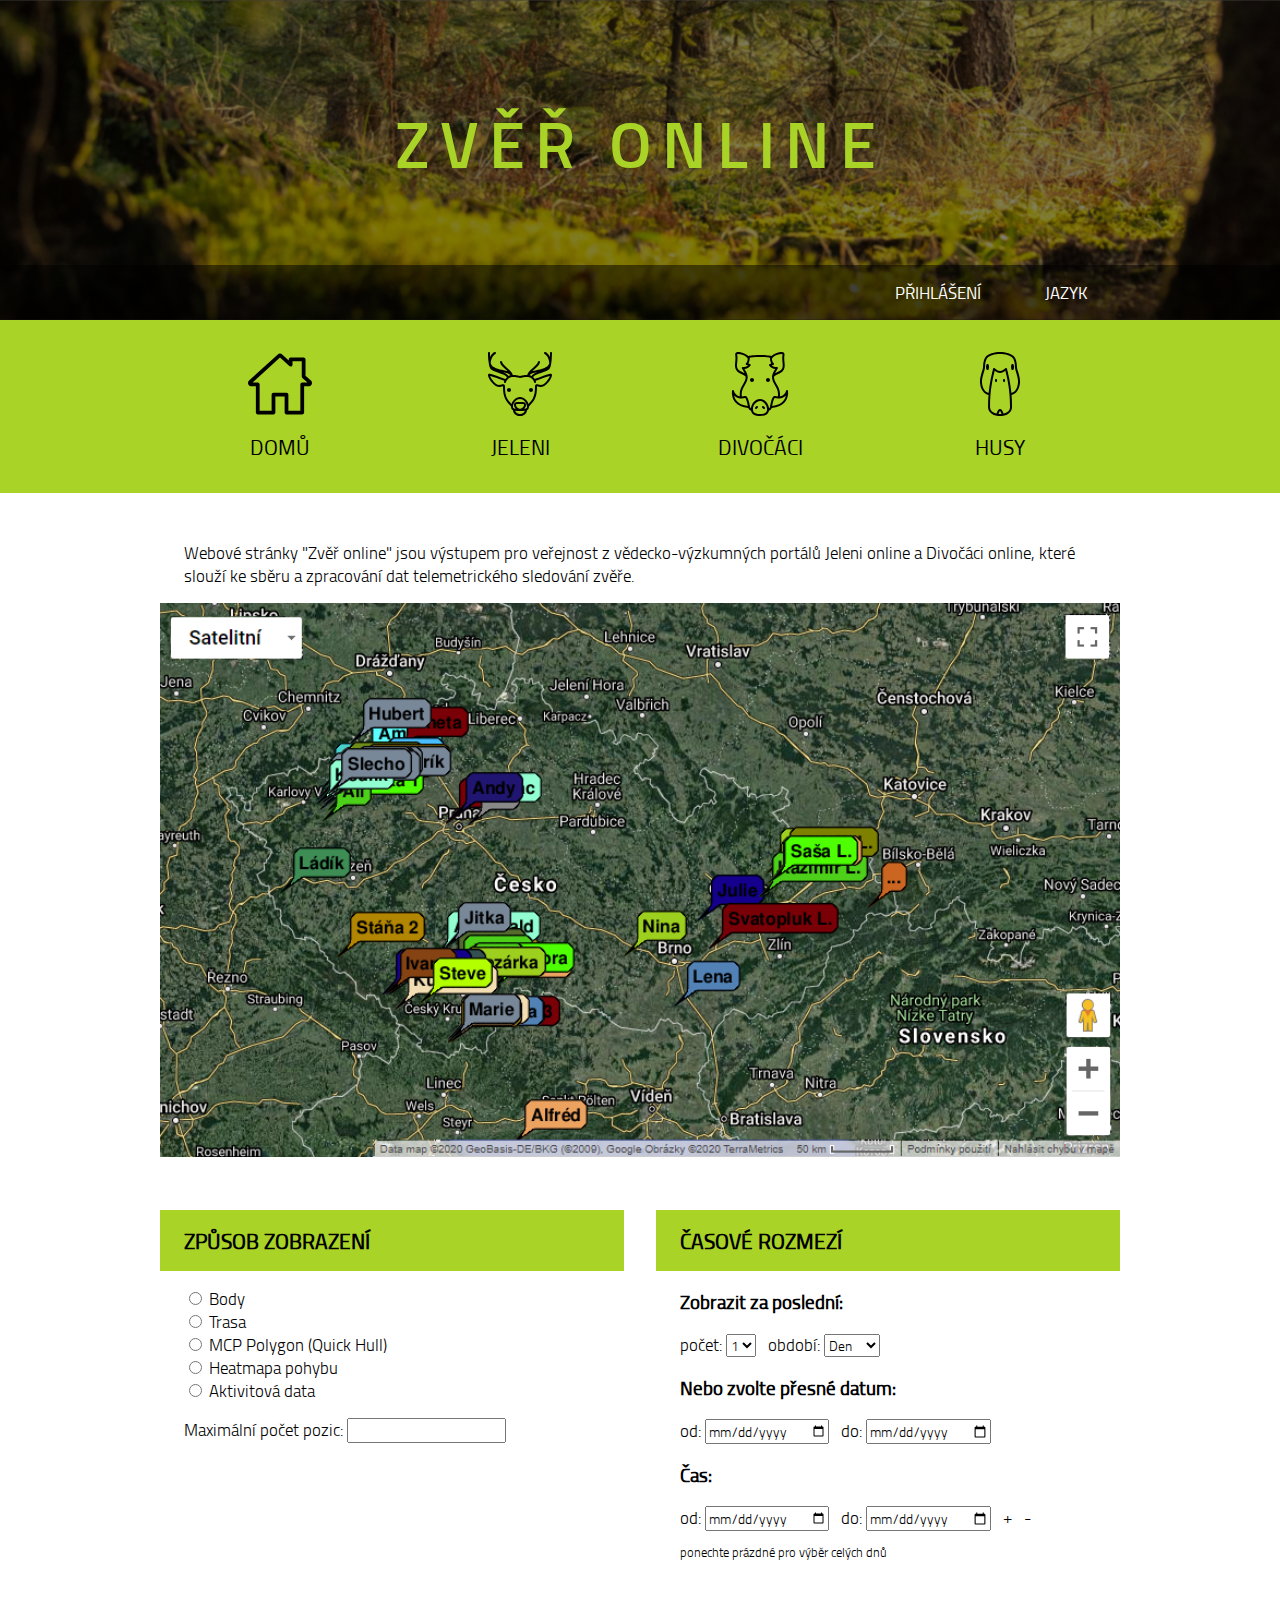
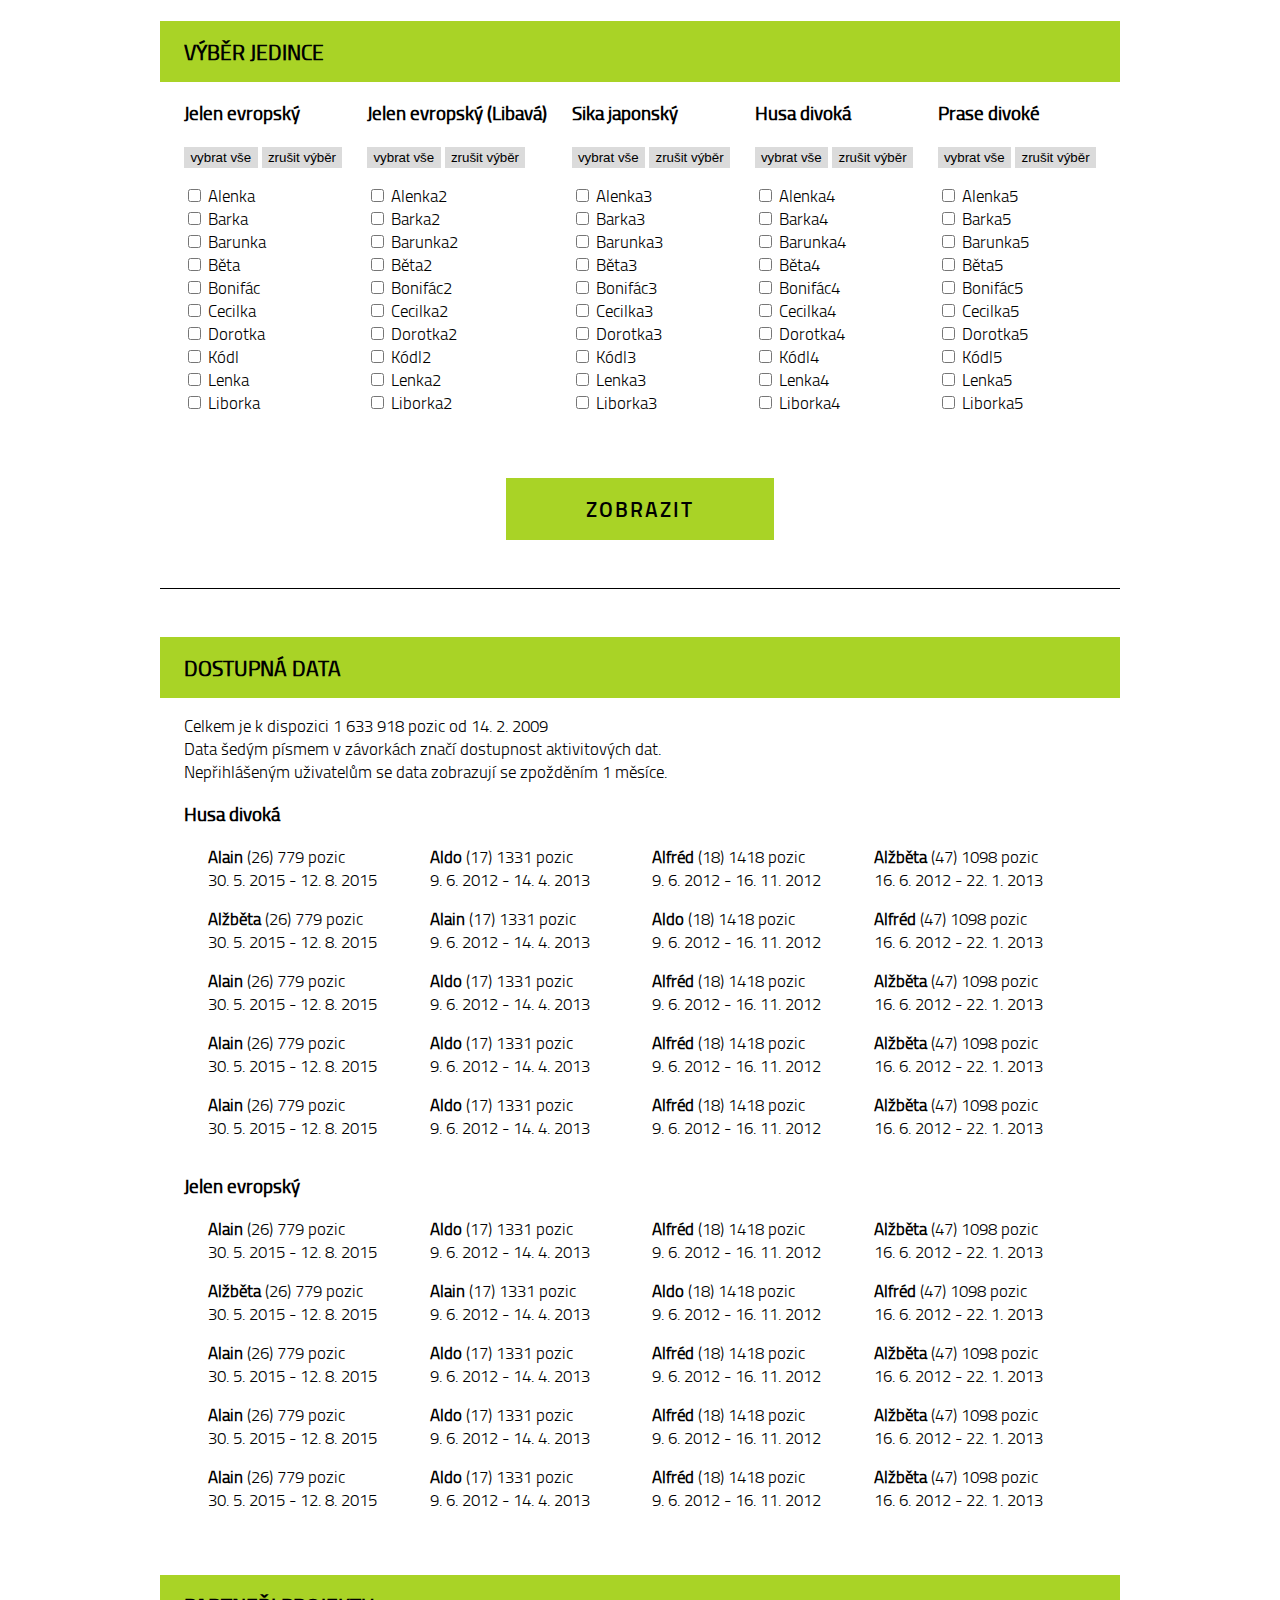
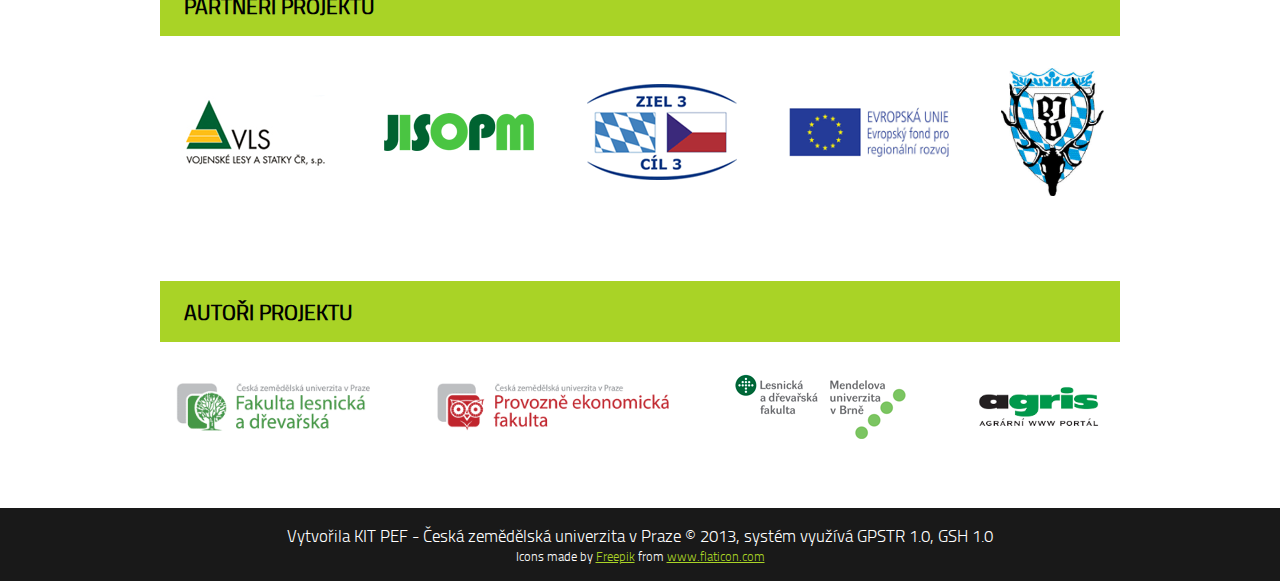
<file: index.html>
<!DOCTYPE html>
<html lang="cs">
<head>
    <meta charset="UTF-8">
    <meta name="viewport" content="width=device-width">
    <link rel="stylesheet" href="css/main.css">
    <link type="text/css" rel="stylesheet" href="fonts/webfontkit/stylesheet.css">
    <title>Zvěř-online</title>
</head>
<body>

<header class="c-header">
    <div class="c-header_img">
        <h1 class="c-header_pagename">Zvěř online</h1>
        <nav class="c-nav1">
            <ul>
                <li><a href="#">
                    Přihlášení
                </a></li>
                <li><a href="#">
                    Jazyk
                </a></li>
            </ul>
        </nav>
    </div>

    <nav class="c-nav2">
        <ul>
            <li><a href="#">
                <img src="img/home.svg" alt="domů">
                Domů
            </a></li>
            <li><a href="#">
                <img src="img/deer-head.svg" alt="jelen">
                Jeleni
            </a></li>
            <li><a href="#">
                <img src="img/boar-head.svg" alt="divočák">
                Divočáci
            </a></li>
            <li><a href="#">
                <img src="img/duck-head.svg" alt="husa">
                Husy
            </a></li>
        </ul>
    </nav>
</header>

<main class="c-main">
    <section class="c-sec-map">
        <p>Webové stránky "Zvěř online" jsou výstupem pro veřejnost z vědecko-výzkumných portálů Jeleni online
            a Divočáci online, které slouží ke sběru a zpracování dat telemetrického sledování zvěře.</p>
        <img src="img/mapa3.png" alt="mapa" class="c-sec-map_map">
    </section>

    <section class="c-sec-map_options">
        <form class="c-sec-map_options-form">
            <div class="c-opt-how">
                <h2>Způsob zobrazení</h2>
                <ul>
                    <li>
                        <input type="radio" id="body" name="body" value="body">
                        <label for="body">Body</label>
                    </li>
                    <li>
                        <input type="radio" id="trasa" name="trasa" value="trasa">
                        <label for="trasa">Trasa</label>
                    </li>
                    <li>
                        <input type="radio" id="mcp" name="mcp" value="mcp">
                        <label for="mcp">MCP Polygon (Quick Hull)</label>
                    </li>
                    <li>
                        <input type="radio" id="heatmapa" name="heatmapa" value="heatmapa">
                        <label for="heatmapa">Heatmapa pohybu</label>
                    </li>
                    <li>
                        <input type="radio" id="aktivity" name="aktivity" value="aktivity">
                        <label for="aktivity">Aktivitová data</label>
                    </li>
                    <li>
                        <label for="maxpocet">Maximální počet pozic: </label>
                        <input type="number" id="maxpocet" name="maxpocet">
                    </li>
                </ul>
            </div>

            <div class="c-opt-time">
                <h2>Časové rozmezí</h2>
                <div>
                    <h3>Zobrazit za poslední:</h3>
                    <label for="pocet">počet: </label>
                    <select id="pocet" name="pocet">
                        <option value="1">1</option>
                        <option value="2">2</option>
                        <option value="3">3</option>
                        <option value="4">4</option>
                        <option value="5">5</option>
                        <option value="6">6</option>
                    </select>
                    <label for="obdobi" class="c-opt-time_2ndfield-ident">období: </label>
                    <select id="obdobi" name="obdobi">
                        <option value="den">Den</option>
                        <option value="tyden">Týden</option>
                        <option value="mesic">Měsíc</option>
                        <option value="rok">Rok</option>
                    </select>

                    <h3>Nebo zvolte přesné datum:</h3>
                    <label for="datumod">od: </label>
                    <input type="date" id="datumod" name="datumod">
                    <label for="datumdo" class="c-opt-time_2ndfield-ident">do: </label>
                    <input type="date" id="datumdo" name="datumdo">

                    <h3>Čas:</h3>
                    <div>
                        <label for="casod">od: </label>
                        <input type="date" id="casod" name="casod">
                        <label for="casdo" class="c-opt-time_2ndfield-ident">do: </label>
                        <input type="date" id="casdo" name="casdo">
                        <span class="c-opt-time_form-btn">+</span>
                        <span class="c-opt-time_form-btn">-</span>
                    </div>
                    <p class="c-note">ponechte prázdné pro výběr celých dnů</p>
                </div>
            </div>

            <div class="c-opt-animals">
                <h2>Výběr jedince</h2>
                <div class="c-opt-animals_lists">
                    <div>
                        <h3>Jelen evropský</h3>
                        <button>vybrat vše</button>
                        <button>zrušit výběr</button>
                        <ul>
                            <li>
                                <input type="checkbox" id="alenka" name="alenka" value="alenka">
                                <label for="alenka">Alenka</label>
                            </li>
                            <li>
                                <input type="checkbox" id="barka" name="barka" value="barka">
                                <label for="barka">Barka</label>
                            </li>
                            <li>
                                <input type="checkbox" id="barunka" name="barunka" value="barunka">
                                <label for="barunka">Barunka</label>
                            </li>
                            <li>
                                <input type="checkbox" id="beta" name="beta" value="beta">
                                <label for="beta">Běta</label>
                            </li>
                            <li>
                                <input type="checkbox" id="bonifac" name="bonifac" value="bonifac">
                                <label for="bonifac">Bonifác</label>
                            </li>
                            <li>
                                <input type="checkbox" id="cecilka" name="cecilka" value="cecilka">
                                <label for="cecilka">Cecilka</label>
                            </li>
                            <li>
                                <input type="checkbox" id="dorotka" name="dorotka" value="dorotka">
                                <label for="dorotka">Dorotka</label>
                            </li>
                            <li>
                                <input type="checkbox" id="kodl" name="kodl" value="kodl">
                                <label for="kodl">Kódl</label>
                            </li>
                            <li>
                                <input type="checkbox" id="lenka" name="lenka" value="lenka">
                                <label for="lenka">Lenka</label>
                            </li>
                            <li>
                                <input type="checkbox" id="liborka" name="liborka" value="liborka">
                                <label for="liborka">Liborka</label>
                            </li>
                        </ul>
                    </div>
                    <div>
                        <h3>Jelen evropský (Libavá)</h3>
                        <button>vybrat vše</button>
                        <button>zrušit výběr</button>
                        <ul>
                            <li>
                                <input type="checkbox" id="alenka2" name="alenka2" value="alenka2">
                                <label for="alenka2">Alenka2</label>
                            </li>
                            <li>
                                <input type="checkbox" id="barka2" name="barka2" value="barka2">
                                <label for="barka2">Barka2</label>
                            </li>
                            <li>
                                <input type="checkbox" id="barunka2" name="barunka2" value="barunka2">
                                <label for="barunka2">Barunka2</label>
                            </li>
                            <li>
                                <input type="checkbox" id="beta2" name="beta2" value="beta2">
                                <label for="beta2">Běta2</label>
                            </li>
                            <li>
                                <input type="checkbox" id="bonifac2" name="bonifac2" value="bonifac2">
                                <label for="bonifac2">Bonifác2</label>
                            </li>
                            <li>
                                <input type="checkbox" id="cecilka2" name="cecilka2" value="cecilka2">
                                <label for="cecilka2">Cecilka2</label>
                            </li>
                            <li>
                                <input type="checkbox" id="dorotka2" name="dorotka2" value="dorotka2">
                                <label for="dorotka2">Dorotka2</label>
                            </li>
                            <li>
                                <input type="checkbox" id="kodl2" name="kodl2" value="kodl2">
                                <label for="kodl2">Kódl2</label>
                            </li>
                            <li>
                                <input type="checkbox" id="lenka2" name="lenka2" value="lenka2">
                                <label for="lenka2">Lenka2</label>
                            </li>
                            <li>
                                <input type="checkbox" id="liborka2" name="liborka2" value="liborka2">
                                <label for="liborka2">Liborka2</label>
                            </li>
                        </ul>
                    </div>
                    <div>
                        <h3>Sika japonský</h3>
                        <button>vybrat vše</button>
                        <button>zrušit výběr</button>
                        <ul>
                            <li>
                                <input type="checkbox" id="alenka3" name="alenka3" value="alenka3">
                                <label for="alenka3">Alenka3</label>
                            </li>
                            <li>
                                <input type="checkbox" id="barka3" name="barka3" value="barka3">
                                <label for="barka3">Barka3</label>
                            </li>
                            <li>
                                <input type="checkbox" id="barunka3" name="barunka3" value="barunka3">
                                <label for="barunka3">Barunka3</label>
                            </li>
                            <li>
                                <input type="checkbox" id="beta3" name="beta3" value="beta3">
                                <label for="beta3">Běta3</label>
                            </li>
                            <li>
                                <input type="checkbox" id="bonifac3" name="bonifac3" value="bonifac3">
                                <label for="bonifac3">Bonifác3</label>
                            </li>
                            <li>
                                <input type="checkbox" id="cecilka3" name="cecilka3" value="cecilka3">
                                <label for="cecilka3">Cecilka3</label>
                            </li>
                            <li>
                                <input type="checkbox" id="dorotka3" name="dorotka3" value="dorotka3">
                                <label for="dorotka3">Dorotka3</label>
                            </li>
                            <li>
                                <input type="checkbox" id="kodl3" name="kodl3" value="kodl3">
                                <label for="kodl3">Kódl3</label>
                            </li>
                            <li>
                                <input type="checkbox" id="lenka3" name="lenka3" value="lenka3">
                                <label for="lenka3">Lenka3</label>
                            </li>
                            <li>
                                <input type="checkbox" id="liborka3" name="liborka3" value="liborka3">
                                <label for="liborka3">Liborka3</label>
                            </li>
                        </ul>
                    </div>
                    <div>
                        <h3>Husa divoká</h3>
                        <button>vybrat vše</button>
                        <button>zrušit výběr</button>
                        <ul>
                            <li>
                                <input type="checkbox" id="alenka4" name="alenka4" value="alenka4">
                                <label for="alenka4">Alenka4</label>
                            </li>
                            <li>
                                <input type="checkbox" id="barka4" name="barka4" value="barka4">
                                <label for="barka4">Barka4</label>
                            </li>
                            <li>
                                <input type="checkbox" id="barunka4" name="barunka4" value="barunka4">
                                <label for="barunka4">Barunka4</label>
                            </li>
                            <li>
                                <input type="checkbox" id="beta4" name="beta4" value="beta4">
                                <label for="beta4">Běta4</label>
                            </li>
                            <li>
                                <input type="checkbox" id="bonifac4" name="bonifac4" value="bonifac4">
                                <label for="bonifac4">Bonifác4</label>
                            </li>
                            <li>
                                <input type="checkbox" id="cecilka4" name="cecilka4" value="cecilka4">
                                <label for="cecilka4">Cecilka4</label>
                            </li>
                            <li>
                                <input type="checkbox" id="dorotka4" name="dorotka4" value="dorotka4">
                                <label for="dorotka4">Dorotka4</label>
                            </li>
                            <li>
                                <input type="checkbox" id="kodl4" name="kodl4" value="kodl4">
                                <label for="kodl4">Kódl4</label>
                            </li>
                            <li>
                                <input type="checkbox" id="lenka4" name="lenka4" value="lenka4">
                                <label for="lenka4">Lenka4</label>
                            </li>
                            <li>
                                <input type="checkbox" id="liborka4" name="liborka4" value="liborka4">
                                <label for="liborka4">Liborka4</label>
                            </li>
                        </ul>
                    </div>
                    <div>
                        <h3>Prase divoké</h3>
                        <button>vybrat vše</button>
                        <button>zrušit výběr</button>
                        <ul>
                            <li>
                                <input type="checkbox" id="alenka5" name="alenka5" value="alenka5">
                                <label for="alenka5">Alenka5</label>
                            </li>
                            <li>
                                <input type="checkbox" id="barka5" name="barka5" value="barka5">
                                <label for="barka5">Barka5</label>
                            </li>
                            <li>
                                <input type="checkbox" id="barunka5" name="barunka5" value="barunka5">
                                <label for="barunka5">Barunka5</label>
                            </li>
                            <li>
                                <input type="checkbox" id="beta5" name="beta5" value="beta5">
                                <label for="beta5">Běta5</label>
                            </li>
                            <li>
                                <input type="checkbox" id="bonifac5" name="bonifac5" value="bonifac5">
                                <label for="bonifac5">Bonifác5</label>
                            </li>
                            <li>
                                <input type="checkbox" id="cecilka5" name="cecilka5" value="cecilka5">
                                <label for="cecilka5">Cecilka5</label>
                            </li>
                            <li>
                                <input type="checkbox" id="dorotka5" name="dorotka5" value="dorotka5">
                                <label for="dorotka5">Dorotka5</label>
                            </li>
                            <li>
                                <input type="checkbox" id="kodl5" name="kodl5" value="kodl5">
                                <label for="kodl5">Kódl5</label>
                            </li>
                            <li>
                                <input type="checkbox" id="lenka5" name="lenka5" value="lenka5">
                                <label for="lenka5">Lenka5</label>
                            </li>
                            <li>
                                <input type="checkbox" id="liborka5" name="liborka5" value="liborka5">
                                <label for="liborka5">Liborka5</label>
                            </li>
                        </ul>
                    </div>
                </div>
            </div>

            <input type="submit" value="Zobrazit" class="c-sec-map_options-btn">
        </form>
    </section>

    <section class="c-sec-data">
        <h2>Dostupná data</h2>
        <div class="c-sec-data_info">
            <p>Celkem je k dispozici 1 633 918 pozic od 14. 2. 2009</p>
            <p>Data šedým písmem v závorkách značí dostupnost aktivitových dat.</p>
            <p>Nepřihlášeným uživatelům se data zobrazují se zpožděním 1 měsíce.</p>
        </div>

        <div class="c-sec-data_animals">
            <h3>Husa divoká</h3>
            <ul>
                <li><span>Alain</span> (26) 779 pozic<br />30. 5. 2015 - 12. 8. 2015</li>
                <li><span>Aldo</span> (17) 1331 pozic<br />9. 6. 2012 - 14. 4. 2013</li>
                <li><span>Alfréd</span> (18) 1418 pozic<br />9. 6. 2012 - 16. 11. 2012</li>
                <li><span>Alžběta</span> (47) 1098 pozic<br />16. 6. 2012 - 22. 1. 2013</li>
                <li><span>Alžběta</span> (26) 779 pozic<br />30. 5. 2015 - 12. 8. 2015</li>
                <li><span>Alain</span> (17) 1331 pozic<br />9. 6. 2012 - 14. 4. 2013</li>
                <li><span>Aldo</span> (18) 1418 pozic<br />9. 6. 2012 - 16. 11. 2012</li>
                <li><span>Alfréd</span> (47) 1098 pozic<br />16. 6. 2012 - 22. 1. 2013</li>
                <li><span>Alain</span> (26) 779 pozic<br />30. 5. 2015 - 12. 8. 2015</li>
                <li><span>Aldo</span> (17) 1331 pozic<br />9. 6. 2012 - 14. 4. 2013</li>
                <li><span>Alfréd</span> (18) 1418 pozic<br />9. 6. 2012 - 16. 11. 2012</li>
                <li><span>Alžběta</span> (47) 1098 pozic<br />16. 6. 2012 - 22. 1. 2013</li>
                <li><span>Alain</span> (26) 779 pozic<br />30. 5. 2015 - 12. 8. 2015</li>
                <li><span>Aldo</span> (17) 1331 pozic<br />9. 6. 2012 - 14. 4. 2013</li>
                <li><span>Alfréd</span> (18) 1418 pozic<br />9. 6. 2012 - 16. 11. 2012</li>
                <li><span>Alžběta</span> (47) 1098 pozic<br />16. 6. 2012 - 22. 1. 2013</li>
                <li><span>Alain</span> (26) 779 pozic<br />30. 5. 2015 - 12. 8. 2015</li>
                <li><span>Aldo</span> (17) 1331 pozic<br />9. 6. 2012 - 14. 4. 2013</li>
                <li><span>Alfréd</span> (18) 1418 pozic<br />9. 6. 2012 - 16. 11. 2012</li>
                <li><span>Alžběta</span> (47) 1098 pozic<br />16. 6. 2012 - 22. 1. 2013</li>
            </ul>

            <h3>Jelen evropský</h3>
            <ul>
                <li><span>Alain</span> (26) 779 pozic<br />30. 5. 2015 - 12. 8. 2015</li>
                <li><span>Aldo</span> (17) 1331 pozic<br />9. 6. 2012 - 14. 4. 2013</li>
                <li><span>Alfréd</span> (18) 1418 pozic<br />9. 6. 2012 - 16. 11. 2012</li>
                <li><span>Alžběta</span> (47) 1098 pozic<br />16. 6. 2012 - 22. 1. 2013</li>
                <li><span>Alžběta</span> (26) 779 pozic<br />30. 5. 2015 - 12. 8. 2015</li>
                <li><span>Alain</span> (17) 1331 pozic<br />9. 6. 2012 - 14. 4. 2013</li>
                <li><span>Aldo</span> (18) 1418 pozic<br />9. 6. 2012 - 16. 11. 2012</li>
                <li><span>Alfréd</span> (47) 1098 pozic<br />16. 6. 2012 - 22. 1. 2013</li>
                <li><span>Alain</span> (26) 779 pozic<br />30. 5. 2015 - 12. 8. 2015</li>
                <li><span>Aldo</span> (17) 1331 pozic<br />9. 6. 2012 - 14. 4. 2013</li>
                <li><span>Alfréd</span> (18) 1418 pozic<br />9. 6. 2012 - 16. 11. 2012</li>
                <li><span>Alžběta</span> (47) 1098 pozic<br />16. 6. 2012 - 22. 1. 2013</li>
                <li><span>Alain</span> (26) 779 pozic<br />30. 5. 2015 - 12. 8. 2015</li>
                <li><span>Aldo</span> (17) 1331 pozic<br />9. 6. 2012 - 14. 4. 2013</li>
                <li><span>Alfréd</span> (18) 1418 pozic<br />9. 6. 2012 - 16. 11. 2012</li>
                <li><span>Alžběta</span> (47) 1098 pozic<br />16. 6. 2012 - 22. 1. 2013</li>
                <li><span>Alain</span> (26) 779 pozic<br />30. 5. 2015 - 12. 8. 2015</li>
                <li><span>Aldo</span> (17) 1331 pozic<br />9. 6. 2012 - 14. 4. 2013</li>
                <li><span>Alfréd</span> (18) 1418 pozic<br />9. 6. 2012 - 16. 11. 2012</li>
                <li><span>Alžběta</span> (47) 1098 pozic<br />16. 6. 2012 - 22. 1. 2013</li>
            </ul>
        </div>

    </section>

    <section class="c-sec-partners">
        <h2>Partneři projektu</h2>
        <div class="c-sec-partners_logos c-sec-partners_logos1">
            <a href="#"><img src="img/logos/vls.png" alt="VLS"></a>
            <a href="#"><img src="img/logos/jisopm_logo.png" alt="JISOPM"></a>
            <a href="#"><img src="img/logos/logo_cil3.png" alt="Cíl 3"></a>
            <a href="#"><img src="img/logos/eu_cz.png" alt="Evropská unie"></a>
            <a href="#"><img src="img/logos/jelen-erb.jpg" alt="BJO"></a>
        </div>

        <h2>Autoři projektu</h2>
        <div class="c-sec-partners_logos c-sec-partners_logos2">
            <a href="#"><img src="img/logos/fld.png" alt="Fakulta lesnická a dřevařská ČZU"></a>
            <a href="#"><img src="img/logos/pef.png" alt="Provozně ekonomická fakulta ČZU"></a>
            <a href="#"><img src="img/logos/ldf.png" alt="Lesnická a dřevaská fakulta MU" id="c-sec-partners_logos2-ldf"></a>
            <a href="#"><img src="img/logos/agris.png" alt="Agris" id="c-sec-partners_logos2-agris"></a>
        </div>
    </section>

</main>

<footer class="c-footer">
    <p>Vytvořila KIT PEF - Česká zemědělská univerzita v Praze © 2013, systém využívá GPSTR 1.0, GSH 1.0</p>
    <p class="c-note">Icons made by <a href="https://www.flaticon.com/authors/freepik" title="Freepik">Freepik</a> from <a href="https://www.flaticon.com/" title="Flaticon"> www.flaticon.com</a></p>
</footer>

</body>
</html>
</file>
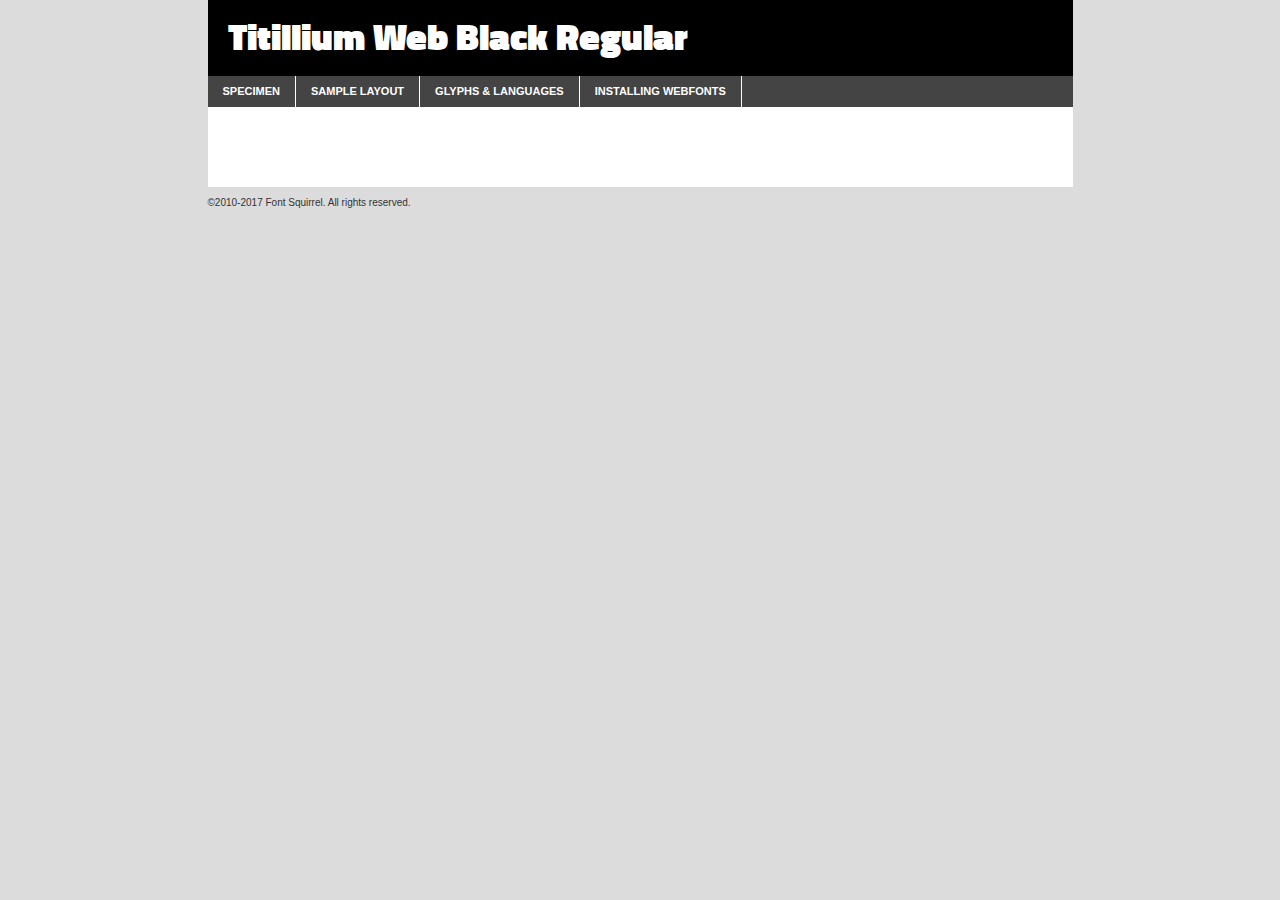
<file: fonts/webfontkit/titilliumweb-black-demo.html>
<!DOCTYPE html PUBLIC "-//W3C//DTD XHTML 1.0 Transitional//EN"
	"http://www.w3.org/TR/xhtml1/DTD/xhtml1-transitional.dtd">

<html xmlns="http://www.w3.org/1999/xhtml" xml:lang="en" lang="en">
<head>
	<meta http-equiv="Content-Type" content="text/html; charset=utf-8" />
	<script src="http://ajax.googleapis.com/ajax/libs/jquery/1.7.2/jquery.min.js" type="text/javascript" charset="utf-8"></script>
	<script type="text/javascript">
	(function($){$.fn.easyTabs=function(option){var param=jQuery.extend({fadeSpeed:"fast",defaultContent:1,activeClass:'active'},option);$(this).each(function(){var thisId="#"+this.id;if(param.defaultContent==''){param.defaultContent=1;}
	if(typeof param.defaultContent=="number")
	{var defaultTab=$(thisId+" .tabs li:eq("+(param.defaultContent-1)+") a").attr('href').substr(1);}else{var defaultTab=param.defaultContent;}
	$(thisId+" .tabs li a").each(function(){var tabToHide=$(this).attr('href').substr(1);$("#"+tabToHide).addClass('easytabs-tab-content');});hideAll();changeContent(defaultTab);function hideAll(){$(thisId+" .easytabs-tab-content").hide();}
	function changeContent(tabId){hideAll();$(thisId+" .tabs li").removeClass(param.activeClass);$(thisId+" .tabs li a[href=#"+tabId+"]").closest('li').addClass(param.activeClass);if(param.fadeSpeed!="none")
	{$(thisId+" #"+tabId).fadeIn(param.fadeSpeed);}else{$(thisId+" #"+tabId).show();}}
	$(thisId+" .tabs li").click(function(){var tabId=$(this).find('a').attr('href').substr(1);changeContent(tabId);return false;});});}})(jQuery);
	</script>
	<link rel="stylesheet" href="specimen_files/specimen_stylesheet.css" type="text/css" charset="utf-8" />
	<link rel="stylesheet" href="stylesheet.css" type="text/css" charset="utf-8" />

	<style type="text/css">
					body{
				font-family: 'titillium_webblack';
							}
		</style>

	<title>Titillium Web Black Regular Specimen</title>
	
	
	<script type="text/javascript" charset="utf-8">
		$(document).ready(function() {
			$('#container').easyTabs({defaultContent:1});
		});
	</script>
</head>

<body>
<div id="container">
	<div id="header">
		Titillium Web Black Regular	</div>
	<ul class="tabs">
		<li><a href="#specimen">Specimen</a></li>
		<li><a href="#layout">Sample Layout</a></li>
				<li><a href="#glyphs">Glyphs &amp; Languages</a></li>
		<li><a href="#installing">Installing Webfonts</a></li>
		
	</ul>
	
	<div id="main_content">

		
			<div id="specimen">
		
				<div class="section">
					<div class="grid12 firstcol">
						<div class="huge">AaBb</div>
					</div>
				</div>
		
				<div class="section">
					<div class="glyph_range">A&#x200B;B&#x200b;C&#x200b;D&#x200b;E&#x200b;F&#x200b;G&#x200b;H&#x200b;I&#x200b;J&#x200b;K&#x200b;L&#x200b;M&#x200b;N&#x200b;O&#x200b;P&#x200b;Q&#x200b;R&#x200b;S&#x200b;T&#x200b;U&#x200b;V&#x200b;W&#x200b;X&#x200b;Y&#x200b;Z&#x200b;a&#x200b;b&#x200b;c&#x200b;d&#x200b;e&#x200b;f&#x200b;g&#x200b;h&#x200b;i&#x200b;j&#x200b;k&#x200b;l&#x200b;m&#x200b;n&#x200b;o&#x200b;p&#x200b;q&#x200b;r&#x200b;s&#x200b;t&#x200b;u&#x200b;v&#x200b;w&#x200b;x&#x200b;y&#x200b;z&#x200b;1&#x200b;2&#x200b;3&#x200b;4&#x200b;5&#x200b;6&#x200b;7&#x200b;8&#x200b;9&#x200b;0&#x200b;&amp;&#x200b;.&#x200b;,&#x200b;?&#x200b;!&#x200b;&#64;&#x200b;(&#x200b;)&#x200b;#&#x200b;$&#x200b;%&#x200b;*&#x200b;+&#x200b;-&#x200b;=&#x200b;:&#x200b;;</div>
				</div>
				<div class="section">
					<div class="grid12 firstcol">
						<table class="sample_table">
							<tr><td>10</td><td class="size10">abcdefghijklmnopqrstuvwxyzABCDEFGHIJKLMNOPQRSTUVWXYZ0123456789abcdefghijklmnopqrstuvwxyzABCDEFGHIJKLMNOPQRSTUVWXYZ0123456789abcdefghijklmnopqrstuvwxyzABCDEFGHIJKLMNOPQRSTUVWXYZ</td></tr>
							<tr><td>11</td><td class="size11">abcdefghijklmnopqrstuvwxyzABCDEFGHIJKLMNOPQRSTUVWXYZ0123456789abcdefghijklmnopqrstuvwxyzABCDEFGHIJKLMNOPQRSTUVWXYZ0123456789abcdefghijklmnopqrstuvwxyzABCDEFGHIJKLMNOPQRSTUVWXYZ</td></tr>
							<tr><td>12</td><td class="size12">abcdefghijklmnopqrstuvwxyzABCDEFGHIJKLMNOPQRSTUVWXYZ0123456789abcdefghijklmnopqrstuvwxyzABCDEFGHIJKLMNOPQRSTUVWXYZ0123456789abcdefghijklmnopqrstuvwxyzABCDEFGHIJKLMNOPQRSTUVWXYZ</td></tr>
							<tr><td>13</td><td class="size13">abcdefghijklmnopqrstuvwxyzABCDEFGHIJKLMNOPQRSTUVWXYZ0123456789abcdefghijklmnopqrstuvwxyzABCDEFGHIJKLMNOPQRSTUVWXYZ0123456789abcdefghijklmnopqrstuvwxyzABCDEFGHIJKLMNOPQRSTUVWXYZ</td></tr>
							<tr><td>14</td><td class="size14">abcdefghijklmnopqrstuvwxyzABCDEFGHIJKLMNOPQRSTUVWXYZ0123456789abcdefghijklmnopqrstuvwxyzABCDEFGHIJKLMNOPQRSTUVWXYZ0123456789abcdefghijklmnopqrstuvwxyzABCDEFGHIJKLMNOPQRSTUVWXYZ</td></tr>
							<tr><td>16</td><td class="size16">abcdefghijklmnopqrstuvwxyzABCDEFGHIJKLMNOPQRSTUVWXYZ0123456789abcdefghijklmnopqrstuvwxyzABCDEFGHIJKLMNOPQRSTUVWXYZ</td></tr>
							<tr><td>18</td><td class="size18">abcdefghijklmnopqrstuvwxyzABCDEFGHIJKLMNOPQRSTUVWXYZ0123456789abcdefghijklmnopqrstuvwxyzABCDEFGHIJKLMNOPQRSTUVWXYZ</td></tr>
							<tr><td>20</td><td class="size20">abcdefghijklmnopqrstuvwxyzABCDEFGHIJKLMNOPQRSTUVWXYZ0123456789abcdefghijklmnopqrstuvwxyzABCDEFGHIJKLMNOPQRSTUVWXYZ</td></tr>
							<tr><td>24</td><td class="size24">abcdefghijklmnopqrstuvwxyzABCDEFGHIJKLMNOPQRSTUVWXYZ0123456789abcdefghijklmnopqrstuvwxyzABCDEFGHIJKLMNOPQRSTUVWXYZ</td></tr>
							<tr><td>30</td><td class="size30">abcdefghijklmnopqrstuvwxyzABCDEFGHIJKLMNOPQRSTUVWXYZ0123456789abcdefghijklmnopqrstuvwxyzABCDEFGHIJKLMNOPQRSTUVWXYZ</td></tr>
							<tr><td>36</td><td class="size36">abcdefghijklmnopqrstuvwxyzABCDEFGHIJKLMNOPQRSTUVWXYZ0123456789abcdefghijklmnopqrstuvwxyzABCDEFGHIJKLMNOPQRSTUVWXYZ</td></tr>
							<tr><td>48</td><td class="size48">abcdefghijklmnopqrstuvwxyzABCDEFGHIJKLMNOPQRSTUVWXYZ0123456789abcdefghijklmnopqrstuvwxyzABCDEFGHIJKLMNOPQRSTUVWXYZ</td></tr>
							<tr><td>60</td><td class="size60">abcdefghijklmnopqrstuvwxyzABCDEFGHIJKLMNOPQRSTUVWXYZ0123456789abcdefghijklmnopqrstuvwxyzABCDEFGHIJKLMNOPQRSTUVWXYZ</td></tr>
							<tr><td>72</td><td class="size72">abcdefghijklmnopqrstuvwxyzABCDEFGHIJKLMNOPQRSTUVWXYZ0123456789abcdefghijklmnopqrstuvwxyzABCDEFGHIJKLMNOPQRSTUVWXYZ</td></tr>
							<tr><td>90</td><td class="size90">abcdefghijklmnopqrstuvwxyzABCDEFGHIJKLMNOPQRSTUVWXYZ0123456789abcdefghijklmnopqrstuvwxyzABCDEFGHIJKLMNOPQRSTUVWXYZ</td></tr>
						</table>
				
					</div>
			
				</div>
		
		
		
								<div class="section" id="bodycomparison">


										<div id="xheight">
				<div class="fontbody">&#x25FC;&#x25FC;&#x25FC;&#x25FC;&#x25FC;&#x25FC;&#x25FC;&#x25FC;&#x25FC;&#x25FC;&#x25FC;&#x25FC;&#x25FC;&#x25FC;&#x25FC;&#x25FC;&#x25FC;&#x25FC;&#x25FC;&#x25FC;&#x25FC;&#x25FC;&#x25FC;&#x25FC;&#x25FC;&#x25FC;&#x25FC;&#x25FC;&#x25FC;&#x25FC;&#x25FC;&#x25FC;&#x25FC;&#x25FC;&#x25FC;&#x25FC;&#x25FC;&#x25FC;&#x25FC;&#x25FC;&#x25FC;&#x25FC;&#x25FC;&#x25FC;&#x25FC;&#x25FC;&#x25FC;&#x25FC;&#x25FC;&#x25FC;&#x25FC;&#x25FC;&#x25FC;&#x25FC;&#x25FC;&#x25FC;&#x25FC;&#x25FC;&#x25FC;&#x25FC;&#x25FC;&#x25FC;&#x25FC;&#x25FC;&#x25FC;&#x25FC;&#x25FC;&#x25FC;&#x25FC;&#x25FC;&#x25FC;&#x25FC;&#x25FC;&#x25FC;&#x25FC;&#x25FC;&#x25FC;&#x25FC;&#x25FC;&#x25FC;&#x25FC;&#x25FC;&#x25FC;&#x25FC;&#x25FC;&#x25FC;&#x25FC;&#x25FC;&#x25FC;&#x25FC;&#x25FC;&#x25FC;&#x25FC;&#x25FC;&#x25FC;&#x25FC;&#x25FC;&#x25FC;&#x25FC;body</div><div class="arialbody">body</div><div class="verdanabody">body</div><div class="georgiabody">body</div></div>
										<div class="fontbody" style="z-index:1">
											body<span>Titillium Web Black Regular</span>
										</div>
										<div class="arialbody" style="z-index:1">
											body<span>Arial</span>
										</div>
										<div class="verdanabody" style="z-index:1">
											body<span>Verdana</span>
										</div>
										<div class="georgiabody" style="z-index:1">
											body<span>Georgia</span>
										</div>



								</div>
		
		
				<div class="section psample psample_row1" id="">
					
					<div class="grid2 firstcol">
						<p class="size10"><span>10.</span>Aenean lacinia bibendum nulla sed consectetur. Fusce dapibus, tellus ac cursus commodo, tortor mauris condimentum nibh, ut fermentum massa justo sit amet risus. Nullam id dolor id nibh ultricies vehicula ut id elit. Cum sociis natoque penatibus et magnis dis parturient montes, nascetur ridiculus mus. Nulla vitae elit libero, a pharetra augue.</p>
			
					</div>
					<div class="grid3">
						<p class="size11"><span>11.</span>Aenean lacinia bibendum nulla sed consectetur. Fusce dapibus, tellus ac cursus commodo, tortor mauris condimentum nibh, ut fermentum massa justo sit amet risus. Nullam id dolor id nibh ultricies vehicula ut id elit. Cum sociis natoque penatibus et magnis dis parturient montes, nascetur ridiculus mus. Nulla vitae elit libero, a pharetra augue.</p>
			
					</div>
					<div class="grid3">
						<p class="size12"><span>12.</span>Aenean lacinia bibendum nulla sed consectetur. Fusce dapibus, tellus ac cursus commodo, tortor mauris condimentum nibh, ut fermentum massa justo sit amet risus. Nullam id dolor id nibh ultricies vehicula ut id elit. Cum sociis natoque penatibus et magnis dis parturient montes, nascetur ridiculus mus. Nulla vitae elit libero, a pharetra augue.</p>
			
					</div>
					<div class="grid4">
						<p class="size13"><span>13.</span>Aenean lacinia bibendum nulla sed consectetur. Fusce dapibus, tellus ac cursus commodo, tortor mauris condimentum nibh, ut fermentum massa justo sit amet risus. Nullam id dolor id nibh ultricies vehicula ut id elit. Cum sociis natoque penatibus et magnis dis parturient montes, nascetur ridiculus mus. Nulla vitae elit libero, a pharetra augue.</p>
			
					</div>
					<div class="white_blend"></div>
					
				</div>
				<div class="section psample psample_row2" id="">
					<div class="grid3 firstcol">
						<p class="size14"><span>14.</span>Aenean lacinia bibendum nulla sed consectetur. Fusce dapibus, tellus ac cursus commodo, tortor mauris condimentum nibh, ut fermentum massa justo sit amet risus. Nullam id dolor id nibh ultricies vehicula ut id elit. Cum sociis natoque penatibus et magnis dis parturient montes, nascetur ridiculus mus. Nulla vitae elit libero, a pharetra augue.</p>
			
					</div>
					<div class="grid4">
						<p class="size16"><span>16.</span>Aenean lacinia bibendum nulla sed consectetur. Fusce dapibus, tellus ac cursus commodo, tortor mauris condimentum nibh, ut fermentum massa justo sit amet risus. Nullam id dolor id nibh ultricies vehicula ut id elit. Cum sociis natoque penatibus et magnis dis parturient montes, nascetur ridiculus mus. Nulla vitae elit libero, a pharetra augue.</p>
			
					</div>
					<div class="grid5">
						<p class="size18"><span>18.</span>Aenean lacinia bibendum nulla sed consectetur. Fusce dapibus, tellus ac cursus commodo, tortor mauris condimentum nibh, ut fermentum massa justo sit amet risus. Nullam id dolor id nibh ultricies vehicula ut id elit. Cum sociis natoque penatibus et magnis dis parturient montes, nascetur ridiculus mus. Nulla vitae elit libero, a pharetra augue.</p>
			
					</div>

					<div class="white_blend"></div>

				</div>
				
				<div class="section psample psample_row3" id="">
					<div class="grid5 firstcol">
						<p class="size20"><span>20.</span>Aenean lacinia bibendum nulla sed consectetur. Fusce dapibus, tellus ac cursus commodo, tortor mauris condimentum nibh, ut fermentum massa justo sit amet risus. Nullam id dolor id nibh ultricies vehicula ut id elit. Cum sociis natoque penatibus et magnis dis parturient montes, nascetur ridiculus mus. Nulla vitae elit libero, a pharetra augue.</p>
					</div>
					<div class="grid7">
						<p class="size24"><span>24.</span>Aenean lacinia bibendum nulla sed consectetur. Fusce dapibus, tellus ac cursus commodo, tortor mauris condimentum nibh, ut fermentum massa justo sit amet risus. Nullam id dolor id nibh ultricies vehicula ut id elit. Cum sociis natoque penatibus et magnis dis parturient montes, nascetur ridiculus mus. Nulla vitae elit libero, a pharetra augue.</p>
					</div>
					
					<div class="white_blend"></div>
					
				</div>
				
				<div class="section psample psample_row4" id="">
					<div class="grid12 firstcol">
						<p class="size30"><span>30.</span>Aenean lacinia bibendum nulla sed consectetur. Fusce dapibus, tellus ac cursus commodo, tortor mauris condimentum nibh, ut fermentum massa justo sit amet risus. Nullam id dolor id nibh ultricies vehicula ut id elit. Cum sociis natoque penatibus et magnis dis parturient montes, nascetur ridiculus mus. Nulla vitae elit libero, a pharetra augue.</p>
					</div>
					<div class="white_blend"></div>
					
				</div>
				
				
				
				<div class="section psample psample_row1 fullreverse">
					<div class="grid2 firstcol">
						<p class="size10"><span>10.</span>Aenean lacinia bibendum nulla sed consectetur. Fusce dapibus, tellus ac cursus commodo, tortor mauris condimentum nibh, ut fermentum massa justo sit amet risus. Nullam id dolor id nibh ultricies vehicula ut id elit. Cum sociis natoque penatibus et magnis dis parturient montes, nascetur ridiculus mus. Nulla vitae elit libero, a pharetra augue.</p>
			
					</div>
					<div class="grid3">
						<p class="size11"><span>11.</span>Aenean lacinia bibendum nulla sed consectetur. Fusce dapibus, tellus ac cursus commodo, tortor mauris condimentum nibh, ut fermentum massa justo sit amet risus. Nullam id dolor id nibh ultricies vehicula ut id elit. Cum sociis natoque penatibus et magnis dis parturient montes, nascetur ridiculus mus. Nulla vitae elit libero, a pharetra augue.</p>
			
					</div>
					<div class="grid3">
						<p class="size12"><span>12.</span>Aenean lacinia bibendum nulla sed consectetur. Fusce dapibus, tellus ac cursus commodo, tortor mauris condimentum nibh, ut fermentum massa justo sit amet risus. Nullam id dolor id nibh ultricies vehicula ut id elit. Cum sociis natoque penatibus et magnis dis parturient montes, nascetur ridiculus mus. Nulla vitae elit libero, a pharetra augue.</p>
			
					</div>
					<div class="grid4">
						<p class="size13"><span>13.</span>Aenean lacinia bibendum nulla sed consectetur. Fusce dapibus, tellus ac cursus commodo, tortor mauris condimentum nibh, ut fermentum massa justo sit amet risus. Nullam id dolor id nibh ultricies vehicula ut id elit. Cum sociis natoque penatibus et magnis dis parturient montes, nascetur ridiculus mus. Nulla vitae elit libero, a pharetra augue.</p>
			
					</div>
					<div class="black_blend"></div>
					
				</div>
				
				<div class="section psample psample_row2 fullreverse">
					<div class="grid3 firstcol">
						<p class="size14"><span>14.</span>Aenean lacinia bibendum nulla sed consectetur. Fusce dapibus, tellus ac cursus commodo, tortor mauris condimentum nibh, ut fermentum massa justo sit amet risus. Nullam id dolor id nibh ultricies vehicula ut id elit. Cum sociis natoque penatibus et magnis dis parturient montes, nascetur ridiculus mus. Nulla vitae elit libero, a pharetra augue.</p>
			
					</div>
					<div class="grid4">
						<p class="size16"><span>16.</span>Aenean lacinia bibendum nulla sed consectetur. Fusce dapibus, tellus ac cursus commodo, tortor mauris condimentum nibh, ut fermentum massa justo sit amet risus. Nullam id dolor id nibh ultricies vehicula ut id elit. Cum sociis natoque penatibus et magnis dis parturient montes, nascetur ridiculus mus. Nulla vitae elit libero, a pharetra augue.</p>
			
					</div>
					<div class="grid5">
						<p class="size18"><span>18.</span>Aenean lacinia bibendum nulla sed consectetur. Fusce dapibus, tellus ac cursus commodo, tortor mauris condimentum nibh, ut fermentum massa justo sit amet risus. Nullam id dolor id nibh ultricies vehicula ut id elit. Cum sociis natoque penatibus et magnis dis parturient montes, nascetur ridiculus mus. Nulla vitae elit libero, a pharetra augue.</p>
			
					</div>
					<div class="black_blend"></div>

				</div>
				
				<div class="section psample fullreverse psample_row3" id="">
					<div class="grid5 firstcol">
						<p class="size20"><span>20.</span>Aenean lacinia bibendum nulla sed consectetur. Fusce dapibus, tellus ac cursus commodo, tortor mauris condimentum nibh, ut fermentum massa justo sit amet risus. Nullam id dolor id nibh ultricies vehicula ut id elit. Cum sociis natoque penatibus et magnis dis parturient montes, nascetur ridiculus mus. Nulla vitae elit libero, a pharetra augue.</p>
					</div>
					<div class="grid7">
						<p class="size24"><span>24.</span>Aenean lacinia bibendum nulla sed consectetur. Fusce dapibus, tellus ac cursus commodo, tortor mauris condimentum nibh, ut fermentum massa justo sit amet risus. Nullam id dolor id nibh ultricies vehicula ut id elit. Cum sociis natoque penatibus et magnis dis parturient montes, nascetur ridiculus mus. Nulla vitae elit libero, a pharetra augue.</p>
					</div>
					
					<div class="black_blend"></div>
					
				</div>
				
				<div class="section psample fullreverse psample_row4" id="" style="border-bottom: 20px #000 solid;">
					<div class="grid12 firstcol">
						<p class="size30"><span>30.</span>Aenean lacinia bibendum nulla sed consectetur. Fusce dapibus, tellus ac cursus commodo, tortor mauris condimentum nibh, ut fermentum massa justo sit amet risus. Nullam id dolor id nibh ultricies vehicula ut id elit. Cum sociis natoque penatibus et magnis dis parturient montes, nascetur ridiculus mus. Nulla vitae elit libero, a pharetra augue.</p>
					</div>
					<div class="black_blend"></div>
					
				</div>
				
				
				
				
			</div>
			
			<div id="layout">
				
				<div class="section">
					
					<div class="grid12 firstcol">
						<h1>Lorem Ipsum Dolor</h1>
						<h2>Etiam porta sem malesuada magna mollis euismod</h2>
						
						<p class="byline">By <a href="#link">Aenean Lacinia</a></p>
					</div>
				</div>
				<div class="section">
					<div class="grid8 firstcol">
						<p class="large">Donec sed odio dui. Morbi leo risus, porta ac consectetur ac, vestibulum at eros. Fusce dapibus, tellus ac cursus commodo, tortor mauris condimentum nibh, ut fermentum massa justo sit amet risus. </p>

						
						<h3>Pellentesque ornare sem</h3>

						<p>Maecenas sed diam eget risus varius blandit sit amet non magna. Maecenas faucibus mollis interdum. Donec ullamcorper nulla non metus auctor fringilla. Nullam id dolor id nibh ultricies vehicula ut id elit. Nullam id dolor id nibh ultricies vehicula ut id elit. </p>

						<p>Aenean eu leo quam. Pellentesque ornare sem lacinia quam venenatis vestibulum. Lorem ipsum dolor sit amet, consectetur adipiscing elit. Cum sociis natoque penatibus et magnis dis parturient montes, nascetur ridiculus mus. </p>

						<p>Nulla vitae elit libero, a pharetra augue. Praesent commodo cursus magna, vel scelerisque nisl consectetur et. Aenean lacinia bibendum nulla sed consectetur. </p>

						<p>Nullam quis risus eget urna mollis ornare vel eu leo. Nullam quis risus eget urna mollis ornare vel eu leo. Maecenas sed diam eget risus varius blandit sit amet non magna. Donec ullamcorper nulla non metus auctor fringilla. </p>

						<h3>Cras mattis consectetur</h3>

						<p>Aenean eu leo quam. Pellentesque ornare sem lacinia quam venenatis vestibulum. Aenean lacinia bibendum nulla sed consectetur. Integer posuere erat a ante venenatis dapibus posuere velit aliquet. Cras mattis consectetur purus sit amet fermentum. </p>

						<p>Nullam id dolor id nibh ultricies vehicula ut id elit. Nullam quis risus eget urna mollis ornare vel eu leo. Cras mattis consectetur purus sit amet fermentum.</p>
					</div>
					
					<div class="grid4 sidebar">
						
						<div class="box reverse">
							<p class="last">Nullam quis risus eget urna mollis ornare vel eu leo. Donec ullamcorper nulla non metus auctor fringilla. Cras mattis consectetur purus sit amet fermentum. Sed posuere consectetur est at lobortis. Lorem ipsum dolor sit amet, consectetur adipiscing elit. </p>
						</div>
						
						<p class="caption">Maecenas sed diam eget risus varius.</p>

						<p>Vestibulum id ligula porta felis euismod semper. Integer posuere erat a ante venenatis dapibus posuere velit aliquet. Vestibulum id ligula porta felis euismod semper. Sed posuere consectetur est at lobortis. Maecenas sed diam eget risus varius blandit sit amet non magna. Fusce dapibus, tellus ac cursus commodo, tortor mauris condimentum nibh, ut fermentum massa justo sit amet risus. </p>

					

						<p>Duis mollis, est non commodo luctus, nisi erat porttitor ligula, eget lacinia odio sem nec elit. Aenean lacinia bibendum nulla sed consectetur. Vivamus sagittis lacus vel augue laoreet rutrum faucibus dolor auctor. Aenean lacinia bibendum nulla sed consectetur. Nullam quis risus eget urna mollis ornare vel eu leo. </p>

						<p>Praesent commodo cursus magna, vel scelerisque nisl consectetur et. Donec ullamcorper nulla non metus auctor fringilla. Maecenas faucibus mollis interdum. Fusce dapibus, tellus ac cursus commodo, tortor mauris condimentum nibh, ut fermentum massa justo sit amet risus. </p>

					</div>
				</div>
				
			</div>


			



		<div id="glyphs">
			<div class="section">
				<div class="grid12 firstcol">
			
				<h1>Language Support</h1>
				<p>The subset of Titillium Web Black Regular in this kit supports the following languages:<br />
			
					Albanian, Basque, Belarusian_lacinka, Bosnian, Breton, Chamorro, Chichewa_nyanja, Croatian, Czech, Danish, Dutch, English, Esperanto, Estonian, Faroese, Finnish, French, Frisian, Galician, German, Hungarian, Icelandic, Italian, Latvian, Lithuanian, Malagasy, Maltese, Norwegian, Polish, Portuguese, Romanian, Serbian, Slovak, Slovenian, Spanish, Turkish, Welsh, Alsatian, Aragonese, Arapaho, Aromanian, Arrernte, Asturian, Aymara, Bislama, Cebuano, Cheyenne, Cimbrian, Corsican, Fijian, French_creole, Friulian, Genoese, Gilbertese, Greenlandic, Haitian_creole, Hawaiian, Hiligaynon, Hmong, Hopi, Ibanag, Iloko_ilokano, Indonesian, Interglossa_glosa, Interlingua, Irish_gaelic, Istro-romanian, Jerriais, Kashubian, Kurdish_kurmanji, Ladin, Lojban, Lombard, Low_saxon, Luxembourgeois, Malay_latinized, Manx, Maori, Megleno-romanian, Mohawk, Nahuatl, Norfolk_pitcairnese, Northern_sotho, Occitan, Oromo, Pangasinan, Papiamento, Piedmontese, Potawatomi, Quechua, Rhaeto-romance, Romansh, Rotokas, Sami_inari, Sami_lule, Samoan, Sardinian, Scots_gaelic, Seychelles_creole, Shona, Sicilian, Somali, Southern_ndebele, Southern_sotho, Swahili, Swati_swazi, Tagalog_filipino_pilipino, Tahitian, Tausug, Tetum, Tok_pisin, Tongan, Tswana, Turkmen, Turkmen_latinized, Tuvaluan, Uyghur_latinized, Veps, Volapuk, Votic_latinized, Walloon, Warlpiri, Xhosa, Yapese, Zulu, Latinbasic, Ubasic, Demo				</p>
				<h1>Glyph Chart</h1>
				<p>The subset of Titillium Web Black Regular in this kit includes all the glyphs listed below. Unicode entities are included above each glyph to help you insert individual characters into your layout.</p>
				<div id="glyph_chart">
			
																				 <div><p>&amp;#13;</p>&#13;</div>
																				 <div><p>&amp;#32;</p>&#32;</div>
																				 <div><p>&amp;#33;</p>&#33;</div>
																				 <div><p>&amp;#34;</p>&#34;</div>
																				 <div><p>&amp;#35;</p>&#35;</div>
																				 <div><p>&amp;#36;</p>&#36;</div>
																				 <div><p>&amp;#37;</p>&#37;</div>
																				 <div><p>&amp;#38;</p>&#38;</div>
																				 <div><p>&amp;#39;</p>&#39;</div>
																				 <div><p>&amp;#40;</p>&#40;</div>
																				 <div><p>&amp;#41;</p>&#41;</div>
																				 <div><p>&amp;#42;</p>&#42;</div>
																				 <div><p>&amp;#43;</p>&#43;</div>
																				 <div><p>&amp;#44;</p>&#44;</div>
																				 <div><p>&amp;#45;</p>&#45;</div>
																				 <div><p>&amp;#46;</p>&#46;</div>
																				 <div><p>&amp;#47;</p>&#47;</div>
																				 <div><p>&amp;#48;</p>&#48;</div>
																				 <div><p>&amp;#49;</p>&#49;</div>
																				 <div><p>&amp;#50;</p>&#50;</div>
																				 <div><p>&amp;#51;</p>&#51;</div>
																				 <div><p>&amp;#52;</p>&#52;</div>
																				 <div><p>&amp;#53;</p>&#53;</div>
																				 <div><p>&amp;#54;</p>&#54;</div>
																				 <div><p>&amp;#55;</p>&#55;</div>
																				 <div><p>&amp;#56;</p>&#56;</div>
																				 <div><p>&amp;#57;</p>&#57;</div>
																				 <div><p>&amp;#58;</p>&#58;</div>
																				 <div><p>&amp;#59;</p>&#59;</div>
																				 <div><p>&amp;#60;</p>&#60;</div>
																				 <div><p>&amp;#61;</p>&#61;</div>
																				 <div><p>&amp;#62;</p>&#62;</div>
																				 <div><p>&amp;#63;</p>&#63;</div>
																				 <div><p>&amp;#64;</p>&#64;</div>
																				 <div><p>&amp;#65;</p>&#65;</div>
																				 <div><p>&amp;#66;</p>&#66;</div>
																				 <div><p>&amp;#67;</p>&#67;</div>
																				 <div><p>&amp;#68;</p>&#68;</div>
																				 <div><p>&amp;#69;</p>&#69;</div>
																				 <div><p>&amp;#70;</p>&#70;</div>
																				 <div><p>&amp;#71;</p>&#71;</div>
																				 <div><p>&amp;#72;</p>&#72;</div>
																				 <div><p>&amp;#73;</p>&#73;</div>
																				 <div><p>&amp;#74;</p>&#74;</div>
																				 <div><p>&amp;#75;</p>&#75;</div>
																				 <div><p>&amp;#76;</p>&#76;</div>
																				 <div><p>&amp;#77;</p>&#77;</div>
																				 <div><p>&amp;#78;</p>&#78;</div>
																				 <div><p>&amp;#79;</p>&#79;</div>
																				 <div><p>&amp;#80;</p>&#80;</div>
																				 <div><p>&amp;#81;</p>&#81;</div>
																				 <div><p>&amp;#82;</p>&#82;</div>
																				 <div><p>&amp;#83;</p>&#83;</div>
																				 <div><p>&amp;#84;</p>&#84;</div>
																				 <div><p>&amp;#85;</p>&#85;</div>
																				 <div><p>&amp;#86;</p>&#86;</div>
																				 <div><p>&amp;#87;</p>&#87;</div>
																				 <div><p>&amp;#88;</p>&#88;</div>
																				 <div><p>&amp;#89;</p>&#89;</div>
																				 <div><p>&amp;#90;</p>&#90;</div>
																				 <div><p>&amp;#91;</p>&#91;</div>
																				 <div><p>&amp;#92;</p>&#92;</div>
																				 <div><p>&amp;#93;</p>&#93;</div>
																				 <div><p>&amp;#94;</p>&#94;</div>
																				 <div><p>&amp;#95;</p>&#95;</div>
																				 <div><p>&amp;#96;</p>&#96;</div>
																				 <div><p>&amp;#97;</p>&#97;</div>
																				 <div><p>&amp;#98;</p>&#98;</div>
																				 <div><p>&amp;#99;</p>&#99;</div>
																				 <div><p>&amp;#100;</p>&#100;</div>
																				 <div><p>&amp;#101;</p>&#101;</div>
																				 <div><p>&amp;#102;</p>&#102;</div>
																				 <div><p>&amp;#103;</p>&#103;</div>
																				 <div><p>&amp;#104;</p>&#104;</div>
																				 <div><p>&amp;#105;</p>&#105;</div>
																				 <div><p>&amp;#106;</p>&#106;</div>
																				 <div><p>&amp;#107;</p>&#107;</div>
																				 <div><p>&amp;#108;</p>&#108;</div>
																				 <div><p>&amp;#109;</p>&#109;</div>
																				 <div><p>&amp;#110;</p>&#110;</div>
																				 <div><p>&amp;#111;</p>&#111;</div>
																				 <div><p>&amp;#112;</p>&#112;</div>
																				 <div><p>&amp;#113;</p>&#113;</div>
																				 <div><p>&amp;#114;</p>&#114;</div>
																				 <div><p>&amp;#115;</p>&#115;</div>
																				 <div><p>&amp;#116;</p>&#116;</div>
																				 <div><p>&amp;#117;</p>&#117;</div>
																				 <div><p>&amp;#118;</p>&#118;</div>
																				 <div><p>&amp;#119;</p>&#119;</div>
																				 <div><p>&amp;#120;</p>&#120;</div>
																				 <div><p>&amp;#121;</p>&#121;</div>
																				 <div><p>&amp;#122;</p>&#122;</div>
																				 <div><p>&amp;#123;</p>&#123;</div>
																				 <div><p>&amp;#124;</p>&#124;</div>
																				 <div><p>&amp;#125;</p>&#125;</div>
																				 <div><p>&amp;#126;</p>&#126;</div>
																				 <div><p>&amp;#160;</p>&#160;</div>
																				 <div><p>&amp;#161;</p>&#161;</div>
																				 <div><p>&amp;#162;</p>&#162;</div>
																				 <div><p>&amp;#163;</p>&#163;</div>
																				 <div><p>&amp;#164;</p>&#164;</div>
																				 <div><p>&amp;#165;</p>&#165;</div>
																				 <div><p>&amp;#166;</p>&#166;</div>
																				 <div><p>&amp;#167;</p>&#167;</div>
																				 <div><p>&amp;#168;</p>&#168;</div>
																				 <div><p>&amp;#169;</p>&#169;</div>
																				 <div><p>&amp;#170;</p>&#170;</div>
																				 <div><p>&amp;#171;</p>&#171;</div>
																				 <div><p>&amp;#172;</p>&#172;</div>
																				 <div><p>&amp;#173;</p>&#173;</div>
																				 <div><p>&amp;#174;</p>&#174;</div>
																				 <div><p>&amp;#175;</p>&#175;</div>
																				 <div><p>&amp;#176;</p>&#176;</div>
																				 <div><p>&amp;#177;</p>&#177;</div>
																				 <div><p>&amp;#178;</p>&#178;</div>
																				 <div><p>&amp;#179;</p>&#179;</div>
																				 <div><p>&amp;#180;</p>&#180;</div>
																				 <div><p>&amp;#181;</p>&#181;</div>
																				 <div><p>&amp;#182;</p>&#182;</div>
																				 <div><p>&amp;#183;</p>&#183;</div>
																				 <div><p>&amp;#184;</p>&#184;</div>
																				 <div><p>&amp;#185;</p>&#185;</div>
																				 <div><p>&amp;#186;</p>&#186;</div>
																				 <div><p>&amp;#187;</p>&#187;</div>
																				 <div><p>&amp;#188;</p>&#188;</div>
																				 <div><p>&amp;#189;</p>&#189;</div>
																				 <div><p>&amp;#190;</p>&#190;</div>
																				 <div><p>&amp;#191;</p>&#191;</div>
																				 <div><p>&amp;#192;</p>&#192;</div>
																				 <div><p>&amp;#193;</p>&#193;</div>
																				 <div><p>&amp;#194;</p>&#194;</div>
																				 <div><p>&amp;#195;</p>&#195;</div>
																				 <div><p>&amp;#196;</p>&#196;</div>
																				 <div><p>&amp;#197;</p>&#197;</div>
																				 <div><p>&amp;#198;</p>&#198;</div>
																				 <div><p>&amp;#199;</p>&#199;</div>
																				 <div><p>&amp;#200;</p>&#200;</div>
																				 <div><p>&amp;#201;</p>&#201;</div>
																				 <div><p>&amp;#202;</p>&#202;</div>
																				 <div><p>&amp;#203;</p>&#203;</div>
																				 <div><p>&amp;#204;</p>&#204;</div>
																				 <div><p>&amp;#205;</p>&#205;</div>
																				 <div><p>&amp;#206;</p>&#206;</div>
																				 <div><p>&amp;#207;</p>&#207;</div>
																				 <div><p>&amp;#208;</p>&#208;</div>
																				 <div><p>&amp;#209;</p>&#209;</div>
																				 <div><p>&amp;#210;</p>&#210;</div>
																				 <div><p>&amp;#211;</p>&#211;</div>
																				 <div><p>&amp;#212;</p>&#212;</div>
																				 <div><p>&amp;#213;</p>&#213;</div>
																				 <div><p>&amp;#214;</p>&#214;</div>
																				 <div><p>&amp;#215;</p>&#215;</div>
																				 <div><p>&amp;#216;</p>&#216;</div>
																				 <div><p>&amp;#217;</p>&#217;</div>
																				 <div><p>&amp;#218;</p>&#218;</div>
																				 <div><p>&amp;#219;</p>&#219;</div>
																				 <div><p>&amp;#220;</p>&#220;</div>
																				 <div><p>&amp;#221;</p>&#221;</div>
																				 <div><p>&amp;#222;</p>&#222;</div>
																				 <div><p>&amp;#223;</p>&#223;</div>
																				 <div><p>&amp;#224;</p>&#224;</div>
																				 <div><p>&amp;#225;</p>&#225;</div>
																				 <div><p>&amp;#226;</p>&#226;</div>
																				 <div><p>&amp;#227;</p>&#227;</div>
																				 <div><p>&amp;#228;</p>&#228;</div>
																				 <div><p>&amp;#229;</p>&#229;</div>
																				 <div><p>&amp;#230;</p>&#230;</div>
																				 <div><p>&amp;#231;</p>&#231;</div>
																				 <div><p>&amp;#232;</p>&#232;</div>
																				 <div><p>&amp;#233;</p>&#233;</div>
																				 <div><p>&amp;#234;</p>&#234;</div>
																				 <div><p>&amp;#235;</p>&#235;</div>
																				 <div><p>&amp;#236;</p>&#236;</div>
																				 <div><p>&amp;#237;</p>&#237;</div>
																				 <div><p>&amp;#238;</p>&#238;</div>
																				 <div><p>&amp;#239;</p>&#239;</div>
																				 <div><p>&amp;#240;</p>&#240;</div>
																				 <div><p>&amp;#241;</p>&#241;</div>
																				 <div><p>&amp;#242;</p>&#242;</div>
																				 <div><p>&amp;#243;</p>&#243;</div>
																				 <div><p>&amp;#244;</p>&#244;</div>
																				 <div><p>&amp;#245;</p>&#245;</div>
																				 <div><p>&amp;#246;</p>&#246;</div>
																				 <div><p>&amp;#247;</p>&#247;</div>
																				 <div><p>&amp;#248;</p>&#248;</div>
																				 <div><p>&amp;#249;</p>&#249;</div>
																				 <div><p>&amp;#250;</p>&#250;</div>
																				 <div><p>&amp;#251;</p>&#251;</div>
																				 <div><p>&amp;#252;</p>&#252;</div>
																				 <div><p>&amp;#253;</p>&#253;</div>
																				 <div><p>&amp;#254;</p>&#254;</div>
																				 <div><p>&amp;#255;</p>&#255;</div>
																				 <div><p>&amp;#256;</p>&#256;</div>
																				 <div><p>&amp;#257;</p>&#257;</div>
																				 <div><p>&amp;#258;</p>&#258;</div>
																				 <div><p>&amp;#259;</p>&#259;</div>
																				 <div><p>&amp;#260;</p>&#260;</div>
																				 <div><p>&amp;#261;</p>&#261;</div>
																				 <div><p>&amp;#262;</p>&#262;</div>
																				 <div><p>&amp;#263;</p>&#263;</div>
																				 <div><p>&amp;#264;</p>&#264;</div>
																				 <div><p>&amp;#265;</p>&#265;</div>
																				 <div><p>&amp;#266;</p>&#266;</div>
																				 <div><p>&amp;#267;</p>&#267;</div>
																				 <div><p>&amp;#268;</p>&#268;</div>
																				 <div><p>&amp;#269;</p>&#269;</div>
																				 <div><p>&amp;#270;</p>&#270;</div>
																				 <div><p>&amp;#271;</p>&#271;</div>
																				 <div><p>&amp;#272;</p>&#272;</div>
																				 <div><p>&amp;#273;</p>&#273;</div>
																				 <div><p>&amp;#274;</p>&#274;</div>
																				 <div><p>&amp;#275;</p>&#275;</div>
																				 <div><p>&amp;#276;</p>&#276;</div>
																				 <div><p>&amp;#277;</p>&#277;</div>
																				 <div><p>&amp;#278;</p>&#278;</div>
																				 <div><p>&amp;#279;</p>&#279;</div>
																				 <div><p>&amp;#280;</p>&#280;</div>
																				 <div><p>&amp;#281;</p>&#281;</div>
																				 <div><p>&amp;#282;</p>&#282;</div>
																				 <div><p>&amp;#283;</p>&#283;</div>
																				 <div><p>&amp;#284;</p>&#284;</div>
																				 <div><p>&amp;#285;</p>&#285;</div>
																				 <div><p>&amp;#286;</p>&#286;</div>
																				 <div><p>&amp;#287;</p>&#287;</div>
																				 <div><p>&amp;#288;</p>&#288;</div>
																				 <div><p>&amp;#289;</p>&#289;</div>
																				 <div><p>&amp;#290;</p>&#290;</div>
																				 <div><p>&amp;#291;</p>&#291;</div>
																				 <div><p>&amp;#292;</p>&#292;</div>
																				 <div><p>&amp;#293;</p>&#293;</div>
																				 <div><p>&amp;#294;</p>&#294;</div>
																				 <div><p>&amp;#295;</p>&#295;</div>
																				 <div><p>&amp;#296;</p>&#296;</div>
																				 <div><p>&amp;#297;</p>&#297;</div>
																				 <div><p>&amp;#298;</p>&#298;</div>
																				 <div><p>&amp;#299;</p>&#299;</div>
																				 <div><p>&amp;#300;</p>&#300;</div>
																				 <div><p>&amp;#301;</p>&#301;</div>
																				 <div><p>&amp;#302;</p>&#302;</div>
																				 <div><p>&amp;#303;</p>&#303;</div>
																				 <div><p>&amp;#304;</p>&#304;</div>
																				 <div><p>&amp;#305;</p>&#305;</div>
																				 <div><p>&amp;#308;</p>&#308;</div>
																				 <div><p>&amp;#309;</p>&#309;</div>
																				 <div><p>&amp;#310;</p>&#310;</div>
																				 <div><p>&amp;#311;</p>&#311;</div>
																				 <div><p>&amp;#313;</p>&#313;</div>
																				 <div><p>&amp;#314;</p>&#314;</div>
																				 <div><p>&amp;#315;</p>&#315;</div>
																				 <div><p>&amp;#316;</p>&#316;</div>
																				 <div><p>&amp;#317;</p>&#317;</div>
																				 <div><p>&amp;#318;</p>&#318;</div>
																				 <div><p>&amp;#321;</p>&#321;</div>
																				 <div><p>&amp;#322;</p>&#322;</div>
																				 <div><p>&amp;#323;</p>&#323;</div>
																				 <div><p>&amp;#324;</p>&#324;</div>
																				 <div><p>&amp;#325;</p>&#325;</div>
																				 <div><p>&amp;#326;</p>&#326;</div>
																				 <div><p>&amp;#327;</p>&#327;</div>
																				 <div><p>&amp;#328;</p>&#328;</div>
																				 <div><p>&amp;#330;</p>&#330;</div>
																				 <div><p>&amp;#331;</p>&#331;</div>
																				 <div><p>&amp;#332;</p>&#332;</div>
																				 <div><p>&amp;#333;</p>&#333;</div>
																				 <div><p>&amp;#334;</p>&#334;</div>
																				 <div><p>&amp;#335;</p>&#335;</div>
																				 <div><p>&amp;#336;</p>&#336;</div>
																				 <div><p>&amp;#337;</p>&#337;</div>
																				 <div><p>&amp;#338;</p>&#338;</div>
																				 <div><p>&amp;#339;</p>&#339;</div>
																				 <div><p>&amp;#340;</p>&#340;</div>
																				 <div><p>&amp;#341;</p>&#341;</div>
																				 <div><p>&amp;#342;</p>&#342;</div>
																				 <div><p>&amp;#343;</p>&#343;</div>
																				 <div><p>&amp;#344;</p>&#344;</div>
																				 <div><p>&amp;#345;</p>&#345;</div>
																				 <div><p>&amp;#346;</p>&#346;</div>
																				 <div><p>&amp;#347;</p>&#347;</div>
																				 <div><p>&amp;#348;</p>&#348;</div>
																				 <div><p>&amp;#349;</p>&#349;</div>
																				 <div><p>&amp;#350;</p>&#350;</div>
																				 <div><p>&amp;#351;</p>&#351;</div>
																				 <div><p>&amp;#352;</p>&#352;</div>
																				 <div><p>&amp;#353;</p>&#353;</div>
																				 <div><p>&amp;#354;</p>&#354;</div>
																				 <div><p>&amp;#355;</p>&#355;</div>
																				 <div><p>&amp;#356;</p>&#356;</div>
																				 <div><p>&amp;#357;</p>&#357;</div>
																				 <div><p>&amp;#358;</p>&#358;</div>
																				 <div><p>&amp;#359;</p>&#359;</div>
																				 <div><p>&amp;#360;</p>&#360;</div>
																				 <div><p>&amp;#361;</p>&#361;</div>
																				 <div><p>&amp;#362;</p>&#362;</div>
																				 <div><p>&amp;#363;</p>&#363;</div>
																				 <div><p>&amp;#364;</p>&#364;</div>
																				 <div><p>&amp;#365;</p>&#365;</div>
																				 <div><p>&amp;#366;</p>&#366;</div>
																				 <div><p>&amp;#367;</p>&#367;</div>
																				 <div><p>&amp;#368;</p>&#368;</div>
																				 <div><p>&amp;#369;</p>&#369;</div>
																				 <div><p>&amp;#370;</p>&#370;</div>
																				 <div><p>&amp;#371;</p>&#371;</div>
																				 <div><p>&amp;#372;</p>&#372;</div>
																				 <div><p>&amp;#373;</p>&#373;</div>
																				 <div><p>&amp;#374;</p>&#374;</div>
																				 <div><p>&amp;#375;</p>&#375;</div>
																				 <div><p>&amp;#376;</p>&#376;</div>
																				 <div><p>&amp;#377;</p>&#377;</div>
																				 <div><p>&amp;#378;</p>&#378;</div>
																				 <div><p>&amp;#379;</p>&#379;</div>
																				 <div><p>&amp;#380;</p>&#380;</div>
																				 <div><p>&amp;#381;</p>&#381;</div>
																				 <div><p>&amp;#382;</p>&#382;</div>
																				 <div><p>&amp;#402;</p>&#402;</div>
																				 <div><p>&amp;#506;</p>&#506;</div>
																				 <div><p>&amp;#507;</p>&#507;</div>
																				 <div><p>&amp;#508;</p>&#508;</div>
																				 <div><p>&amp;#509;</p>&#509;</div>
																				 <div><p>&amp;#510;</p>&#510;</div>
																				 <div><p>&amp;#511;</p>&#511;</div>
																				 <div><p>&amp;#536;</p>&#536;</div>
																				 <div><p>&amp;#537;</p>&#537;</div>
																				 <div><p>&amp;#538;</p>&#538;</div>
																				 <div><p>&amp;#539;</p>&#539;</div>
																				 <div><p>&amp;#710;</p>&#710;</div>
																				 <div><p>&amp;#711;</p>&#711;</div>
																				 <div><p>&amp;#728;</p>&#728;</div>
																				 <div><p>&amp;#729;</p>&#729;</div>
																				 <div><p>&amp;#730;</p>&#730;</div>
																				 <div><p>&amp;#731;</p>&#731;</div>
																				 <div><p>&amp;#732;</p>&#732;</div>
																				 <div><p>&amp;#733;</p>&#733;</div>
																				 <div><p>&amp;#960;</p>&#960;</div>
																				 <div><p>&amp;#7808;</p>&#7808;</div>
																				 <div><p>&amp;#7809;</p>&#7809;</div>
																				 <div><p>&amp;#7810;</p>&#7810;</div>
																				 <div><p>&amp;#7811;</p>&#7811;</div>
																				 <div><p>&amp;#7812;</p>&#7812;</div>
																				 <div><p>&amp;#7813;</p>&#7813;</div>
																				 <div><p>&amp;#7851;</p>&#7851;</div>
																				 <div><p>&amp;#7856;</p>&#7856;</div>
																				 <div><p>&amp;#7877;</p>&#7877;</div>
																				 <div><p>&amp;#7895;</p>&#7895;</div>
																				 <div><p>&amp;#7922;</p>&#7922;</div>
																				 <div><p>&amp;#7923;</p>&#7923;</div>
																				 <div><p>&amp;#7928;</p>&#7928;</div>
																				 <div><p>&amp;#7929;</p>&#7929;</div>
																				 <div><p>&amp;#8192;</p>&#8192;</div>
																				 <div><p>&amp;#8193;</p>&#8193;</div>
																				 <div><p>&amp;#8194;</p>&#8194;</div>
																				 <div><p>&amp;#8195;</p>&#8195;</div>
																				 <div><p>&amp;#8196;</p>&#8196;</div>
																				 <div><p>&amp;#8197;</p>&#8197;</div>
																				 <div><p>&amp;#8198;</p>&#8198;</div>
																				 <div><p>&amp;#8199;</p>&#8199;</div>
																				 <div><p>&amp;#8200;</p>&#8200;</div>
																				 <div><p>&amp;#8201;</p>&#8201;</div>
																				 <div><p>&amp;#8202;</p>&#8202;</div>
																				 <div><p>&amp;#8208;</p>&#8208;</div>
																				 <div><p>&amp;#8209;</p>&#8209;</div>
																				 <div><p>&amp;#8210;</p>&#8210;</div>
																				 <div><p>&amp;#8211;</p>&#8211;</div>
																				 <div><p>&amp;#8212;</p>&#8212;</div>
																				 <div><p>&amp;#8216;</p>&#8216;</div>
																				 <div><p>&amp;#8217;</p>&#8217;</div>
																				 <div><p>&amp;#8218;</p>&#8218;</div>
																				 <div><p>&amp;#8220;</p>&#8220;</div>
																				 <div><p>&amp;#8221;</p>&#8221;</div>
																				 <div><p>&amp;#8222;</p>&#8222;</div>
																				 <div><p>&amp;#8224;</p>&#8224;</div>
																				 <div><p>&amp;#8225;</p>&#8225;</div>
																				 <div><p>&amp;#8226;</p>&#8226;</div>
																				 <div><p>&amp;#8230;</p>&#8230;</div>
																				 <div><p>&amp;#8239;</p>&#8239;</div>
																				 <div><p>&amp;#8240;</p>&#8240;</div>
																				 <div><p>&amp;#8249;</p>&#8249;</div>
																				 <div><p>&amp;#8250;</p>&#8250;</div>
																				 <div><p>&amp;#8260;</p>&#8260;</div>
																				 <div><p>&amp;#8287;</p>&#8287;</div>
																				 <div><p>&amp;#8304;</p>&#8304;</div>
																				 <div><p>&amp;#8308;</p>&#8308;</div>
																				 <div><p>&amp;#8309;</p>&#8309;</div>
																				 <div><p>&amp;#8310;</p>&#8310;</div>
																				 <div><p>&amp;#8311;</p>&#8311;</div>
																				 <div><p>&amp;#8312;</p>&#8312;</div>
																				 <div><p>&amp;#8313;</p>&#8313;</div>
																				 <div><p>&amp;#8320;</p>&#8320;</div>
																				 <div><p>&amp;#8321;</p>&#8321;</div>
																				 <div><p>&amp;#8322;</p>&#8322;</div>
																				 <div><p>&amp;#8323;</p>&#8323;</div>
																				 <div><p>&amp;#8324;</p>&#8324;</div>
																				 <div><p>&amp;#8325;</p>&#8325;</div>
																				 <div><p>&amp;#8326;</p>&#8326;</div>
																				 <div><p>&amp;#8327;</p>&#8327;</div>
																				 <div><p>&amp;#8328;</p>&#8328;</div>
																				 <div><p>&amp;#8329;</p>&#8329;</div>
																				 <div><p>&amp;#8364;</p>&#8364;</div>
																				 <div><p>&amp;#8482;</p>&#8482;</div>
																				 <div><p>&amp;#8486;</p>&#8486;</div>
																				 <div><p>&amp;#8706;</p>&#8706;</div>
																				 <div><p>&amp;#8710;</p>&#8710;</div>
																				 <div><p>&amp;#8719;</p>&#8719;</div>
																				 <div><p>&amp;#8721;</p>&#8721;</div>
																				 <div><p>&amp;#8722;</p>&#8722;</div>
																				 <div><p>&amp;#8730;</p>&#8730;</div>
																				 <div><p>&amp;#8734;</p>&#8734;</div>
																				 <div><p>&amp;#8747;</p>&#8747;</div>
																				 <div><p>&amp;#8776;</p>&#8776;</div>
																				 <div><p>&amp;#8800;</p>&#8800;</div>
																				 <div><p>&amp;#8804;</p>&#8804;</div>
																				 <div><p>&amp;#8805;</p>&#8805;</div>
																				 <div><p>&amp;#9674;</p>&#9674;</div>
																				 <div><p>&amp;#9724;</p>&#9724;</div>
																				 <div><p>&amp;#63166;</p>&#63166;</div>
																				 <div><p>&amp;#63171;</p>&#63171;</div>
																																																																																																																																																														</div>	
				</div>
		
		
			</div>
		</div>
		
		
		<div id="specs">
			
		</div>
	
		<div id="installing">
			<div class="section">
				<div class="grid7 firstcol">
					<h1>Installing Webfonts</h1>
					
					<p>Webfonts are supported by all major browser platforms but not all in the same way. There are currently four different font formats that must be included in order to target all browsers. This includes TTF, WOFF, EOT and SVG.</p>
					
					<h2>1. Upload your webfonts</h2>
					<p>You must upload your webfont kit to your website. They should be in or near the same directory as your CSS files.</p>
					
					<h2>2. Include the webfont stylesheet</h2>
					<p>A special CSS @font-face declaration helps the various browsers select the appropriate font it needs without causing you a bunch of headaches. Learn more about this syntax by reading the <a href="https://www.fontspring.com/blog/further-hardening-of-the-bulletproof-syntax">Fontspring blog post</a> about it. The code for it is as follows:</p>


<code>
@font-face{ 
	font-family: 'MyWebFont';
	src: url('WebFont.eot');
	src: url('WebFont.eot?#iefix') format('embedded-opentype'),
	     url('WebFont.woff') format('woff'),
	     url('WebFont.ttf') format('truetype'),
	     url('WebFont.svg#webfont') format('svg');
}
</code>

	<p>We've already gone ahead and generated the code for you. All you have to do is link to the stylesheet in your HTML, like this:</p>
	<code>&lt;link rel=&quot;stylesheet&quot; href=&quot;stylesheet.css&quot; type=&quot;text/css&quot; charset=&quot;utf-8&quot; /&gt;</code>

					<h2>3. Modify your own stylesheet</h2>
					<p>To take advantage of your new fonts, you must tell your stylesheet to use them. Look at the original @font-face declaration above and find the property called "font-family." The name linked there will be what you use to reference the font. Prepend that webfont name to the font stack in the "font-family" property, inside the selector you want to change. For example:</p>
<code>p { font-family: 'WebFont', Arial, sans-serif; }</code>

<h2>4. Test</h2>
<p>Getting webfonts to work cross-browser <em>can</em> be tricky. Use the information in the sidebar to help you if you find that fonts aren't loading in a particular browser.</p>
				</div>
				
				<div class="grid5 sidebar">
					<div class="box">
						<h2>Troubleshooting<br />Font-Face Problems</h2>
						<p>Having trouble getting your webfonts to load in your new website? Here are some tips to sort out what might be the problem.</p>

						<h3>Fonts not showing in any browser</h3>

						<p>This sounds like you need to work on the plumbing. You either did not upload the fonts to the correct directory, or you did not link the fonts properly in the CSS. If you've confirmed that all this is correct and you still have a problem, take a look at your .htaccess file and see if requests are getting intercepted.</p>

						<h3>Fonts not loading in iPhone or iPad</h3>

						<p>The most common problem here is that you are serving the fonts from an IIS server. IIS refuses to serve files that have unknown MIME types. If that is the case, you must set the MIME type for SVG to "image/svg+xml" in the server settings. Follow these instructions from Microsoft if you need help.</p>

						<h3>Fonts not loading in Firefox</h3>

						<p>The primary reason for this failure? You are still using a version Firefox older than 3.5. So upgrade already! If that isn't it, then you are very likely serving fonts from a different domain. Firefox requires that all font assets be served from the same domain. Lastly it is possible that you need to add WOFF to your list of MIME types (if you are serving via IIS.)</p>

						<h3>Fonts not loading in IE</h3>

						<p>Are you looking at Internet Explorer on an actual Windows machine or are you cheating by using a service like Adobe BrowserLab? Many of these screenshot services do not render @font-face for IE. Best to test it on a real machine.</p>

						<h3>Fonts not loading in IE9</h3>

						<p>IE9, like Firefox, requires that fonts be served from the same domain as the website. Make sure that is the case.</p>
					</div>
				</div>
			</div>
			
		</div>
	
	</div>
	<div id="footer">
		<p>&copy;2010-2017 Font Squirrel. All rights reserved.</p>
	</div>
</div>
</body>
</html>
</file>
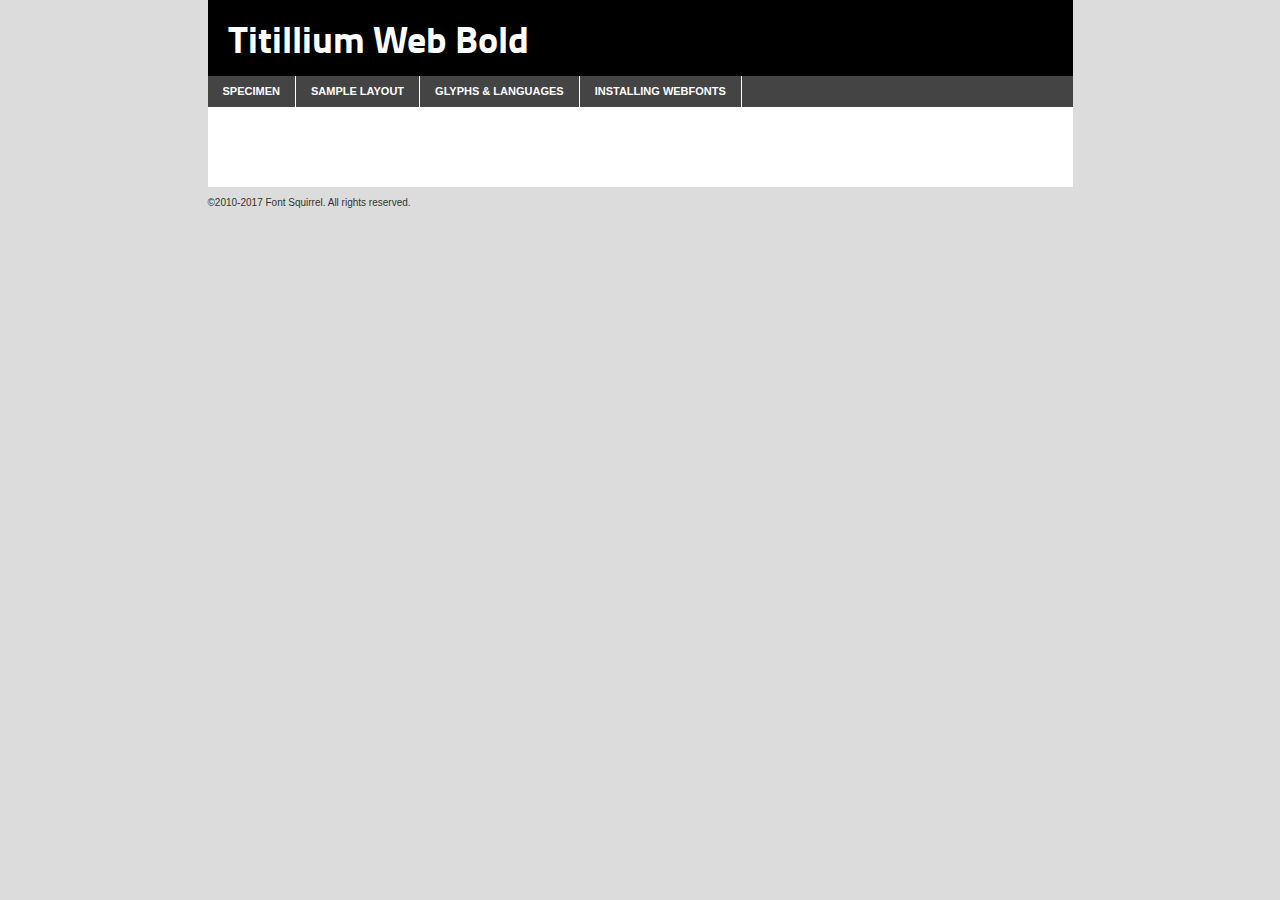
<file: fonts/webfontkit/titilliumweb-bold-demo.html>
<!DOCTYPE html PUBLIC "-//W3C//DTD XHTML 1.0 Transitional//EN"
	"http://www.w3.org/TR/xhtml1/DTD/xhtml1-transitional.dtd">

<html xmlns="http://www.w3.org/1999/xhtml" xml:lang="en" lang="en">
<head>
	<meta http-equiv="Content-Type" content="text/html; charset=utf-8" />
	<script src="http://ajax.googleapis.com/ajax/libs/jquery/1.7.2/jquery.min.js" type="text/javascript" charset="utf-8"></script>
	<script type="text/javascript">
	(function($){$.fn.easyTabs=function(option){var param=jQuery.extend({fadeSpeed:"fast",defaultContent:1,activeClass:'active'},option);$(this).each(function(){var thisId="#"+this.id;if(param.defaultContent==''){param.defaultContent=1;}
	if(typeof param.defaultContent=="number")
	{var defaultTab=$(thisId+" .tabs li:eq("+(param.defaultContent-1)+") a").attr('href').substr(1);}else{var defaultTab=param.defaultContent;}
	$(thisId+" .tabs li a").each(function(){var tabToHide=$(this).attr('href').substr(1);$("#"+tabToHide).addClass('easytabs-tab-content');});hideAll();changeContent(defaultTab);function hideAll(){$(thisId+" .easytabs-tab-content").hide();}
	function changeContent(tabId){hideAll();$(thisId+" .tabs li").removeClass(param.activeClass);$(thisId+" .tabs li a[href=#"+tabId+"]").closest('li').addClass(param.activeClass);if(param.fadeSpeed!="none")
	{$(thisId+" #"+tabId).fadeIn(param.fadeSpeed);}else{$(thisId+" #"+tabId).show();}}
	$(thisId+" .tabs li").click(function(){var tabId=$(this).find('a').attr('href').substr(1);changeContent(tabId);return false;});});}})(jQuery);
	</script>
	<link rel="stylesheet" href="specimen_files/specimen_stylesheet.css" type="text/css" charset="utf-8" />
	<link rel="stylesheet" href="stylesheet.css" type="text/css" charset="utf-8" />

	<style type="text/css">
					body{
				font-family: 'titillium_webbold';
							}
		</style>

	<title>Titillium Web Bold Specimen</title>
	
	
	<script type="text/javascript" charset="utf-8">
		$(document).ready(function() {
			$('#container').easyTabs({defaultContent:1});
		});
	</script>
</head>

<body>
<div id="container">
	<div id="header">
		Titillium Web Bold	</div>
	<ul class="tabs">
		<li><a href="#specimen">Specimen</a></li>
		<li><a href="#layout">Sample Layout</a></li>
				<li><a href="#glyphs">Glyphs &amp; Languages</a></li>
		<li><a href="#installing">Installing Webfonts</a></li>
		
	</ul>
	
	<div id="main_content">

		
			<div id="specimen">
		
				<div class="section">
					<div class="grid12 firstcol">
						<div class="huge">AaBb</div>
					</div>
				</div>
		
				<div class="section">
					<div class="glyph_range">A&#x200B;B&#x200b;C&#x200b;D&#x200b;E&#x200b;F&#x200b;G&#x200b;H&#x200b;I&#x200b;J&#x200b;K&#x200b;L&#x200b;M&#x200b;N&#x200b;O&#x200b;P&#x200b;Q&#x200b;R&#x200b;S&#x200b;T&#x200b;U&#x200b;V&#x200b;W&#x200b;X&#x200b;Y&#x200b;Z&#x200b;a&#x200b;b&#x200b;c&#x200b;d&#x200b;e&#x200b;f&#x200b;g&#x200b;h&#x200b;i&#x200b;j&#x200b;k&#x200b;l&#x200b;m&#x200b;n&#x200b;o&#x200b;p&#x200b;q&#x200b;r&#x200b;s&#x200b;t&#x200b;u&#x200b;v&#x200b;w&#x200b;x&#x200b;y&#x200b;z&#x200b;1&#x200b;2&#x200b;3&#x200b;4&#x200b;5&#x200b;6&#x200b;7&#x200b;8&#x200b;9&#x200b;0&#x200b;&amp;&#x200b;.&#x200b;,&#x200b;?&#x200b;!&#x200b;&#64;&#x200b;(&#x200b;)&#x200b;#&#x200b;$&#x200b;%&#x200b;*&#x200b;+&#x200b;-&#x200b;=&#x200b;:&#x200b;;</div>
				</div>
				<div class="section">
					<div class="grid12 firstcol">
						<table class="sample_table">
							<tr><td>10</td><td class="size10">abcdefghijklmnopqrstuvwxyzABCDEFGHIJKLMNOPQRSTUVWXYZ0123456789abcdefghijklmnopqrstuvwxyzABCDEFGHIJKLMNOPQRSTUVWXYZ0123456789abcdefghijklmnopqrstuvwxyzABCDEFGHIJKLMNOPQRSTUVWXYZ</td></tr>
							<tr><td>11</td><td class="size11">abcdefghijklmnopqrstuvwxyzABCDEFGHIJKLMNOPQRSTUVWXYZ0123456789abcdefghijklmnopqrstuvwxyzABCDEFGHIJKLMNOPQRSTUVWXYZ0123456789abcdefghijklmnopqrstuvwxyzABCDEFGHIJKLMNOPQRSTUVWXYZ</td></tr>
							<tr><td>12</td><td class="size12">abcdefghijklmnopqrstuvwxyzABCDEFGHIJKLMNOPQRSTUVWXYZ0123456789abcdefghijklmnopqrstuvwxyzABCDEFGHIJKLMNOPQRSTUVWXYZ0123456789abcdefghijklmnopqrstuvwxyzABCDEFGHIJKLMNOPQRSTUVWXYZ</td></tr>
							<tr><td>13</td><td class="size13">abcdefghijklmnopqrstuvwxyzABCDEFGHIJKLMNOPQRSTUVWXYZ0123456789abcdefghijklmnopqrstuvwxyzABCDEFGHIJKLMNOPQRSTUVWXYZ0123456789abcdefghijklmnopqrstuvwxyzABCDEFGHIJKLMNOPQRSTUVWXYZ</td></tr>
							<tr><td>14</td><td class="size14">abcdefghijklmnopqrstuvwxyzABCDEFGHIJKLMNOPQRSTUVWXYZ0123456789abcdefghijklmnopqrstuvwxyzABCDEFGHIJKLMNOPQRSTUVWXYZ0123456789abcdefghijklmnopqrstuvwxyzABCDEFGHIJKLMNOPQRSTUVWXYZ</td></tr>
							<tr><td>16</td><td class="size16">abcdefghijklmnopqrstuvwxyzABCDEFGHIJKLMNOPQRSTUVWXYZ0123456789abcdefghijklmnopqrstuvwxyzABCDEFGHIJKLMNOPQRSTUVWXYZ</td></tr>
							<tr><td>18</td><td class="size18">abcdefghijklmnopqrstuvwxyzABCDEFGHIJKLMNOPQRSTUVWXYZ0123456789abcdefghijklmnopqrstuvwxyzABCDEFGHIJKLMNOPQRSTUVWXYZ</td></tr>
							<tr><td>20</td><td class="size20">abcdefghijklmnopqrstuvwxyzABCDEFGHIJKLMNOPQRSTUVWXYZ0123456789abcdefghijklmnopqrstuvwxyzABCDEFGHIJKLMNOPQRSTUVWXYZ</td></tr>
							<tr><td>24</td><td class="size24">abcdefghijklmnopqrstuvwxyzABCDEFGHIJKLMNOPQRSTUVWXYZ0123456789abcdefghijklmnopqrstuvwxyzABCDEFGHIJKLMNOPQRSTUVWXYZ</td></tr>
							<tr><td>30</td><td class="size30">abcdefghijklmnopqrstuvwxyzABCDEFGHIJKLMNOPQRSTUVWXYZ0123456789abcdefghijklmnopqrstuvwxyzABCDEFGHIJKLMNOPQRSTUVWXYZ</td></tr>
							<tr><td>36</td><td class="size36">abcdefghijklmnopqrstuvwxyzABCDEFGHIJKLMNOPQRSTUVWXYZ0123456789abcdefghijklmnopqrstuvwxyzABCDEFGHIJKLMNOPQRSTUVWXYZ</td></tr>
							<tr><td>48</td><td class="size48">abcdefghijklmnopqrstuvwxyzABCDEFGHIJKLMNOPQRSTUVWXYZ0123456789abcdefghijklmnopqrstuvwxyzABCDEFGHIJKLMNOPQRSTUVWXYZ</td></tr>
							<tr><td>60</td><td class="size60">abcdefghijklmnopqrstuvwxyzABCDEFGHIJKLMNOPQRSTUVWXYZ0123456789abcdefghijklmnopqrstuvwxyzABCDEFGHIJKLMNOPQRSTUVWXYZ</td></tr>
							<tr><td>72</td><td class="size72">abcdefghijklmnopqrstuvwxyzABCDEFGHIJKLMNOPQRSTUVWXYZ0123456789abcdefghijklmnopqrstuvwxyzABCDEFGHIJKLMNOPQRSTUVWXYZ</td></tr>
							<tr><td>90</td><td class="size90">abcdefghijklmnopqrstuvwxyzABCDEFGHIJKLMNOPQRSTUVWXYZ0123456789abcdefghijklmnopqrstuvwxyzABCDEFGHIJKLMNOPQRSTUVWXYZ</td></tr>
						</table>
				
					</div>
			
				</div>
		
		
		
								<div class="section" id="bodycomparison">


										<div id="xheight">
				<div class="fontbody">&#x25FC;&#x25FC;&#x25FC;&#x25FC;&#x25FC;&#x25FC;&#x25FC;&#x25FC;&#x25FC;&#x25FC;&#x25FC;&#x25FC;&#x25FC;&#x25FC;&#x25FC;&#x25FC;&#x25FC;&#x25FC;&#x25FC;&#x25FC;&#x25FC;&#x25FC;&#x25FC;&#x25FC;&#x25FC;&#x25FC;&#x25FC;&#x25FC;&#x25FC;&#x25FC;&#x25FC;&#x25FC;&#x25FC;&#x25FC;&#x25FC;&#x25FC;&#x25FC;&#x25FC;&#x25FC;&#x25FC;&#x25FC;&#x25FC;&#x25FC;&#x25FC;&#x25FC;&#x25FC;&#x25FC;&#x25FC;&#x25FC;&#x25FC;&#x25FC;&#x25FC;&#x25FC;&#x25FC;&#x25FC;&#x25FC;&#x25FC;&#x25FC;&#x25FC;&#x25FC;&#x25FC;&#x25FC;&#x25FC;&#x25FC;&#x25FC;&#x25FC;&#x25FC;&#x25FC;&#x25FC;&#x25FC;&#x25FC;&#x25FC;&#x25FC;&#x25FC;&#x25FC;&#x25FC;&#x25FC;&#x25FC;&#x25FC;&#x25FC;&#x25FC;&#x25FC;&#x25FC;&#x25FC;&#x25FC;&#x25FC;&#x25FC;&#x25FC;&#x25FC;&#x25FC;&#x25FC;&#x25FC;&#x25FC;&#x25FC;&#x25FC;&#x25FC;&#x25FC;&#x25FC;&#x25FC;body</div><div class="arialbody">body</div><div class="verdanabody">body</div><div class="georgiabody">body</div></div>
										<div class="fontbody" style="z-index:1">
											body<span>Titillium Web Bold</span>
										</div>
										<div class="arialbody" style="z-index:1">
											body<span>Arial</span>
										</div>
										<div class="verdanabody" style="z-index:1">
											body<span>Verdana</span>
										</div>
										<div class="georgiabody" style="z-index:1">
											body<span>Georgia</span>
										</div>



								</div>
		
		
				<div class="section psample psample_row1" id="">
					
					<div class="grid2 firstcol">
						<p class="size10"><span>10.</span>Aenean lacinia bibendum nulla sed consectetur. Fusce dapibus, tellus ac cursus commodo, tortor mauris condimentum nibh, ut fermentum massa justo sit amet risus. Nullam id dolor id nibh ultricies vehicula ut id elit. Cum sociis natoque penatibus et magnis dis parturient montes, nascetur ridiculus mus. Nulla vitae elit libero, a pharetra augue.</p>
			
					</div>
					<div class="grid3">
						<p class="size11"><span>11.</span>Aenean lacinia bibendum nulla sed consectetur. Fusce dapibus, tellus ac cursus commodo, tortor mauris condimentum nibh, ut fermentum massa justo sit amet risus. Nullam id dolor id nibh ultricies vehicula ut id elit. Cum sociis natoque penatibus et magnis dis parturient montes, nascetur ridiculus mus. Nulla vitae elit libero, a pharetra augue.</p>
			
					</div>
					<div class="grid3">
						<p class="size12"><span>12.</span>Aenean lacinia bibendum nulla sed consectetur. Fusce dapibus, tellus ac cursus commodo, tortor mauris condimentum nibh, ut fermentum massa justo sit amet risus. Nullam id dolor id nibh ultricies vehicula ut id elit. Cum sociis natoque penatibus et magnis dis parturient montes, nascetur ridiculus mus. Nulla vitae elit libero, a pharetra augue.</p>
			
					</div>
					<div class="grid4">
						<p class="size13"><span>13.</span>Aenean lacinia bibendum nulla sed consectetur. Fusce dapibus, tellus ac cursus commodo, tortor mauris condimentum nibh, ut fermentum massa justo sit amet risus. Nullam id dolor id nibh ultricies vehicula ut id elit. Cum sociis natoque penatibus et magnis dis parturient montes, nascetur ridiculus mus. Nulla vitae elit libero, a pharetra augue.</p>
			
					</div>
					<div class="white_blend"></div>
					
				</div>
				<div class="section psample psample_row2" id="">
					<div class="grid3 firstcol">
						<p class="size14"><span>14.</span>Aenean lacinia bibendum nulla sed consectetur. Fusce dapibus, tellus ac cursus commodo, tortor mauris condimentum nibh, ut fermentum massa justo sit amet risus. Nullam id dolor id nibh ultricies vehicula ut id elit. Cum sociis natoque penatibus et magnis dis parturient montes, nascetur ridiculus mus. Nulla vitae elit libero, a pharetra augue.</p>
			
					</div>
					<div class="grid4">
						<p class="size16"><span>16.</span>Aenean lacinia bibendum nulla sed consectetur. Fusce dapibus, tellus ac cursus commodo, tortor mauris condimentum nibh, ut fermentum massa justo sit amet risus. Nullam id dolor id nibh ultricies vehicula ut id elit. Cum sociis natoque penatibus et magnis dis parturient montes, nascetur ridiculus mus. Nulla vitae elit libero, a pharetra augue.</p>
			
					</div>
					<div class="grid5">
						<p class="size18"><span>18.</span>Aenean lacinia bibendum nulla sed consectetur. Fusce dapibus, tellus ac cursus commodo, tortor mauris condimentum nibh, ut fermentum massa justo sit amet risus. Nullam id dolor id nibh ultricies vehicula ut id elit. Cum sociis natoque penatibus et magnis dis parturient montes, nascetur ridiculus mus. Nulla vitae elit libero, a pharetra augue.</p>
			
					</div>

					<div class="white_blend"></div>

				</div>
				
				<div class="section psample psample_row3" id="">
					<div class="grid5 firstcol">
						<p class="size20"><span>20.</span>Aenean lacinia bibendum nulla sed consectetur. Fusce dapibus, tellus ac cursus commodo, tortor mauris condimentum nibh, ut fermentum massa justo sit amet risus. Nullam id dolor id nibh ultricies vehicula ut id elit. Cum sociis natoque penatibus et magnis dis parturient montes, nascetur ridiculus mus. Nulla vitae elit libero, a pharetra augue.</p>
					</div>
					<div class="grid7">
						<p class="size24"><span>24.</span>Aenean lacinia bibendum nulla sed consectetur. Fusce dapibus, tellus ac cursus commodo, tortor mauris condimentum nibh, ut fermentum massa justo sit amet risus. Nullam id dolor id nibh ultricies vehicula ut id elit. Cum sociis natoque penatibus et magnis dis parturient montes, nascetur ridiculus mus. Nulla vitae elit libero, a pharetra augue.</p>
					</div>
					
					<div class="white_blend"></div>
					
				</div>
				
				<div class="section psample psample_row4" id="">
					<div class="grid12 firstcol">
						<p class="size30"><span>30.</span>Aenean lacinia bibendum nulla sed consectetur. Fusce dapibus, tellus ac cursus commodo, tortor mauris condimentum nibh, ut fermentum massa justo sit amet risus. Nullam id dolor id nibh ultricies vehicula ut id elit. Cum sociis natoque penatibus et magnis dis parturient montes, nascetur ridiculus mus. Nulla vitae elit libero, a pharetra augue.</p>
					</div>
					<div class="white_blend"></div>
					
				</div>
				
				
				
				<div class="section psample psample_row1 fullreverse">
					<div class="grid2 firstcol">
						<p class="size10"><span>10.</span>Aenean lacinia bibendum nulla sed consectetur. Fusce dapibus, tellus ac cursus commodo, tortor mauris condimentum nibh, ut fermentum massa justo sit amet risus. Nullam id dolor id nibh ultricies vehicula ut id elit. Cum sociis natoque penatibus et magnis dis parturient montes, nascetur ridiculus mus. Nulla vitae elit libero, a pharetra augue.</p>
			
					</div>
					<div class="grid3">
						<p class="size11"><span>11.</span>Aenean lacinia bibendum nulla sed consectetur. Fusce dapibus, tellus ac cursus commodo, tortor mauris condimentum nibh, ut fermentum massa justo sit amet risus. Nullam id dolor id nibh ultricies vehicula ut id elit. Cum sociis natoque penatibus et magnis dis parturient montes, nascetur ridiculus mus. Nulla vitae elit libero, a pharetra augue.</p>
			
					</div>
					<div class="grid3">
						<p class="size12"><span>12.</span>Aenean lacinia bibendum nulla sed consectetur. Fusce dapibus, tellus ac cursus commodo, tortor mauris condimentum nibh, ut fermentum massa justo sit amet risus. Nullam id dolor id nibh ultricies vehicula ut id elit. Cum sociis natoque penatibus et magnis dis parturient montes, nascetur ridiculus mus. Nulla vitae elit libero, a pharetra augue.</p>
			
					</div>
					<div class="grid4">
						<p class="size13"><span>13.</span>Aenean lacinia bibendum nulla sed consectetur. Fusce dapibus, tellus ac cursus commodo, tortor mauris condimentum nibh, ut fermentum massa justo sit amet risus. Nullam id dolor id nibh ultricies vehicula ut id elit. Cum sociis natoque penatibus et magnis dis parturient montes, nascetur ridiculus mus. Nulla vitae elit libero, a pharetra augue.</p>
			
					</div>
					<div class="black_blend"></div>
					
				</div>
				
				<div class="section psample psample_row2 fullreverse">
					<div class="grid3 firstcol">
						<p class="size14"><span>14.</span>Aenean lacinia bibendum nulla sed consectetur. Fusce dapibus, tellus ac cursus commodo, tortor mauris condimentum nibh, ut fermentum massa justo sit amet risus. Nullam id dolor id nibh ultricies vehicula ut id elit. Cum sociis natoque penatibus et magnis dis parturient montes, nascetur ridiculus mus. Nulla vitae elit libero, a pharetra augue.</p>
			
					</div>
					<div class="grid4">
						<p class="size16"><span>16.</span>Aenean lacinia bibendum nulla sed consectetur. Fusce dapibus, tellus ac cursus commodo, tortor mauris condimentum nibh, ut fermentum massa justo sit amet risus. Nullam id dolor id nibh ultricies vehicula ut id elit. Cum sociis natoque penatibus et magnis dis parturient montes, nascetur ridiculus mus. Nulla vitae elit libero, a pharetra augue.</p>
			
					</div>
					<div class="grid5">
						<p class="size18"><span>18.</span>Aenean lacinia bibendum nulla sed consectetur. Fusce dapibus, tellus ac cursus commodo, tortor mauris condimentum nibh, ut fermentum massa justo sit amet risus. Nullam id dolor id nibh ultricies vehicula ut id elit. Cum sociis natoque penatibus et magnis dis parturient montes, nascetur ridiculus mus. Nulla vitae elit libero, a pharetra augue.</p>
			
					</div>
					<div class="black_blend"></div>

				</div>
				
				<div class="section psample fullreverse psample_row3" id="">
					<div class="grid5 firstcol">
						<p class="size20"><span>20.</span>Aenean lacinia bibendum nulla sed consectetur. Fusce dapibus, tellus ac cursus commodo, tortor mauris condimentum nibh, ut fermentum massa justo sit amet risus. Nullam id dolor id nibh ultricies vehicula ut id elit. Cum sociis natoque penatibus et magnis dis parturient montes, nascetur ridiculus mus. Nulla vitae elit libero, a pharetra augue.</p>
					</div>
					<div class="grid7">
						<p class="size24"><span>24.</span>Aenean lacinia bibendum nulla sed consectetur. Fusce dapibus, tellus ac cursus commodo, tortor mauris condimentum nibh, ut fermentum massa justo sit amet risus. Nullam id dolor id nibh ultricies vehicula ut id elit. Cum sociis natoque penatibus et magnis dis parturient montes, nascetur ridiculus mus. Nulla vitae elit libero, a pharetra augue.</p>
					</div>
					
					<div class="black_blend"></div>
					
				</div>
				
				<div class="section psample fullreverse psample_row4" id="" style="border-bottom: 20px #000 solid;">
					<div class="grid12 firstcol">
						<p class="size30"><span>30.</span>Aenean lacinia bibendum nulla sed consectetur. Fusce dapibus, tellus ac cursus commodo, tortor mauris condimentum nibh, ut fermentum massa justo sit amet risus. Nullam id dolor id nibh ultricies vehicula ut id elit. Cum sociis natoque penatibus et magnis dis parturient montes, nascetur ridiculus mus. Nulla vitae elit libero, a pharetra augue.</p>
					</div>
					<div class="black_blend"></div>
					
				</div>
				
				
				
				
			</div>
			
			<div id="layout">
				
				<div class="section">
					
					<div class="grid12 firstcol">
						<h1>Lorem Ipsum Dolor</h1>
						<h2>Etiam porta sem malesuada magna mollis euismod</h2>
						
						<p class="byline">By <a href="#link">Aenean Lacinia</a></p>
					</div>
				</div>
				<div class="section">
					<div class="grid8 firstcol">
						<p class="large">Donec sed odio dui. Morbi leo risus, porta ac consectetur ac, vestibulum at eros. Fusce dapibus, tellus ac cursus commodo, tortor mauris condimentum nibh, ut fermentum massa justo sit amet risus. </p>

						
						<h3>Pellentesque ornare sem</h3>

						<p>Maecenas sed diam eget risus varius blandit sit amet non magna. Maecenas faucibus mollis interdum. Donec ullamcorper nulla non metus auctor fringilla. Nullam id dolor id nibh ultricies vehicula ut id elit. Nullam id dolor id nibh ultricies vehicula ut id elit. </p>

						<p>Aenean eu leo quam. Pellentesque ornare sem lacinia quam venenatis vestibulum. Lorem ipsum dolor sit amet, consectetur adipiscing elit. Cum sociis natoque penatibus et magnis dis parturient montes, nascetur ridiculus mus. </p>

						<p>Nulla vitae elit libero, a pharetra augue. Praesent commodo cursus magna, vel scelerisque nisl consectetur et. Aenean lacinia bibendum nulla sed consectetur. </p>

						<p>Nullam quis risus eget urna mollis ornare vel eu leo. Nullam quis risus eget urna mollis ornare vel eu leo. Maecenas sed diam eget risus varius blandit sit amet non magna. Donec ullamcorper nulla non metus auctor fringilla. </p>

						<h3>Cras mattis consectetur</h3>

						<p>Aenean eu leo quam. Pellentesque ornare sem lacinia quam venenatis vestibulum. Aenean lacinia bibendum nulla sed consectetur. Integer posuere erat a ante venenatis dapibus posuere velit aliquet. Cras mattis consectetur purus sit amet fermentum. </p>

						<p>Nullam id dolor id nibh ultricies vehicula ut id elit. Nullam quis risus eget urna mollis ornare vel eu leo. Cras mattis consectetur purus sit amet fermentum.</p>
					</div>
					
					<div class="grid4 sidebar">
						
						<div class="box reverse">
							<p class="last">Nullam quis risus eget urna mollis ornare vel eu leo. Donec ullamcorper nulla non metus auctor fringilla. Cras mattis consectetur purus sit amet fermentum. Sed posuere consectetur est at lobortis. Lorem ipsum dolor sit amet, consectetur adipiscing elit. </p>
						</div>
						
						<p class="caption">Maecenas sed diam eget risus varius.</p>

						<p>Vestibulum id ligula porta felis euismod semper. Integer posuere erat a ante venenatis dapibus posuere velit aliquet. Vestibulum id ligula porta felis euismod semper. Sed posuere consectetur est at lobortis. Maecenas sed diam eget risus varius blandit sit amet non magna. Fusce dapibus, tellus ac cursus commodo, tortor mauris condimentum nibh, ut fermentum massa justo sit amet risus. </p>

					

						<p>Duis mollis, est non commodo luctus, nisi erat porttitor ligula, eget lacinia odio sem nec elit. Aenean lacinia bibendum nulla sed consectetur. Vivamus sagittis lacus vel augue laoreet rutrum faucibus dolor auctor. Aenean lacinia bibendum nulla sed consectetur. Nullam quis risus eget urna mollis ornare vel eu leo. </p>

						<p>Praesent commodo cursus magna, vel scelerisque nisl consectetur et. Donec ullamcorper nulla non metus auctor fringilla. Maecenas faucibus mollis interdum. Fusce dapibus, tellus ac cursus commodo, tortor mauris condimentum nibh, ut fermentum massa justo sit amet risus. </p>

					</div>
				</div>
				
			</div>


			



		<div id="glyphs">
			<div class="section">
				<div class="grid12 firstcol">
			
				<h1>Language Support</h1>
				<p>The subset of Titillium Web Bold in this kit supports the following languages:<br />
			
					Albanian, Basque, Belarusian_lacinka, Bosnian, Breton, Chamorro, Chichewa_nyanja, Croatian, Czech, Danish, Dutch, English, Esperanto, Estonian, Faroese, Finnish, French, Frisian, Galician, German, Hungarian, Icelandic, Italian, Latvian, Lithuanian, Malagasy, Maltese, Norwegian, Polish, Portuguese, Romanian, Serbian, Slovak, Slovenian, Spanish, Turkish, Welsh, Alsatian, Aragonese, Arapaho, Aromanian, Arrernte, Asturian, Aymara, Bislama, Cebuano, Cheyenne, Cimbrian, Corsican, Fijian, French_creole, Friulian, Genoese, Gilbertese, Greenlandic, Haitian_creole, Hawaiian, Hiligaynon, Hmong, Hopi, Ibanag, Iloko_ilokano, Indonesian, Interglossa_glosa, Interlingua, Irish_gaelic, Istro-romanian, Jerriais, Kashubian, Kurdish_kurmanji, Ladin, Lojban, Lombard, Low_saxon, Luxembourgeois, Malay_latinized, Manx, Maori, Megleno-romanian, Mohawk, Nahuatl, Norfolk_pitcairnese, Northern_sotho, Occitan, Oromo, Pangasinan, Papiamento, Piedmontese, Potawatomi, Quechua, Rhaeto-romance, Romansh, Rotokas, Sami_inari, Sami_lule, Samoan, Sardinian, Scots_gaelic, Seychelles_creole, Shona, Sicilian, Somali, Southern_ndebele, Southern_sotho, Swahili, Swati_swazi, Tagalog_filipino_pilipino, Tahitian, Tausug, Tetum, Tok_pisin, Tongan, Tswana, Turkmen, Turkmen_latinized, Tuvaluan, Uyghur_latinized, Veps, Volapuk, Votic_latinized, Walloon, Warlpiri, Xhosa, Yapese, Zulu, Latinbasic, Ubasic, Demo				</p>
				<h1>Glyph Chart</h1>
				<p>The subset of Titillium Web Bold in this kit includes all the glyphs listed below. Unicode entities are included above each glyph to help you insert individual characters into your layout.</p>
				<div id="glyph_chart">
			
																				 <div><p>&amp;#13;</p>&#13;</div>
																				 <div><p>&amp;#32;</p>&#32;</div>
																				 <div><p>&amp;#33;</p>&#33;</div>
																				 <div><p>&amp;#34;</p>&#34;</div>
																				 <div><p>&amp;#35;</p>&#35;</div>
																				 <div><p>&amp;#36;</p>&#36;</div>
																				 <div><p>&amp;#37;</p>&#37;</div>
																				 <div><p>&amp;#38;</p>&#38;</div>
																				 <div><p>&amp;#39;</p>&#39;</div>
																				 <div><p>&amp;#40;</p>&#40;</div>
																				 <div><p>&amp;#41;</p>&#41;</div>
																				 <div><p>&amp;#42;</p>&#42;</div>
																				 <div><p>&amp;#43;</p>&#43;</div>
																				 <div><p>&amp;#44;</p>&#44;</div>
																				 <div><p>&amp;#45;</p>&#45;</div>
																				 <div><p>&amp;#46;</p>&#46;</div>
																				 <div><p>&amp;#47;</p>&#47;</div>
																				 <div><p>&amp;#48;</p>&#48;</div>
																				 <div><p>&amp;#49;</p>&#49;</div>
																				 <div><p>&amp;#50;</p>&#50;</div>
																				 <div><p>&amp;#51;</p>&#51;</div>
																				 <div><p>&amp;#52;</p>&#52;</div>
																				 <div><p>&amp;#53;</p>&#53;</div>
																				 <div><p>&amp;#54;</p>&#54;</div>
																				 <div><p>&amp;#55;</p>&#55;</div>
																				 <div><p>&amp;#56;</p>&#56;</div>
																				 <div><p>&amp;#57;</p>&#57;</div>
																				 <div><p>&amp;#58;</p>&#58;</div>
																				 <div><p>&amp;#59;</p>&#59;</div>
																				 <div><p>&amp;#60;</p>&#60;</div>
																				 <div><p>&amp;#61;</p>&#61;</div>
																				 <div><p>&amp;#62;</p>&#62;</div>
																				 <div><p>&amp;#63;</p>&#63;</div>
																				 <div><p>&amp;#64;</p>&#64;</div>
																				 <div><p>&amp;#65;</p>&#65;</div>
																				 <div><p>&amp;#66;</p>&#66;</div>
																				 <div><p>&amp;#67;</p>&#67;</div>
																				 <div><p>&amp;#68;</p>&#68;</div>
																				 <div><p>&amp;#69;</p>&#69;</div>
																				 <div><p>&amp;#70;</p>&#70;</div>
																				 <div><p>&amp;#71;</p>&#71;</div>
																				 <div><p>&amp;#72;</p>&#72;</div>
																				 <div><p>&amp;#73;</p>&#73;</div>
																				 <div><p>&amp;#74;</p>&#74;</div>
																				 <div><p>&amp;#75;</p>&#75;</div>
																				 <div><p>&amp;#76;</p>&#76;</div>
																				 <div><p>&amp;#77;</p>&#77;</div>
																				 <div><p>&amp;#78;</p>&#78;</div>
																				 <div><p>&amp;#79;</p>&#79;</div>
																				 <div><p>&amp;#80;</p>&#80;</div>
																				 <div><p>&amp;#81;</p>&#81;</div>
																				 <div><p>&amp;#82;</p>&#82;</div>
																				 <div><p>&amp;#83;</p>&#83;</div>
																				 <div><p>&amp;#84;</p>&#84;</div>
																				 <div><p>&amp;#85;</p>&#85;</div>
																				 <div><p>&amp;#86;</p>&#86;</div>
																				 <div><p>&amp;#87;</p>&#87;</div>
																				 <div><p>&amp;#88;</p>&#88;</div>
																				 <div><p>&amp;#89;</p>&#89;</div>
																				 <div><p>&amp;#90;</p>&#90;</div>
																				 <div><p>&amp;#91;</p>&#91;</div>
																				 <div><p>&amp;#92;</p>&#92;</div>
																				 <div><p>&amp;#93;</p>&#93;</div>
																				 <div><p>&amp;#94;</p>&#94;</div>
																				 <div><p>&amp;#95;</p>&#95;</div>
																				 <div><p>&amp;#96;</p>&#96;</div>
																				 <div><p>&amp;#97;</p>&#97;</div>
																				 <div><p>&amp;#98;</p>&#98;</div>
																				 <div><p>&amp;#99;</p>&#99;</div>
																				 <div><p>&amp;#100;</p>&#100;</div>
																				 <div><p>&amp;#101;</p>&#101;</div>
																				 <div><p>&amp;#102;</p>&#102;</div>
																				 <div><p>&amp;#103;</p>&#103;</div>
																				 <div><p>&amp;#104;</p>&#104;</div>
																				 <div><p>&amp;#105;</p>&#105;</div>
																				 <div><p>&amp;#106;</p>&#106;</div>
																				 <div><p>&amp;#107;</p>&#107;</div>
																				 <div><p>&amp;#108;</p>&#108;</div>
																				 <div><p>&amp;#109;</p>&#109;</div>
																				 <div><p>&amp;#110;</p>&#110;</div>
																				 <div><p>&amp;#111;</p>&#111;</div>
																				 <div><p>&amp;#112;</p>&#112;</div>
																				 <div><p>&amp;#113;</p>&#113;</div>
																				 <div><p>&amp;#114;</p>&#114;</div>
																				 <div><p>&amp;#115;</p>&#115;</div>
																				 <div><p>&amp;#116;</p>&#116;</div>
																				 <div><p>&amp;#117;</p>&#117;</div>
																				 <div><p>&amp;#118;</p>&#118;</div>
																				 <div><p>&amp;#119;</p>&#119;</div>
																				 <div><p>&amp;#120;</p>&#120;</div>
																				 <div><p>&amp;#121;</p>&#121;</div>
																				 <div><p>&amp;#122;</p>&#122;</div>
																				 <div><p>&amp;#123;</p>&#123;</div>
																				 <div><p>&amp;#124;</p>&#124;</div>
																				 <div><p>&amp;#125;</p>&#125;</div>
																				 <div><p>&amp;#126;</p>&#126;</div>
																				 <div><p>&amp;#160;</p>&#160;</div>
																				 <div><p>&amp;#161;</p>&#161;</div>
																				 <div><p>&amp;#162;</p>&#162;</div>
																				 <div><p>&amp;#163;</p>&#163;</div>
																				 <div><p>&amp;#164;</p>&#164;</div>
																				 <div><p>&amp;#165;</p>&#165;</div>
																				 <div><p>&amp;#166;</p>&#166;</div>
																				 <div><p>&amp;#167;</p>&#167;</div>
																				 <div><p>&amp;#168;</p>&#168;</div>
																				 <div><p>&amp;#169;</p>&#169;</div>
																				 <div><p>&amp;#170;</p>&#170;</div>
																				 <div><p>&amp;#171;</p>&#171;</div>
																				 <div><p>&amp;#172;</p>&#172;</div>
																				 <div><p>&amp;#173;</p>&#173;</div>
																				 <div><p>&amp;#174;</p>&#174;</div>
																				 <div><p>&amp;#175;</p>&#175;</div>
																				 <div><p>&amp;#176;</p>&#176;</div>
																				 <div><p>&amp;#177;</p>&#177;</div>
																				 <div><p>&amp;#178;</p>&#178;</div>
																				 <div><p>&amp;#179;</p>&#179;</div>
																				 <div><p>&amp;#180;</p>&#180;</div>
																				 <div><p>&amp;#181;</p>&#181;</div>
																				 <div><p>&amp;#182;</p>&#182;</div>
																				 <div><p>&amp;#183;</p>&#183;</div>
																				 <div><p>&amp;#184;</p>&#184;</div>
																				 <div><p>&amp;#185;</p>&#185;</div>
																				 <div><p>&amp;#186;</p>&#186;</div>
																				 <div><p>&amp;#187;</p>&#187;</div>
																				 <div><p>&amp;#188;</p>&#188;</div>
																				 <div><p>&amp;#189;</p>&#189;</div>
																				 <div><p>&amp;#190;</p>&#190;</div>
																				 <div><p>&amp;#191;</p>&#191;</div>
																				 <div><p>&amp;#192;</p>&#192;</div>
																				 <div><p>&amp;#193;</p>&#193;</div>
																				 <div><p>&amp;#194;</p>&#194;</div>
																				 <div><p>&amp;#195;</p>&#195;</div>
																				 <div><p>&amp;#196;</p>&#196;</div>
																				 <div><p>&amp;#197;</p>&#197;</div>
																				 <div><p>&amp;#198;</p>&#198;</div>
																				 <div><p>&amp;#199;</p>&#199;</div>
																				 <div><p>&amp;#200;</p>&#200;</div>
																				 <div><p>&amp;#201;</p>&#201;</div>
																				 <div><p>&amp;#202;</p>&#202;</div>
																				 <div><p>&amp;#203;</p>&#203;</div>
																				 <div><p>&amp;#204;</p>&#204;</div>
																				 <div><p>&amp;#205;</p>&#205;</div>
																				 <div><p>&amp;#206;</p>&#206;</div>
																				 <div><p>&amp;#207;</p>&#207;</div>
																				 <div><p>&amp;#208;</p>&#208;</div>
																				 <div><p>&amp;#209;</p>&#209;</div>
																				 <div><p>&amp;#210;</p>&#210;</div>
																				 <div><p>&amp;#211;</p>&#211;</div>
																				 <div><p>&amp;#212;</p>&#212;</div>
																				 <div><p>&amp;#213;</p>&#213;</div>
																				 <div><p>&amp;#214;</p>&#214;</div>
																				 <div><p>&amp;#215;</p>&#215;</div>
																				 <div><p>&amp;#216;</p>&#216;</div>
																				 <div><p>&amp;#217;</p>&#217;</div>
																				 <div><p>&amp;#218;</p>&#218;</div>
																				 <div><p>&amp;#219;</p>&#219;</div>
																				 <div><p>&amp;#220;</p>&#220;</div>
																				 <div><p>&amp;#221;</p>&#221;</div>
																				 <div><p>&amp;#222;</p>&#222;</div>
																				 <div><p>&amp;#223;</p>&#223;</div>
																				 <div><p>&amp;#224;</p>&#224;</div>
																				 <div><p>&amp;#225;</p>&#225;</div>
																				 <div><p>&amp;#226;</p>&#226;</div>
																				 <div><p>&amp;#227;</p>&#227;</div>
																				 <div><p>&amp;#228;</p>&#228;</div>
																				 <div><p>&amp;#229;</p>&#229;</div>
																				 <div><p>&amp;#230;</p>&#230;</div>
																				 <div><p>&amp;#231;</p>&#231;</div>
																				 <div><p>&amp;#232;</p>&#232;</div>
																				 <div><p>&amp;#233;</p>&#233;</div>
																				 <div><p>&amp;#234;</p>&#234;</div>
																				 <div><p>&amp;#235;</p>&#235;</div>
																				 <div><p>&amp;#236;</p>&#236;</div>
																				 <div><p>&amp;#237;</p>&#237;</div>
																				 <div><p>&amp;#238;</p>&#238;</div>
																				 <div><p>&amp;#239;</p>&#239;</div>
																				 <div><p>&amp;#240;</p>&#240;</div>
																				 <div><p>&amp;#241;</p>&#241;</div>
																				 <div><p>&amp;#242;</p>&#242;</div>
																				 <div><p>&amp;#243;</p>&#243;</div>
																				 <div><p>&amp;#244;</p>&#244;</div>
																				 <div><p>&amp;#245;</p>&#245;</div>
																				 <div><p>&amp;#246;</p>&#246;</div>
																				 <div><p>&amp;#247;</p>&#247;</div>
																				 <div><p>&amp;#248;</p>&#248;</div>
																				 <div><p>&amp;#249;</p>&#249;</div>
																				 <div><p>&amp;#250;</p>&#250;</div>
																				 <div><p>&amp;#251;</p>&#251;</div>
																				 <div><p>&amp;#252;</p>&#252;</div>
																				 <div><p>&amp;#253;</p>&#253;</div>
																				 <div><p>&amp;#254;</p>&#254;</div>
																				 <div><p>&amp;#255;</p>&#255;</div>
																				 <div><p>&amp;#256;</p>&#256;</div>
																				 <div><p>&amp;#257;</p>&#257;</div>
																				 <div><p>&amp;#258;</p>&#258;</div>
																				 <div><p>&amp;#259;</p>&#259;</div>
																				 <div><p>&amp;#260;</p>&#260;</div>
																				 <div><p>&amp;#261;</p>&#261;</div>
																				 <div><p>&amp;#262;</p>&#262;</div>
																				 <div><p>&amp;#263;</p>&#263;</div>
																				 <div><p>&amp;#264;</p>&#264;</div>
																				 <div><p>&amp;#265;</p>&#265;</div>
																				 <div><p>&amp;#266;</p>&#266;</div>
																				 <div><p>&amp;#267;</p>&#267;</div>
																				 <div><p>&amp;#268;</p>&#268;</div>
																				 <div><p>&amp;#269;</p>&#269;</div>
																				 <div><p>&amp;#270;</p>&#270;</div>
																				 <div><p>&amp;#271;</p>&#271;</div>
																				 <div><p>&amp;#272;</p>&#272;</div>
																				 <div><p>&amp;#273;</p>&#273;</div>
																				 <div><p>&amp;#274;</p>&#274;</div>
																				 <div><p>&amp;#275;</p>&#275;</div>
																				 <div><p>&amp;#276;</p>&#276;</div>
																				 <div><p>&amp;#277;</p>&#277;</div>
																				 <div><p>&amp;#278;</p>&#278;</div>
																				 <div><p>&amp;#279;</p>&#279;</div>
																				 <div><p>&amp;#280;</p>&#280;</div>
																				 <div><p>&amp;#281;</p>&#281;</div>
																				 <div><p>&amp;#282;</p>&#282;</div>
																				 <div><p>&amp;#283;</p>&#283;</div>
																				 <div><p>&amp;#284;</p>&#284;</div>
																				 <div><p>&amp;#285;</p>&#285;</div>
																				 <div><p>&amp;#286;</p>&#286;</div>
																				 <div><p>&amp;#287;</p>&#287;</div>
																				 <div><p>&amp;#288;</p>&#288;</div>
																				 <div><p>&amp;#289;</p>&#289;</div>
																				 <div><p>&amp;#290;</p>&#290;</div>
																				 <div><p>&amp;#291;</p>&#291;</div>
																				 <div><p>&amp;#292;</p>&#292;</div>
																				 <div><p>&amp;#293;</p>&#293;</div>
																				 <div><p>&amp;#294;</p>&#294;</div>
																				 <div><p>&amp;#295;</p>&#295;</div>
																				 <div><p>&amp;#296;</p>&#296;</div>
																				 <div><p>&amp;#297;</p>&#297;</div>
																				 <div><p>&amp;#298;</p>&#298;</div>
																				 <div><p>&amp;#299;</p>&#299;</div>
																				 <div><p>&amp;#300;</p>&#300;</div>
																				 <div><p>&amp;#301;</p>&#301;</div>
																				 <div><p>&amp;#302;</p>&#302;</div>
																				 <div><p>&amp;#303;</p>&#303;</div>
																				 <div><p>&amp;#304;</p>&#304;</div>
																				 <div><p>&amp;#305;</p>&#305;</div>
																				 <div><p>&amp;#308;</p>&#308;</div>
																				 <div><p>&amp;#309;</p>&#309;</div>
																				 <div><p>&amp;#310;</p>&#310;</div>
																				 <div><p>&amp;#311;</p>&#311;</div>
																				 <div><p>&amp;#313;</p>&#313;</div>
																				 <div><p>&amp;#314;</p>&#314;</div>
																				 <div><p>&amp;#315;</p>&#315;</div>
																				 <div><p>&amp;#316;</p>&#316;</div>
																				 <div><p>&amp;#317;</p>&#317;</div>
																				 <div><p>&amp;#318;</p>&#318;</div>
																				 <div><p>&amp;#321;</p>&#321;</div>
																				 <div><p>&amp;#322;</p>&#322;</div>
																				 <div><p>&amp;#323;</p>&#323;</div>
																				 <div><p>&amp;#324;</p>&#324;</div>
																				 <div><p>&amp;#325;</p>&#325;</div>
																				 <div><p>&amp;#326;</p>&#326;</div>
																				 <div><p>&amp;#327;</p>&#327;</div>
																				 <div><p>&amp;#328;</p>&#328;</div>
																				 <div><p>&amp;#330;</p>&#330;</div>
																				 <div><p>&amp;#331;</p>&#331;</div>
																				 <div><p>&amp;#332;</p>&#332;</div>
																				 <div><p>&amp;#333;</p>&#333;</div>
																				 <div><p>&amp;#334;</p>&#334;</div>
																				 <div><p>&amp;#335;</p>&#335;</div>
																				 <div><p>&amp;#336;</p>&#336;</div>
																				 <div><p>&amp;#337;</p>&#337;</div>
																				 <div><p>&amp;#338;</p>&#338;</div>
																				 <div><p>&amp;#339;</p>&#339;</div>
																				 <div><p>&amp;#340;</p>&#340;</div>
																				 <div><p>&amp;#341;</p>&#341;</div>
																				 <div><p>&amp;#342;</p>&#342;</div>
																				 <div><p>&amp;#343;</p>&#343;</div>
																				 <div><p>&amp;#344;</p>&#344;</div>
																				 <div><p>&amp;#345;</p>&#345;</div>
																				 <div><p>&amp;#346;</p>&#346;</div>
																				 <div><p>&amp;#347;</p>&#347;</div>
																				 <div><p>&amp;#348;</p>&#348;</div>
																				 <div><p>&amp;#349;</p>&#349;</div>
																				 <div><p>&amp;#350;</p>&#350;</div>
																				 <div><p>&amp;#351;</p>&#351;</div>
																				 <div><p>&amp;#352;</p>&#352;</div>
																				 <div><p>&amp;#353;</p>&#353;</div>
																				 <div><p>&amp;#354;</p>&#354;</div>
																				 <div><p>&amp;#355;</p>&#355;</div>
																				 <div><p>&amp;#356;</p>&#356;</div>
																				 <div><p>&amp;#357;</p>&#357;</div>
																				 <div><p>&amp;#358;</p>&#358;</div>
																				 <div><p>&amp;#359;</p>&#359;</div>
																				 <div><p>&amp;#360;</p>&#360;</div>
																				 <div><p>&amp;#361;</p>&#361;</div>
																				 <div><p>&amp;#362;</p>&#362;</div>
																				 <div><p>&amp;#363;</p>&#363;</div>
																				 <div><p>&amp;#364;</p>&#364;</div>
																				 <div><p>&amp;#365;</p>&#365;</div>
																				 <div><p>&amp;#366;</p>&#366;</div>
																				 <div><p>&amp;#367;</p>&#367;</div>
																				 <div><p>&amp;#368;</p>&#368;</div>
																				 <div><p>&amp;#369;</p>&#369;</div>
																				 <div><p>&amp;#370;</p>&#370;</div>
																				 <div><p>&amp;#371;</p>&#371;</div>
																				 <div><p>&amp;#372;</p>&#372;</div>
																				 <div><p>&amp;#373;</p>&#373;</div>
																				 <div><p>&amp;#374;</p>&#374;</div>
																				 <div><p>&amp;#375;</p>&#375;</div>
																				 <div><p>&amp;#376;</p>&#376;</div>
																				 <div><p>&amp;#377;</p>&#377;</div>
																				 <div><p>&amp;#378;</p>&#378;</div>
																				 <div><p>&amp;#379;</p>&#379;</div>
																				 <div><p>&amp;#380;</p>&#380;</div>
																				 <div><p>&amp;#381;</p>&#381;</div>
																				 <div><p>&amp;#382;</p>&#382;</div>
																				 <div><p>&amp;#402;</p>&#402;</div>
																				 <div><p>&amp;#506;</p>&#506;</div>
																				 <div><p>&amp;#507;</p>&#507;</div>
																				 <div><p>&amp;#508;</p>&#508;</div>
																				 <div><p>&amp;#509;</p>&#509;</div>
																				 <div><p>&amp;#510;</p>&#510;</div>
																				 <div><p>&amp;#511;</p>&#511;</div>
																				 <div><p>&amp;#536;</p>&#536;</div>
																				 <div><p>&amp;#537;</p>&#537;</div>
																				 <div><p>&amp;#538;</p>&#538;</div>
																				 <div><p>&amp;#539;</p>&#539;</div>
																				 <div><p>&amp;#710;</p>&#710;</div>
																				 <div><p>&amp;#711;</p>&#711;</div>
																				 <div><p>&amp;#728;</p>&#728;</div>
																				 <div><p>&amp;#729;</p>&#729;</div>
																				 <div><p>&amp;#730;</p>&#730;</div>
																				 <div><p>&amp;#731;</p>&#731;</div>
																				 <div><p>&amp;#732;</p>&#732;</div>
																				 <div><p>&amp;#733;</p>&#733;</div>
																				 <div><p>&amp;#960;</p>&#960;</div>
																				 <div><p>&amp;#7808;</p>&#7808;</div>
																				 <div><p>&amp;#7809;</p>&#7809;</div>
																				 <div><p>&amp;#7810;</p>&#7810;</div>
																				 <div><p>&amp;#7811;</p>&#7811;</div>
																				 <div><p>&amp;#7812;</p>&#7812;</div>
																				 <div><p>&amp;#7813;</p>&#7813;</div>
																				 <div><p>&amp;#7851;</p>&#7851;</div>
																				 <div><p>&amp;#7856;</p>&#7856;</div>
																				 <div><p>&amp;#7877;</p>&#7877;</div>
																				 <div><p>&amp;#7895;</p>&#7895;</div>
																				 <div><p>&amp;#7922;</p>&#7922;</div>
																				 <div><p>&amp;#7923;</p>&#7923;</div>
																				 <div><p>&amp;#7928;</p>&#7928;</div>
																				 <div><p>&amp;#7929;</p>&#7929;</div>
																				 <div><p>&amp;#8192;</p>&#8192;</div>
																				 <div><p>&amp;#8193;</p>&#8193;</div>
																				 <div><p>&amp;#8194;</p>&#8194;</div>
																				 <div><p>&amp;#8195;</p>&#8195;</div>
																				 <div><p>&amp;#8196;</p>&#8196;</div>
																				 <div><p>&amp;#8197;</p>&#8197;</div>
																				 <div><p>&amp;#8198;</p>&#8198;</div>
																				 <div><p>&amp;#8199;</p>&#8199;</div>
																				 <div><p>&amp;#8200;</p>&#8200;</div>
																				 <div><p>&amp;#8201;</p>&#8201;</div>
																				 <div><p>&amp;#8202;</p>&#8202;</div>
																				 <div><p>&amp;#8208;</p>&#8208;</div>
																				 <div><p>&amp;#8209;</p>&#8209;</div>
																				 <div><p>&amp;#8210;</p>&#8210;</div>
																				 <div><p>&amp;#8211;</p>&#8211;</div>
																				 <div><p>&amp;#8212;</p>&#8212;</div>
																				 <div><p>&amp;#8216;</p>&#8216;</div>
																				 <div><p>&amp;#8217;</p>&#8217;</div>
																				 <div><p>&amp;#8218;</p>&#8218;</div>
																				 <div><p>&amp;#8220;</p>&#8220;</div>
																				 <div><p>&amp;#8221;</p>&#8221;</div>
																				 <div><p>&amp;#8222;</p>&#8222;</div>
																				 <div><p>&amp;#8224;</p>&#8224;</div>
																				 <div><p>&amp;#8225;</p>&#8225;</div>
																				 <div><p>&amp;#8226;</p>&#8226;</div>
																				 <div><p>&amp;#8230;</p>&#8230;</div>
																				 <div><p>&amp;#8239;</p>&#8239;</div>
																				 <div><p>&amp;#8240;</p>&#8240;</div>
																				 <div><p>&amp;#8249;</p>&#8249;</div>
																				 <div><p>&amp;#8250;</p>&#8250;</div>
																				 <div><p>&amp;#8260;</p>&#8260;</div>
																				 <div><p>&amp;#8287;</p>&#8287;</div>
																				 <div><p>&amp;#8304;</p>&#8304;</div>
																				 <div><p>&amp;#8308;</p>&#8308;</div>
																				 <div><p>&amp;#8309;</p>&#8309;</div>
																				 <div><p>&amp;#8310;</p>&#8310;</div>
																				 <div><p>&amp;#8311;</p>&#8311;</div>
																				 <div><p>&amp;#8312;</p>&#8312;</div>
																				 <div><p>&amp;#8313;</p>&#8313;</div>
																				 <div><p>&amp;#8320;</p>&#8320;</div>
																				 <div><p>&amp;#8321;</p>&#8321;</div>
																				 <div><p>&amp;#8322;</p>&#8322;</div>
																				 <div><p>&amp;#8323;</p>&#8323;</div>
																				 <div><p>&amp;#8324;</p>&#8324;</div>
																				 <div><p>&amp;#8325;</p>&#8325;</div>
																				 <div><p>&amp;#8326;</p>&#8326;</div>
																				 <div><p>&amp;#8327;</p>&#8327;</div>
																				 <div><p>&amp;#8328;</p>&#8328;</div>
																				 <div><p>&amp;#8329;</p>&#8329;</div>
																				 <div><p>&amp;#8364;</p>&#8364;</div>
																				 <div><p>&amp;#8482;</p>&#8482;</div>
																				 <div><p>&amp;#8486;</p>&#8486;</div>
																				 <div><p>&amp;#8706;</p>&#8706;</div>
																				 <div><p>&amp;#8710;</p>&#8710;</div>
																				 <div><p>&amp;#8719;</p>&#8719;</div>
																				 <div><p>&amp;#8721;</p>&#8721;</div>
																				 <div><p>&amp;#8722;</p>&#8722;</div>
																				 <div><p>&amp;#8730;</p>&#8730;</div>
																				 <div><p>&amp;#8734;</p>&#8734;</div>
																				 <div><p>&amp;#8747;</p>&#8747;</div>
																				 <div><p>&amp;#8776;</p>&#8776;</div>
																				 <div><p>&amp;#8800;</p>&#8800;</div>
																				 <div><p>&amp;#8804;</p>&#8804;</div>
																				 <div><p>&amp;#8805;</p>&#8805;</div>
																				 <div><p>&amp;#9674;</p>&#9674;</div>
																				 <div><p>&amp;#9724;</p>&#9724;</div>
																				 <div><p>&amp;#63166;</p>&#63166;</div>
																				 <div><p>&amp;#63171;</p>&#63171;</div>
																																																																																																																																																														</div>	
				</div>
		
		
			</div>
		</div>
		
		
		<div id="specs">
			
		</div>
	
		<div id="installing">
			<div class="section">
				<div class="grid7 firstcol">
					<h1>Installing Webfonts</h1>
					
					<p>Webfonts are supported by all major browser platforms but not all in the same way. There are currently four different font formats that must be included in order to target all browsers. This includes TTF, WOFF, EOT and SVG.</p>
					
					<h2>1. Upload your webfonts</h2>
					<p>You must upload your webfont kit to your website. They should be in or near the same directory as your CSS files.</p>
					
					<h2>2. Include the webfont stylesheet</h2>
					<p>A special CSS @font-face declaration helps the various browsers select the appropriate font it needs without causing you a bunch of headaches. Learn more about this syntax by reading the <a href="https://www.fontspring.com/blog/further-hardening-of-the-bulletproof-syntax">Fontspring blog post</a> about it. The code for it is as follows:</p>


<code>
@font-face{ 
	font-family: 'MyWebFont';
	src: url('WebFont.eot');
	src: url('WebFont.eot?#iefix') format('embedded-opentype'),
	     url('WebFont.woff') format('woff'),
	     url('WebFont.ttf') format('truetype'),
	     url('WebFont.svg#webfont') format('svg');
}
</code>

	<p>We've already gone ahead and generated the code for you. All you have to do is link to the stylesheet in your HTML, like this:</p>
	<code>&lt;link rel=&quot;stylesheet&quot; href=&quot;stylesheet.css&quot; type=&quot;text/css&quot; charset=&quot;utf-8&quot; /&gt;</code>

					<h2>3. Modify your own stylesheet</h2>
					<p>To take advantage of your new fonts, you must tell your stylesheet to use them. Look at the original @font-face declaration above and find the property called "font-family." The name linked there will be what you use to reference the font. Prepend that webfont name to the font stack in the "font-family" property, inside the selector you want to change. For example:</p>
<code>p { font-family: 'WebFont', Arial, sans-serif; }</code>

<h2>4. Test</h2>
<p>Getting webfonts to work cross-browser <em>can</em> be tricky. Use the information in the sidebar to help you if you find that fonts aren't loading in a particular browser.</p>
				</div>
				
				<div class="grid5 sidebar">
					<div class="box">
						<h2>Troubleshooting<br />Font-Face Problems</h2>
						<p>Having trouble getting your webfonts to load in your new website? Here are some tips to sort out what might be the problem.</p>

						<h3>Fonts not showing in any browser</h3>

						<p>This sounds like you need to work on the plumbing. You either did not upload the fonts to the correct directory, or you did not link the fonts properly in the CSS. If you've confirmed that all this is correct and you still have a problem, take a look at your .htaccess file and see if requests are getting intercepted.</p>

						<h3>Fonts not loading in iPhone or iPad</h3>

						<p>The most common problem here is that you are serving the fonts from an IIS server. IIS refuses to serve files that have unknown MIME types. If that is the case, you must set the MIME type for SVG to "image/svg+xml" in the server settings. Follow these instructions from Microsoft if you need help.</p>

						<h3>Fonts not loading in Firefox</h3>

						<p>The primary reason for this failure? You are still using a version Firefox older than 3.5. So upgrade already! If that isn't it, then you are very likely serving fonts from a different domain. Firefox requires that all font assets be served from the same domain. Lastly it is possible that you need to add WOFF to your list of MIME types (if you are serving via IIS.)</p>

						<h3>Fonts not loading in IE</h3>

						<p>Are you looking at Internet Explorer on an actual Windows machine or are you cheating by using a service like Adobe BrowserLab? Many of these screenshot services do not render @font-face for IE. Best to test it on a real machine.</p>

						<h3>Fonts not loading in IE9</h3>

						<p>IE9, like Firefox, requires that fonts be served from the same domain as the website. Make sure that is the case.</p>
					</div>
				</div>
			</div>
			
		</div>
	
	</div>
	<div id="footer">
		<p>&copy;2010-2017 Font Squirrel. All rights reserved.</p>
	</div>
</div>
</body>
</html>
</file>
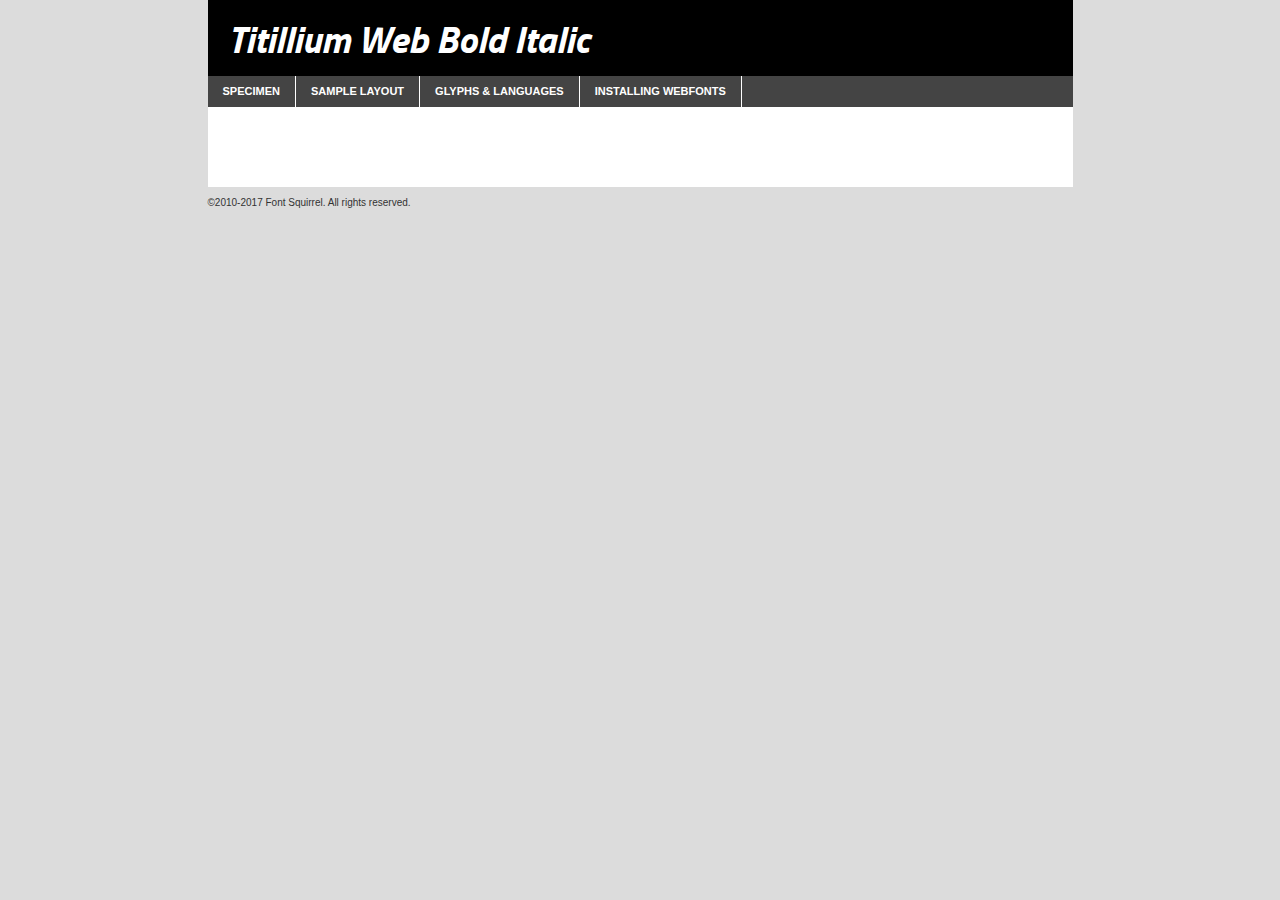
<file: fonts/webfontkit/titilliumweb-bolditalic-demo.html>
<!DOCTYPE html PUBLIC "-//W3C//DTD XHTML 1.0 Transitional//EN"
	"http://www.w3.org/TR/xhtml1/DTD/xhtml1-transitional.dtd">

<html xmlns="http://www.w3.org/1999/xhtml" xml:lang="en" lang="en">
<head>
	<meta http-equiv="Content-Type" content="text/html; charset=utf-8" />
	<script src="http://ajax.googleapis.com/ajax/libs/jquery/1.7.2/jquery.min.js" type="text/javascript" charset="utf-8"></script>
	<script type="text/javascript">
	(function($){$.fn.easyTabs=function(option){var param=jQuery.extend({fadeSpeed:"fast",defaultContent:1,activeClass:'active'},option);$(this).each(function(){var thisId="#"+this.id;if(param.defaultContent==''){param.defaultContent=1;}
	if(typeof param.defaultContent=="number")
	{var defaultTab=$(thisId+" .tabs li:eq("+(param.defaultContent-1)+") a").attr('href').substr(1);}else{var defaultTab=param.defaultContent;}
	$(thisId+" .tabs li a").each(function(){var tabToHide=$(this).attr('href').substr(1);$("#"+tabToHide).addClass('easytabs-tab-content');});hideAll();changeContent(defaultTab);function hideAll(){$(thisId+" .easytabs-tab-content").hide();}
	function changeContent(tabId){hideAll();$(thisId+" .tabs li").removeClass(param.activeClass);$(thisId+" .tabs li a[href=#"+tabId+"]").closest('li').addClass(param.activeClass);if(param.fadeSpeed!="none")
	{$(thisId+" #"+tabId).fadeIn(param.fadeSpeed);}else{$(thisId+" #"+tabId).show();}}
	$(thisId+" .tabs li").click(function(){var tabId=$(this).find('a').attr('href').substr(1);changeContent(tabId);return false;});});}})(jQuery);
	</script>
	<link rel="stylesheet" href="specimen_files/specimen_stylesheet.css" type="text/css" charset="utf-8" />
	<link rel="stylesheet" href="stylesheet.css" type="text/css" charset="utf-8" />

	<style type="text/css">
					body{
				font-family: 'titillium_webbold_italic';
							}
		</style>

	<title>Titillium Web Bold Italic Specimen</title>
	
	
	<script type="text/javascript" charset="utf-8">
		$(document).ready(function() {
			$('#container').easyTabs({defaultContent:1});
		});
	</script>
</head>

<body>
<div id="container">
	<div id="header">
		Titillium Web Bold Italic	</div>
	<ul class="tabs">
		<li><a href="#specimen">Specimen</a></li>
		<li><a href="#layout">Sample Layout</a></li>
				<li><a href="#glyphs">Glyphs &amp; Languages</a></li>
		<li><a href="#installing">Installing Webfonts</a></li>
		
	</ul>
	
	<div id="main_content">

		
			<div id="specimen">
		
				<div class="section">
					<div class="grid12 firstcol">
						<div class="huge">AaBb</div>
					</div>
				</div>
		
				<div class="section">
					<div class="glyph_range">A&#x200B;B&#x200b;C&#x200b;D&#x200b;E&#x200b;F&#x200b;G&#x200b;H&#x200b;I&#x200b;J&#x200b;K&#x200b;L&#x200b;M&#x200b;N&#x200b;O&#x200b;P&#x200b;Q&#x200b;R&#x200b;S&#x200b;T&#x200b;U&#x200b;V&#x200b;W&#x200b;X&#x200b;Y&#x200b;Z&#x200b;a&#x200b;b&#x200b;c&#x200b;d&#x200b;e&#x200b;f&#x200b;g&#x200b;h&#x200b;i&#x200b;j&#x200b;k&#x200b;l&#x200b;m&#x200b;n&#x200b;o&#x200b;p&#x200b;q&#x200b;r&#x200b;s&#x200b;t&#x200b;u&#x200b;v&#x200b;w&#x200b;x&#x200b;y&#x200b;z&#x200b;1&#x200b;2&#x200b;3&#x200b;4&#x200b;5&#x200b;6&#x200b;7&#x200b;8&#x200b;9&#x200b;0&#x200b;&amp;&#x200b;.&#x200b;,&#x200b;?&#x200b;!&#x200b;&#64;&#x200b;(&#x200b;)&#x200b;#&#x200b;$&#x200b;%&#x200b;*&#x200b;+&#x200b;-&#x200b;=&#x200b;:&#x200b;;</div>
				</div>
				<div class="section">
					<div class="grid12 firstcol">
						<table class="sample_table">
							<tr><td>10</td><td class="size10">abcdefghijklmnopqrstuvwxyzABCDEFGHIJKLMNOPQRSTUVWXYZ0123456789abcdefghijklmnopqrstuvwxyzABCDEFGHIJKLMNOPQRSTUVWXYZ0123456789abcdefghijklmnopqrstuvwxyzABCDEFGHIJKLMNOPQRSTUVWXYZ</td></tr>
							<tr><td>11</td><td class="size11">abcdefghijklmnopqrstuvwxyzABCDEFGHIJKLMNOPQRSTUVWXYZ0123456789abcdefghijklmnopqrstuvwxyzABCDEFGHIJKLMNOPQRSTUVWXYZ0123456789abcdefghijklmnopqrstuvwxyzABCDEFGHIJKLMNOPQRSTUVWXYZ</td></tr>
							<tr><td>12</td><td class="size12">abcdefghijklmnopqrstuvwxyzABCDEFGHIJKLMNOPQRSTUVWXYZ0123456789abcdefghijklmnopqrstuvwxyzABCDEFGHIJKLMNOPQRSTUVWXYZ0123456789abcdefghijklmnopqrstuvwxyzABCDEFGHIJKLMNOPQRSTUVWXYZ</td></tr>
							<tr><td>13</td><td class="size13">abcdefghijklmnopqrstuvwxyzABCDEFGHIJKLMNOPQRSTUVWXYZ0123456789abcdefghijklmnopqrstuvwxyzABCDEFGHIJKLMNOPQRSTUVWXYZ0123456789abcdefghijklmnopqrstuvwxyzABCDEFGHIJKLMNOPQRSTUVWXYZ</td></tr>
							<tr><td>14</td><td class="size14">abcdefghijklmnopqrstuvwxyzABCDEFGHIJKLMNOPQRSTUVWXYZ0123456789abcdefghijklmnopqrstuvwxyzABCDEFGHIJKLMNOPQRSTUVWXYZ0123456789abcdefghijklmnopqrstuvwxyzABCDEFGHIJKLMNOPQRSTUVWXYZ</td></tr>
							<tr><td>16</td><td class="size16">abcdefghijklmnopqrstuvwxyzABCDEFGHIJKLMNOPQRSTUVWXYZ0123456789abcdefghijklmnopqrstuvwxyzABCDEFGHIJKLMNOPQRSTUVWXYZ</td></tr>
							<tr><td>18</td><td class="size18">abcdefghijklmnopqrstuvwxyzABCDEFGHIJKLMNOPQRSTUVWXYZ0123456789abcdefghijklmnopqrstuvwxyzABCDEFGHIJKLMNOPQRSTUVWXYZ</td></tr>
							<tr><td>20</td><td class="size20">abcdefghijklmnopqrstuvwxyzABCDEFGHIJKLMNOPQRSTUVWXYZ0123456789abcdefghijklmnopqrstuvwxyzABCDEFGHIJKLMNOPQRSTUVWXYZ</td></tr>
							<tr><td>24</td><td class="size24">abcdefghijklmnopqrstuvwxyzABCDEFGHIJKLMNOPQRSTUVWXYZ0123456789abcdefghijklmnopqrstuvwxyzABCDEFGHIJKLMNOPQRSTUVWXYZ</td></tr>
							<tr><td>30</td><td class="size30">abcdefghijklmnopqrstuvwxyzABCDEFGHIJKLMNOPQRSTUVWXYZ0123456789abcdefghijklmnopqrstuvwxyzABCDEFGHIJKLMNOPQRSTUVWXYZ</td></tr>
							<tr><td>36</td><td class="size36">abcdefghijklmnopqrstuvwxyzABCDEFGHIJKLMNOPQRSTUVWXYZ0123456789abcdefghijklmnopqrstuvwxyzABCDEFGHIJKLMNOPQRSTUVWXYZ</td></tr>
							<tr><td>48</td><td class="size48">abcdefghijklmnopqrstuvwxyzABCDEFGHIJKLMNOPQRSTUVWXYZ0123456789abcdefghijklmnopqrstuvwxyzABCDEFGHIJKLMNOPQRSTUVWXYZ</td></tr>
							<tr><td>60</td><td class="size60">abcdefghijklmnopqrstuvwxyzABCDEFGHIJKLMNOPQRSTUVWXYZ0123456789abcdefghijklmnopqrstuvwxyzABCDEFGHIJKLMNOPQRSTUVWXYZ</td></tr>
							<tr><td>72</td><td class="size72">abcdefghijklmnopqrstuvwxyzABCDEFGHIJKLMNOPQRSTUVWXYZ0123456789abcdefghijklmnopqrstuvwxyzABCDEFGHIJKLMNOPQRSTUVWXYZ</td></tr>
							<tr><td>90</td><td class="size90">abcdefghijklmnopqrstuvwxyzABCDEFGHIJKLMNOPQRSTUVWXYZ0123456789abcdefghijklmnopqrstuvwxyzABCDEFGHIJKLMNOPQRSTUVWXYZ</td></tr>
						</table>
				
					</div>
			
				</div>
		
		
		
								<div class="section" id="bodycomparison">


										<div id="xheight">
				<div class="fontbody">&#x25FC;&#x25FC;&#x25FC;&#x25FC;&#x25FC;&#x25FC;&#x25FC;&#x25FC;&#x25FC;&#x25FC;&#x25FC;&#x25FC;&#x25FC;&#x25FC;&#x25FC;&#x25FC;&#x25FC;&#x25FC;&#x25FC;&#x25FC;&#x25FC;&#x25FC;&#x25FC;&#x25FC;&#x25FC;&#x25FC;&#x25FC;&#x25FC;&#x25FC;&#x25FC;&#x25FC;&#x25FC;&#x25FC;&#x25FC;&#x25FC;&#x25FC;&#x25FC;&#x25FC;&#x25FC;&#x25FC;&#x25FC;&#x25FC;&#x25FC;&#x25FC;&#x25FC;&#x25FC;&#x25FC;&#x25FC;&#x25FC;&#x25FC;&#x25FC;&#x25FC;&#x25FC;&#x25FC;&#x25FC;&#x25FC;&#x25FC;&#x25FC;&#x25FC;&#x25FC;&#x25FC;&#x25FC;&#x25FC;&#x25FC;&#x25FC;&#x25FC;&#x25FC;&#x25FC;&#x25FC;&#x25FC;&#x25FC;&#x25FC;&#x25FC;&#x25FC;&#x25FC;&#x25FC;&#x25FC;&#x25FC;&#x25FC;&#x25FC;&#x25FC;&#x25FC;&#x25FC;&#x25FC;&#x25FC;&#x25FC;&#x25FC;&#x25FC;&#x25FC;&#x25FC;&#x25FC;&#x25FC;&#x25FC;&#x25FC;&#x25FC;&#x25FC;&#x25FC;&#x25FC;&#x25FC;body</div><div class="arialbody">body</div><div class="verdanabody">body</div><div class="georgiabody">body</div></div>
										<div class="fontbody" style="z-index:1">
											body<span>Titillium Web Bold Italic</span>
										</div>
										<div class="arialbody" style="z-index:1">
											body<span>Arial</span>
										</div>
										<div class="verdanabody" style="z-index:1">
											body<span>Verdana</span>
										</div>
										<div class="georgiabody" style="z-index:1">
											body<span>Georgia</span>
										</div>



								</div>
		
		
				<div class="section psample psample_row1" id="">
					
					<div class="grid2 firstcol">
						<p class="size10"><span>10.</span>Aenean lacinia bibendum nulla sed consectetur. Fusce dapibus, tellus ac cursus commodo, tortor mauris condimentum nibh, ut fermentum massa justo sit amet risus. Nullam id dolor id nibh ultricies vehicula ut id elit. Cum sociis natoque penatibus et magnis dis parturient montes, nascetur ridiculus mus. Nulla vitae elit libero, a pharetra augue.</p>
			
					</div>
					<div class="grid3">
						<p class="size11"><span>11.</span>Aenean lacinia bibendum nulla sed consectetur. Fusce dapibus, tellus ac cursus commodo, tortor mauris condimentum nibh, ut fermentum massa justo sit amet risus. Nullam id dolor id nibh ultricies vehicula ut id elit. Cum sociis natoque penatibus et magnis dis parturient montes, nascetur ridiculus mus. Nulla vitae elit libero, a pharetra augue.</p>
			
					</div>
					<div class="grid3">
						<p class="size12"><span>12.</span>Aenean lacinia bibendum nulla sed consectetur. Fusce dapibus, tellus ac cursus commodo, tortor mauris condimentum nibh, ut fermentum massa justo sit amet risus. Nullam id dolor id nibh ultricies vehicula ut id elit. Cum sociis natoque penatibus et magnis dis parturient montes, nascetur ridiculus mus. Nulla vitae elit libero, a pharetra augue.</p>
			
					</div>
					<div class="grid4">
						<p class="size13"><span>13.</span>Aenean lacinia bibendum nulla sed consectetur. Fusce dapibus, tellus ac cursus commodo, tortor mauris condimentum nibh, ut fermentum massa justo sit amet risus. Nullam id dolor id nibh ultricies vehicula ut id elit. Cum sociis natoque penatibus et magnis dis parturient montes, nascetur ridiculus mus. Nulla vitae elit libero, a pharetra augue.</p>
			
					</div>
					<div class="white_blend"></div>
					
				</div>
				<div class="section psample psample_row2" id="">
					<div class="grid3 firstcol">
						<p class="size14"><span>14.</span>Aenean lacinia bibendum nulla sed consectetur. Fusce dapibus, tellus ac cursus commodo, tortor mauris condimentum nibh, ut fermentum massa justo sit amet risus. Nullam id dolor id nibh ultricies vehicula ut id elit. Cum sociis natoque penatibus et magnis dis parturient montes, nascetur ridiculus mus. Nulla vitae elit libero, a pharetra augue.</p>
			
					</div>
					<div class="grid4">
						<p class="size16"><span>16.</span>Aenean lacinia bibendum nulla sed consectetur. Fusce dapibus, tellus ac cursus commodo, tortor mauris condimentum nibh, ut fermentum massa justo sit amet risus. Nullam id dolor id nibh ultricies vehicula ut id elit. Cum sociis natoque penatibus et magnis dis parturient montes, nascetur ridiculus mus. Nulla vitae elit libero, a pharetra augue.</p>
			
					</div>
					<div class="grid5">
						<p class="size18"><span>18.</span>Aenean lacinia bibendum nulla sed consectetur. Fusce dapibus, tellus ac cursus commodo, tortor mauris condimentum nibh, ut fermentum massa justo sit amet risus. Nullam id dolor id nibh ultricies vehicula ut id elit. Cum sociis natoque penatibus et magnis dis parturient montes, nascetur ridiculus mus. Nulla vitae elit libero, a pharetra augue.</p>
			
					</div>

					<div class="white_blend"></div>

				</div>
				
				<div class="section psample psample_row3" id="">
					<div class="grid5 firstcol">
						<p class="size20"><span>20.</span>Aenean lacinia bibendum nulla sed consectetur. Fusce dapibus, tellus ac cursus commodo, tortor mauris condimentum nibh, ut fermentum massa justo sit amet risus. Nullam id dolor id nibh ultricies vehicula ut id elit. Cum sociis natoque penatibus et magnis dis parturient montes, nascetur ridiculus mus. Nulla vitae elit libero, a pharetra augue.</p>
					</div>
					<div class="grid7">
						<p class="size24"><span>24.</span>Aenean lacinia bibendum nulla sed consectetur. Fusce dapibus, tellus ac cursus commodo, tortor mauris condimentum nibh, ut fermentum massa justo sit amet risus. Nullam id dolor id nibh ultricies vehicula ut id elit. Cum sociis natoque penatibus et magnis dis parturient montes, nascetur ridiculus mus. Nulla vitae elit libero, a pharetra augue.</p>
					</div>
					
					<div class="white_blend"></div>
					
				</div>
				
				<div class="section psample psample_row4" id="">
					<div class="grid12 firstcol">
						<p class="size30"><span>30.</span>Aenean lacinia bibendum nulla sed consectetur. Fusce dapibus, tellus ac cursus commodo, tortor mauris condimentum nibh, ut fermentum massa justo sit amet risus. Nullam id dolor id nibh ultricies vehicula ut id elit. Cum sociis natoque penatibus et magnis dis parturient montes, nascetur ridiculus mus. Nulla vitae elit libero, a pharetra augue.</p>
					</div>
					<div class="white_blend"></div>
					
				</div>
				
				
				
				<div class="section psample psample_row1 fullreverse">
					<div class="grid2 firstcol">
						<p class="size10"><span>10.</span>Aenean lacinia bibendum nulla sed consectetur. Fusce dapibus, tellus ac cursus commodo, tortor mauris condimentum nibh, ut fermentum massa justo sit amet risus. Nullam id dolor id nibh ultricies vehicula ut id elit. Cum sociis natoque penatibus et magnis dis parturient montes, nascetur ridiculus mus. Nulla vitae elit libero, a pharetra augue.</p>
			
					</div>
					<div class="grid3">
						<p class="size11"><span>11.</span>Aenean lacinia bibendum nulla sed consectetur. Fusce dapibus, tellus ac cursus commodo, tortor mauris condimentum nibh, ut fermentum massa justo sit amet risus. Nullam id dolor id nibh ultricies vehicula ut id elit. Cum sociis natoque penatibus et magnis dis parturient montes, nascetur ridiculus mus. Nulla vitae elit libero, a pharetra augue.</p>
			
					</div>
					<div class="grid3">
						<p class="size12"><span>12.</span>Aenean lacinia bibendum nulla sed consectetur. Fusce dapibus, tellus ac cursus commodo, tortor mauris condimentum nibh, ut fermentum massa justo sit amet risus. Nullam id dolor id nibh ultricies vehicula ut id elit. Cum sociis natoque penatibus et magnis dis parturient montes, nascetur ridiculus mus. Nulla vitae elit libero, a pharetra augue.</p>
			
					</div>
					<div class="grid4">
						<p class="size13"><span>13.</span>Aenean lacinia bibendum nulla sed consectetur. Fusce dapibus, tellus ac cursus commodo, tortor mauris condimentum nibh, ut fermentum massa justo sit amet risus. Nullam id dolor id nibh ultricies vehicula ut id elit. Cum sociis natoque penatibus et magnis dis parturient montes, nascetur ridiculus mus. Nulla vitae elit libero, a pharetra augue.</p>
			
					</div>
					<div class="black_blend"></div>
					
				</div>
				
				<div class="section psample psample_row2 fullreverse">
					<div class="grid3 firstcol">
						<p class="size14"><span>14.</span>Aenean lacinia bibendum nulla sed consectetur. Fusce dapibus, tellus ac cursus commodo, tortor mauris condimentum nibh, ut fermentum massa justo sit amet risus. Nullam id dolor id nibh ultricies vehicula ut id elit. Cum sociis natoque penatibus et magnis dis parturient montes, nascetur ridiculus mus. Nulla vitae elit libero, a pharetra augue.</p>
			
					</div>
					<div class="grid4">
						<p class="size16"><span>16.</span>Aenean lacinia bibendum nulla sed consectetur. Fusce dapibus, tellus ac cursus commodo, tortor mauris condimentum nibh, ut fermentum massa justo sit amet risus. Nullam id dolor id nibh ultricies vehicula ut id elit. Cum sociis natoque penatibus et magnis dis parturient montes, nascetur ridiculus mus. Nulla vitae elit libero, a pharetra augue.</p>
			
					</div>
					<div class="grid5">
						<p class="size18"><span>18.</span>Aenean lacinia bibendum nulla sed consectetur. Fusce dapibus, tellus ac cursus commodo, tortor mauris condimentum nibh, ut fermentum massa justo sit amet risus. Nullam id dolor id nibh ultricies vehicula ut id elit. Cum sociis natoque penatibus et magnis dis parturient montes, nascetur ridiculus mus. Nulla vitae elit libero, a pharetra augue.</p>
			
					</div>
					<div class="black_blend"></div>

				</div>
				
				<div class="section psample fullreverse psample_row3" id="">
					<div class="grid5 firstcol">
						<p class="size20"><span>20.</span>Aenean lacinia bibendum nulla sed consectetur. Fusce dapibus, tellus ac cursus commodo, tortor mauris condimentum nibh, ut fermentum massa justo sit amet risus. Nullam id dolor id nibh ultricies vehicula ut id elit. Cum sociis natoque penatibus et magnis dis parturient montes, nascetur ridiculus mus. Nulla vitae elit libero, a pharetra augue.</p>
					</div>
					<div class="grid7">
						<p class="size24"><span>24.</span>Aenean lacinia bibendum nulla sed consectetur. Fusce dapibus, tellus ac cursus commodo, tortor mauris condimentum nibh, ut fermentum massa justo sit amet risus. Nullam id dolor id nibh ultricies vehicula ut id elit. Cum sociis natoque penatibus et magnis dis parturient montes, nascetur ridiculus mus. Nulla vitae elit libero, a pharetra augue.</p>
					</div>
					
					<div class="black_blend"></div>
					
				</div>
				
				<div class="section psample fullreverse psample_row4" id="" style="border-bottom: 20px #000 solid;">
					<div class="grid12 firstcol">
						<p class="size30"><span>30.</span>Aenean lacinia bibendum nulla sed consectetur. Fusce dapibus, tellus ac cursus commodo, tortor mauris condimentum nibh, ut fermentum massa justo sit amet risus. Nullam id dolor id nibh ultricies vehicula ut id elit. Cum sociis natoque penatibus et magnis dis parturient montes, nascetur ridiculus mus. Nulla vitae elit libero, a pharetra augue.</p>
					</div>
					<div class="black_blend"></div>
					
				</div>
				
				
				
				
			</div>
			
			<div id="layout">
				
				<div class="section">
					
					<div class="grid12 firstcol">
						<h1>Lorem Ipsum Dolor</h1>
						<h2>Etiam porta sem malesuada magna mollis euismod</h2>
						
						<p class="byline">By <a href="#link">Aenean Lacinia</a></p>
					</div>
				</div>
				<div class="section">
					<div class="grid8 firstcol">
						<p class="large">Donec sed odio dui. Morbi leo risus, porta ac consectetur ac, vestibulum at eros. Fusce dapibus, tellus ac cursus commodo, tortor mauris condimentum nibh, ut fermentum massa justo sit amet risus. </p>

						
						<h3>Pellentesque ornare sem</h3>

						<p>Maecenas sed diam eget risus varius blandit sit amet non magna. Maecenas faucibus mollis interdum. Donec ullamcorper nulla non metus auctor fringilla. Nullam id dolor id nibh ultricies vehicula ut id elit. Nullam id dolor id nibh ultricies vehicula ut id elit. </p>

						<p>Aenean eu leo quam. Pellentesque ornare sem lacinia quam venenatis vestibulum. Lorem ipsum dolor sit amet, consectetur adipiscing elit. Cum sociis natoque penatibus et magnis dis parturient montes, nascetur ridiculus mus. </p>

						<p>Nulla vitae elit libero, a pharetra augue. Praesent commodo cursus magna, vel scelerisque nisl consectetur et. Aenean lacinia bibendum nulla sed consectetur. </p>

						<p>Nullam quis risus eget urna mollis ornare vel eu leo. Nullam quis risus eget urna mollis ornare vel eu leo. Maecenas sed diam eget risus varius blandit sit amet non magna. Donec ullamcorper nulla non metus auctor fringilla. </p>

						<h3>Cras mattis consectetur</h3>

						<p>Aenean eu leo quam. Pellentesque ornare sem lacinia quam venenatis vestibulum. Aenean lacinia bibendum nulla sed consectetur. Integer posuere erat a ante venenatis dapibus posuere velit aliquet. Cras mattis consectetur purus sit amet fermentum. </p>

						<p>Nullam id dolor id nibh ultricies vehicula ut id elit. Nullam quis risus eget urna mollis ornare vel eu leo. Cras mattis consectetur purus sit amet fermentum.</p>
					</div>
					
					<div class="grid4 sidebar">
						
						<div class="box reverse">
							<p class="last">Nullam quis risus eget urna mollis ornare vel eu leo. Donec ullamcorper nulla non metus auctor fringilla. Cras mattis consectetur purus sit amet fermentum. Sed posuere consectetur est at lobortis. Lorem ipsum dolor sit amet, consectetur adipiscing elit. </p>
						</div>
						
						<p class="caption">Maecenas sed diam eget risus varius.</p>

						<p>Vestibulum id ligula porta felis euismod semper. Integer posuere erat a ante venenatis dapibus posuere velit aliquet. Vestibulum id ligula porta felis euismod semper. Sed posuere consectetur est at lobortis. Maecenas sed diam eget risus varius blandit sit amet non magna. Fusce dapibus, tellus ac cursus commodo, tortor mauris condimentum nibh, ut fermentum massa justo sit amet risus. </p>

					

						<p>Duis mollis, est non commodo luctus, nisi erat porttitor ligula, eget lacinia odio sem nec elit. Aenean lacinia bibendum nulla sed consectetur. Vivamus sagittis lacus vel augue laoreet rutrum faucibus dolor auctor. Aenean lacinia bibendum nulla sed consectetur. Nullam quis risus eget urna mollis ornare vel eu leo. </p>

						<p>Praesent commodo cursus magna, vel scelerisque nisl consectetur et. Donec ullamcorper nulla non metus auctor fringilla. Maecenas faucibus mollis interdum. Fusce dapibus, tellus ac cursus commodo, tortor mauris condimentum nibh, ut fermentum massa justo sit amet risus. </p>

					</div>
				</div>
				
			</div>


			



		<div id="glyphs">
			<div class="section">
				<div class="grid12 firstcol">
			
				<h1>Language Support</h1>
				<p>The subset of Titillium Web Bold Italic in this kit supports the following languages:<br />
			
					Albanian, Basque, Belarusian_lacinka, Bosnian, Breton, Chamorro, Chichewa_nyanja, Croatian, Czech, Danish, Dutch, English, Esperanto, Estonian, Faroese, Finnish, French, Frisian, Galician, German, Hungarian, Icelandic, Italian, Latvian, Lithuanian, Malagasy, Maltese, Norwegian, Polish, Portuguese, Romanian, Serbian, Slovak, Slovenian, Spanish, Turkish, Welsh, Alsatian, Aragonese, Arapaho, Aromanian, Arrernte, Asturian, Aymara, Bislama, Cebuano, Cheyenne, Cimbrian, Corsican, Fijian, French_creole, Friulian, Genoese, Gilbertese, Greenlandic, Haitian_creole, Hawaiian, Hiligaynon, Hmong, Hopi, Ibanag, Iloko_ilokano, Indonesian, Interglossa_glosa, Interlingua, Irish_gaelic, Istro-romanian, Jerriais, Kashubian, Kurdish_kurmanji, Ladin, Lojban, Lombard, Low_saxon, Luxembourgeois, Malay_latinized, Manx, Maori, Megleno-romanian, Mohawk, Nahuatl, Norfolk_pitcairnese, Northern_sotho, Occitan, Oromo, Pangasinan, Papiamento, Piedmontese, Potawatomi, Quechua, Rhaeto-romance, Romansh, Rotokas, Sami_inari, Sami_lule, Samoan, Sardinian, Scots_gaelic, Seychelles_creole, Shona, Sicilian, Somali, Southern_ndebele, Southern_sotho, Swahili, Swati_swazi, Tagalog_filipino_pilipino, Tahitian, Tausug, Tetum, Tok_pisin, Tongan, Tswana, Turkmen, Turkmen_latinized, Tuvaluan, Uyghur_latinized, Veps, Volapuk, Votic_latinized, Walloon, Warlpiri, Xhosa, Yapese, Zulu, Latinbasic, Ubasic, Demo				</p>
				<h1>Glyph Chart</h1>
				<p>The subset of Titillium Web Bold Italic in this kit includes all the glyphs listed below. Unicode entities are included above each glyph to help you insert individual characters into your layout.</p>
				<div id="glyph_chart">
			
																				 <div><p>&amp;#13;</p>&#13;</div>
																				 <div><p>&amp;#32;</p>&#32;</div>
																				 <div><p>&amp;#33;</p>&#33;</div>
																				 <div><p>&amp;#34;</p>&#34;</div>
																				 <div><p>&amp;#35;</p>&#35;</div>
																				 <div><p>&amp;#36;</p>&#36;</div>
																				 <div><p>&amp;#37;</p>&#37;</div>
																				 <div><p>&amp;#38;</p>&#38;</div>
																				 <div><p>&amp;#39;</p>&#39;</div>
																				 <div><p>&amp;#40;</p>&#40;</div>
																				 <div><p>&amp;#41;</p>&#41;</div>
																				 <div><p>&amp;#42;</p>&#42;</div>
																				 <div><p>&amp;#43;</p>&#43;</div>
																				 <div><p>&amp;#44;</p>&#44;</div>
																				 <div><p>&amp;#45;</p>&#45;</div>
																				 <div><p>&amp;#46;</p>&#46;</div>
																				 <div><p>&amp;#47;</p>&#47;</div>
																				 <div><p>&amp;#48;</p>&#48;</div>
																				 <div><p>&amp;#49;</p>&#49;</div>
																				 <div><p>&amp;#50;</p>&#50;</div>
																				 <div><p>&amp;#51;</p>&#51;</div>
																				 <div><p>&amp;#52;</p>&#52;</div>
																				 <div><p>&amp;#53;</p>&#53;</div>
																				 <div><p>&amp;#54;</p>&#54;</div>
																				 <div><p>&amp;#55;</p>&#55;</div>
																				 <div><p>&amp;#56;</p>&#56;</div>
																				 <div><p>&amp;#57;</p>&#57;</div>
																				 <div><p>&amp;#58;</p>&#58;</div>
																				 <div><p>&amp;#59;</p>&#59;</div>
																				 <div><p>&amp;#60;</p>&#60;</div>
																				 <div><p>&amp;#61;</p>&#61;</div>
																				 <div><p>&amp;#62;</p>&#62;</div>
																				 <div><p>&amp;#63;</p>&#63;</div>
																				 <div><p>&amp;#64;</p>&#64;</div>
																				 <div><p>&amp;#65;</p>&#65;</div>
																				 <div><p>&amp;#66;</p>&#66;</div>
																				 <div><p>&amp;#67;</p>&#67;</div>
																				 <div><p>&amp;#68;</p>&#68;</div>
																				 <div><p>&amp;#69;</p>&#69;</div>
																				 <div><p>&amp;#70;</p>&#70;</div>
																				 <div><p>&amp;#71;</p>&#71;</div>
																				 <div><p>&amp;#72;</p>&#72;</div>
																				 <div><p>&amp;#73;</p>&#73;</div>
																				 <div><p>&amp;#74;</p>&#74;</div>
																				 <div><p>&amp;#75;</p>&#75;</div>
																				 <div><p>&amp;#76;</p>&#76;</div>
																				 <div><p>&amp;#77;</p>&#77;</div>
																				 <div><p>&amp;#78;</p>&#78;</div>
																				 <div><p>&amp;#79;</p>&#79;</div>
																				 <div><p>&amp;#80;</p>&#80;</div>
																				 <div><p>&amp;#81;</p>&#81;</div>
																				 <div><p>&amp;#82;</p>&#82;</div>
																				 <div><p>&amp;#83;</p>&#83;</div>
																				 <div><p>&amp;#84;</p>&#84;</div>
																				 <div><p>&amp;#85;</p>&#85;</div>
																				 <div><p>&amp;#86;</p>&#86;</div>
																				 <div><p>&amp;#87;</p>&#87;</div>
																				 <div><p>&amp;#88;</p>&#88;</div>
																				 <div><p>&amp;#89;</p>&#89;</div>
																				 <div><p>&amp;#90;</p>&#90;</div>
																				 <div><p>&amp;#91;</p>&#91;</div>
																				 <div><p>&amp;#92;</p>&#92;</div>
																				 <div><p>&amp;#93;</p>&#93;</div>
																				 <div><p>&amp;#94;</p>&#94;</div>
																				 <div><p>&amp;#95;</p>&#95;</div>
																				 <div><p>&amp;#96;</p>&#96;</div>
																				 <div><p>&amp;#97;</p>&#97;</div>
																				 <div><p>&amp;#98;</p>&#98;</div>
																				 <div><p>&amp;#99;</p>&#99;</div>
																				 <div><p>&amp;#100;</p>&#100;</div>
																				 <div><p>&amp;#101;</p>&#101;</div>
																				 <div><p>&amp;#102;</p>&#102;</div>
																				 <div><p>&amp;#103;</p>&#103;</div>
																				 <div><p>&amp;#104;</p>&#104;</div>
																				 <div><p>&amp;#105;</p>&#105;</div>
																				 <div><p>&amp;#106;</p>&#106;</div>
																				 <div><p>&amp;#107;</p>&#107;</div>
																				 <div><p>&amp;#108;</p>&#108;</div>
																				 <div><p>&amp;#109;</p>&#109;</div>
																				 <div><p>&amp;#110;</p>&#110;</div>
																				 <div><p>&amp;#111;</p>&#111;</div>
																				 <div><p>&amp;#112;</p>&#112;</div>
																				 <div><p>&amp;#113;</p>&#113;</div>
																				 <div><p>&amp;#114;</p>&#114;</div>
																				 <div><p>&amp;#115;</p>&#115;</div>
																				 <div><p>&amp;#116;</p>&#116;</div>
																				 <div><p>&amp;#117;</p>&#117;</div>
																				 <div><p>&amp;#118;</p>&#118;</div>
																				 <div><p>&amp;#119;</p>&#119;</div>
																				 <div><p>&amp;#120;</p>&#120;</div>
																				 <div><p>&amp;#121;</p>&#121;</div>
																				 <div><p>&amp;#122;</p>&#122;</div>
																				 <div><p>&amp;#123;</p>&#123;</div>
																				 <div><p>&amp;#124;</p>&#124;</div>
																				 <div><p>&amp;#125;</p>&#125;</div>
																				 <div><p>&amp;#126;</p>&#126;</div>
																				 <div><p>&amp;#160;</p>&#160;</div>
																				 <div><p>&amp;#161;</p>&#161;</div>
																				 <div><p>&amp;#162;</p>&#162;</div>
																				 <div><p>&amp;#163;</p>&#163;</div>
																				 <div><p>&amp;#164;</p>&#164;</div>
																				 <div><p>&amp;#165;</p>&#165;</div>
																				 <div><p>&amp;#166;</p>&#166;</div>
																				 <div><p>&amp;#167;</p>&#167;</div>
																				 <div><p>&amp;#168;</p>&#168;</div>
																				 <div><p>&amp;#169;</p>&#169;</div>
																				 <div><p>&amp;#170;</p>&#170;</div>
																				 <div><p>&amp;#171;</p>&#171;</div>
																				 <div><p>&amp;#172;</p>&#172;</div>
																				 <div><p>&amp;#173;</p>&#173;</div>
																				 <div><p>&amp;#174;</p>&#174;</div>
																				 <div><p>&amp;#175;</p>&#175;</div>
																				 <div><p>&amp;#176;</p>&#176;</div>
																				 <div><p>&amp;#177;</p>&#177;</div>
																				 <div><p>&amp;#178;</p>&#178;</div>
																				 <div><p>&amp;#179;</p>&#179;</div>
																				 <div><p>&amp;#180;</p>&#180;</div>
																				 <div><p>&amp;#181;</p>&#181;</div>
																				 <div><p>&amp;#182;</p>&#182;</div>
																				 <div><p>&amp;#183;</p>&#183;</div>
																				 <div><p>&amp;#184;</p>&#184;</div>
																				 <div><p>&amp;#185;</p>&#185;</div>
																				 <div><p>&amp;#186;</p>&#186;</div>
																				 <div><p>&amp;#187;</p>&#187;</div>
																				 <div><p>&amp;#188;</p>&#188;</div>
																				 <div><p>&amp;#189;</p>&#189;</div>
																				 <div><p>&amp;#190;</p>&#190;</div>
																				 <div><p>&amp;#191;</p>&#191;</div>
																				 <div><p>&amp;#192;</p>&#192;</div>
																				 <div><p>&amp;#193;</p>&#193;</div>
																				 <div><p>&amp;#194;</p>&#194;</div>
																				 <div><p>&amp;#195;</p>&#195;</div>
																				 <div><p>&amp;#196;</p>&#196;</div>
																				 <div><p>&amp;#197;</p>&#197;</div>
																				 <div><p>&amp;#198;</p>&#198;</div>
																				 <div><p>&amp;#199;</p>&#199;</div>
																				 <div><p>&amp;#200;</p>&#200;</div>
																				 <div><p>&amp;#201;</p>&#201;</div>
																				 <div><p>&amp;#202;</p>&#202;</div>
																				 <div><p>&amp;#203;</p>&#203;</div>
																				 <div><p>&amp;#204;</p>&#204;</div>
																				 <div><p>&amp;#205;</p>&#205;</div>
																				 <div><p>&amp;#206;</p>&#206;</div>
																				 <div><p>&amp;#207;</p>&#207;</div>
																				 <div><p>&amp;#208;</p>&#208;</div>
																				 <div><p>&amp;#209;</p>&#209;</div>
																				 <div><p>&amp;#210;</p>&#210;</div>
																				 <div><p>&amp;#211;</p>&#211;</div>
																				 <div><p>&amp;#212;</p>&#212;</div>
																				 <div><p>&amp;#213;</p>&#213;</div>
																				 <div><p>&amp;#214;</p>&#214;</div>
																				 <div><p>&amp;#215;</p>&#215;</div>
																				 <div><p>&amp;#216;</p>&#216;</div>
																				 <div><p>&amp;#217;</p>&#217;</div>
																				 <div><p>&amp;#218;</p>&#218;</div>
																				 <div><p>&amp;#219;</p>&#219;</div>
																				 <div><p>&amp;#220;</p>&#220;</div>
																				 <div><p>&amp;#221;</p>&#221;</div>
																				 <div><p>&amp;#222;</p>&#222;</div>
																				 <div><p>&amp;#223;</p>&#223;</div>
																				 <div><p>&amp;#224;</p>&#224;</div>
																				 <div><p>&amp;#225;</p>&#225;</div>
																				 <div><p>&amp;#226;</p>&#226;</div>
																				 <div><p>&amp;#227;</p>&#227;</div>
																				 <div><p>&amp;#228;</p>&#228;</div>
																				 <div><p>&amp;#229;</p>&#229;</div>
																				 <div><p>&amp;#230;</p>&#230;</div>
																				 <div><p>&amp;#231;</p>&#231;</div>
																				 <div><p>&amp;#232;</p>&#232;</div>
																				 <div><p>&amp;#233;</p>&#233;</div>
																				 <div><p>&amp;#234;</p>&#234;</div>
																				 <div><p>&amp;#235;</p>&#235;</div>
																				 <div><p>&amp;#236;</p>&#236;</div>
																				 <div><p>&amp;#237;</p>&#237;</div>
																				 <div><p>&amp;#238;</p>&#238;</div>
																				 <div><p>&amp;#239;</p>&#239;</div>
																				 <div><p>&amp;#240;</p>&#240;</div>
																				 <div><p>&amp;#241;</p>&#241;</div>
																				 <div><p>&amp;#242;</p>&#242;</div>
																				 <div><p>&amp;#243;</p>&#243;</div>
																				 <div><p>&amp;#244;</p>&#244;</div>
																				 <div><p>&amp;#245;</p>&#245;</div>
																				 <div><p>&amp;#246;</p>&#246;</div>
																				 <div><p>&amp;#247;</p>&#247;</div>
																				 <div><p>&amp;#248;</p>&#248;</div>
																				 <div><p>&amp;#249;</p>&#249;</div>
																				 <div><p>&amp;#250;</p>&#250;</div>
																				 <div><p>&amp;#251;</p>&#251;</div>
																				 <div><p>&amp;#252;</p>&#252;</div>
																				 <div><p>&amp;#253;</p>&#253;</div>
																				 <div><p>&amp;#254;</p>&#254;</div>
																				 <div><p>&amp;#255;</p>&#255;</div>
																				 <div><p>&amp;#256;</p>&#256;</div>
																				 <div><p>&amp;#257;</p>&#257;</div>
																				 <div><p>&amp;#258;</p>&#258;</div>
																				 <div><p>&amp;#259;</p>&#259;</div>
																				 <div><p>&amp;#260;</p>&#260;</div>
																				 <div><p>&amp;#261;</p>&#261;</div>
																				 <div><p>&amp;#262;</p>&#262;</div>
																				 <div><p>&amp;#263;</p>&#263;</div>
																				 <div><p>&amp;#264;</p>&#264;</div>
																				 <div><p>&amp;#265;</p>&#265;</div>
																				 <div><p>&amp;#266;</p>&#266;</div>
																				 <div><p>&amp;#267;</p>&#267;</div>
																				 <div><p>&amp;#268;</p>&#268;</div>
																				 <div><p>&amp;#269;</p>&#269;</div>
																				 <div><p>&amp;#270;</p>&#270;</div>
																				 <div><p>&amp;#271;</p>&#271;</div>
																				 <div><p>&amp;#272;</p>&#272;</div>
																				 <div><p>&amp;#273;</p>&#273;</div>
																				 <div><p>&amp;#274;</p>&#274;</div>
																				 <div><p>&amp;#275;</p>&#275;</div>
																				 <div><p>&amp;#276;</p>&#276;</div>
																				 <div><p>&amp;#277;</p>&#277;</div>
																				 <div><p>&amp;#278;</p>&#278;</div>
																				 <div><p>&amp;#279;</p>&#279;</div>
																				 <div><p>&amp;#280;</p>&#280;</div>
																				 <div><p>&amp;#281;</p>&#281;</div>
																				 <div><p>&amp;#282;</p>&#282;</div>
																				 <div><p>&amp;#283;</p>&#283;</div>
																				 <div><p>&amp;#284;</p>&#284;</div>
																				 <div><p>&amp;#285;</p>&#285;</div>
																				 <div><p>&amp;#286;</p>&#286;</div>
																				 <div><p>&amp;#287;</p>&#287;</div>
																				 <div><p>&amp;#288;</p>&#288;</div>
																				 <div><p>&amp;#289;</p>&#289;</div>
																				 <div><p>&amp;#290;</p>&#290;</div>
																				 <div><p>&amp;#291;</p>&#291;</div>
																				 <div><p>&amp;#292;</p>&#292;</div>
																				 <div><p>&amp;#293;</p>&#293;</div>
																				 <div><p>&amp;#294;</p>&#294;</div>
																				 <div><p>&amp;#295;</p>&#295;</div>
																				 <div><p>&amp;#296;</p>&#296;</div>
																				 <div><p>&amp;#297;</p>&#297;</div>
																				 <div><p>&amp;#298;</p>&#298;</div>
																				 <div><p>&amp;#299;</p>&#299;</div>
																				 <div><p>&amp;#300;</p>&#300;</div>
																				 <div><p>&amp;#301;</p>&#301;</div>
																				 <div><p>&amp;#302;</p>&#302;</div>
																				 <div><p>&amp;#303;</p>&#303;</div>
																				 <div><p>&amp;#304;</p>&#304;</div>
																				 <div><p>&amp;#305;</p>&#305;</div>
																				 <div><p>&amp;#308;</p>&#308;</div>
																				 <div><p>&amp;#309;</p>&#309;</div>
																				 <div><p>&amp;#310;</p>&#310;</div>
																				 <div><p>&amp;#311;</p>&#311;</div>
																				 <div><p>&amp;#313;</p>&#313;</div>
																				 <div><p>&amp;#314;</p>&#314;</div>
																				 <div><p>&amp;#315;</p>&#315;</div>
																				 <div><p>&amp;#316;</p>&#316;</div>
																				 <div><p>&amp;#317;</p>&#317;</div>
																				 <div><p>&amp;#318;</p>&#318;</div>
																				 <div><p>&amp;#321;</p>&#321;</div>
																				 <div><p>&amp;#322;</p>&#322;</div>
																				 <div><p>&amp;#323;</p>&#323;</div>
																				 <div><p>&amp;#324;</p>&#324;</div>
																				 <div><p>&amp;#325;</p>&#325;</div>
																				 <div><p>&amp;#326;</p>&#326;</div>
																				 <div><p>&amp;#327;</p>&#327;</div>
																				 <div><p>&amp;#328;</p>&#328;</div>
																				 <div><p>&amp;#330;</p>&#330;</div>
																				 <div><p>&amp;#331;</p>&#331;</div>
																				 <div><p>&amp;#332;</p>&#332;</div>
																				 <div><p>&amp;#333;</p>&#333;</div>
																				 <div><p>&amp;#334;</p>&#334;</div>
																				 <div><p>&amp;#335;</p>&#335;</div>
																				 <div><p>&amp;#336;</p>&#336;</div>
																				 <div><p>&amp;#337;</p>&#337;</div>
																				 <div><p>&amp;#338;</p>&#338;</div>
																				 <div><p>&amp;#339;</p>&#339;</div>
																				 <div><p>&amp;#340;</p>&#340;</div>
																				 <div><p>&amp;#341;</p>&#341;</div>
																				 <div><p>&amp;#342;</p>&#342;</div>
																				 <div><p>&amp;#343;</p>&#343;</div>
																				 <div><p>&amp;#344;</p>&#344;</div>
																				 <div><p>&amp;#345;</p>&#345;</div>
																				 <div><p>&amp;#346;</p>&#346;</div>
																				 <div><p>&amp;#347;</p>&#347;</div>
																				 <div><p>&amp;#348;</p>&#348;</div>
																				 <div><p>&amp;#349;</p>&#349;</div>
																				 <div><p>&amp;#350;</p>&#350;</div>
																				 <div><p>&amp;#351;</p>&#351;</div>
																				 <div><p>&amp;#352;</p>&#352;</div>
																				 <div><p>&amp;#353;</p>&#353;</div>
																				 <div><p>&amp;#354;</p>&#354;</div>
																				 <div><p>&amp;#355;</p>&#355;</div>
																				 <div><p>&amp;#356;</p>&#356;</div>
																				 <div><p>&amp;#357;</p>&#357;</div>
																				 <div><p>&amp;#358;</p>&#358;</div>
																				 <div><p>&amp;#359;</p>&#359;</div>
																				 <div><p>&amp;#360;</p>&#360;</div>
																				 <div><p>&amp;#361;</p>&#361;</div>
																				 <div><p>&amp;#362;</p>&#362;</div>
																				 <div><p>&amp;#363;</p>&#363;</div>
																				 <div><p>&amp;#364;</p>&#364;</div>
																				 <div><p>&amp;#365;</p>&#365;</div>
																				 <div><p>&amp;#366;</p>&#366;</div>
																				 <div><p>&amp;#367;</p>&#367;</div>
																				 <div><p>&amp;#368;</p>&#368;</div>
																				 <div><p>&amp;#369;</p>&#369;</div>
																				 <div><p>&amp;#370;</p>&#370;</div>
																				 <div><p>&amp;#371;</p>&#371;</div>
																				 <div><p>&amp;#372;</p>&#372;</div>
																				 <div><p>&amp;#373;</p>&#373;</div>
																				 <div><p>&amp;#374;</p>&#374;</div>
																				 <div><p>&amp;#375;</p>&#375;</div>
																				 <div><p>&amp;#376;</p>&#376;</div>
																				 <div><p>&amp;#377;</p>&#377;</div>
																				 <div><p>&amp;#378;</p>&#378;</div>
																				 <div><p>&amp;#379;</p>&#379;</div>
																				 <div><p>&amp;#380;</p>&#380;</div>
																				 <div><p>&amp;#381;</p>&#381;</div>
																				 <div><p>&amp;#382;</p>&#382;</div>
																				 <div><p>&amp;#402;</p>&#402;</div>
																				 <div><p>&amp;#506;</p>&#506;</div>
																				 <div><p>&amp;#507;</p>&#507;</div>
																				 <div><p>&amp;#508;</p>&#508;</div>
																				 <div><p>&amp;#509;</p>&#509;</div>
																				 <div><p>&amp;#510;</p>&#510;</div>
																				 <div><p>&amp;#511;</p>&#511;</div>
																				 <div><p>&amp;#536;</p>&#536;</div>
																				 <div><p>&amp;#537;</p>&#537;</div>
																				 <div><p>&amp;#538;</p>&#538;</div>
																				 <div><p>&amp;#539;</p>&#539;</div>
																				 <div><p>&amp;#710;</p>&#710;</div>
																				 <div><p>&amp;#711;</p>&#711;</div>
																				 <div><p>&amp;#728;</p>&#728;</div>
																				 <div><p>&amp;#729;</p>&#729;</div>
																				 <div><p>&amp;#730;</p>&#730;</div>
																				 <div><p>&amp;#731;</p>&#731;</div>
																				 <div><p>&amp;#732;</p>&#732;</div>
																				 <div><p>&amp;#733;</p>&#733;</div>
																				 <div><p>&amp;#960;</p>&#960;</div>
																				 <div><p>&amp;#7808;</p>&#7808;</div>
																				 <div><p>&amp;#7809;</p>&#7809;</div>
																				 <div><p>&amp;#7810;</p>&#7810;</div>
																				 <div><p>&amp;#7811;</p>&#7811;</div>
																				 <div><p>&amp;#7812;</p>&#7812;</div>
																				 <div><p>&amp;#7813;</p>&#7813;</div>
																				 <div><p>&amp;#7851;</p>&#7851;</div>
																				 <div><p>&amp;#7856;</p>&#7856;</div>
																				 <div><p>&amp;#7877;</p>&#7877;</div>
																				 <div><p>&amp;#7895;</p>&#7895;</div>
																				 <div><p>&amp;#7922;</p>&#7922;</div>
																				 <div><p>&amp;#7923;</p>&#7923;</div>
																				 <div><p>&amp;#7928;</p>&#7928;</div>
																				 <div><p>&amp;#7929;</p>&#7929;</div>
																				 <div><p>&amp;#8192;</p>&#8192;</div>
																				 <div><p>&amp;#8193;</p>&#8193;</div>
																				 <div><p>&amp;#8194;</p>&#8194;</div>
																				 <div><p>&amp;#8195;</p>&#8195;</div>
																				 <div><p>&amp;#8196;</p>&#8196;</div>
																				 <div><p>&amp;#8197;</p>&#8197;</div>
																				 <div><p>&amp;#8198;</p>&#8198;</div>
																				 <div><p>&amp;#8199;</p>&#8199;</div>
																				 <div><p>&amp;#8200;</p>&#8200;</div>
																				 <div><p>&amp;#8201;</p>&#8201;</div>
																				 <div><p>&amp;#8202;</p>&#8202;</div>
																				 <div><p>&amp;#8208;</p>&#8208;</div>
																				 <div><p>&amp;#8209;</p>&#8209;</div>
																				 <div><p>&amp;#8210;</p>&#8210;</div>
																				 <div><p>&amp;#8211;</p>&#8211;</div>
																				 <div><p>&amp;#8212;</p>&#8212;</div>
																				 <div><p>&amp;#8216;</p>&#8216;</div>
																				 <div><p>&amp;#8217;</p>&#8217;</div>
																				 <div><p>&amp;#8218;</p>&#8218;</div>
																				 <div><p>&amp;#8220;</p>&#8220;</div>
																				 <div><p>&amp;#8221;</p>&#8221;</div>
																				 <div><p>&amp;#8222;</p>&#8222;</div>
																				 <div><p>&amp;#8224;</p>&#8224;</div>
																				 <div><p>&amp;#8225;</p>&#8225;</div>
																				 <div><p>&amp;#8226;</p>&#8226;</div>
																				 <div><p>&amp;#8230;</p>&#8230;</div>
																				 <div><p>&amp;#8239;</p>&#8239;</div>
																				 <div><p>&amp;#8240;</p>&#8240;</div>
																				 <div><p>&amp;#8249;</p>&#8249;</div>
																				 <div><p>&amp;#8250;</p>&#8250;</div>
																				 <div><p>&amp;#8260;</p>&#8260;</div>
																				 <div><p>&amp;#8287;</p>&#8287;</div>
																				 <div><p>&amp;#8304;</p>&#8304;</div>
																				 <div><p>&amp;#8308;</p>&#8308;</div>
																				 <div><p>&amp;#8309;</p>&#8309;</div>
																				 <div><p>&amp;#8310;</p>&#8310;</div>
																				 <div><p>&amp;#8311;</p>&#8311;</div>
																				 <div><p>&amp;#8312;</p>&#8312;</div>
																				 <div><p>&amp;#8313;</p>&#8313;</div>
																				 <div><p>&amp;#8320;</p>&#8320;</div>
																				 <div><p>&amp;#8321;</p>&#8321;</div>
																				 <div><p>&amp;#8322;</p>&#8322;</div>
																				 <div><p>&amp;#8323;</p>&#8323;</div>
																				 <div><p>&amp;#8324;</p>&#8324;</div>
																				 <div><p>&amp;#8325;</p>&#8325;</div>
																				 <div><p>&amp;#8326;</p>&#8326;</div>
																				 <div><p>&amp;#8327;</p>&#8327;</div>
																				 <div><p>&amp;#8328;</p>&#8328;</div>
																				 <div><p>&amp;#8329;</p>&#8329;</div>
																				 <div><p>&amp;#8364;</p>&#8364;</div>
																				 <div><p>&amp;#8482;</p>&#8482;</div>
																				 <div><p>&amp;#8486;</p>&#8486;</div>
																				 <div><p>&amp;#8706;</p>&#8706;</div>
																				 <div><p>&amp;#8710;</p>&#8710;</div>
																				 <div><p>&amp;#8719;</p>&#8719;</div>
																				 <div><p>&amp;#8721;</p>&#8721;</div>
																				 <div><p>&amp;#8722;</p>&#8722;</div>
																				 <div><p>&amp;#8730;</p>&#8730;</div>
																				 <div><p>&amp;#8734;</p>&#8734;</div>
																				 <div><p>&amp;#8747;</p>&#8747;</div>
																				 <div><p>&amp;#8776;</p>&#8776;</div>
																				 <div><p>&amp;#8800;</p>&#8800;</div>
																				 <div><p>&amp;#8804;</p>&#8804;</div>
																				 <div><p>&amp;#8805;</p>&#8805;</div>
																				 <div><p>&amp;#9674;</p>&#9674;</div>
																				 <div><p>&amp;#9724;</p>&#9724;</div>
																				 <div><p>&amp;#63166;</p>&#63166;</div>
																				 <div><p>&amp;#63171;</p>&#63171;</div>
																																																																																																																																																														</div>	
				</div>
		
		
			</div>
		</div>
		
		
		<div id="specs">
			
		</div>
	
		<div id="installing">
			<div class="section">
				<div class="grid7 firstcol">
					<h1>Installing Webfonts</h1>
					
					<p>Webfonts are supported by all major browser platforms but not all in the same way. There are currently four different font formats that must be included in order to target all browsers. This includes TTF, WOFF, EOT and SVG.</p>
					
					<h2>1. Upload your webfonts</h2>
					<p>You must upload your webfont kit to your website. They should be in or near the same directory as your CSS files.</p>
					
					<h2>2. Include the webfont stylesheet</h2>
					<p>A special CSS @font-face declaration helps the various browsers select the appropriate font it needs without causing you a bunch of headaches. Learn more about this syntax by reading the <a href="https://www.fontspring.com/blog/further-hardening-of-the-bulletproof-syntax">Fontspring blog post</a> about it. The code for it is as follows:</p>


<code>
@font-face{ 
	font-family: 'MyWebFont';
	src: url('WebFont.eot');
	src: url('WebFont.eot?#iefix') format('embedded-opentype'),
	     url('WebFont.woff') format('woff'),
	     url('WebFont.ttf') format('truetype'),
	     url('WebFont.svg#webfont') format('svg');
}
</code>

	<p>We've already gone ahead and generated the code for you. All you have to do is link to the stylesheet in your HTML, like this:</p>
	<code>&lt;link rel=&quot;stylesheet&quot; href=&quot;stylesheet.css&quot; type=&quot;text/css&quot; charset=&quot;utf-8&quot; /&gt;</code>

					<h2>3. Modify your own stylesheet</h2>
					<p>To take advantage of your new fonts, you must tell your stylesheet to use them. Look at the original @font-face declaration above and find the property called "font-family." The name linked there will be what you use to reference the font. Prepend that webfont name to the font stack in the "font-family" property, inside the selector you want to change. For example:</p>
<code>p { font-family: 'WebFont', Arial, sans-serif; }</code>

<h2>4. Test</h2>
<p>Getting webfonts to work cross-browser <em>can</em> be tricky. Use the information in the sidebar to help you if you find that fonts aren't loading in a particular browser.</p>
				</div>
				
				<div class="grid5 sidebar">
					<div class="box">
						<h2>Troubleshooting<br />Font-Face Problems</h2>
						<p>Having trouble getting your webfonts to load in your new website? Here are some tips to sort out what might be the problem.</p>

						<h3>Fonts not showing in any browser</h3>

						<p>This sounds like you need to work on the plumbing. You either did not upload the fonts to the correct directory, or you did not link the fonts properly in the CSS. If you've confirmed that all this is correct and you still have a problem, take a look at your .htaccess file and see if requests are getting intercepted.</p>

						<h3>Fonts not loading in iPhone or iPad</h3>

						<p>The most common problem here is that you are serving the fonts from an IIS server. IIS refuses to serve files that have unknown MIME types. If that is the case, you must set the MIME type for SVG to "image/svg+xml" in the server settings. Follow these instructions from Microsoft if you need help.</p>

						<h3>Fonts not loading in Firefox</h3>

						<p>The primary reason for this failure? You are still using a version Firefox older than 3.5. So upgrade already! If that isn't it, then you are very likely serving fonts from a different domain. Firefox requires that all font assets be served from the same domain. Lastly it is possible that you need to add WOFF to your list of MIME types (if you are serving via IIS.)</p>

						<h3>Fonts not loading in IE</h3>

						<p>Are you looking at Internet Explorer on an actual Windows machine or are you cheating by using a service like Adobe BrowserLab? Many of these screenshot services do not render @font-face for IE. Best to test it on a real machine.</p>

						<h3>Fonts not loading in IE9</h3>

						<p>IE9, like Firefox, requires that fonts be served from the same domain as the website. Make sure that is the case.</p>
					</div>
				</div>
			</div>
			
		</div>
	
	</div>
	<div id="footer">
		<p>&copy;2010-2017 Font Squirrel. All rights reserved.</p>
	</div>
</div>
</body>
</html>
</file>
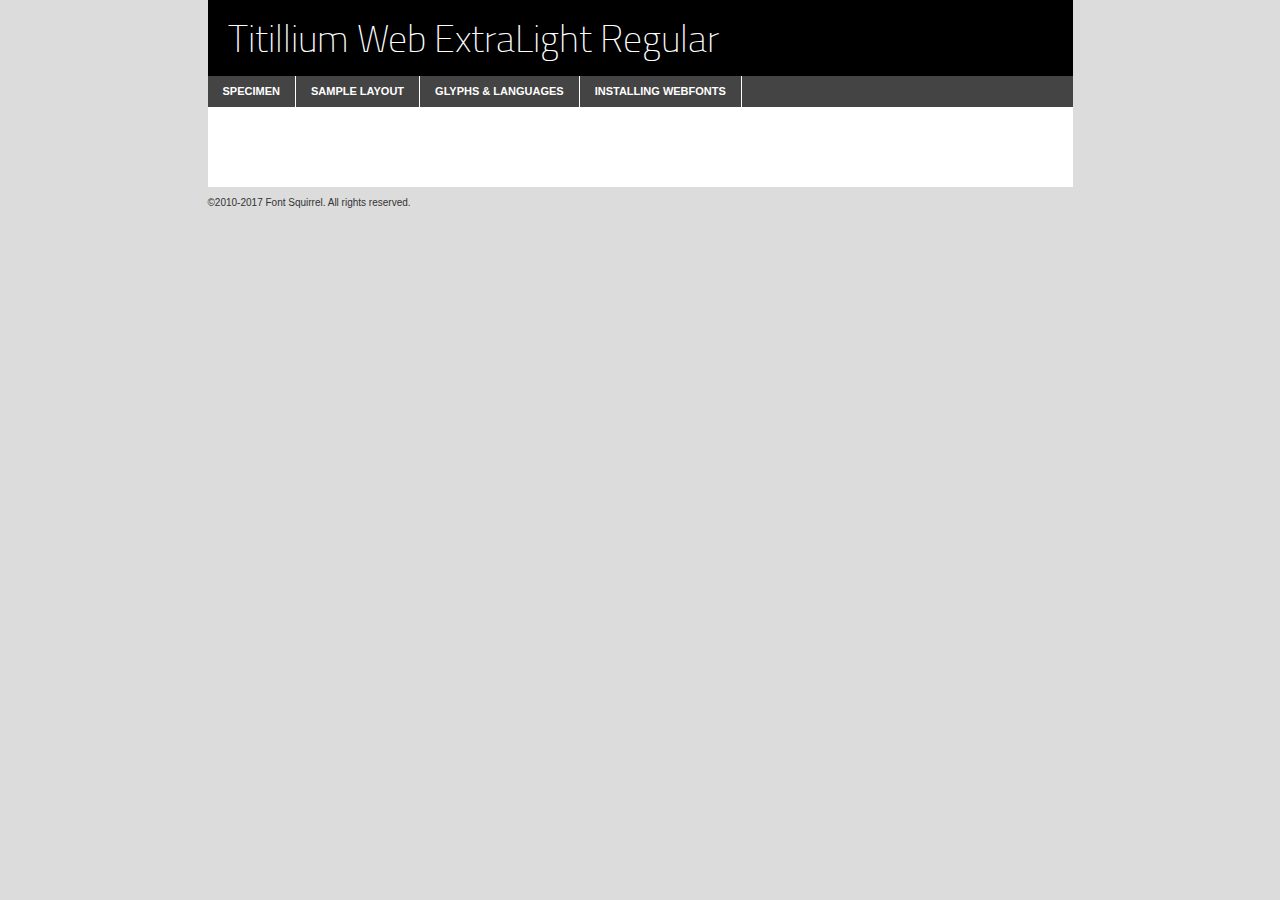
<file: fonts/webfontkit/titilliumweb-extralight-demo.html>
<!DOCTYPE html PUBLIC "-//W3C//DTD XHTML 1.0 Transitional//EN"
	"http://www.w3.org/TR/xhtml1/DTD/xhtml1-transitional.dtd">

<html xmlns="http://www.w3.org/1999/xhtml" xml:lang="en" lang="en">
<head>
	<meta http-equiv="Content-Type" content="text/html; charset=utf-8" />
	<script src="http://ajax.googleapis.com/ajax/libs/jquery/1.7.2/jquery.min.js" type="text/javascript" charset="utf-8"></script>
	<script type="text/javascript">
	(function($){$.fn.easyTabs=function(option){var param=jQuery.extend({fadeSpeed:"fast",defaultContent:1,activeClass:'active'},option);$(this).each(function(){var thisId="#"+this.id;if(param.defaultContent==''){param.defaultContent=1;}
	if(typeof param.defaultContent=="number")
	{var defaultTab=$(thisId+" .tabs li:eq("+(param.defaultContent-1)+") a").attr('href').substr(1);}else{var defaultTab=param.defaultContent;}
	$(thisId+" .tabs li a").each(function(){var tabToHide=$(this).attr('href').substr(1);$("#"+tabToHide).addClass('easytabs-tab-content');});hideAll();changeContent(defaultTab);function hideAll(){$(thisId+" .easytabs-tab-content").hide();}
	function changeContent(tabId){hideAll();$(thisId+" .tabs li").removeClass(param.activeClass);$(thisId+" .tabs li a[href=#"+tabId+"]").closest('li').addClass(param.activeClass);if(param.fadeSpeed!="none")
	{$(thisId+" #"+tabId).fadeIn(param.fadeSpeed);}else{$(thisId+" #"+tabId).show();}}
	$(thisId+" .tabs li").click(function(){var tabId=$(this).find('a').attr('href').substr(1);changeContent(tabId);return false;});});}})(jQuery);
	</script>
	<link rel="stylesheet" href="specimen_files/specimen_stylesheet.css" type="text/css" charset="utf-8" />
	<link rel="stylesheet" href="stylesheet.css" type="text/css" charset="utf-8" />

	<style type="text/css">
					body{
				font-family: 'titillium_webextralight';
							}
		</style>

	<title>Titillium Web ExtraLight Regular Specimen</title>
	
	
	<script type="text/javascript" charset="utf-8">
		$(document).ready(function() {
			$('#container').easyTabs({defaultContent:1});
		});
	</script>
</head>

<body>
<div id="container">
	<div id="header">
		Titillium Web ExtraLight Regular	</div>
	<ul class="tabs">
		<li><a href="#specimen">Specimen</a></li>
		<li><a href="#layout">Sample Layout</a></li>
				<li><a href="#glyphs">Glyphs &amp; Languages</a></li>
		<li><a href="#installing">Installing Webfonts</a></li>
		
	</ul>
	
	<div id="main_content">

		
			<div id="specimen">
		
				<div class="section">
					<div class="grid12 firstcol">
						<div class="huge">AaBb</div>
					</div>
				</div>
		
				<div class="section">
					<div class="glyph_range">A&#x200B;B&#x200b;C&#x200b;D&#x200b;E&#x200b;F&#x200b;G&#x200b;H&#x200b;I&#x200b;J&#x200b;K&#x200b;L&#x200b;M&#x200b;N&#x200b;O&#x200b;P&#x200b;Q&#x200b;R&#x200b;S&#x200b;T&#x200b;U&#x200b;V&#x200b;W&#x200b;X&#x200b;Y&#x200b;Z&#x200b;a&#x200b;b&#x200b;c&#x200b;d&#x200b;e&#x200b;f&#x200b;g&#x200b;h&#x200b;i&#x200b;j&#x200b;k&#x200b;l&#x200b;m&#x200b;n&#x200b;o&#x200b;p&#x200b;q&#x200b;r&#x200b;s&#x200b;t&#x200b;u&#x200b;v&#x200b;w&#x200b;x&#x200b;y&#x200b;z&#x200b;1&#x200b;2&#x200b;3&#x200b;4&#x200b;5&#x200b;6&#x200b;7&#x200b;8&#x200b;9&#x200b;0&#x200b;&amp;&#x200b;.&#x200b;,&#x200b;?&#x200b;!&#x200b;&#64;&#x200b;(&#x200b;)&#x200b;#&#x200b;$&#x200b;%&#x200b;*&#x200b;+&#x200b;-&#x200b;=&#x200b;:&#x200b;;</div>
				</div>
				<div class="section">
					<div class="grid12 firstcol">
						<table class="sample_table">
							<tr><td>10</td><td class="size10">abcdefghijklmnopqrstuvwxyzABCDEFGHIJKLMNOPQRSTUVWXYZ0123456789abcdefghijklmnopqrstuvwxyzABCDEFGHIJKLMNOPQRSTUVWXYZ0123456789abcdefghijklmnopqrstuvwxyzABCDEFGHIJKLMNOPQRSTUVWXYZ</td></tr>
							<tr><td>11</td><td class="size11">abcdefghijklmnopqrstuvwxyzABCDEFGHIJKLMNOPQRSTUVWXYZ0123456789abcdefghijklmnopqrstuvwxyzABCDEFGHIJKLMNOPQRSTUVWXYZ0123456789abcdefghijklmnopqrstuvwxyzABCDEFGHIJKLMNOPQRSTUVWXYZ</td></tr>
							<tr><td>12</td><td class="size12">abcdefghijklmnopqrstuvwxyzABCDEFGHIJKLMNOPQRSTUVWXYZ0123456789abcdefghijklmnopqrstuvwxyzABCDEFGHIJKLMNOPQRSTUVWXYZ0123456789abcdefghijklmnopqrstuvwxyzABCDEFGHIJKLMNOPQRSTUVWXYZ</td></tr>
							<tr><td>13</td><td class="size13">abcdefghijklmnopqrstuvwxyzABCDEFGHIJKLMNOPQRSTUVWXYZ0123456789abcdefghijklmnopqrstuvwxyzABCDEFGHIJKLMNOPQRSTUVWXYZ0123456789abcdefghijklmnopqrstuvwxyzABCDEFGHIJKLMNOPQRSTUVWXYZ</td></tr>
							<tr><td>14</td><td class="size14">abcdefghijklmnopqrstuvwxyzABCDEFGHIJKLMNOPQRSTUVWXYZ0123456789abcdefghijklmnopqrstuvwxyzABCDEFGHIJKLMNOPQRSTUVWXYZ0123456789abcdefghijklmnopqrstuvwxyzABCDEFGHIJKLMNOPQRSTUVWXYZ</td></tr>
							<tr><td>16</td><td class="size16">abcdefghijklmnopqrstuvwxyzABCDEFGHIJKLMNOPQRSTUVWXYZ0123456789abcdefghijklmnopqrstuvwxyzABCDEFGHIJKLMNOPQRSTUVWXYZ</td></tr>
							<tr><td>18</td><td class="size18">abcdefghijklmnopqrstuvwxyzABCDEFGHIJKLMNOPQRSTUVWXYZ0123456789abcdefghijklmnopqrstuvwxyzABCDEFGHIJKLMNOPQRSTUVWXYZ</td></tr>
							<tr><td>20</td><td class="size20">abcdefghijklmnopqrstuvwxyzABCDEFGHIJKLMNOPQRSTUVWXYZ0123456789abcdefghijklmnopqrstuvwxyzABCDEFGHIJKLMNOPQRSTUVWXYZ</td></tr>
							<tr><td>24</td><td class="size24">abcdefghijklmnopqrstuvwxyzABCDEFGHIJKLMNOPQRSTUVWXYZ0123456789abcdefghijklmnopqrstuvwxyzABCDEFGHIJKLMNOPQRSTUVWXYZ</td></tr>
							<tr><td>30</td><td class="size30">abcdefghijklmnopqrstuvwxyzABCDEFGHIJKLMNOPQRSTUVWXYZ0123456789abcdefghijklmnopqrstuvwxyzABCDEFGHIJKLMNOPQRSTUVWXYZ</td></tr>
							<tr><td>36</td><td class="size36">abcdefghijklmnopqrstuvwxyzABCDEFGHIJKLMNOPQRSTUVWXYZ0123456789abcdefghijklmnopqrstuvwxyzABCDEFGHIJKLMNOPQRSTUVWXYZ</td></tr>
							<tr><td>48</td><td class="size48">abcdefghijklmnopqrstuvwxyzABCDEFGHIJKLMNOPQRSTUVWXYZ0123456789abcdefghijklmnopqrstuvwxyzABCDEFGHIJKLMNOPQRSTUVWXYZ</td></tr>
							<tr><td>60</td><td class="size60">abcdefghijklmnopqrstuvwxyzABCDEFGHIJKLMNOPQRSTUVWXYZ0123456789abcdefghijklmnopqrstuvwxyzABCDEFGHIJKLMNOPQRSTUVWXYZ</td></tr>
							<tr><td>72</td><td class="size72">abcdefghijklmnopqrstuvwxyzABCDEFGHIJKLMNOPQRSTUVWXYZ0123456789abcdefghijklmnopqrstuvwxyzABCDEFGHIJKLMNOPQRSTUVWXYZ</td></tr>
							<tr><td>90</td><td class="size90">abcdefghijklmnopqrstuvwxyzABCDEFGHIJKLMNOPQRSTUVWXYZ0123456789abcdefghijklmnopqrstuvwxyzABCDEFGHIJKLMNOPQRSTUVWXYZ</td></tr>
						</table>
				
					</div>
			
				</div>
		
		
		
								<div class="section" id="bodycomparison">


										<div id="xheight">
				<div class="fontbody">&#x25FC;&#x25FC;&#x25FC;&#x25FC;&#x25FC;&#x25FC;&#x25FC;&#x25FC;&#x25FC;&#x25FC;&#x25FC;&#x25FC;&#x25FC;&#x25FC;&#x25FC;&#x25FC;&#x25FC;&#x25FC;&#x25FC;&#x25FC;&#x25FC;&#x25FC;&#x25FC;&#x25FC;&#x25FC;&#x25FC;&#x25FC;&#x25FC;&#x25FC;&#x25FC;&#x25FC;&#x25FC;&#x25FC;&#x25FC;&#x25FC;&#x25FC;&#x25FC;&#x25FC;&#x25FC;&#x25FC;&#x25FC;&#x25FC;&#x25FC;&#x25FC;&#x25FC;&#x25FC;&#x25FC;&#x25FC;&#x25FC;&#x25FC;&#x25FC;&#x25FC;&#x25FC;&#x25FC;&#x25FC;&#x25FC;&#x25FC;&#x25FC;&#x25FC;&#x25FC;&#x25FC;&#x25FC;&#x25FC;&#x25FC;&#x25FC;&#x25FC;&#x25FC;&#x25FC;&#x25FC;&#x25FC;&#x25FC;&#x25FC;&#x25FC;&#x25FC;&#x25FC;&#x25FC;&#x25FC;&#x25FC;&#x25FC;&#x25FC;&#x25FC;&#x25FC;&#x25FC;&#x25FC;&#x25FC;&#x25FC;&#x25FC;&#x25FC;&#x25FC;&#x25FC;&#x25FC;&#x25FC;&#x25FC;&#x25FC;&#x25FC;&#x25FC;&#x25FC;&#x25FC;&#x25FC;body</div><div class="arialbody">body</div><div class="verdanabody">body</div><div class="georgiabody">body</div></div>
										<div class="fontbody" style="z-index:1">
											body<span>Titillium Web ExtraLight Regular</span>
										</div>
										<div class="arialbody" style="z-index:1">
											body<span>Arial</span>
										</div>
										<div class="verdanabody" style="z-index:1">
											body<span>Verdana</span>
										</div>
										<div class="georgiabody" style="z-index:1">
											body<span>Georgia</span>
										</div>



								</div>
		
		
				<div class="section psample psample_row1" id="">
					
					<div class="grid2 firstcol">
						<p class="size10"><span>10.</span>Aenean lacinia bibendum nulla sed consectetur. Fusce dapibus, tellus ac cursus commodo, tortor mauris condimentum nibh, ut fermentum massa justo sit amet risus. Nullam id dolor id nibh ultricies vehicula ut id elit. Cum sociis natoque penatibus et magnis dis parturient montes, nascetur ridiculus mus. Nulla vitae elit libero, a pharetra augue.</p>
			
					</div>
					<div class="grid3">
						<p class="size11"><span>11.</span>Aenean lacinia bibendum nulla sed consectetur. Fusce dapibus, tellus ac cursus commodo, tortor mauris condimentum nibh, ut fermentum massa justo sit amet risus. Nullam id dolor id nibh ultricies vehicula ut id elit. Cum sociis natoque penatibus et magnis dis parturient montes, nascetur ridiculus mus. Nulla vitae elit libero, a pharetra augue.</p>
			
					</div>
					<div class="grid3">
						<p class="size12"><span>12.</span>Aenean lacinia bibendum nulla sed consectetur. Fusce dapibus, tellus ac cursus commodo, tortor mauris condimentum nibh, ut fermentum massa justo sit amet risus. Nullam id dolor id nibh ultricies vehicula ut id elit. Cum sociis natoque penatibus et magnis dis parturient montes, nascetur ridiculus mus. Nulla vitae elit libero, a pharetra augue.</p>
			
					</div>
					<div class="grid4">
						<p class="size13"><span>13.</span>Aenean lacinia bibendum nulla sed consectetur. Fusce dapibus, tellus ac cursus commodo, tortor mauris condimentum nibh, ut fermentum massa justo sit amet risus. Nullam id dolor id nibh ultricies vehicula ut id elit. Cum sociis natoque penatibus et magnis dis parturient montes, nascetur ridiculus mus. Nulla vitae elit libero, a pharetra augue.</p>
			
					</div>
					<div class="white_blend"></div>
					
				</div>
				<div class="section psample psample_row2" id="">
					<div class="grid3 firstcol">
						<p class="size14"><span>14.</span>Aenean lacinia bibendum nulla sed consectetur. Fusce dapibus, tellus ac cursus commodo, tortor mauris condimentum nibh, ut fermentum massa justo sit amet risus. Nullam id dolor id nibh ultricies vehicula ut id elit. Cum sociis natoque penatibus et magnis dis parturient montes, nascetur ridiculus mus. Nulla vitae elit libero, a pharetra augue.</p>
			
					</div>
					<div class="grid4">
						<p class="size16"><span>16.</span>Aenean lacinia bibendum nulla sed consectetur. Fusce dapibus, tellus ac cursus commodo, tortor mauris condimentum nibh, ut fermentum massa justo sit amet risus. Nullam id dolor id nibh ultricies vehicula ut id elit. Cum sociis natoque penatibus et magnis dis parturient montes, nascetur ridiculus mus. Nulla vitae elit libero, a pharetra augue.</p>
			
					</div>
					<div class="grid5">
						<p class="size18"><span>18.</span>Aenean lacinia bibendum nulla sed consectetur. Fusce dapibus, tellus ac cursus commodo, tortor mauris condimentum nibh, ut fermentum massa justo sit amet risus. Nullam id dolor id nibh ultricies vehicula ut id elit. Cum sociis natoque penatibus et magnis dis parturient montes, nascetur ridiculus mus. Nulla vitae elit libero, a pharetra augue.</p>
			
					</div>

					<div class="white_blend"></div>

				</div>
				
				<div class="section psample psample_row3" id="">
					<div class="grid5 firstcol">
						<p class="size20"><span>20.</span>Aenean lacinia bibendum nulla sed consectetur. Fusce dapibus, tellus ac cursus commodo, tortor mauris condimentum nibh, ut fermentum massa justo sit amet risus. Nullam id dolor id nibh ultricies vehicula ut id elit. Cum sociis natoque penatibus et magnis dis parturient montes, nascetur ridiculus mus. Nulla vitae elit libero, a pharetra augue.</p>
					</div>
					<div class="grid7">
						<p class="size24"><span>24.</span>Aenean lacinia bibendum nulla sed consectetur. Fusce dapibus, tellus ac cursus commodo, tortor mauris condimentum nibh, ut fermentum massa justo sit amet risus. Nullam id dolor id nibh ultricies vehicula ut id elit. Cum sociis natoque penatibus et magnis dis parturient montes, nascetur ridiculus mus. Nulla vitae elit libero, a pharetra augue.</p>
					</div>
					
					<div class="white_blend"></div>
					
				</div>
				
				<div class="section psample psample_row4" id="">
					<div class="grid12 firstcol">
						<p class="size30"><span>30.</span>Aenean lacinia bibendum nulla sed consectetur. Fusce dapibus, tellus ac cursus commodo, tortor mauris condimentum nibh, ut fermentum massa justo sit amet risus. Nullam id dolor id nibh ultricies vehicula ut id elit. Cum sociis natoque penatibus et magnis dis parturient montes, nascetur ridiculus mus. Nulla vitae elit libero, a pharetra augue.</p>
					</div>
					<div class="white_blend"></div>
					
				</div>
				
				
				
				<div class="section psample psample_row1 fullreverse">
					<div class="grid2 firstcol">
						<p class="size10"><span>10.</span>Aenean lacinia bibendum nulla sed consectetur. Fusce dapibus, tellus ac cursus commodo, tortor mauris condimentum nibh, ut fermentum massa justo sit amet risus. Nullam id dolor id nibh ultricies vehicula ut id elit. Cum sociis natoque penatibus et magnis dis parturient montes, nascetur ridiculus mus. Nulla vitae elit libero, a pharetra augue.</p>
			
					</div>
					<div class="grid3">
						<p class="size11"><span>11.</span>Aenean lacinia bibendum nulla sed consectetur. Fusce dapibus, tellus ac cursus commodo, tortor mauris condimentum nibh, ut fermentum massa justo sit amet risus. Nullam id dolor id nibh ultricies vehicula ut id elit. Cum sociis natoque penatibus et magnis dis parturient montes, nascetur ridiculus mus. Nulla vitae elit libero, a pharetra augue.</p>
			
					</div>
					<div class="grid3">
						<p class="size12"><span>12.</span>Aenean lacinia bibendum nulla sed consectetur. Fusce dapibus, tellus ac cursus commodo, tortor mauris condimentum nibh, ut fermentum massa justo sit amet risus. Nullam id dolor id nibh ultricies vehicula ut id elit. Cum sociis natoque penatibus et magnis dis parturient montes, nascetur ridiculus mus. Nulla vitae elit libero, a pharetra augue.</p>
			
					</div>
					<div class="grid4">
						<p class="size13"><span>13.</span>Aenean lacinia bibendum nulla sed consectetur. Fusce dapibus, tellus ac cursus commodo, tortor mauris condimentum nibh, ut fermentum massa justo sit amet risus. Nullam id dolor id nibh ultricies vehicula ut id elit. Cum sociis natoque penatibus et magnis dis parturient montes, nascetur ridiculus mus. Nulla vitae elit libero, a pharetra augue.</p>
			
					</div>
					<div class="black_blend"></div>
					
				</div>
				
				<div class="section psample psample_row2 fullreverse">
					<div class="grid3 firstcol">
						<p class="size14"><span>14.</span>Aenean lacinia bibendum nulla sed consectetur. Fusce dapibus, tellus ac cursus commodo, tortor mauris condimentum nibh, ut fermentum massa justo sit amet risus. Nullam id dolor id nibh ultricies vehicula ut id elit. Cum sociis natoque penatibus et magnis dis parturient montes, nascetur ridiculus mus. Nulla vitae elit libero, a pharetra augue.</p>
			
					</div>
					<div class="grid4">
						<p class="size16"><span>16.</span>Aenean lacinia bibendum nulla sed consectetur. Fusce dapibus, tellus ac cursus commodo, tortor mauris condimentum nibh, ut fermentum massa justo sit amet risus. Nullam id dolor id nibh ultricies vehicula ut id elit. Cum sociis natoque penatibus et magnis dis parturient montes, nascetur ridiculus mus. Nulla vitae elit libero, a pharetra augue.</p>
			
					</div>
					<div class="grid5">
						<p class="size18"><span>18.</span>Aenean lacinia bibendum nulla sed consectetur. Fusce dapibus, tellus ac cursus commodo, tortor mauris condimentum nibh, ut fermentum massa justo sit amet risus. Nullam id dolor id nibh ultricies vehicula ut id elit. Cum sociis natoque penatibus et magnis dis parturient montes, nascetur ridiculus mus. Nulla vitae elit libero, a pharetra augue.</p>
			
					</div>
					<div class="black_blend"></div>

				</div>
				
				<div class="section psample fullreverse psample_row3" id="">
					<div class="grid5 firstcol">
						<p class="size20"><span>20.</span>Aenean lacinia bibendum nulla sed consectetur. Fusce dapibus, tellus ac cursus commodo, tortor mauris condimentum nibh, ut fermentum massa justo sit amet risus. Nullam id dolor id nibh ultricies vehicula ut id elit. Cum sociis natoque penatibus et magnis dis parturient montes, nascetur ridiculus mus. Nulla vitae elit libero, a pharetra augue.</p>
					</div>
					<div class="grid7">
						<p class="size24"><span>24.</span>Aenean lacinia bibendum nulla sed consectetur. Fusce dapibus, tellus ac cursus commodo, tortor mauris condimentum nibh, ut fermentum massa justo sit amet risus. Nullam id dolor id nibh ultricies vehicula ut id elit. Cum sociis natoque penatibus et magnis dis parturient montes, nascetur ridiculus mus. Nulla vitae elit libero, a pharetra augue.</p>
					</div>
					
					<div class="black_blend"></div>
					
				</div>
				
				<div class="section psample fullreverse psample_row4" id="" style="border-bottom: 20px #000 solid;">
					<div class="grid12 firstcol">
						<p class="size30"><span>30.</span>Aenean lacinia bibendum nulla sed consectetur. Fusce dapibus, tellus ac cursus commodo, tortor mauris condimentum nibh, ut fermentum massa justo sit amet risus. Nullam id dolor id nibh ultricies vehicula ut id elit. Cum sociis natoque penatibus et magnis dis parturient montes, nascetur ridiculus mus. Nulla vitae elit libero, a pharetra augue.</p>
					</div>
					<div class="black_blend"></div>
					
				</div>
				
				
				
				
			</div>
			
			<div id="layout">
				
				<div class="section">
					
					<div class="grid12 firstcol">
						<h1>Lorem Ipsum Dolor</h1>
						<h2>Etiam porta sem malesuada magna mollis euismod</h2>
						
						<p class="byline">By <a href="#link">Aenean Lacinia</a></p>
					</div>
				</div>
				<div class="section">
					<div class="grid8 firstcol">
						<p class="large">Donec sed odio dui. Morbi leo risus, porta ac consectetur ac, vestibulum at eros. Fusce dapibus, tellus ac cursus commodo, tortor mauris condimentum nibh, ut fermentum massa justo sit amet risus. </p>

						
						<h3>Pellentesque ornare sem</h3>

						<p>Maecenas sed diam eget risus varius blandit sit amet non magna. Maecenas faucibus mollis interdum. Donec ullamcorper nulla non metus auctor fringilla. Nullam id dolor id nibh ultricies vehicula ut id elit. Nullam id dolor id nibh ultricies vehicula ut id elit. </p>

						<p>Aenean eu leo quam. Pellentesque ornare sem lacinia quam venenatis vestibulum. Lorem ipsum dolor sit amet, consectetur adipiscing elit. Cum sociis natoque penatibus et magnis dis parturient montes, nascetur ridiculus mus. </p>

						<p>Nulla vitae elit libero, a pharetra augue. Praesent commodo cursus magna, vel scelerisque nisl consectetur et. Aenean lacinia bibendum nulla sed consectetur. </p>

						<p>Nullam quis risus eget urna mollis ornare vel eu leo. Nullam quis risus eget urna mollis ornare vel eu leo. Maecenas sed diam eget risus varius blandit sit amet non magna. Donec ullamcorper nulla non metus auctor fringilla. </p>

						<h3>Cras mattis consectetur</h3>

						<p>Aenean eu leo quam. Pellentesque ornare sem lacinia quam venenatis vestibulum. Aenean lacinia bibendum nulla sed consectetur. Integer posuere erat a ante venenatis dapibus posuere velit aliquet. Cras mattis consectetur purus sit amet fermentum. </p>

						<p>Nullam id dolor id nibh ultricies vehicula ut id elit. Nullam quis risus eget urna mollis ornare vel eu leo. Cras mattis consectetur purus sit amet fermentum.</p>
					</div>
					
					<div class="grid4 sidebar">
						
						<div class="box reverse">
							<p class="last">Nullam quis risus eget urna mollis ornare vel eu leo. Donec ullamcorper nulla non metus auctor fringilla. Cras mattis consectetur purus sit amet fermentum. Sed posuere consectetur est at lobortis. Lorem ipsum dolor sit amet, consectetur adipiscing elit. </p>
						</div>
						
						<p class="caption">Maecenas sed diam eget risus varius.</p>

						<p>Vestibulum id ligula porta felis euismod semper. Integer posuere erat a ante venenatis dapibus posuere velit aliquet. Vestibulum id ligula porta felis euismod semper. Sed posuere consectetur est at lobortis. Maecenas sed diam eget risus varius blandit sit amet non magna. Fusce dapibus, tellus ac cursus commodo, tortor mauris condimentum nibh, ut fermentum massa justo sit amet risus. </p>

					

						<p>Duis mollis, est non commodo luctus, nisi erat porttitor ligula, eget lacinia odio sem nec elit. Aenean lacinia bibendum nulla sed consectetur. Vivamus sagittis lacus vel augue laoreet rutrum faucibus dolor auctor. Aenean lacinia bibendum nulla sed consectetur. Nullam quis risus eget urna mollis ornare vel eu leo. </p>

						<p>Praesent commodo cursus magna, vel scelerisque nisl consectetur et. Donec ullamcorper nulla non metus auctor fringilla. Maecenas faucibus mollis interdum. Fusce dapibus, tellus ac cursus commodo, tortor mauris condimentum nibh, ut fermentum massa justo sit amet risus. </p>

					</div>
				</div>
				
			</div>


			



		<div id="glyphs">
			<div class="section">
				<div class="grid12 firstcol">
			
				<h1>Language Support</h1>
				<p>The subset of Titillium Web ExtraLight Regular in this kit supports the following languages:<br />
			
					Albanian, Basque, Belarusian_lacinka, Bosnian, Breton, Chamorro, Chichewa_nyanja, Croatian, Czech, Danish, Dutch, English, Esperanto, Estonian, Faroese, Finnish, French, Frisian, Galician, German, Hungarian, Icelandic, Italian, Latvian, Lithuanian, Malagasy, Maltese, Norwegian, Polish, Portuguese, Romanian, Serbian, Slovak, Slovenian, Spanish, Turkish, Welsh, Alsatian, Aragonese, Arapaho, Aromanian, Arrernte, Asturian, Aymara, Bislama, Cebuano, Cheyenne, Cimbrian, Corsican, Fijian, French_creole, Friulian, Genoese, Gilbertese, Greenlandic, Haitian_creole, Hawaiian, Hiligaynon, Hmong, Hopi, Ibanag, Iloko_ilokano, Indonesian, Interglossa_glosa, Interlingua, Irish_gaelic, Istro-romanian, Jerriais, Kashubian, Kurdish_kurmanji, Ladin, Lojban, Lombard, Low_saxon, Luxembourgeois, Malay_latinized, Manx, Maori, Megleno-romanian, Mohawk, Nahuatl, Norfolk_pitcairnese, Northern_sotho, Occitan, Oromo, Pangasinan, Papiamento, Piedmontese, Potawatomi, Quechua, Rhaeto-romance, Romansh, Rotokas, Sami_inari, Sami_lule, Samoan, Sardinian, Scots_gaelic, Seychelles_creole, Shona, Sicilian, Somali, Southern_ndebele, Southern_sotho, Swahili, Swati_swazi, Tagalog_filipino_pilipino, Tahitian, Tausug, Tetum, Tok_pisin, Tongan, Tswana, Turkmen, Turkmen_latinized, Tuvaluan, Uyghur_latinized, Veps, Volapuk, Votic_latinized, Walloon, Warlpiri, Xhosa, Yapese, Zulu, Latinbasic, Ubasic, Demo				</p>
				<h1>Glyph Chart</h1>
				<p>The subset of Titillium Web ExtraLight Regular in this kit includes all the glyphs listed below. Unicode entities are included above each glyph to help you insert individual characters into your layout.</p>
				<div id="glyph_chart">
			
																				 <div><p>&amp;#13;</p>&#13;</div>
																				 <div><p>&amp;#32;</p>&#32;</div>
																				 <div><p>&amp;#33;</p>&#33;</div>
																				 <div><p>&amp;#34;</p>&#34;</div>
																				 <div><p>&amp;#35;</p>&#35;</div>
																				 <div><p>&amp;#36;</p>&#36;</div>
																				 <div><p>&amp;#37;</p>&#37;</div>
																				 <div><p>&amp;#38;</p>&#38;</div>
																				 <div><p>&amp;#39;</p>&#39;</div>
																				 <div><p>&amp;#40;</p>&#40;</div>
																				 <div><p>&amp;#41;</p>&#41;</div>
																				 <div><p>&amp;#42;</p>&#42;</div>
																				 <div><p>&amp;#43;</p>&#43;</div>
																				 <div><p>&amp;#44;</p>&#44;</div>
																				 <div><p>&amp;#45;</p>&#45;</div>
																				 <div><p>&amp;#46;</p>&#46;</div>
																				 <div><p>&amp;#47;</p>&#47;</div>
																				 <div><p>&amp;#48;</p>&#48;</div>
																				 <div><p>&amp;#49;</p>&#49;</div>
																				 <div><p>&amp;#50;</p>&#50;</div>
																				 <div><p>&amp;#51;</p>&#51;</div>
																				 <div><p>&amp;#52;</p>&#52;</div>
																				 <div><p>&amp;#53;</p>&#53;</div>
																				 <div><p>&amp;#54;</p>&#54;</div>
																				 <div><p>&amp;#55;</p>&#55;</div>
																				 <div><p>&amp;#56;</p>&#56;</div>
																				 <div><p>&amp;#57;</p>&#57;</div>
																				 <div><p>&amp;#58;</p>&#58;</div>
																				 <div><p>&amp;#59;</p>&#59;</div>
																				 <div><p>&amp;#60;</p>&#60;</div>
																				 <div><p>&amp;#61;</p>&#61;</div>
																				 <div><p>&amp;#62;</p>&#62;</div>
																				 <div><p>&amp;#63;</p>&#63;</div>
																				 <div><p>&amp;#64;</p>&#64;</div>
																				 <div><p>&amp;#65;</p>&#65;</div>
																				 <div><p>&amp;#66;</p>&#66;</div>
																				 <div><p>&amp;#67;</p>&#67;</div>
																				 <div><p>&amp;#68;</p>&#68;</div>
																				 <div><p>&amp;#69;</p>&#69;</div>
																				 <div><p>&amp;#70;</p>&#70;</div>
																				 <div><p>&amp;#71;</p>&#71;</div>
																				 <div><p>&amp;#72;</p>&#72;</div>
																				 <div><p>&amp;#73;</p>&#73;</div>
																				 <div><p>&amp;#74;</p>&#74;</div>
																				 <div><p>&amp;#75;</p>&#75;</div>
																				 <div><p>&amp;#76;</p>&#76;</div>
																				 <div><p>&amp;#77;</p>&#77;</div>
																				 <div><p>&amp;#78;</p>&#78;</div>
																				 <div><p>&amp;#79;</p>&#79;</div>
																				 <div><p>&amp;#80;</p>&#80;</div>
																				 <div><p>&amp;#81;</p>&#81;</div>
																				 <div><p>&amp;#82;</p>&#82;</div>
																				 <div><p>&amp;#83;</p>&#83;</div>
																				 <div><p>&amp;#84;</p>&#84;</div>
																				 <div><p>&amp;#85;</p>&#85;</div>
																				 <div><p>&amp;#86;</p>&#86;</div>
																				 <div><p>&amp;#87;</p>&#87;</div>
																				 <div><p>&amp;#88;</p>&#88;</div>
																				 <div><p>&amp;#89;</p>&#89;</div>
																				 <div><p>&amp;#90;</p>&#90;</div>
																				 <div><p>&amp;#91;</p>&#91;</div>
																				 <div><p>&amp;#92;</p>&#92;</div>
																				 <div><p>&amp;#93;</p>&#93;</div>
																				 <div><p>&amp;#94;</p>&#94;</div>
																				 <div><p>&amp;#95;</p>&#95;</div>
																				 <div><p>&amp;#96;</p>&#96;</div>
																				 <div><p>&amp;#97;</p>&#97;</div>
																				 <div><p>&amp;#98;</p>&#98;</div>
																				 <div><p>&amp;#99;</p>&#99;</div>
																				 <div><p>&amp;#100;</p>&#100;</div>
																				 <div><p>&amp;#101;</p>&#101;</div>
																				 <div><p>&amp;#102;</p>&#102;</div>
																				 <div><p>&amp;#103;</p>&#103;</div>
																				 <div><p>&amp;#104;</p>&#104;</div>
																				 <div><p>&amp;#105;</p>&#105;</div>
																				 <div><p>&amp;#106;</p>&#106;</div>
																				 <div><p>&amp;#107;</p>&#107;</div>
																				 <div><p>&amp;#108;</p>&#108;</div>
																				 <div><p>&amp;#109;</p>&#109;</div>
																				 <div><p>&amp;#110;</p>&#110;</div>
																				 <div><p>&amp;#111;</p>&#111;</div>
																				 <div><p>&amp;#112;</p>&#112;</div>
																				 <div><p>&amp;#113;</p>&#113;</div>
																				 <div><p>&amp;#114;</p>&#114;</div>
																				 <div><p>&amp;#115;</p>&#115;</div>
																				 <div><p>&amp;#116;</p>&#116;</div>
																				 <div><p>&amp;#117;</p>&#117;</div>
																				 <div><p>&amp;#118;</p>&#118;</div>
																				 <div><p>&amp;#119;</p>&#119;</div>
																				 <div><p>&amp;#120;</p>&#120;</div>
																				 <div><p>&amp;#121;</p>&#121;</div>
																				 <div><p>&amp;#122;</p>&#122;</div>
																				 <div><p>&amp;#123;</p>&#123;</div>
																				 <div><p>&amp;#124;</p>&#124;</div>
																				 <div><p>&amp;#125;</p>&#125;</div>
																				 <div><p>&amp;#126;</p>&#126;</div>
																				 <div><p>&amp;#160;</p>&#160;</div>
																				 <div><p>&amp;#161;</p>&#161;</div>
																				 <div><p>&amp;#162;</p>&#162;</div>
																				 <div><p>&amp;#163;</p>&#163;</div>
																				 <div><p>&amp;#164;</p>&#164;</div>
																				 <div><p>&amp;#165;</p>&#165;</div>
																				 <div><p>&amp;#166;</p>&#166;</div>
																				 <div><p>&amp;#167;</p>&#167;</div>
																				 <div><p>&amp;#168;</p>&#168;</div>
																				 <div><p>&amp;#169;</p>&#169;</div>
																				 <div><p>&amp;#170;</p>&#170;</div>
																				 <div><p>&amp;#171;</p>&#171;</div>
																				 <div><p>&amp;#172;</p>&#172;</div>
																				 <div><p>&amp;#173;</p>&#173;</div>
																				 <div><p>&amp;#174;</p>&#174;</div>
																				 <div><p>&amp;#175;</p>&#175;</div>
																				 <div><p>&amp;#176;</p>&#176;</div>
																				 <div><p>&amp;#177;</p>&#177;</div>
																				 <div><p>&amp;#178;</p>&#178;</div>
																				 <div><p>&amp;#179;</p>&#179;</div>
																				 <div><p>&amp;#180;</p>&#180;</div>
																				 <div><p>&amp;#181;</p>&#181;</div>
																				 <div><p>&amp;#182;</p>&#182;</div>
																				 <div><p>&amp;#183;</p>&#183;</div>
																				 <div><p>&amp;#184;</p>&#184;</div>
																				 <div><p>&amp;#185;</p>&#185;</div>
																				 <div><p>&amp;#186;</p>&#186;</div>
																				 <div><p>&amp;#187;</p>&#187;</div>
																				 <div><p>&amp;#188;</p>&#188;</div>
																				 <div><p>&amp;#189;</p>&#189;</div>
																				 <div><p>&amp;#190;</p>&#190;</div>
																				 <div><p>&amp;#191;</p>&#191;</div>
																				 <div><p>&amp;#192;</p>&#192;</div>
																				 <div><p>&amp;#193;</p>&#193;</div>
																				 <div><p>&amp;#194;</p>&#194;</div>
																				 <div><p>&amp;#195;</p>&#195;</div>
																				 <div><p>&amp;#196;</p>&#196;</div>
																				 <div><p>&amp;#197;</p>&#197;</div>
																				 <div><p>&amp;#198;</p>&#198;</div>
																				 <div><p>&amp;#199;</p>&#199;</div>
																				 <div><p>&amp;#200;</p>&#200;</div>
																				 <div><p>&amp;#201;</p>&#201;</div>
																				 <div><p>&amp;#202;</p>&#202;</div>
																				 <div><p>&amp;#203;</p>&#203;</div>
																				 <div><p>&amp;#204;</p>&#204;</div>
																				 <div><p>&amp;#205;</p>&#205;</div>
																				 <div><p>&amp;#206;</p>&#206;</div>
																				 <div><p>&amp;#207;</p>&#207;</div>
																				 <div><p>&amp;#208;</p>&#208;</div>
																				 <div><p>&amp;#209;</p>&#209;</div>
																				 <div><p>&amp;#210;</p>&#210;</div>
																				 <div><p>&amp;#211;</p>&#211;</div>
																				 <div><p>&amp;#212;</p>&#212;</div>
																				 <div><p>&amp;#213;</p>&#213;</div>
																				 <div><p>&amp;#214;</p>&#214;</div>
																				 <div><p>&amp;#215;</p>&#215;</div>
																				 <div><p>&amp;#216;</p>&#216;</div>
																				 <div><p>&amp;#217;</p>&#217;</div>
																				 <div><p>&amp;#218;</p>&#218;</div>
																				 <div><p>&amp;#219;</p>&#219;</div>
																				 <div><p>&amp;#220;</p>&#220;</div>
																				 <div><p>&amp;#221;</p>&#221;</div>
																				 <div><p>&amp;#222;</p>&#222;</div>
																				 <div><p>&amp;#223;</p>&#223;</div>
																				 <div><p>&amp;#224;</p>&#224;</div>
																				 <div><p>&amp;#225;</p>&#225;</div>
																				 <div><p>&amp;#226;</p>&#226;</div>
																				 <div><p>&amp;#227;</p>&#227;</div>
																				 <div><p>&amp;#228;</p>&#228;</div>
																				 <div><p>&amp;#229;</p>&#229;</div>
																				 <div><p>&amp;#230;</p>&#230;</div>
																				 <div><p>&amp;#231;</p>&#231;</div>
																				 <div><p>&amp;#232;</p>&#232;</div>
																				 <div><p>&amp;#233;</p>&#233;</div>
																				 <div><p>&amp;#234;</p>&#234;</div>
																				 <div><p>&amp;#235;</p>&#235;</div>
																				 <div><p>&amp;#236;</p>&#236;</div>
																				 <div><p>&amp;#237;</p>&#237;</div>
																				 <div><p>&amp;#238;</p>&#238;</div>
																				 <div><p>&amp;#239;</p>&#239;</div>
																				 <div><p>&amp;#240;</p>&#240;</div>
																				 <div><p>&amp;#241;</p>&#241;</div>
																				 <div><p>&amp;#242;</p>&#242;</div>
																				 <div><p>&amp;#243;</p>&#243;</div>
																				 <div><p>&amp;#244;</p>&#244;</div>
																				 <div><p>&amp;#245;</p>&#245;</div>
																				 <div><p>&amp;#246;</p>&#246;</div>
																				 <div><p>&amp;#247;</p>&#247;</div>
																				 <div><p>&amp;#248;</p>&#248;</div>
																				 <div><p>&amp;#249;</p>&#249;</div>
																				 <div><p>&amp;#250;</p>&#250;</div>
																				 <div><p>&amp;#251;</p>&#251;</div>
																				 <div><p>&amp;#252;</p>&#252;</div>
																				 <div><p>&amp;#253;</p>&#253;</div>
																				 <div><p>&amp;#254;</p>&#254;</div>
																				 <div><p>&amp;#255;</p>&#255;</div>
																				 <div><p>&amp;#256;</p>&#256;</div>
																				 <div><p>&amp;#257;</p>&#257;</div>
																				 <div><p>&amp;#258;</p>&#258;</div>
																				 <div><p>&amp;#259;</p>&#259;</div>
																				 <div><p>&amp;#260;</p>&#260;</div>
																				 <div><p>&amp;#261;</p>&#261;</div>
																				 <div><p>&amp;#262;</p>&#262;</div>
																				 <div><p>&amp;#263;</p>&#263;</div>
																				 <div><p>&amp;#264;</p>&#264;</div>
																				 <div><p>&amp;#265;</p>&#265;</div>
																				 <div><p>&amp;#266;</p>&#266;</div>
																				 <div><p>&amp;#267;</p>&#267;</div>
																				 <div><p>&amp;#268;</p>&#268;</div>
																				 <div><p>&amp;#269;</p>&#269;</div>
																				 <div><p>&amp;#270;</p>&#270;</div>
																				 <div><p>&amp;#271;</p>&#271;</div>
																				 <div><p>&amp;#272;</p>&#272;</div>
																				 <div><p>&amp;#273;</p>&#273;</div>
																				 <div><p>&amp;#274;</p>&#274;</div>
																				 <div><p>&amp;#275;</p>&#275;</div>
																				 <div><p>&amp;#276;</p>&#276;</div>
																				 <div><p>&amp;#277;</p>&#277;</div>
																				 <div><p>&amp;#278;</p>&#278;</div>
																				 <div><p>&amp;#279;</p>&#279;</div>
																				 <div><p>&amp;#280;</p>&#280;</div>
																				 <div><p>&amp;#281;</p>&#281;</div>
																				 <div><p>&amp;#282;</p>&#282;</div>
																				 <div><p>&amp;#283;</p>&#283;</div>
																				 <div><p>&amp;#284;</p>&#284;</div>
																				 <div><p>&amp;#285;</p>&#285;</div>
																				 <div><p>&amp;#286;</p>&#286;</div>
																				 <div><p>&amp;#287;</p>&#287;</div>
																				 <div><p>&amp;#288;</p>&#288;</div>
																				 <div><p>&amp;#289;</p>&#289;</div>
																				 <div><p>&amp;#290;</p>&#290;</div>
																				 <div><p>&amp;#291;</p>&#291;</div>
																				 <div><p>&amp;#292;</p>&#292;</div>
																				 <div><p>&amp;#293;</p>&#293;</div>
																				 <div><p>&amp;#294;</p>&#294;</div>
																				 <div><p>&amp;#295;</p>&#295;</div>
																				 <div><p>&amp;#296;</p>&#296;</div>
																				 <div><p>&amp;#297;</p>&#297;</div>
																				 <div><p>&amp;#298;</p>&#298;</div>
																				 <div><p>&amp;#299;</p>&#299;</div>
																				 <div><p>&amp;#300;</p>&#300;</div>
																				 <div><p>&amp;#301;</p>&#301;</div>
																				 <div><p>&amp;#302;</p>&#302;</div>
																				 <div><p>&amp;#303;</p>&#303;</div>
																				 <div><p>&amp;#304;</p>&#304;</div>
																				 <div><p>&amp;#305;</p>&#305;</div>
																				 <div><p>&amp;#308;</p>&#308;</div>
																				 <div><p>&amp;#309;</p>&#309;</div>
																				 <div><p>&amp;#310;</p>&#310;</div>
																				 <div><p>&amp;#311;</p>&#311;</div>
																				 <div><p>&amp;#313;</p>&#313;</div>
																				 <div><p>&amp;#314;</p>&#314;</div>
																				 <div><p>&amp;#315;</p>&#315;</div>
																				 <div><p>&amp;#316;</p>&#316;</div>
																				 <div><p>&amp;#317;</p>&#317;</div>
																				 <div><p>&amp;#318;</p>&#318;</div>
																				 <div><p>&amp;#321;</p>&#321;</div>
																				 <div><p>&amp;#322;</p>&#322;</div>
																				 <div><p>&amp;#323;</p>&#323;</div>
																				 <div><p>&amp;#324;</p>&#324;</div>
																				 <div><p>&amp;#325;</p>&#325;</div>
																				 <div><p>&amp;#326;</p>&#326;</div>
																				 <div><p>&amp;#327;</p>&#327;</div>
																				 <div><p>&amp;#328;</p>&#328;</div>
																				 <div><p>&amp;#330;</p>&#330;</div>
																				 <div><p>&amp;#331;</p>&#331;</div>
																				 <div><p>&amp;#332;</p>&#332;</div>
																				 <div><p>&amp;#333;</p>&#333;</div>
																				 <div><p>&amp;#334;</p>&#334;</div>
																				 <div><p>&amp;#335;</p>&#335;</div>
																				 <div><p>&amp;#336;</p>&#336;</div>
																				 <div><p>&amp;#337;</p>&#337;</div>
																				 <div><p>&amp;#338;</p>&#338;</div>
																				 <div><p>&amp;#339;</p>&#339;</div>
																				 <div><p>&amp;#340;</p>&#340;</div>
																				 <div><p>&amp;#341;</p>&#341;</div>
																				 <div><p>&amp;#342;</p>&#342;</div>
																				 <div><p>&amp;#343;</p>&#343;</div>
																				 <div><p>&amp;#344;</p>&#344;</div>
																				 <div><p>&amp;#345;</p>&#345;</div>
																				 <div><p>&amp;#346;</p>&#346;</div>
																				 <div><p>&amp;#347;</p>&#347;</div>
																				 <div><p>&amp;#348;</p>&#348;</div>
																				 <div><p>&amp;#349;</p>&#349;</div>
																				 <div><p>&amp;#350;</p>&#350;</div>
																				 <div><p>&amp;#351;</p>&#351;</div>
																				 <div><p>&amp;#352;</p>&#352;</div>
																				 <div><p>&amp;#353;</p>&#353;</div>
																				 <div><p>&amp;#354;</p>&#354;</div>
																				 <div><p>&amp;#355;</p>&#355;</div>
																				 <div><p>&amp;#356;</p>&#356;</div>
																				 <div><p>&amp;#357;</p>&#357;</div>
																				 <div><p>&amp;#358;</p>&#358;</div>
																				 <div><p>&amp;#359;</p>&#359;</div>
																				 <div><p>&amp;#360;</p>&#360;</div>
																				 <div><p>&amp;#361;</p>&#361;</div>
																				 <div><p>&amp;#362;</p>&#362;</div>
																				 <div><p>&amp;#363;</p>&#363;</div>
																				 <div><p>&amp;#364;</p>&#364;</div>
																				 <div><p>&amp;#365;</p>&#365;</div>
																				 <div><p>&amp;#366;</p>&#366;</div>
																				 <div><p>&amp;#367;</p>&#367;</div>
																				 <div><p>&amp;#368;</p>&#368;</div>
																				 <div><p>&amp;#369;</p>&#369;</div>
																				 <div><p>&amp;#370;</p>&#370;</div>
																				 <div><p>&amp;#371;</p>&#371;</div>
																				 <div><p>&amp;#372;</p>&#372;</div>
																				 <div><p>&amp;#373;</p>&#373;</div>
																				 <div><p>&amp;#374;</p>&#374;</div>
																				 <div><p>&amp;#375;</p>&#375;</div>
																				 <div><p>&amp;#376;</p>&#376;</div>
																				 <div><p>&amp;#377;</p>&#377;</div>
																				 <div><p>&amp;#378;</p>&#378;</div>
																				 <div><p>&amp;#379;</p>&#379;</div>
																				 <div><p>&amp;#380;</p>&#380;</div>
																				 <div><p>&amp;#381;</p>&#381;</div>
																				 <div><p>&amp;#382;</p>&#382;</div>
																				 <div><p>&amp;#402;</p>&#402;</div>
																				 <div><p>&amp;#506;</p>&#506;</div>
																				 <div><p>&amp;#507;</p>&#507;</div>
																				 <div><p>&amp;#508;</p>&#508;</div>
																				 <div><p>&amp;#509;</p>&#509;</div>
																				 <div><p>&amp;#510;</p>&#510;</div>
																				 <div><p>&amp;#511;</p>&#511;</div>
																				 <div><p>&amp;#536;</p>&#536;</div>
																				 <div><p>&amp;#537;</p>&#537;</div>
																				 <div><p>&amp;#538;</p>&#538;</div>
																				 <div><p>&amp;#539;</p>&#539;</div>
																				 <div><p>&amp;#710;</p>&#710;</div>
																				 <div><p>&amp;#711;</p>&#711;</div>
																				 <div><p>&amp;#728;</p>&#728;</div>
																				 <div><p>&amp;#729;</p>&#729;</div>
																				 <div><p>&amp;#730;</p>&#730;</div>
																				 <div><p>&amp;#731;</p>&#731;</div>
																				 <div><p>&amp;#732;</p>&#732;</div>
																				 <div><p>&amp;#733;</p>&#733;</div>
																				 <div><p>&amp;#960;</p>&#960;</div>
																				 <div><p>&amp;#7808;</p>&#7808;</div>
																				 <div><p>&amp;#7809;</p>&#7809;</div>
																				 <div><p>&amp;#7810;</p>&#7810;</div>
																				 <div><p>&amp;#7811;</p>&#7811;</div>
																				 <div><p>&amp;#7812;</p>&#7812;</div>
																				 <div><p>&amp;#7813;</p>&#7813;</div>
																				 <div><p>&amp;#7851;</p>&#7851;</div>
																				 <div><p>&amp;#7856;</p>&#7856;</div>
																				 <div><p>&amp;#7877;</p>&#7877;</div>
																				 <div><p>&amp;#7895;</p>&#7895;</div>
																				 <div><p>&amp;#7922;</p>&#7922;</div>
																				 <div><p>&amp;#7923;</p>&#7923;</div>
																				 <div><p>&amp;#7928;</p>&#7928;</div>
																				 <div><p>&amp;#7929;</p>&#7929;</div>
																				 <div><p>&amp;#8192;</p>&#8192;</div>
																				 <div><p>&amp;#8193;</p>&#8193;</div>
																				 <div><p>&amp;#8194;</p>&#8194;</div>
																				 <div><p>&amp;#8195;</p>&#8195;</div>
																				 <div><p>&amp;#8196;</p>&#8196;</div>
																				 <div><p>&amp;#8197;</p>&#8197;</div>
																				 <div><p>&amp;#8198;</p>&#8198;</div>
																				 <div><p>&amp;#8199;</p>&#8199;</div>
																				 <div><p>&amp;#8200;</p>&#8200;</div>
																				 <div><p>&amp;#8201;</p>&#8201;</div>
																				 <div><p>&amp;#8202;</p>&#8202;</div>
																				 <div><p>&amp;#8208;</p>&#8208;</div>
																				 <div><p>&amp;#8209;</p>&#8209;</div>
																				 <div><p>&amp;#8210;</p>&#8210;</div>
																				 <div><p>&amp;#8211;</p>&#8211;</div>
																				 <div><p>&amp;#8212;</p>&#8212;</div>
																				 <div><p>&amp;#8216;</p>&#8216;</div>
																				 <div><p>&amp;#8217;</p>&#8217;</div>
																				 <div><p>&amp;#8218;</p>&#8218;</div>
																				 <div><p>&amp;#8220;</p>&#8220;</div>
																				 <div><p>&amp;#8221;</p>&#8221;</div>
																				 <div><p>&amp;#8222;</p>&#8222;</div>
																				 <div><p>&amp;#8224;</p>&#8224;</div>
																				 <div><p>&amp;#8225;</p>&#8225;</div>
																				 <div><p>&amp;#8226;</p>&#8226;</div>
																				 <div><p>&amp;#8230;</p>&#8230;</div>
																				 <div><p>&amp;#8239;</p>&#8239;</div>
																				 <div><p>&amp;#8240;</p>&#8240;</div>
																				 <div><p>&amp;#8249;</p>&#8249;</div>
																				 <div><p>&amp;#8250;</p>&#8250;</div>
																				 <div><p>&amp;#8260;</p>&#8260;</div>
																				 <div><p>&amp;#8287;</p>&#8287;</div>
																				 <div><p>&amp;#8304;</p>&#8304;</div>
																				 <div><p>&amp;#8308;</p>&#8308;</div>
																				 <div><p>&amp;#8309;</p>&#8309;</div>
																				 <div><p>&amp;#8310;</p>&#8310;</div>
																				 <div><p>&amp;#8311;</p>&#8311;</div>
																				 <div><p>&amp;#8312;</p>&#8312;</div>
																				 <div><p>&amp;#8313;</p>&#8313;</div>
																				 <div><p>&amp;#8320;</p>&#8320;</div>
																				 <div><p>&amp;#8321;</p>&#8321;</div>
																				 <div><p>&amp;#8322;</p>&#8322;</div>
																				 <div><p>&amp;#8323;</p>&#8323;</div>
																				 <div><p>&amp;#8324;</p>&#8324;</div>
																				 <div><p>&amp;#8325;</p>&#8325;</div>
																				 <div><p>&amp;#8326;</p>&#8326;</div>
																				 <div><p>&amp;#8327;</p>&#8327;</div>
																				 <div><p>&amp;#8328;</p>&#8328;</div>
																				 <div><p>&amp;#8329;</p>&#8329;</div>
																				 <div><p>&amp;#8364;</p>&#8364;</div>
																				 <div><p>&amp;#8482;</p>&#8482;</div>
																				 <div><p>&amp;#8486;</p>&#8486;</div>
																				 <div><p>&amp;#8706;</p>&#8706;</div>
																				 <div><p>&amp;#8710;</p>&#8710;</div>
																				 <div><p>&amp;#8719;</p>&#8719;</div>
																				 <div><p>&amp;#8721;</p>&#8721;</div>
																				 <div><p>&amp;#8722;</p>&#8722;</div>
																				 <div><p>&amp;#8730;</p>&#8730;</div>
																				 <div><p>&amp;#8734;</p>&#8734;</div>
																				 <div><p>&amp;#8747;</p>&#8747;</div>
																				 <div><p>&amp;#8776;</p>&#8776;</div>
																				 <div><p>&amp;#8800;</p>&#8800;</div>
																				 <div><p>&amp;#8804;</p>&#8804;</div>
																				 <div><p>&amp;#8805;</p>&#8805;</div>
																				 <div><p>&amp;#9674;</p>&#9674;</div>
																				 <div><p>&amp;#9724;</p>&#9724;</div>
																				 <div><p>&amp;#63166;</p>&#63166;</div>
																				 <div><p>&amp;#63171;</p>&#63171;</div>
																																																																																																																																																														</div>	
				</div>
		
		
			</div>
		</div>
		
		
		<div id="specs">
			
		</div>
	
		<div id="installing">
			<div class="section">
				<div class="grid7 firstcol">
					<h1>Installing Webfonts</h1>
					
					<p>Webfonts are supported by all major browser platforms but not all in the same way. There are currently four different font formats that must be included in order to target all browsers. This includes TTF, WOFF, EOT and SVG.</p>
					
					<h2>1. Upload your webfonts</h2>
					<p>You must upload your webfont kit to your website. They should be in or near the same directory as your CSS files.</p>
					
					<h2>2. Include the webfont stylesheet</h2>
					<p>A special CSS @font-face declaration helps the various browsers select the appropriate font it needs without causing you a bunch of headaches. Learn more about this syntax by reading the <a href="https://www.fontspring.com/blog/further-hardening-of-the-bulletproof-syntax">Fontspring blog post</a> about it. The code for it is as follows:</p>


<code>
@font-face{ 
	font-family: 'MyWebFont';
	src: url('WebFont.eot');
	src: url('WebFont.eot?#iefix') format('embedded-opentype'),
	     url('WebFont.woff') format('woff'),
	     url('WebFont.ttf') format('truetype'),
	     url('WebFont.svg#webfont') format('svg');
}
</code>

	<p>We've already gone ahead and generated the code for you. All you have to do is link to the stylesheet in your HTML, like this:</p>
	<code>&lt;link rel=&quot;stylesheet&quot; href=&quot;stylesheet.css&quot; type=&quot;text/css&quot; charset=&quot;utf-8&quot; /&gt;</code>

					<h2>3. Modify your own stylesheet</h2>
					<p>To take advantage of your new fonts, you must tell your stylesheet to use them. Look at the original @font-face declaration above and find the property called "font-family." The name linked there will be what you use to reference the font. Prepend that webfont name to the font stack in the "font-family" property, inside the selector you want to change. For example:</p>
<code>p { font-family: 'WebFont', Arial, sans-serif; }</code>

<h2>4. Test</h2>
<p>Getting webfonts to work cross-browser <em>can</em> be tricky. Use the information in the sidebar to help you if you find that fonts aren't loading in a particular browser.</p>
				</div>
				
				<div class="grid5 sidebar">
					<div class="box">
						<h2>Troubleshooting<br />Font-Face Problems</h2>
						<p>Having trouble getting your webfonts to load in your new website? Here are some tips to sort out what might be the problem.</p>

						<h3>Fonts not showing in any browser</h3>

						<p>This sounds like you need to work on the plumbing. You either did not upload the fonts to the correct directory, or you did not link the fonts properly in the CSS. If you've confirmed that all this is correct and you still have a problem, take a look at your .htaccess file and see if requests are getting intercepted.</p>

						<h3>Fonts not loading in iPhone or iPad</h3>

						<p>The most common problem here is that you are serving the fonts from an IIS server. IIS refuses to serve files that have unknown MIME types. If that is the case, you must set the MIME type for SVG to "image/svg+xml" in the server settings. Follow these instructions from Microsoft if you need help.</p>

						<h3>Fonts not loading in Firefox</h3>

						<p>The primary reason for this failure? You are still using a version Firefox older than 3.5. So upgrade already! If that isn't it, then you are very likely serving fonts from a different domain. Firefox requires that all font assets be served from the same domain. Lastly it is possible that you need to add WOFF to your list of MIME types (if you are serving via IIS.)</p>

						<h3>Fonts not loading in IE</h3>

						<p>Are you looking at Internet Explorer on an actual Windows machine or are you cheating by using a service like Adobe BrowserLab? Many of these screenshot services do not render @font-face for IE. Best to test it on a real machine.</p>

						<h3>Fonts not loading in IE9</h3>

						<p>IE9, like Firefox, requires that fonts be served from the same domain as the website. Make sure that is the case.</p>
					</div>
				</div>
			</div>
			
		</div>
	
	</div>
	<div id="footer">
		<p>&copy;2010-2017 Font Squirrel. All rights reserved.</p>
	</div>
</div>
</body>
</html>
</file>
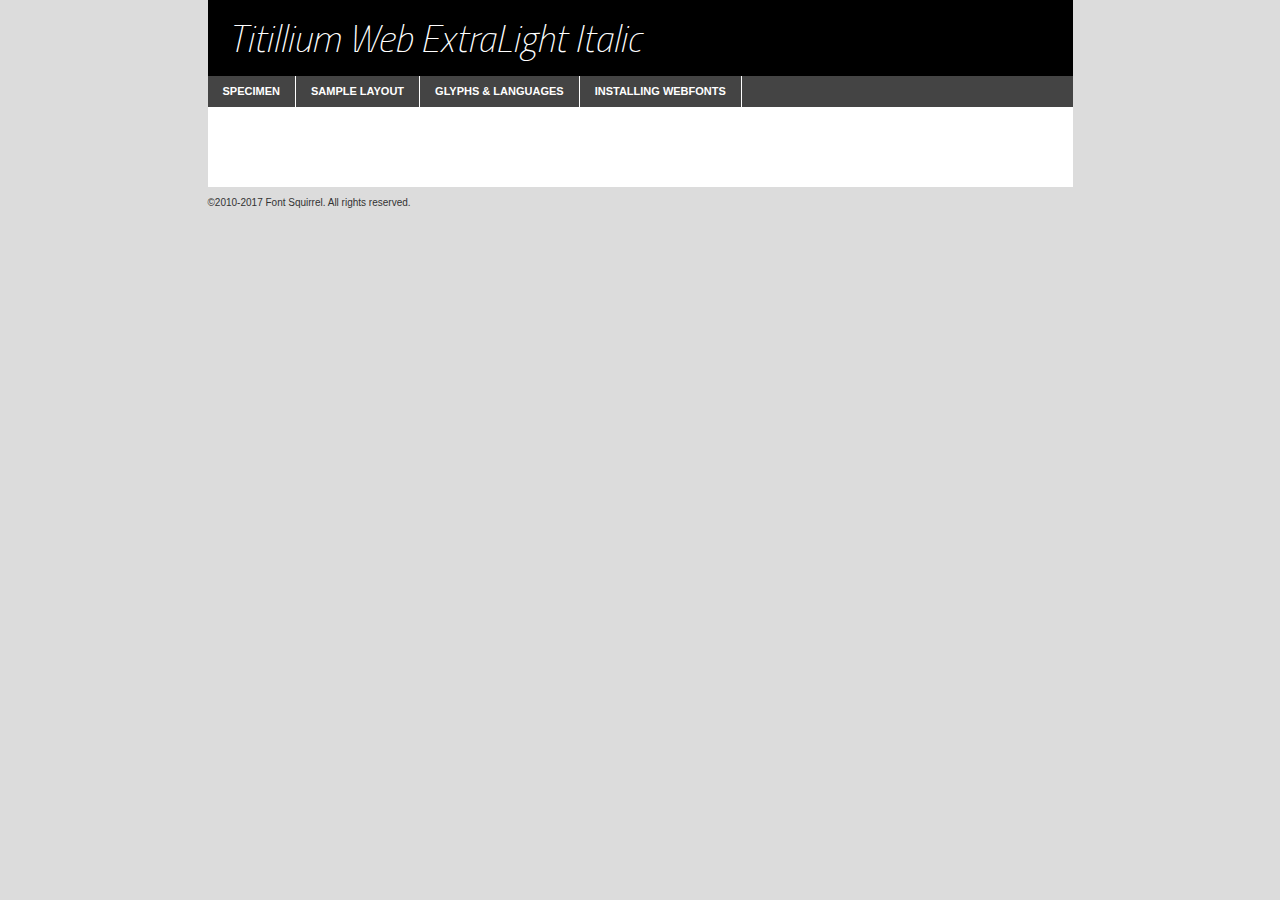
<file: fonts/webfontkit/titilliumweb-extralightitalic-demo.html>
<!DOCTYPE html PUBLIC "-//W3C//DTD XHTML 1.0 Transitional//EN"
	"http://www.w3.org/TR/xhtml1/DTD/xhtml1-transitional.dtd">

<html xmlns="http://www.w3.org/1999/xhtml" xml:lang="en" lang="en">
<head>
	<meta http-equiv="Content-Type" content="text/html; charset=utf-8" />
	<script src="http://ajax.googleapis.com/ajax/libs/jquery/1.7.2/jquery.min.js" type="text/javascript" charset="utf-8"></script>
	<script type="text/javascript">
	(function($){$.fn.easyTabs=function(option){var param=jQuery.extend({fadeSpeed:"fast",defaultContent:1,activeClass:'active'},option);$(this).each(function(){var thisId="#"+this.id;if(param.defaultContent==''){param.defaultContent=1;}
	if(typeof param.defaultContent=="number")
	{var defaultTab=$(thisId+" .tabs li:eq("+(param.defaultContent-1)+") a").attr('href').substr(1);}else{var defaultTab=param.defaultContent;}
	$(thisId+" .tabs li a").each(function(){var tabToHide=$(this).attr('href').substr(1);$("#"+tabToHide).addClass('easytabs-tab-content');});hideAll();changeContent(defaultTab);function hideAll(){$(thisId+" .easytabs-tab-content").hide();}
	function changeContent(tabId){hideAll();$(thisId+" .tabs li").removeClass(param.activeClass);$(thisId+" .tabs li a[href=#"+tabId+"]").closest('li').addClass(param.activeClass);if(param.fadeSpeed!="none")
	{$(thisId+" #"+tabId).fadeIn(param.fadeSpeed);}else{$(thisId+" #"+tabId).show();}}
	$(thisId+" .tabs li").click(function(){var tabId=$(this).find('a').attr('href').substr(1);changeContent(tabId);return false;});});}})(jQuery);
	</script>
	<link rel="stylesheet" href="specimen_files/specimen_stylesheet.css" type="text/css" charset="utf-8" />
	<link rel="stylesheet" href="stylesheet.css" type="text/css" charset="utf-8" />

	<style type="text/css">
					body{
				font-family: 'titillium_webXLtIt';
							}
		</style>

	<title>Titillium Web ExtraLight Italic Specimen</title>
	
	
	<script type="text/javascript" charset="utf-8">
		$(document).ready(function() {
			$('#container').easyTabs({defaultContent:1});
		});
	</script>
</head>

<body>
<div id="container">
	<div id="header">
		Titillium Web ExtraLight Italic	</div>
	<ul class="tabs">
		<li><a href="#specimen">Specimen</a></li>
		<li><a href="#layout">Sample Layout</a></li>
				<li><a href="#glyphs">Glyphs &amp; Languages</a></li>
		<li><a href="#installing">Installing Webfonts</a></li>
		
	</ul>
	
	<div id="main_content">

		
			<div id="specimen">
		
				<div class="section">
					<div class="grid12 firstcol">
						<div class="huge">AaBb</div>
					</div>
				</div>
		
				<div class="section">
					<div class="glyph_range">A&#x200B;B&#x200b;C&#x200b;D&#x200b;E&#x200b;F&#x200b;G&#x200b;H&#x200b;I&#x200b;J&#x200b;K&#x200b;L&#x200b;M&#x200b;N&#x200b;O&#x200b;P&#x200b;Q&#x200b;R&#x200b;S&#x200b;T&#x200b;U&#x200b;V&#x200b;W&#x200b;X&#x200b;Y&#x200b;Z&#x200b;a&#x200b;b&#x200b;c&#x200b;d&#x200b;e&#x200b;f&#x200b;g&#x200b;h&#x200b;i&#x200b;j&#x200b;k&#x200b;l&#x200b;m&#x200b;n&#x200b;o&#x200b;p&#x200b;q&#x200b;r&#x200b;s&#x200b;t&#x200b;u&#x200b;v&#x200b;w&#x200b;x&#x200b;y&#x200b;z&#x200b;1&#x200b;2&#x200b;3&#x200b;4&#x200b;5&#x200b;6&#x200b;7&#x200b;8&#x200b;9&#x200b;0&#x200b;&amp;&#x200b;.&#x200b;,&#x200b;?&#x200b;!&#x200b;&#64;&#x200b;(&#x200b;)&#x200b;#&#x200b;$&#x200b;%&#x200b;*&#x200b;+&#x200b;-&#x200b;=&#x200b;:&#x200b;;</div>
				</div>
				<div class="section">
					<div class="grid12 firstcol">
						<table class="sample_table">
							<tr><td>10</td><td class="size10">abcdefghijklmnopqrstuvwxyzABCDEFGHIJKLMNOPQRSTUVWXYZ0123456789abcdefghijklmnopqrstuvwxyzABCDEFGHIJKLMNOPQRSTUVWXYZ0123456789abcdefghijklmnopqrstuvwxyzABCDEFGHIJKLMNOPQRSTUVWXYZ</td></tr>
							<tr><td>11</td><td class="size11">abcdefghijklmnopqrstuvwxyzABCDEFGHIJKLMNOPQRSTUVWXYZ0123456789abcdefghijklmnopqrstuvwxyzABCDEFGHIJKLMNOPQRSTUVWXYZ0123456789abcdefghijklmnopqrstuvwxyzABCDEFGHIJKLMNOPQRSTUVWXYZ</td></tr>
							<tr><td>12</td><td class="size12">abcdefghijklmnopqrstuvwxyzABCDEFGHIJKLMNOPQRSTUVWXYZ0123456789abcdefghijklmnopqrstuvwxyzABCDEFGHIJKLMNOPQRSTUVWXYZ0123456789abcdefghijklmnopqrstuvwxyzABCDEFGHIJKLMNOPQRSTUVWXYZ</td></tr>
							<tr><td>13</td><td class="size13">abcdefghijklmnopqrstuvwxyzABCDEFGHIJKLMNOPQRSTUVWXYZ0123456789abcdefghijklmnopqrstuvwxyzABCDEFGHIJKLMNOPQRSTUVWXYZ0123456789abcdefghijklmnopqrstuvwxyzABCDEFGHIJKLMNOPQRSTUVWXYZ</td></tr>
							<tr><td>14</td><td class="size14">abcdefghijklmnopqrstuvwxyzABCDEFGHIJKLMNOPQRSTUVWXYZ0123456789abcdefghijklmnopqrstuvwxyzABCDEFGHIJKLMNOPQRSTUVWXYZ0123456789abcdefghijklmnopqrstuvwxyzABCDEFGHIJKLMNOPQRSTUVWXYZ</td></tr>
							<tr><td>16</td><td class="size16">abcdefghijklmnopqrstuvwxyzABCDEFGHIJKLMNOPQRSTUVWXYZ0123456789abcdefghijklmnopqrstuvwxyzABCDEFGHIJKLMNOPQRSTUVWXYZ</td></tr>
							<tr><td>18</td><td class="size18">abcdefghijklmnopqrstuvwxyzABCDEFGHIJKLMNOPQRSTUVWXYZ0123456789abcdefghijklmnopqrstuvwxyzABCDEFGHIJKLMNOPQRSTUVWXYZ</td></tr>
							<tr><td>20</td><td class="size20">abcdefghijklmnopqrstuvwxyzABCDEFGHIJKLMNOPQRSTUVWXYZ0123456789abcdefghijklmnopqrstuvwxyzABCDEFGHIJKLMNOPQRSTUVWXYZ</td></tr>
							<tr><td>24</td><td class="size24">abcdefghijklmnopqrstuvwxyzABCDEFGHIJKLMNOPQRSTUVWXYZ0123456789abcdefghijklmnopqrstuvwxyzABCDEFGHIJKLMNOPQRSTUVWXYZ</td></tr>
							<tr><td>30</td><td class="size30">abcdefghijklmnopqrstuvwxyzABCDEFGHIJKLMNOPQRSTUVWXYZ0123456789abcdefghijklmnopqrstuvwxyzABCDEFGHIJKLMNOPQRSTUVWXYZ</td></tr>
							<tr><td>36</td><td class="size36">abcdefghijklmnopqrstuvwxyzABCDEFGHIJKLMNOPQRSTUVWXYZ0123456789abcdefghijklmnopqrstuvwxyzABCDEFGHIJKLMNOPQRSTUVWXYZ</td></tr>
							<tr><td>48</td><td class="size48">abcdefghijklmnopqrstuvwxyzABCDEFGHIJKLMNOPQRSTUVWXYZ0123456789abcdefghijklmnopqrstuvwxyzABCDEFGHIJKLMNOPQRSTUVWXYZ</td></tr>
							<tr><td>60</td><td class="size60">abcdefghijklmnopqrstuvwxyzABCDEFGHIJKLMNOPQRSTUVWXYZ0123456789abcdefghijklmnopqrstuvwxyzABCDEFGHIJKLMNOPQRSTUVWXYZ</td></tr>
							<tr><td>72</td><td class="size72">abcdefghijklmnopqrstuvwxyzABCDEFGHIJKLMNOPQRSTUVWXYZ0123456789abcdefghijklmnopqrstuvwxyzABCDEFGHIJKLMNOPQRSTUVWXYZ</td></tr>
							<tr><td>90</td><td class="size90">abcdefghijklmnopqrstuvwxyzABCDEFGHIJKLMNOPQRSTUVWXYZ0123456789abcdefghijklmnopqrstuvwxyzABCDEFGHIJKLMNOPQRSTUVWXYZ</td></tr>
						</table>
				
					</div>
			
				</div>
		
		
		
								<div class="section" id="bodycomparison">


										<div id="xheight">
				<div class="fontbody">&#x25FC;&#x25FC;&#x25FC;&#x25FC;&#x25FC;&#x25FC;&#x25FC;&#x25FC;&#x25FC;&#x25FC;&#x25FC;&#x25FC;&#x25FC;&#x25FC;&#x25FC;&#x25FC;&#x25FC;&#x25FC;&#x25FC;&#x25FC;&#x25FC;&#x25FC;&#x25FC;&#x25FC;&#x25FC;&#x25FC;&#x25FC;&#x25FC;&#x25FC;&#x25FC;&#x25FC;&#x25FC;&#x25FC;&#x25FC;&#x25FC;&#x25FC;&#x25FC;&#x25FC;&#x25FC;&#x25FC;&#x25FC;&#x25FC;&#x25FC;&#x25FC;&#x25FC;&#x25FC;&#x25FC;&#x25FC;&#x25FC;&#x25FC;&#x25FC;&#x25FC;&#x25FC;&#x25FC;&#x25FC;&#x25FC;&#x25FC;&#x25FC;&#x25FC;&#x25FC;&#x25FC;&#x25FC;&#x25FC;&#x25FC;&#x25FC;&#x25FC;&#x25FC;&#x25FC;&#x25FC;&#x25FC;&#x25FC;&#x25FC;&#x25FC;&#x25FC;&#x25FC;&#x25FC;&#x25FC;&#x25FC;&#x25FC;&#x25FC;&#x25FC;&#x25FC;&#x25FC;&#x25FC;&#x25FC;&#x25FC;&#x25FC;&#x25FC;&#x25FC;&#x25FC;&#x25FC;&#x25FC;&#x25FC;&#x25FC;&#x25FC;&#x25FC;&#x25FC;&#x25FC;&#x25FC;body</div><div class="arialbody">body</div><div class="verdanabody">body</div><div class="georgiabody">body</div></div>
										<div class="fontbody" style="z-index:1">
											body<span>Titillium Web ExtraLight Italic</span>
										</div>
										<div class="arialbody" style="z-index:1">
											body<span>Arial</span>
										</div>
										<div class="verdanabody" style="z-index:1">
											body<span>Verdana</span>
										</div>
										<div class="georgiabody" style="z-index:1">
											body<span>Georgia</span>
										</div>



								</div>
		
		
				<div class="section psample psample_row1" id="">
					
					<div class="grid2 firstcol">
						<p class="size10"><span>10.</span>Aenean lacinia bibendum nulla sed consectetur. Fusce dapibus, tellus ac cursus commodo, tortor mauris condimentum nibh, ut fermentum massa justo sit amet risus. Nullam id dolor id nibh ultricies vehicula ut id elit. Cum sociis natoque penatibus et magnis dis parturient montes, nascetur ridiculus mus. Nulla vitae elit libero, a pharetra augue.</p>
			
					</div>
					<div class="grid3">
						<p class="size11"><span>11.</span>Aenean lacinia bibendum nulla sed consectetur. Fusce dapibus, tellus ac cursus commodo, tortor mauris condimentum nibh, ut fermentum massa justo sit amet risus. Nullam id dolor id nibh ultricies vehicula ut id elit. Cum sociis natoque penatibus et magnis dis parturient montes, nascetur ridiculus mus. Nulla vitae elit libero, a pharetra augue.</p>
			
					</div>
					<div class="grid3">
						<p class="size12"><span>12.</span>Aenean lacinia bibendum nulla sed consectetur. Fusce dapibus, tellus ac cursus commodo, tortor mauris condimentum nibh, ut fermentum massa justo sit amet risus. Nullam id dolor id nibh ultricies vehicula ut id elit. Cum sociis natoque penatibus et magnis dis parturient montes, nascetur ridiculus mus. Nulla vitae elit libero, a pharetra augue.</p>
			
					</div>
					<div class="grid4">
						<p class="size13"><span>13.</span>Aenean lacinia bibendum nulla sed consectetur. Fusce dapibus, tellus ac cursus commodo, tortor mauris condimentum nibh, ut fermentum massa justo sit amet risus. Nullam id dolor id nibh ultricies vehicula ut id elit. Cum sociis natoque penatibus et magnis dis parturient montes, nascetur ridiculus mus. Nulla vitae elit libero, a pharetra augue.</p>
			
					</div>
					<div class="white_blend"></div>
					
				</div>
				<div class="section psample psample_row2" id="">
					<div class="grid3 firstcol">
						<p class="size14"><span>14.</span>Aenean lacinia bibendum nulla sed consectetur. Fusce dapibus, tellus ac cursus commodo, tortor mauris condimentum nibh, ut fermentum massa justo sit amet risus. Nullam id dolor id nibh ultricies vehicula ut id elit. Cum sociis natoque penatibus et magnis dis parturient montes, nascetur ridiculus mus. Nulla vitae elit libero, a pharetra augue.</p>
			
					</div>
					<div class="grid4">
						<p class="size16"><span>16.</span>Aenean lacinia bibendum nulla sed consectetur. Fusce dapibus, tellus ac cursus commodo, tortor mauris condimentum nibh, ut fermentum massa justo sit amet risus. Nullam id dolor id nibh ultricies vehicula ut id elit. Cum sociis natoque penatibus et magnis dis parturient montes, nascetur ridiculus mus. Nulla vitae elit libero, a pharetra augue.</p>
			
					</div>
					<div class="grid5">
						<p class="size18"><span>18.</span>Aenean lacinia bibendum nulla sed consectetur. Fusce dapibus, tellus ac cursus commodo, tortor mauris condimentum nibh, ut fermentum massa justo sit amet risus. Nullam id dolor id nibh ultricies vehicula ut id elit. Cum sociis natoque penatibus et magnis dis parturient montes, nascetur ridiculus mus. Nulla vitae elit libero, a pharetra augue.</p>
			
					</div>

					<div class="white_blend"></div>

				</div>
				
				<div class="section psample psample_row3" id="">
					<div class="grid5 firstcol">
						<p class="size20"><span>20.</span>Aenean lacinia bibendum nulla sed consectetur. Fusce dapibus, tellus ac cursus commodo, tortor mauris condimentum nibh, ut fermentum massa justo sit amet risus. Nullam id dolor id nibh ultricies vehicula ut id elit. Cum sociis natoque penatibus et magnis dis parturient montes, nascetur ridiculus mus. Nulla vitae elit libero, a pharetra augue.</p>
					</div>
					<div class="grid7">
						<p class="size24"><span>24.</span>Aenean lacinia bibendum nulla sed consectetur. Fusce dapibus, tellus ac cursus commodo, tortor mauris condimentum nibh, ut fermentum massa justo sit amet risus. Nullam id dolor id nibh ultricies vehicula ut id elit. Cum sociis natoque penatibus et magnis dis parturient montes, nascetur ridiculus mus. Nulla vitae elit libero, a pharetra augue.</p>
					</div>
					
					<div class="white_blend"></div>
					
				</div>
				
				<div class="section psample psample_row4" id="">
					<div class="grid12 firstcol">
						<p class="size30"><span>30.</span>Aenean lacinia bibendum nulla sed consectetur. Fusce dapibus, tellus ac cursus commodo, tortor mauris condimentum nibh, ut fermentum massa justo sit amet risus. Nullam id dolor id nibh ultricies vehicula ut id elit. Cum sociis natoque penatibus et magnis dis parturient montes, nascetur ridiculus mus. Nulla vitae elit libero, a pharetra augue.</p>
					</div>
					<div class="white_blend"></div>
					
				</div>
				
				
				
				<div class="section psample psample_row1 fullreverse">
					<div class="grid2 firstcol">
						<p class="size10"><span>10.</span>Aenean lacinia bibendum nulla sed consectetur. Fusce dapibus, tellus ac cursus commodo, tortor mauris condimentum nibh, ut fermentum massa justo sit amet risus. Nullam id dolor id nibh ultricies vehicula ut id elit. Cum sociis natoque penatibus et magnis dis parturient montes, nascetur ridiculus mus. Nulla vitae elit libero, a pharetra augue.</p>
			
					</div>
					<div class="grid3">
						<p class="size11"><span>11.</span>Aenean lacinia bibendum nulla sed consectetur. Fusce dapibus, tellus ac cursus commodo, tortor mauris condimentum nibh, ut fermentum massa justo sit amet risus. Nullam id dolor id nibh ultricies vehicula ut id elit. Cum sociis natoque penatibus et magnis dis parturient montes, nascetur ridiculus mus. Nulla vitae elit libero, a pharetra augue.</p>
			
					</div>
					<div class="grid3">
						<p class="size12"><span>12.</span>Aenean lacinia bibendum nulla sed consectetur. Fusce dapibus, tellus ac cursus commodo, tortor mauris condimentum nibh, ut fermentum massa justo sit amet risus. Nullam id dolor id nibh ultricies vehicula ut id elit. Cum sociis natoque penatibus et magnis dis parturient montes, nascetur ridiculus mus. Nulla vitae elit libero, a pharetra augue.</p>
			
					</div>
					<div class="grid4">
						<p class="size13"><span>13.</span>Aenean lacinia bibendum nulla sed consectetur. Fusce dapibus, tellus ac cursus commodo, tortor mauris condimentum nibh, ut fermentum massa justo sit amet risus. Nullam id dolor id nibh ultricies vehicula ut id elit. Cum sociis natoque penatibus et magnis dis parturient montes, nascetur ridiculus mus. Nulla vitae elit libero, a pharetra augue.</p>
			
					</div>
					<div class="black_blend"></div>
					
				</div>
				
				<div class="section psample psample_row2 fullreverse">
					<div class="grid3 firstcol">
						<p class="size14"><span>14.</span>Aenean lacinia bibendum nulla sed consectetur. Fusce dapibus, tellus ac cursus commodo, tortor mauris condimentum nibh, ut fermentum massa justo sit amet risus. Nullam id dolor id nibh ultricies vehicula ut id elit. Cum sociis natoque penatibus et magnis dis parturient montes, nascetur ridiculus mus. Nulla vitae elit libero, a pharetra augue.</p>
			
					</div>
					<div class="grid4">
						<p class="size16"><span>16.</span>Aenean lacinia bibendum nulla sed consectetur. Fusce dapibus, tellus ac cursus commodo, tortor mauris condimentum nibh, ut fermentum massa justo sit amet risus. Nullam id dolor id nibh ultricies vehicula ut id elit. Cum sociis natoque penatibus et magnis dis parturient montes, nascetur ridiculus mus. Nulla vitae elit libero, a pharetra augue.</p>
			
					</div>
					<div class="grid5">
						<p class="size18"><span>18.</span>Aenean lacinia bibendum nulla sed consectetur. Fusce dapibus, tellus ac cursus commodo, tortor mauris condimentum nibh, ut fermentum massa justo sit amet risus. Nullam id dolor id nibh ultricies vehicula ut id elit. Cum sociis natoque penatibus et magnis dis parturient montes, nascetur ridiculus mus. Nulla vitae elit libero, a pharetra augue.</p>
			
					</div>
					<div class="black_blend"></div>

				</div>
				
				<div class="section psample fullreverse psample_row3" id="">
					<div class="grid5 firstcol">
						<p class="size20"><span>20.</span>Aenean lacinia bibendum nulla sed consectetur. Fusce dapibus, tellus ac cursus commodo, tortor mauris condimentum nibh, ut fermentum massa justo sit amet risus. Nullam id dolor id nibh ultricies vehicula ut id elit. Cum sociis natoque penatibus et magnis dis parturient montes, nascetur ridiculus mus. Nulla vitae elit libero, a pharetra augue.</p>
					</div>
					<div class="grid7">
						<p class="size24"><span>24.</span>Aenean lacinia bibendum nulla sed consectetur. Fusce dapibus, tellus ac cursus commodo, tortor mauris condimentum nibh, ut fermentum massa justo sit amet risus. Nullam id dolor id nibh ultricies vehicula ut id elit. Cum sociis natoque penatibus et magnis dis parturient montes, nascetur ridiculus mus. Nulla vitae elit libero, a pharetra augue.</p>
					</div>
					
					<div class="black_blend"></div>
					
				</div>
				
				<div class="section psample fullreverse psample_row4" id="" style="border-bottom: 20px #000 solid;">
					<div class="grid12 firstcol">
						<p class="size30"><span>30.</span>Aenean lacinia bibendum nulla sed consectetur. Fusce dapibus, tellus ac cursus commodo, tortor mauris condimentum nibh, ut fermentum massa justo sit amet risus. Nullam id dolor id nibh ultricies vehicula ut id elit. Cum sociis natoque penatibus et magnis dis parturient montes, nascetur ridiculus mus. Nulla vitae elit libero, a pharetra augue.</p>
					</div>
					<div class="black_blend"></div>
					
				</div>
				
				
				
				
			</div>
			
			<div id="layout">
				
				<div class="section">
					
					<div class="grid12 firstcol">
						<h1>Lorem Ipsum Dolor</h1>
						<h2>Etiam porta sem malesuada magna mollis euismod</h2>
						
						<p class="byline">By <a href="#link">Aenean Lacinia</a></p>
					</div>
				</div>
				<div class="section">
					<div class="grid8 firstcol">
						<p class="large">Donec sed odio dui. Morbi leo risus, porta ac consectetur ac, vestibulum at eros. Fusce dapibus, tellus ac cursus commodo, tortor mauris condimentum nibh, ut fermentum massa justo sit amet risus. </p>

						
						<h3>Pellentesque ornare sem</h3>

						<p>Maecenas sed diam eget risus varius blandit sit amet non magna. Maecenas faucibus mollis interdum. Donec ullamcorper nulla non metus auctor fringilla. Nullam id dolor id nibh ultricies vehicula ut id elit. Nullam id dolor id nibh ultricies vehicula ut id elit. </p>

						<p>Aenean eu leo quam. Pellentesque ornare sem lacinia quam venenatis vestibulum. Lorem ipsum dolor sit amet, consectetur adipiscing elit. Cum sociis natoque penatibus et magnis dis parturient montes, nascetur ridiculus mus. </p>

						<p>Nulla vitae elit libero, a pharetra augue. Praesent commodo cursus magna, vel scelerisque nisl consectetur et. Aenean lacinia bibendum nulla sed consectetur. </p>

						<p>Nullam quis risus eget urna mollis ornare vel eu leo. Nullam quis risus eget urna mollis ornare vel eu leo. Maecenas sed diam eget risus varius blandit sit amet non magna. Donec ullamcorper nulla non metus auctor fringilla. </p>

						<h3>Cras mattis consectetur</h3>

						<p>Aenean eu leo quam. Pellentesque ornare sem lacinia quam venenatis vestibulum. Aenean lacinia bibendum nulla sed consectetur. Integer posuere erat a ante venenatis dapibus posuere velit aliquet. Cras mattis consectetur purus sit amet fermentum. </p>

						<p>Nullam id dolor id nibh ultricies vehicula ut id elit. Nullam quis risus eget urna mollis ornare vel eu leo. Cras mattis consectetur purus sit amet fermentum.</p>
					</div>
					
					<div class="grid4 sidebar">
						
						<div class="box reverse">
							<p class="last">Nullam quis risus eget urna mollis ornare vel eu leo. Donec ullamcorper nulla non metus auctor fringilla. Cras mattis consectetur purus sit amet fermentum. Sed posuere consectetur est at lobortis. Lorem ipsum dolor sit amet, consectetur adipiscing elit. </p>
						</div>
						
						<p class="caption">Maecenas sed diam eget risus varius.</p>

						<p>Vestibulum id ligula porta felis euismod semper. Integer posuere erat a ante venenatis dapibus posuere velit aliquet. Vestibulum id ligula porta felis euismod semper. Sed posuere consectetur est at lobortis. Maecenas sed diam eget risus varius blandit sit amet non magna. Fusce dapibus, tellus ac cursus commodo, tortor mauris condimentum nibh, ut fermentum massa justo sit amet risus. </p>

					

						<p>Duis mollis, est non commodo luctus, nisi erat porttitor ligula, eget lacinia odio sem nec elit. Aenean lacinia bibendum nulla sed consectetur. Vivamus sagittis lacus vel augue laoreet rutrum faucibus dolor auctor. Aenean lacinia bibendum nulla sed consectetur. Nullam quis risus eget urna mollis ornare vel eu leo. </p>

						<p>Praesent commodo cursus magna, vel scelerisque nisl consectetur et. Donec ullamcorper nulla non metus auctor fringilla. Maecenas faucibus mollis interdum. Fusce dapibus, tellus ac cursus commodo, tortor mauris condimentum nibh, ut fermentum massa justo sit amet risus. </p>

					</div>
				</div>
				
			</div>


			



		<div id="glyphs">
			<div class="section">
				<div class="grid12 firstcol">
			
				<h1>Language Support</h1>
				<p>The subset of Titillium Web ExtraLight Italic in this kit supports the following languages:<br />
			
					Albanian, Basque, Belarusian_lacinka, Bosnian, Breton, Chamorro, Chichewa_nyanja, Croatian, Czech, Danish, Dutch, English, Esperanto, Estonian, Faroese, Finnish, French, Frisian, Galician, German, Hungarian, Icelandic, Italian, Latvian, Lithuanian, Malagasy, Maltese, Norwegian, Polish, Portuguese, Romanian, Serbian, Slovak, Slovenian, Spanish, Turkish, Welsh, Alsatian, Aragonese, Arapaho, Aromanian, Arrernte, Asturian, Aymara, Bislama, Cebuano, Cheyenne, Cimbrian, Corsican, Fijian, French_creole, Friulian, Genoese, Gilbertese, Greenlandic, Haitian_creole, Hawaiian, Hiligaynon, Hmong, Hopi, Ibanag, Iloko_ilokano, Indonesian, Interglossa_glosa, Interlingua, Irish_gaelic, Istro-romanian, Jerriais, Kashubian, Kurdish_kurmanji, Ladin, Lojban, Lombard, Low_saxon, Luxembourgeois, Malay_latinized, Manx, Maori, Megleno-romanian, Mohawk, Nahuatl, Norfolk_pitcairnese, Northern_sotho, Occitan, Oromo, Pangasinan, Papiamento, Piedmontese, Potawatomi, Quechua, Rhaeto-romance, Romansh, Rotokas, Sami_inari, Sami_lule, Samoan, Sardinian, Scots_gaelic, Seychelles_creole, Shona, Sicilian, Somali, Southern_ndebele, Southern_sotho, Swahili, Swati_swazi, Tagalog_filipino_pilipino, Tahitian, Tausug, Tetum, Tok_pisin, Tongan, Tswana, Turkmen, Turkmen_latinized, Tuvaluan, Uyghur_latinized, Veps, Volapuk, Votic_latinized, Walloon, Warlpiri, Xhosa, Yapese, Zulu, Latinbasic, Ubasic, Demo				</p>
				<h1>Glyph Chart</h1>
				<p>The subset of Titillium Web ExtraLight Italic in this kit includes all the glyphs listed below. Unicode entities are included above each glyph to help you insert individual characters into your layout.</p>
				<div id="glyph_chart">
			
																				 <div><p>&amp;#13;</p>&#13;</div>
																				 <div><p>&amp;#32;</p>&#32;</div>
																				 <div><p>&amp;#33;</p>&#33;</div>
																				 <div><p>&amp;#34;</p>&#34;</div>
																				 <div><p>&amp;#35;</p>&#35;</div>
																				 <div><p>&amp;#36;</p>&#36;</div>
																				 <div><p>&amp;#37;</p>&#37;</div>
																				 <div><p>&amp;#38;</p>&#38;</div>
																				 <div><p>&amp;#39;</p>&#39;</div>
																				 <div><p>&amp;#40;</p>&#40;</div>
																				 <div><p>&amp;#41;</p>&#41;</div>
																				 <div><p>&amp;#42;</p>&#42;</div>
																				 <div><p>&amp;#43;</p>&#43;</div>
																				 <div><p>&amp;#44;</p>&#44;</div>
																				 <div><p>&amp;#45;</p>&#45;</div>
																				 <div><p>&amp;#46;</p>&#46;</div>
																				 <div><p>&amp;#47;</p>&#47;</div>
																				 <div><p>&amp;#48;</p>&#48;</div>
																				 <div><p>&amp;#49;</p>&#49;</div>
																				 <div><p>&amp;#50;</p>&#50;</div>
																				 <div><p>&amp;#51;</p>&#51;</div>
																				 <div><p>&amp;#52;</p>&#52;</div>
																				 <div><p>&amp;#53;</p>&#53;</div>
																				 <div><p>&amp;#54;</p>&#54;</div>
																				 <div><p>&amp;#55;</p>&#55;</div>
																				 <div><p>&amp;#56;</p>&#56;</div>
																				 <div><p>&amp;#57;</p>&#57;</div>
																				 <div><p>&amp;#58;</p>&#58;</div>
																				 <div><p>&amp;#59;</p>&#59;</div>
																				 <div><p>&amp;#60;</p>&#60;</div>
																				 <div><p>&amp;#61;</p>&#61;</div>
																				 <div><p>&amp;#62;</p>&#62;</div>
																				 <div><p>&amp;#63;</p>&#63;</div>
																				 <div><p>&amp;#64;</p>&#64;</div>
																				 <div><p>&amp;#65;</p>&#65;</div>
																				 <div><p>&amp;#66;</p>&#66;</div>
																				 <div><p>&amp;#67;</p>&#67;</div>
																				 <div><p>&amp;#68;</p>&#68;</div>
																				 <div><p>&amp;#69;</p>&#69;</div>
																				 <div><p>&amp;#70;</p>&#70;</div>
																				 <div><p>&amp;#71;</p>&#71;</div>
																				 <div><p>&amp;#72;</p>&#72;</div>
																				 <div><p>&amp;#73;</p>&#73;</div>
																				 <div><p>&amp;#74;</p>&#74;</div>
																				 <div><p>&amp;#75;</p>&#75;</div>
																				 <div><p>&amp;#76;</p>&#76;</div>
																				 <div><p>&amp;#77;</p>&#77;</div>
																				 <div><p>&amp;#78;</p>&#78;</div>
																				 <div><p>&amp;#79;</p>&#79;</div>
																				 <div><p>&amp;#80;</p>&#80;</div>
																				 <div><p>&amp;#81;</p>&#81;</div>
																				 <div><p>&amp;#82;</p>&#82;</div>
																				 <div><p>&amp;#83;</p>&#83;</div>
																				 <div><p>&amp;#84;</p>&#84;</div>
																				 <div><p>&amp;#85;</p>&#85;</div>
																				 <div><p>&amp;#86;</p>&#86;</div>
																				 <div><p>&amp;#87;</p>&#87;</div>
																				 <div><p>&amp;#88;</p>&#88;</div>
																				 <div><p>&amp;#89;</p>&#89;</div>
																				 <div><p>&amp;#90;</p>&#90;</div>
																				 <div><p>&amp;#91;</p>&#91;</div>
																				 <div><p>&amp;#92;</p>&#92;</div>
																				 <div><p>&amp;#93;</p>&#93;</div>
																				 <div><p>&amp;#94;</p>&#94;</div>
																				 <div><p>&amp;#95;</p>&#95;</div>
																				 <div><p>&amp;#96;</p>&#96;</div>
																				 <div><p>&amp;#97;</p>&#97;</div>
																				 <div><p>&amp;#98;</p>&#98;</div>
																				 <div><p>&amp;#99;</p>&#99;</div>
																				 <div><p>&amp;#100;</p>&#100;</div>
																				 <div><p>&amp;#101;</p>&#101;</div>
																				 <div><p>&amp;#102;</p>&#102;</div>
																				 <div><p>&amp;#103;</p>&#103;</div>
																				 <div><p>&amp;#104;</p>&#104;</div>
																				 <div><p>&amp;#105;</p>&#105;</div>
																				 <div><p>&amp;#106;</p>&#106;</div>
																				 <div><p>&amp;#107;</p>&#107;</div>
																				 <div><p>&amp;#108;</p>&#108;</div>
																				 <div><p>&amp;#109;</p>&#109;</div>
																				 <div><p>&amp;#110;</p>&#110;</div>
																				 <div><p>&amp;#111;</p>&#111;</div>
																				 <div><p>&amp;#112;</p>&#112;</div>
																				 <div><p>&amp;#113;</p>&#113;</div>
																				 <div><p>&amp;#114;</p>&#114;</div>
																				 <div><p>&amp;#115;</p>&#115;</div>
																				 <div><p>&amp;#116;</p>&#116;</div>
																				 <div><p>&amp;#117;</p>&#117;</div>
																				 <div><p>&amp;#118;</p>&#118;</div>
																				 <div><p>&amp;#119;</p>&#119;</div>
																				 <div><p>&amp;#120;</p>&#120;</div>
																				 <div><p>&amp;#121;</p>&#121;</div>
																				 <div><p>&amp;#122;</p>&#122;</div>
																				 <div><p>&amp;#123;</p>&#123;</div>
																				 <div><p>&amp;#124;</p>&#124;</div>
																				 <div><p>&amp;#125;</p>&#125;</div>
																				 <div><p>&amp;#126;</p>&#126;</div>
																				 <div><p>&amp;#160;</p>&#160;</div>
																				 <div><p>&amp;#161;</p>&#161;</div>
																				 <div><p>&amp;#162;</p>&#162;</div>
																				 <div><p>&amp;#163;</p>&#163;</div>
																				 <div><p>&amp;#164;</p>&#164;</div>
																				 <div><p>&amp;#165;</p>&#165;</div>
																				 <div><p>&amp;#166;</p>&#166;</div>
																				 <div><p>&amp;#167;</p>&#167;</div>
																				 <div><p>&amp;#168;</p>&#168;</div>
																				 <div><p>&amp;#169;</p>&#169;</div>
																				 <div><p>&amp;#170;</p>&#170;</div>
																				 <div><p>&amp;#171;</p>&#171;</div>
																				 <div><p>&amp;#172;</p>&#172;</div>
																				 <div><p>&amp;#173;</p>&#173;</div>
																				 <div><p>&amp;#174;</p>&#174;</div>
																				 <div><p>&amp;#175;</p>&#175;</div>
																				 <div><p>&amp;#176;</p>&#176;</div>
																				 <div><p>&amp;#177;</p>&#177;</div>
																				 <div><p>&amp;#178;</p>&#178;</div>
																				 <div><p>&amp;#179;</p>&#179;</div>
																				 <div><p>&amp;#180;</p>&#180;</div>
																				 <div><p>&amp;#181;</p>&#181;</div>
																				 <div><p>&amp;#182;</p>&#182;</div>
																				 <div><p>&amp;#183;</p>&#183;</div>
																				 <div><p>&amp;#184;</p>&#184;</div>
																				 <div><p>&amp;#185;</p>&#185;</div>
																				 <div><p>&amp;#186;</p>&#186;</div>
																				 <div><p>&amp;#187;</p>&#187;</div>
																				 <div><p>&amp;#188;</p>&#188;</div>
																				 <div><p>&amp;#189;</p>&#189;</div>
																				 <div><p>&amp;#190;</p>&#190;</div>
																				 <div><p>&amp;#191;</p>&#191;</div>
																				 <div><p>&amp;#192;</p>&#192;</div>
																				 <div><p>&amp;#193;</p>&#193;</div>
																				 <div><p>&amp;#194;</p>&#194;</div>
																				 <div><p>&amp;#195;</p>&#195;</div>
																				 <div><p>&amp;#196;</p>&#196;</div>
																				 <div><p>&amp;#197;</p>&#197;</div>
																				 <div><p>&amp;#198;</p>&#198;</div>
																				 <div><p>&amp;#199;</p>&#199;</div>
																				 <div><p>&amp;#200;</p>&#200;</div>
																				 <div><p>&amp;#201;</p>&#201;</div>
																				 <div><p>&amp;#202;</p>&#202;</div>
																				 <div><p>&amp;#203;</p>&#203;</div>
																				 <div><p>&amp;#204;</p>&#204;</div>
																				 <div><p>&amp;#205;</p>&#205;</div>
																				 <div><p>&amp;#206;</p>&#206;</div>
																				 <div><p>&amp;#207;</p>&#207;</div>
																				 <div><p>&amp;#208;</p>&#208;</div>
																				 <div><p>&amp;#209;</p>&#209;</div>
																				 <div><p>&amp;#210;</p>&#210;</div>
																				 <div><p>&amp;#211;</p>&#211;</div>
																				 <div><p>&amp;#212;</p>&#212;</div>
																				 <div><p>&amp;#213;</p>&#213;</div>
																				 <div><p>&amp;#214;</p>&#214;</div>
																				 <div><p>&amp;#215;</p>&#215;</div>
																				 <div><p>&amp;#216;</p>&#216;</div>
																				 <div><p>&amp;#217;</p>&#217;</div>
																				 <div><p>&amp;#218;</p>&#218;</div>
																				 <div><p>&amp;#219;</p>&#219;</div>
																				 <div><p>&amp;#220;</p>&#220;</div>
																				 <div><p>&amp;#221;</p>&#221;</div>
																				 <div><p>&amp;#222;</p>&#222;</div>
																				 <div><p>&amp;#223;</p>&#223;</div>
																				 <div><p>&amp;#224;</p>&#224;</div>
																				 <div><p>&amp;#225;</p>&#225;</div>
																				 <div><p>&amp;#226;</p>&#226;</div>
																				 <div><p>&amp;#227;</p>&#227;</div>
																				 <div><p>&amp;#228;</p>&#228;</div>
																				 <div><p>&amp;#229;</p>&#229;</div>
																				 <div><p>&amp;#230;</p>&#230;</div>
																				 <div><p>&amp;#231;</p>&#231;</div>
																				 <div><p>&amp;#232;</p>&#232;</div>
																				 <div><p>&amp;#233;</p>&#233;</div>
																				 <div><p>&amp;#234;</p>&#234;</div>
																				 <div><p>&amp;#235;</p>&#235;</div>
																				 <div><p>&amp;#236;</p>&#236;</div>
																				 <div><p>&amp;#237;</p>&#237;</div>
																				 <div><p>&amp;#238;</p>&#238;</div>
																				 <div><p>&amp;#239;</p>&#239;</div>
																				 <div><p>&amp;#240;</p>&#240;</div>
																				 <div><p>&amp;#241;</p>&#241;</div>
																				 <div><p>&amp;#242;</p>&#242;</div>
																				 <div><p>&amp;#243;</p>&#243;</div>
																				 <div><p>&amp;#244;</p>&#244;</div>
																				 <div><p>&amp;#245;</p>&#245;</div>
																				 <div><p>&amp;#246;</p>&#246;</div>
																				 <div><p>&amp;#247;</p>&#247;</div>
																				 <div><p>&amp;#248;</p>&#248;</div>
																				 <div><p>&amp;#249;</p>&#249;</div>
																				 <div><p>&amp;#250;</p>&#250;</div>
																				 <div><p>&amp;#251;</p>&#251;</div>
																				 <div><p>&amp;#252;</p>&#252;</div>
																				 <div><p>&amp;#253;</p>&#253;</div>
																				 <div><p>&amp;#254;</p>&#254;</div>
																				 <div><p>&amp;#255;</p>&#255;</div>
																				 <div><p>&amp;#256;</p>&#256;</div>
																				 <div><p>&amp;#257;</p>&#257;</div>
																				 <div><p>&amp;#258;</p>&#258;</div>
																				 <div><p>&amp;#259;</p>&#259;</div>
																				 <div><p>&amp;#260;</p>&#260;</div>
																				 <div><p>&amp;#261;</p>&#261;</div>
																				 <div><p>&amp;#262;</p>&#262;</div>
																				 <div><p>&amp;#263;</p>&#263;</div>
																				 <div><p>&amp;#264;</p>&#264;</div>
																				 <div><p>&amp;#265;</p>&#265;</div>
																				 <div><p>&amp;#266;</p>&#266;</div>
																				 <div><p>&amp;#267;</p>&#267;</div>
																				 <div><p>&amp;#268;</p>&#268;</div>
																				 <div><p>&amp;#269;</p>&#269;</div>
																				 <div><p>&amp;#270;</p>&#270;</div>
																				 <div><p>&amp;#271;</p>&#271;</div>
																				 <div><p>&amp;#272;</p>&#272;</div>
																				 <div><p>&amp;#273;</p>&#273;</div>
																				 <div><p>&amp;#274;</p>&#274;</div>
																				 <div><p>&amp;#275;</p>&#275;</div>
																				 <div><p>&amp;#276;</p>&#276;</div>
																				 <div><p>&amp;#277;</p>&#277;</div>
																				 <div><p>&amp;#278;</p>&#278;</div>
																				 <div><p>&amp;#279;</p>&#279;</div>
																				 <div><p>&amp;#280;</p>&#280;</div>
																				 <div><p>&amp;#281;</p>&#281;</div>
																				 <div><p>&amp;#282;</p>&#282;</div>
																				 <div><p>&amp;#283;</p>&#283;</div>
																				 <div><p>&amp;#284;</p>&#284;</div>
																				 <div><p>&amp;#285;</p>&#285;</div>
																				 <div><p>&amp;#286;</p>&#286;</div>
																				 <div><p>&amp;#287;</p>&#287;</div>
																				 <div><p>&amp;#288;</p>&#288;</div>
																				 <div><p>&amp;#289;</p>&#289;</div>
																				 <div><p>&amp;#290;</p>&#290;</div>
																				 <div><p>&amp;#291;</p>&#291;</div>
																				 <div><p>&amp;#292;</p>&#292;</div>
																				 <div><p>&amp;#293;</p>&#293;</div>
																				 <div><p>&amp;#294;</p>&#294;</div>
																				 <div><p>&amp;#295;</p>&#295;</div>
																				 <div><p>&amp;#296;</p>&#296;</div>
																				 <div><p>&amp;#297;</p>&#297;</div>
																				 <div><p>&amp;#298;</p>&#298;</div>
																				 <div><p>&amp;#299;</p>&#299;</div>
																				 <div><p>&amp;#300;</p>&#300;</div>
																				 <div><p>&amp;#301;</p>&#301;</div>
																				 <div><p>&amp;#302;</p>&#302;</div>
																				 <div><p>&amp;#303;</p>&#303;</div>
																				 <div><p>&amp;#304;</p>&#304;</div>
																				 <div><p>&amp;#305;</p>&#305;</div>
																				 <div><p>&amp;#308;</p>&#308;</div>
																				 <div><p>&amp;#309;</p>&#309;</div>
																				 <div><p>&amp;#310;</p>&#310;</div>
																				 <div><p>&amp;#311;</p>&#311;</div>
																				 <div><p>&amp;#313;</p>&#313;</div>
																				 <div><p>&amp;#314;</p>&#314;</div>
																				 <div><p>&amp;#315;</p>&#315;</div>
																				 <div><p>&amp;#316;</p>&#316;</div>
																				 <div><p>&amp;#317;</p>&#317;</div>
																				 <div><p>&amp;#318;</p>&#318;</div>
																				 <div><p>&amp;#321;</p>&#321;</div>
																				 <div><p>&amp;#322;</p>&#322;</div>
																				 <div><p>&amp;#323;</p>&#323;</div>
																				 <div><p>&amp;#324;</p>&#324;</div>
																				 <div><p>&amp;#325;</p>&#325;</div>
																				 <div><p>&amp;#326;</p>&#326;</div>
																				 <div><p>&amp;#327;</p>&#327;</div>
																				 <div><p>&amp;#328;</p>&#328;</div>
																				 <div><p>&amp;#330;</p>&#330;</div>
																				 <div><p>&amp;#331;</p>&#331;</div>
																				 <div><p>&amp;#332;</p>&#332;</div>
																				 <div><p>&amp;#333;</p>&#333;</div>
																				 <div><p>&amp;#334;</p>&#334;</div>
																				 <div><p>&amp;#335;</p>&#335;</div>
																				 <div><p>&amp;#336;</p>&#336;</div>
																				 <div><p>&amp;#337;</p>&#337;</div>
																				 <div><p>&amp;#338;</p>&#338;</div>
																				 <div><p>&amp;#339;</p>&#339;</div>
																				 <div><p>&amp;#340;</p>&#340;</div>
																				 <div><p>&amp;#341;</p>&#341;</div>
																				 <div><p>&amp;#342;</p>&#342;</div>
																				 <div><p>&amp;#343;</p>&#343;</div>
																				 <div><p>&amp;#344;</p>&#344;</div>
																				 <div><p>&amp;#345;</p>&#345;</div>
																				 <div><p>&amp;#346;</p>&#346;</div>
																				 <div><p>&amp;#347;</p>&#347;</div>
																				 <div><p>&amp;#348;</p>&#348;</div>
																				 <div><p>&amp;#349;</p>&#349;</div>
																				 <div><p>&amp;#350;</p>&#350;</div>
																				 <div><p>&amp;#351;</p>&#351;</div>
																				 <div><p>&amp;#352;</p>&#352;</div>
																				 <div><p>&amp;#353;</p>&#353;</div>
																				 <div><p>&amp;#354;</p>&#354;</div>
																				 <div><p>&amp;#355;</p>&#355;</div>
																				 <div><p>&amp;#356;</p>&#356;</div>
																				 <div><p>&amp;#357;</p>&#357;</div>
																				 <div><p>&amp;#358;</p>&#358;</div>
																				 <div><p>&amp;#359;</p>&#359;</div>
																				 <div><p>&amp;#360;</p>&#360;</div>
																				 <div><p>&amp;#361;</p>&#361;</div>
																				 <div><p>&amp;#362;</p>&#362;</div>
																				 <div><p>&amp;#363;</p>&#363;</div>
																				 <div><p>&amp;#364;</p>&#364;</div>
																				 <div><p>&amp;#365;</p>&#365;</div>
																				 <div><p>&amp;#366;</p>&#366;</div>
																				 <div><p>&amp;#367;</p>&#367;</div>
																				 <div><p>&amp;#368;</p>&#368;</div>
																				 <div><p>&amp;#369;</p>&#369;</div>
																				 <div><p>&amp;#370;</p>&#370;</div>
																				 <div><p>&amp;#371;</p>&#371;</div>
																				 <div><p>&amp;#372;</p>&#372;</div>
																				 <div><p>&amp;#373;</p>&#373;</div>
																				 <div><p>&amp;#374;</p>&#374;</div>
																				 <div><p>&amp;#375;</p>&#375;</div>
																				 <div><p>&amp;#376;</p>&#376;</div>
																				 <div><p>&amp;#377;</p>&#377;</div>
																				 <div><p>&amp;#378;</p>&#378;</div>
																				 <div><p>&amp;#379;</p>&#379;</div>
																				 <div><p>&amp;#380;</p>&#380;</div>
																				 <div><p>&amp;#381;</p>&#381;</div>
																				 <div><p>&amp;#382;</p>&#382;</div>
																				 <div><p>&amp;#402;</p>&#402;</div>
																				 <div><p>&amp;#506;</p>&#506;</div>
																				 <div><p>&amp;#507;</p>&#507;</div>
																				 <div><p>&amp;#508;</p>&#508;</div>
																				 <div><p>&amp;#509;</p>&#509;</div>
																				 <div><p>&amp;#510;</p>&#510;</div>
																				 <div><p>&amp;#511;</p>&#511;</div>
																				 <div><p>&amp;#536;</p>&#536;</div>
																				 <div><p>&amp;#537;</p>&#537;</div>
																				 <div><p>&amp;#538;</p>&#538;</div>
																				 <div><p>&amp;#539;</p>&#539;</div>
																				 <div><p>&amp;#710;</p>&#710;</div>
																				 <div><p>&amp;#711;</p>&#711;</div>
																				 <div><p>&amp;#728;</p>&#728;</div>
																				 <div><p>&amp;#729;</p>&#729;</div>
																				 <div><p>&amp;#730;</p>&#730;</div>
																				 <div><p>&amp;#731;</p>&#731;</div>
																				 <div><p>&amp;#732;</p>&#732;</div>
																				 <div><p>&amp;#733;</p>&#733;</div>
																				 <div><p>&amp;#960;</p>&#960;</div>
																				 <div><p>&amp;#7808;</p>&#7808;</div>
																				 <div><p>&amp;#7809;</p>&#7809;</div>
																				 <div><p>&amp;#7810;</p>&#7810;</div>
																				 <div><p>&amp;#7811;</p>&#7811;</div>
																				 <div><p>&amp;#7812;</p>&#7812;</div>
																				 <div><p>&amp;#7813;</p>&#7813;</div>
																				 <div><p>&amp;#7851;</p>&#7851;</div>
																				 <div><p>&amp;#7856;</p>&#7856;</div>
																				 <div><p>&amp;#7877;</p>&#7877;</div>
																				 <div><p>&amp;#7895;</p>&#7895;</div>
																				 <div><p>&amp;#7922;</p>&#7922;</div>
																				 <div><p>&amp;#7923;</p>&#7923;</div>
																				 <div><p>&amp;#7928;</p>&#7928;</div>
																				 <div><p>&amp;#7929;</p>&#7929;</div>
																				 <div><p>&amp;#8192;</p>&#8192;</div>
																				 <div><p>&amp;#8193;</p>&#8193;</div>
																				 <div><p>&amp;#8194;</p>&#8194;</div>
																				 <div><p>&amp;#8195;</p>&#8195;</div>
																				 <div><p>&amp;#8196;</p>&#8196;</div>
																				 <div><p>&amp;#8197;</p>&#8197;</div>
																				 <div><p>&amp;#8198;</p>&#8198;</div>
																				 <div><p>&amp;#8199;</p>&#8199;</div>
																				 <div><p>&amp;#8200;</p>&#8200;</div>
																				 <div><p>&amp;#8201;</p>&#8201;</div>
																				 <div><p>&amp;#8202;</p>&#8202;</div>
																				 <div><p>&amp;#8208;</p>&#8208;</div>
																				 <div><p>&amp;#8209;</p>&#8209;</div>
																				 <div><p>&amp;#8210;</p>&#8210;</div>
																				 <div><p>&amp;#8211;</p>&#8211;</div>
																				 <div><p>&amp;#8212;</p>&#8212;</div>
																				 <div><p>&amp;#8216;</p>&#8216;</div>
																				 <div><p>&amp;#8217;</p>&#8217;</div>
																				 <div><p>&amp;#8218;</p>&#8218;</div>
																				 <div><p>&amp;#8220;</p>&#8220;</div>
																				 <div><p>&amp;#8221;</p>&#8221;</div>
																				 <div><p>&amp;#8222;</p>&#8222;</div>
																				 <div><p>&amp;#8224;</p>&#8224;</div>
																				 <div><p>&amp;#8225;</p>&#8225;</div>
																				 <div><p>&amp;#8226;</p>&#8226;</div>
																				 <div><p>&amp;#8230;</p>&#8230;</div>
																				 <div><p>&amp;#8239;</p>&#8239;</div>
																				 <div><p>&amp;#8240;</p>&#8240;</div>
																				 <div><p>&amp;#8249;</p>&#8249;</div>
																				 <div><p>&amp;#8250;</p>&#8250;</div>
																				 <div><p>&amp;#8260;</p>&#8260;</div>
																				 <div><p>&amp;#8287;</p>&#8287;</div>
																				 <div><p>&amp;#8304;</p>&#8304;</div>
																				 <div><p>&amp;#8308;</p>&#8308;</div>
																				 <div><p>&amp;#8309;</p>&#8309;</div>
																				 <div><p>&amp;#8310;</p>&#8310;</div>
																				 <div><p>&amp;#8311;</p>&#8311;</div>
																				 <div><p>&amp;#8312;</p>&#8312;</div>
																				 <div><p>&amp;#8313;</p>&#8313;</div>
																				 <div><p>&amp;#8320;</p>&#8320;</div>
																				 <div><p>&amp;#8321;</p>&#8321;</div>
																				 <div><p>&amp;#8322;</p>&#8322;</div>
																				 <div><p>&amp;#8323;</p>&#8323;</div>
																				 <div><p>&amp;#8324;</p>&#8324;</div>
																				 <div><p>&amp;#8325;</p>&#8325;</div>
																				 <div><p>&amp;#8326;</p>&#8326;</div>
																				 <div><p>&amp;#8327;</p>&#8327;</div>
																				 <div><p>&amp;#8328;</p>&#8328;</div>
																				 <div><p>&amp;#8329;</p>&#8329;</div>
																				 <div><p>&amp;#8364;</p>&#8364;</div>
																				 <div><p>&amp;#8482;</p>&#8482;</div>
																				 <div><p>&amp;#8486;</p>&#8486;</div>
																				 <div><p>&amp;#8706;</p>&#8706;</div>
																				 <div><p>&amp;#8710;</p>&#8710;</div>
																				 <div><p>&amp;#8719;</p>&#8719;</div>
																				 <div><p>&amp;#8721;</p>&#8721;</div>
																				 <div><p>&amp;#8722;</p>&#8722;</div>
																				 <div><p>&amp;#8730;</p>&#8730;</div>
																				 <div><p>&amp;#8734;</p>&#8734;</div>
																				 <div><p>&amp;#8747;</p>&#8747;</div>
																				 <div><p>&amp;#8776;</p>&#8776;</div>
																				 <div><p>&amp;#8800;</p>&#8800;</div>
																				 <div><p>&amp;#8804;</p>&#8804;</div>
																				 <div><p>&amp;#8805;</p>&#8805;</div>
																				 <div><p>&amp;#9674;</p>&#9674;</div>
																				 <div><p>&amp;#9724;</p>&#9724;</div>
																				 <div><p>&amp;#63166;</p>&#63166;</div>
																				 <div><p>&amp;#63171;</p>&#63171;</div>
																																																																																																																																																														</div>	
				</div>
		
		
			</div>
		</div>
		
		
		<div id="specs">
			
		</div>
	
		<div id="installing">
			<div class="section">
				<div class="grid7 firstcol">
					<h1>Installing Webfonts</h1>
					
					<p>Webfonts are supported by all major browser platforms but not all in the same way. There are currently four different font formats that must be included in order to target all browsers. This includes TTF, WOFF, EOT and SVG.</p>
					
					<h2>1. Upload your webfonts</h2>
					<p>You must upload your webfont kit to your website. They should be in or near the same directory as your CSS files.</p>
					
					<h2>2. Include the webfont stylesheet</h2>
					<p>A special CSS @font-face declaration helps the various browsers select the appropriate font it needs without causing you a bunch of headaches. Learn more about this syntax by reading the <a href="https://www.fontspring.com/blog/further-hardening-of-the-bulletproof-syntax">Fontspring blog post</a> about it. The code for it is as follows:</p>


<code>
@font-face{ 
	font-family: 'MyWebFont';
	src: url('WebFont.eot');
	src: url('WebFont.eot?#iefix') format('embedded-opentype'),
	     url('WebFont.woff') format('woff'),
	     url('WebFont.ttf') format('truetype'),
	     url('WebFont.svg#webfont') format('svg');
}
</code>

	<p>We've already gone ahead and generated the code for you. All you have to do is link to the stylesheet in your HTML, like this:</p>
	<code>&lt;link rel=&quot;stylesheet&quot; href=&quot;stylesheet.css&quot; type=&quot;text/css&quot; charset=&quot;utf-8&quot; /&gt;</code>

					<h2>3. Modify your own stylesheet</h2>
					<p>To take advantage of your new fonts, you must tell your stylesheet to use them. Look at the original @font-face declaration above and find the property called "font-family." The name linked there will be what you use to reference the font. Prepend that webfont name to the font stack in the "font-family" property, inside the selector you want to change. For example:</p>
<code>p { font-family: 'WebFont', Arial, sans-serif; }</code>

<h2>4. Test</h2>
<p>Getting webfonts to work cross-browser <em>can</em> be tricky. Use the information in the sidebar to help you if you find that fonts aren't loading in a particular browser.</p>
				</div>
				
				<div class="grid5 sidebar">
					<div class="box">
						<h2>Troubleshooting<br />Font-Face Problems</h2>
						<p>Having trouble getting your webfonts to load in your new website? Here are some tips to sort out what might be the problem.</p>

						<h3>Fonts not showing in any browser</h3>

						<p>This sounds like you need to work on the plumbing. You either did not upload the fonts to the correct directory, or you did not link the fonts properly in the CSS. If you've confirmed that all this is correct and you still have a problem, take a look at your .htaccess file and see if requests are getting intercepted.</p>

						<h3>Fonts not loading in iPhone or iPad</h3>

						<p>The most common problem here is that you are serving the fonts from an IIS server. IIS refuses to serve files that have unknown MIME types. If that is the case, you must set the MIME type for SVG to "image/svg+xml" in the server settings. Follow these instructions from Microsoft if you need help.</p>

						<h3>Fonts not loading in Firefox</h3>

						<p>The primary reason for this failure? You are still using a version Firefox older than 3.5. So upgrade already! If that isn't it, then you are very likely serving fonts from a different domain. Firefox requires that all font assets be served from the same domain. Lastly it is possible that you need to add WOFF to your list of MIME types (if you are serving via IIS.)</p>

						<h3>Fonts not loading in IE</h3>

						<p>Are you looking at Internet Explorer on an actual Windows machine or are you cheating by using a service like Adobe BrowserLab? Many of these screenshot services do not render @font-face for IE. Best to test it on a real machine.</p>

						<h3>Fonts not loading in IE9</h3>

						<p>IE9, like Firefox, requires that fonts be served from the same domain as the website. Make sure that is the case.</p>
					</div>
				</div>
			</div>
			
		</div>
	
	</div>
	<div id="footer">
		<p>&copy;2010-2017 Font Squirrel. All rights reserved.</p>
	</div>
</div>
</body>
</html>
</file>
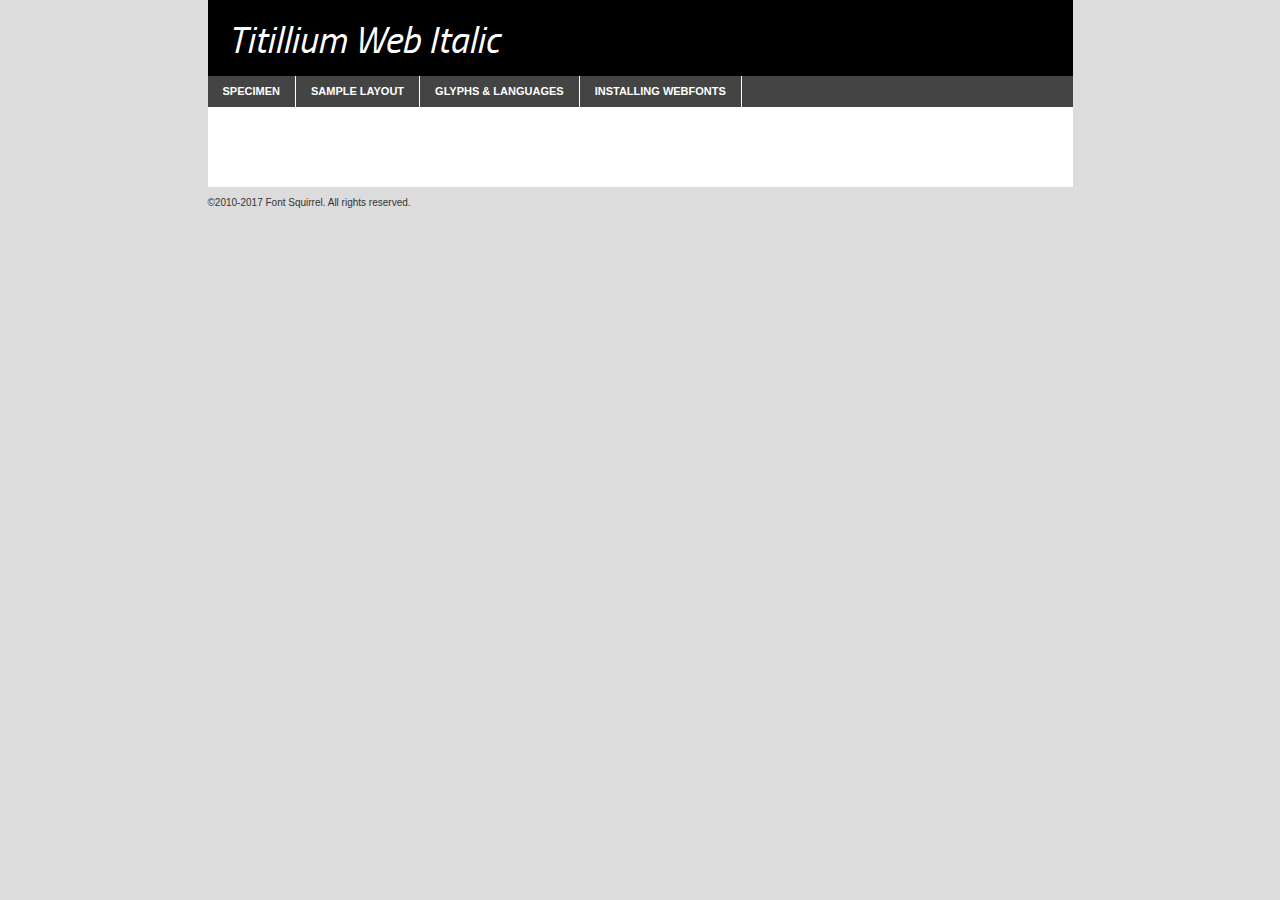
<file: fonts/webfontkit/titilliumweb-italic-demo.html>
<!DOCTYPE html PUBLIC "-//W3C//DTD XHTML 1.0 Transitional//EN"
	"http://www.w3.org/TR/xhtml1/DTD/xhtml1-transitional.dtd">

<html xmlns="http://www.w3.org/1999/xhtml" xml:lang="en" lang="en">
<head>
	<meta http-equiv="Content-Type" content="text/html; charset=utf-8" />
	<script src="http://ajax.googleapis.com/ajax/libs/jquery/1.7.2/jquery.min.js" type="text/javascript" charset="utf-8"></script>
	<script type="text/javascript">
	(function($){$.fn.easyTabs=function(option){var param=jQuery.extend({fadeSpeed:"fast",defaultContent:1,activeClass:'active'},option);$(this).each(function(){var thisId="#"+this.id;if(param.defaultContent==''){param.defaultContent=1;}
	if(typeof param.defaultContent=="number")
	{var defaultTab=$(thisId+" .tabs li:eq("+(param.defaultContent-1)+") a").attr('href').substr(1);}else{var defaultTab=param.defaultContent;}
	$(thisId+" .tabs li a").each(function(){var tabToHide=$(this).attr('href').substr(1);$("#"+tabToHide).addClass('easytabs-tab-content');});hideAll();changeContent(defaultTab);function hideAll(){$(thisId+" .easytabs-tab-content").hide();}
	function changeContent(tabId){hideAll();$(thisId+" .tabs li").removeClass(param.activeClass);$(thisId+" .tabs li a[href=#"+tabId+"]").closest('li').addClass(param.activeClass);if(param.fadeSpeed!="none")
	{$(thisId+" #"+tabId).fadeIn(param.fadeSpeed);}else{$(thisId+" #"+tabId).show();}}
	$(thisId+" .tabs li").click(function(){var tabId=$(this).find('a').attr('href').substr(1);changeContent(tabId);return false;});});}})(jQuery);
	</script>
	<link rel="stylesheet" href="specimen_files/specimen_stylesheet.css" type="text/css" charset="utf-8" />
	<link rel="stylesheet" href="stylesheet.css" type="text/css" charset="utf-8" />

	<style type="text/css">
					body{
				font-family: 'titillium_webitalic';
							}
		</style>

	<title>Titillium Web Italic Specimen</title>
	
	
	<script type="text/javascript" charset="utf-8">
		$(document).ready(function() {
			$('#container').easyTabs({defaultContent:1});
		});
	</script>
</head>

<body>
<div id="container">
	<div id="header">
		Titillium Web Italic	</div>
	<ul class="tabs">
		<li><a href="#specimen">Specimen</a></li>
		<li><a href="#layout">Sample Layout</a></li>
				<li><a href="#glyphs">Glyphs &amp; Languages</a></li>
		<li><a href="#installing">Installing Webfonts</a></li>
		
	</ul>
	
	<div id="main_content">

		
			<div id="specimen">
		
				<div class="section">
					<div class="grid12 firstcol">
						<div class="huge">AaBb</div>
					</div>
				</div>
		
				<div class="section">
					<div class="glyph_range">A&#x200B;B&#x200b;C&#x200b;D&#x200b;E&#x200b;F&#x200b;G&#x200b;H&#x200b;I&#x200b;J&#x200b;K&#x200b;L&#x200b;M&#x200b;N&#x200b;O&#x200b;P&#x200b;Q&#x200b;R&#x200b;S&#x200b;T&#x200b;U&#x200b;V&#x200b;W&#x200b;X&#x200b;Y&#x200b;Z&#x200b;a&#x200b;b&#x200b;c&#x200b;d&#x200b;e&#x200b;f&#x200b;g&#x200b;h&#x200b;i&#x200b;j&#x200b;k&#x200b;l&#x200b;m&#x200b;n&#x200b;o&#x200b;p&#x200b;q&#x200b;r&#x200b;s&#x200b;t&#x200b;u&#x200b;v&#x200b;w&#x200b;x&#x200b;y&#x200b;z&#x200b;1&#x200b;2&#x200b;3&#x200b;4&#x200b;5&#x200b;6&#x200b;7&#x200b;8&#x200b;9&#x200b;0&#x200b;&amp;&#x200b;.&#x200b;,&#x200b;?&#x200b;!&#x200b;&#64;&#x200b;(&#x200b;)&#x200b;#&#x200b;$&#x200b;%&#x200b;*&#x200b;+&#x200b;-&#x200b;=&#x200b;:&#x200b;;</div>
				</div>
				<div class="section">
					<div class="grid12 firstcol">
						<table class="sample_table">
							<tr><td>10</td><td class="size10">abcdefghijklmnopqrstuvwxyzABCDEFGHIJKLMNOPQRSTUVWXYZ0123456789abcdefghijklmnopqrstuvwxyzABCDEFGHIJKLMNOPQRSTUVWXYZ0123456789abcdefghijklmnopqrstuvwxyzABCDEFGHIJKLMNOPQRSTUVWXYZ</td></tr>
							<tr><td>11</td><td class="size11">abcdefghijklmnopqrstuvwxyzABCDEFGHIJKLMNOPQRSTUVWXYZ0123456789abcdefghijklmnopqrstuvwxyzABCDEFGHIJKLMNOPQRSTUVWXYZ0123456789abcdefghijklmnopqrstuvwxyzABCDEFGHIJKLMNOPQRSTUVWXYZ</td></tr>
							<tr><td>12</td><td class="size12">abcdefghijklmnopqrstuvwxyzABCDEFGHIJKLMNOPQRSTUVWXYZ0123456789abcdefghijklmnopqrstuvwxyzABCDEFGHIJKLMNOPQRSTUVWXYZ0123456789abcdefghijklmnopqrstuvwxyzABCDEFGHIJKLMNOPQRSTUVWXYZ</td></tr>
							<tr><td>13</td><td class="size13">abcdefghijklmnopqrstuvwxyzABCDEFGHIJKLMNOPQRSTUVWXYZ0123456789abcdefghijklmnopqrstuvwxyzABCDEFGHIJKLMNOPQRSTUVWXYZ0123456789abcdefghijklmnopqrstuvwxyzABCDEFGHIJKLMNOPQRSTUVWXYZ</td></tr>
							<tr><td>14</td><td class="size14">abcdefghijklmnopqrstuvwxyzABCDEFGHIJKLMNOPQRSTUVWXYZ0123456789abcdefghijklmnopqrstuvwxyzABCDEFGHIJKLMNOPQRSTUVWXYZ0123456789abcdefghijklmnopqrstuvwxyzABCDEFGHIJKLMNOPQRSTUVWXYZ</td></tr>
							<tr><td>16</td><td class="size16">abcdefghijklmnopqrstuvwxyzABCDEFGHIJKLMNOPQRSTUVWXYZ0123456789abcdefghijklmnopqrstuvwxyzABCDEFGHIJKLMNOPQRSTUVWXYZ</td></tr>
							<tr><td>18</td><td class="size18">abcdefghijklmnopqrstuvwxyzABCDEFGHIJKLMNOPQRSTUVWXYZ0123456789abcdefghijklmnopqrstuvwxyzABCDEFGHIJKLMNOPQRSTUVWXYZ</td></tr>
							<tr><td>20</td><td class="size20">abcdefghijklmnopqrstuvwxyzABCDEFGHIJKLMNOPQRSTUVWXYZ0123456789abcdefghijklmnopqrstuvwxyzABCDEFGHIJKLMNOPQRSTUVWXYZ</td></tr>
							<tr><td>24</td><td class="size24">abcdefghijklmnopqrstuvwxyzABCDEFGHIJKLMNOPQRSTUVWXYZ0123456789abcdefghijklmnopqrstuvwxyzABCDEFGHIJKLMNOPQRSTUVWXYZ</td></tr>
							<tr><td>30</td><td class="size30">abcdefghijklmnopqrstuvwxyzABCDEFGHIJKLMNOPQRSTUVWXYZ0123456789abcdefghijklmnopqrstuvwxyzABCDEFGHIJKLMNOPQRSTUVWXYZ</td></tr>
							<tr><td>36</td><td class="size36">abcdefghijklmnopqrstuvwxyzABCDEFGHIJKLMNOPQRSTUVWXYZ0123456789abcdefghijklmnopqrstuvwxyzABCDEFGHIJKLMNOPQRSTUVWXYZ</td></tr>
							<tr><td>48</td><td class="size48">abcdefghijklmnopqrstuvwxyzABCDEFGHIJKLMNOPQRSTUVWXYZ0123456789abcdefghijklmnopqrstuvwxyzABCDEFGHIJKLMNOPQRSTUVWXYZ</td></tr>
							<tr><td>60</td><td class="size60">abcdefghijklmnopqrstuvwxyzABCDEFGHIJKLMNOPQRSTUVWXYZ0123456789abcdefghijklmnopqrstuvwxyzABCDEFGHIJKLMNOPQRSTUVWXYZ</td></tr>
							<tr><td>72</td><td class="size72">abcdefghijklmnopqrstuvwxyzABCDEFGHIJKLMNOPQRSTUVWXYZ0123456789abcdefghijklmnopqrstuvwxyzABCDEFGHIJKLMNOPQRSTUVWXYZ</td></tr>
							<tr><td>90</td><td class="size90">abcdefghijklmnopqrstuvwxyzABCDEFGHIJKLMNOPQRSTUVWXYZ0123456789abcdefghijklmnopqrstuvwxyzABCDEFGHIJKLMNOPQRSTUVWXYZ</td></tr>
						</table>
				
					</div>
			
				</div>
		
		
		
								<div class="section" id="bodycomparison">


										<div id="xheight">
				<div class="fontbody">&#x25FC;&#x25FC;&#x25FC;&#x25FC;&#x25FC;&#x25FC;&#x25FC;&#x25FC;&#x25FC;&#x25FC;&#x25FC;&#x25FC;&#x25FC;&#x25FC;&#x25FC;&#x25FC;&#x25FC;&#x25FC;&#x25FC;&#x25FC;&#x25FC;&#x25FC;&#x25FC;&#x25FC;&#x25FC;&#x25FC;&#x25FC;&#x25FC;&#x25FC;&#x25FC;&#x25FC;&#x25FC;&#x25FC;&#x25FC;&#x25FC;&#x25FC;&#x25FC;&#x25FC;&#x25FC;&#x25FC;&#x25FC;&#x25FC;&#x25FC;&#x25FC;&#x25FC;&#x25FC;&#x25FC;&#x25FC;&#x25FC;&#x25FC;&#x25FC;&#x25FC;&#x25FC;&#x25FC;&#x25FC;&#x25FC;&#x25FC;&#x25FC;&#x25FC;&#x25FC;&#x25FC;&#x25FC;&#x25FC;&#x25FC;&#x25FC;&#x25FC;&#x25FC;&#x25FC;&#x25FC;&#x25FC;&#x25FC;&#x25FC;&#x25FC;&#x25FC;&#x25FC;&#x25FC;&#x25FC;&#x25FC;&#x25FC;&#x25FC;&#x25FC;&#x25FC;&#x25FC;&#x25FC;&#x25FC;&#x25FC;&#x25FC;&#x25FC;&#x25FC;&#x25FC;&#x25FC;&#x25FC;&#x25FC;&#x25FC;&#x25FC;&#x25FC;&#x25FC;&#x25FC;&#x25FC;body</div><div class="arialbody">body</div><div class="verdanabody">body</div><div class="georgiabody">body</div></div>
										<div class="fontbody" style="z-index:1">
											body<span>Titillium Web Italic</span>
										</div>
										<div class="arialbody" style="z-index:1">
											body<span>Arial</span>
										</div>
										<div class="verdanabody" style="z-index:1">
											body<span>Verdana</span>
										</div>
										<div class="georgiabody" style="z-index:1">
											body<span>Georgia</span>
										</div>



								</div>
		
		
				<div class="section psample psample_row1" id="">
					
					<div class="grid2 firstcol">
						<p class="size10"><span>10.</span>Aenean lacinia bibendum nulla sed consectetur. Fusce dapibus, tellus ac cursus commodo, tortor mauris condimentum nibh, ut fermentum massa justo sit amet risus. Nullam id dolor id nibh ultricies vehicula ut id elit. Cum sociis natoque penatibus et magnis dis parturient montes, nascetur ridiculus mus. Nulla vitae elit libero, a pharetra augue.</p>
			
					</div>
					<div class="grid3">
						<p class="size11"><span>11.</span>Aenean lacinia bibendum nulla sed consectetur. Fusce dapibus, tellus ac cursus commodo, tortor mauris condimentum nibh, ut fermentum massa justo sit amet risus. Nullam id dolor id nibh ultricies vehicula ut id elit. Cum sociis natoque penatibus et magnis dis parturient montes, nascetur ridiculus mus. Nulla vitae elit libero, a pharetra augue.</p>
			
					</div>
					<div class="grid3">
						<p class="size12"><span>12.</span>Aenean lacinia bibendum nulla sed consectetur. Fusce dapibus, tellus ac cursus commodo, tortor mauris condimentum nibh, ut fermentum massa justo sit amet risus. Nullam id dolor id nibh ultricies vehicula ut id elit. Cum sociis natoque penatibus et magnis dis parturient montes, nascetur ridiculus mus. Nulla vitae elit libero, a pharetra augue.</p>
			
					</div>
					<div class="grid4">
						<p class="size13"><span>13.</span>Aenean lacinia bibendum nulla sed consectetur. Fusce dapibus, tellus ac cursus commodo, tortor mauris condimentum nibh, ut fermentum massa justo sit amet risus. Nullam id dolor id nibh ultricies vehicula ut id elit. Cum sociis natoque penatibus et magnis dis parturient montes, nascetur ridiculus mus. Nulla vitae elit libero, a pharetra augue.</p>
			
					</div>
					<div class="white_blend"></div>
					
				</div>
				<div class="section psample psample_row2" id="">
					<div class="grid3 firstcol">
						<p class="size14"><span>14.</span>Aenean lacinia bibendum nulla sed consectetur. Fusce dapibus, tellus ac cursus commodo, tortor mauris condimentum nibh, ut fermentum massa justo sit amet risus. Nullam id dolor id nibh ultricies vehicula ut id elit. Cum sociis natoque penatibus et magnis dis parturient montes, nascetur ridiculus mus. Nulla vitae elit libero, a pharetra augue.</p>
			
					</div>
					<div class="grid4">
						<p class="size16"><span>16.</span>Aenean lacinia bibendum nulla sed consectetur. Fusce dapibus, tellus ac cursus commodo, tortor mauris condimentum nibh, ut fermentum massa justo sit amet risus. Nullam id dolor id nibh ultricies vehicula ut id elit. Cum sociis natoque penatibus et magnis dis parturient montes, nascetur ridiculus mus. Nulla vitae elit libero, a pharetra augue.</p>
			
					</div>
					<div class="grid5">
						<p class="size18"><span>18.</span>Aenean lacinia bibendum nulla sed consectetur. Fusce dapibus, tellus ac cursus commodo, tortor mauris condimentum nibh, ut fermentum massa justo sit amet risus. Nullam id dolor id nibh ultricies vehicula ut id elit. Cum sociis natoque penatibus et magnis dis parturient montes, nascetur ridiculus mus. Nulla vitae elit libero, a pharetra augue.</p>
			
					</div>

					<div class="white_blend"></div>

				</div>
				
				<div class="section psample psample_row3" id="">
					<div class="grid5 firstcol">
						<p class="size20"><span>20.</span>Aenean lacinia bibendum nulla sed consectetur. Fusce dapibus, tellus ac cursus commodo, tortor mauris condimentum nibh, ut fermentum massa justo sit amet risus. Nullam id dolor id nibh ultricies vehicula ut id elit. Cum sociis natoque penatibus et magnis dis parturient montes, nascetur ridiculus mus. Nulla vitae elit libero, a pharetra augue.</p>
					</div>
					<div class="grid7">
						<p class="size24"><span>24.</span>Aenean lacinia bibendum nulla sed consectetur. Fusce dapibus, tellus ac cursus commodo, tortor mauris condimentum nibh, ut fermentum massa justo sit amet risus. Nullam id dolor id nibh ultricies vehicula ut id elit. Cum sociis natoque penatibus et magnis dis parturient montes, nascetur ridiculus mus. Nulla vitae elit libero, a pharetra augue.</p>
					</div>
					
					<div class="white_blend"></div>
					
				</div>
				
				<div class="section psample psample_row4" id="">
					<div class="grid12 firstcol">
						<p class="size30"><span>30.</span>Aenean lacinia bibendum nulla sed consectetur. Fusce dapibus, tellus ac cursus commodo, tortor mauris condimentum nibh, ut fermentum massa justo sit amet risus. Nullam id dolor id nibh ultricies vehicula ut id elit. Cum sociis natoque penatibus et magnis dis parturient montes, nascetur ridiculus mus. Nulla vitae elit libero, a pharetra augue.</p>
					</div>
					<div class="white_blend"></div>
					
				</div>
				
				
				
				<div class="section psample psample_row1 fullreverse">
					<div class="grid2 firstcol">
						<p class="size10"><span>10.</span>Aenean lacinia bibendum nulla sed consectetur. Fusce dapibus, tellus ac cursus commodo, tortor mauris condimentum nibh, ut fermentum massa justo sit amet risus. Nullam id dolor id nibh ultricies vehicula ut id elit. Cum sociis natoque penatibus et magnis dis parturient montes, nascetur ridiculus mus. Nulla vitae elit libero, a pharetra augue.</p>
			
					</div>
					<div class="grid3">
						<p class="size11"><span>11.</span>Aenean lacinia bibendum nulla sed consectetur. Fusce dapibus, tellus ac cursus commodo, tortor mauris condimentum nibh, ut fermentum massa justo sit amet risus. Nullam id dolor id nibh ultricies vehicula ut id elit. Cum sociis natoque penatibus et magnis dis parturient montes, nascetur ridiculus mus. Nulla vitae elit libero, a pharetra augue.</p>
			
					</div>
					<div class="grid3">
						<p class="size12"><span>12.</span>Aenean lacinia bibendum nulla sed consectetur. Fusce dapibus, tellus ac cursus commodo, tortor mauris condimentum nibh, ut fermentum massa justo sit amet risus. Nullam id dolor id nibh ultricies vehicula ut id elit. Cum sociis natoque penatibus et magnis dis parturient montes, nascetur ridiculus mus. Nulla vitae elit libero, a pharetra augue.</p>
			
					</div>
					<div class="grid4">
						<p class="size13"><span>13.</span>Aenean lacinia bibendum nulla sed consectetur. Fusce dapibus, tellus ac cursus commodo, tortor mauris condimentum nibh, ut fermentum massa justo sit amet risus. Nullam id dolor id nibh ultricies vehicula ut id elit. Cum sociis natoque penatibus et magnis dis parturient montes, nascetur ridiculus mus. Nulla vitae elit libero, a pharetra augue.</p>
			
					</div>
					<div class="black_blend"></div>
					
				</div>
				
				<div class="section psample psample_row2 fullreverse">
					<div class="grid3 firstcol">
						<p class="size14"><span>14.</span>Aenean lacinia bibendum nulla sed consectetur. Fusce dapibus, tellus ac cursus commodo, tortor mauris condimentum nibh, ut fermentum massa justo sit amet risus. Nullam id dolor id nibh ultricies vehicula ut id elit. Cum sociis natoque penatibus et magnis dis parturient montes, nascetur ridiculus mus. Nulla vitae elit libero, a pharetra augue.</p>
			
					</div>
					<div class="grid4">
						<p class="size16"><span>16.</span>Aenean lacinia bibendum nulla sed consectetur. Fusce dapibus, tellus ac cursus commodo, tortor mauris condimentum nibh, ut fermentum massa justo sit amet risus. Nullam id dolor id nibh ultricies vehicula ut id elit. Cum sociis natoque penatibus et magnis dis parturient montes, nascetur ridiculus mus. Nulla vitae elit libero, a pharetra augue.</p>
			
					</div>
					<div class="grid5">
						<p class="size18"><span>18.</span>Aenean lacinia bibendum nulla sed consectetur. Fusce dapibus, tellus ac cursus commodo, tortor mauris condimentum nibh, ut fermentum massa justo sit amet risus. Nullam id dolor id nibh ultricies vehicula ut id elit. Cum sociis natoque penatibus et magnis dis parturient montes, nascetur ridiculus mus. Nulla vitae elit libero, a pharetra augue.</p>
			
					</div>
					<div class="black_blend"></div>

				</div>
				
				<div class="section psample fullreverse psample_row3" id="">
					<div class="grid5 firstcol">
						<p class="size20"><span>20.</span>Aenean lacinia bibendum nulla sed consectetur. Fusce dapibus, tellus ac cursus commodo, tortor mauris condimentum nibh, ut fermentum massa justo sit amet risus. Nullam id dolor id nibh ultricies vehicula ut id elit. Cum sociis natoque penatibus et magnis dis parturient montes, nascetur ridiculus mus. Nulla vitae elit libero, a pharetra augue.</p>
					</div>
					<div class="grid7">
						<p class="size24"><span>24.</span>Aenean lacinia bibendum nulla sed consectetur. Fusce dapibus, tellus ac cursus commodo, tortor mauris condimentum nibh, ut fermentum massa justo sit amet risus. Nullam id dolor id nibh ultricies vehicula ut id elit. Cum sociis natoque penatibus et magnis dis parturient montes, nascetur ridiculus mus. Nulla vitae elit libero, a pharetra augue.</p>
					</div>
					
					<div class="black_blend"></div>
					
				</div>
				
				<div class="section psample fullreverse psample_row4" id="" style="border-bottom: 20px #000 solid;">
					<div class="grid12 firstcol">
						<p class="size30"><span>30.</span>Aenean lacinia bibendum nulla sed consectetur. Fusce dapibus, tellus ac cursus commodo, tortor mauris condimentum nibh, ut fermentum massa justo sit amet risus. Nullam id dolor id nibh ultricies vehicula ut id elit. Cum sociis natoque penatibus et magnis dis parturient montes, nascetur ridiculus mus. Nulla vitae elit libero, a pharetra augue.</p>
					</div>
					<div class="black_blend"></div>
					
				</div>
				
				
				
				
			</div>
			
			<div id="layout">
				
				<div class="section">
					
					<div class="grid12 firstcol">
						<h1>Lorem Ipsum Dolor</h1>
						<h2>Etiam porta sem malesuada magna mollis euismod</h2>
						
						<p class="byline">By <a href="#link">Aenean Lacinia</a></p>
					</div>
				</div>
				<div class="section">
					<div class="grid8 firstcol">
						<p class="large">Donec sed odio dui. Morbi leo risus, porta ac consectetur ac, vestibulum at eros. Fusce dapibus, tellus ac cursus commodo, tortor mauris condimentum nibh, ut fermentum massa justo sit amet risus. </p>

						
						<h3>Pellentesque ornare sem</h3>

						<p>Maecenas sed diam eget risus varius blandit sit amet non magna. Maecenas faucibus mollis interdum. Donec ullamcorper nulla non metus auctor fringilla. Nullam id dolor id nibh ultricies vehicula ut id elit. Nullam id dolor id nibh ultricies vehicula ut id elit. </p>

						<p>Aenean eu leo quam. Pellentesque ornare sem lacinia quam venenatis vestibulum. Lorem ipsum dolor sit amet, consectetur adipiscing elit. Cum sociis natoque penatibus et magnis dis parturient montes, nascetur ridiculus mus. </p>

						<p>Nulla vitae elit libero, a pharetra augue. Praesent commodo cursus magna, vel scelerisque nisl consectetur et. Aenean lacinia bibendum nulla sed consectetur. </p>

						<p>Nullam quis risus eget urna mollis ornare vel eu leo. Nullam quis risus eget urna mollis ornare vel eu leo. Maecenas sed diam eget risus varius blandit sit amet non magna. Donec ullamcorper nulla non metus auctor fringilla. </p>

						<h3>Cras mattis consectetur</h3>

						<p>Aenean eu leo quam. Pellentesque ornare sem lacinia quam venenatis vestibulum. Aenean lacinia bibendum nulla sed consectetur. Integer posuere erat a ante venenatis dapibus posuere velit aliquet. Cras mattis consectetur purus sit amet fermentum. </p>

						<p>Nullam id dolor id nibh ultricies vehicula ut id elit. Nullam quis risus eget urna mollis ornare vel eu leo. Cras mattis consectetur purus sit amet fermentum.</p>
					</div>
					
					<div class="grid4 sidebar">
						
						<div class="box reverse">
							<p class="last">Nullam quis risus eget urna mollis ornare vel eu leo. Donec ullamcorper nulla non metus auctor fringilla. Cras mattis consectetur purus sit amet fermentum. Sed posuere consectetur est at lobortis. Lorem ipsum dolor sit amet, consectetur adipiscing elit. </p>
						</div>
						
						<p class="caption">Maecenas sed diam eget risus varius.</p>

						<p>Vestibulum id ligula porta felis euismod semper. Integer posuere erat a ante venenatis dapibus posuere velit aliquet. Vestibulum id ligula porta felis euismod semper. Sed posuere consectetur est at lobortis. Maecenas sed diam eget risus varius blandit sit amet non magna. Fusce dapibus, tellus ac cursus commodo, tortor mauris condimentum nibh, ut fermentum massa justo sit amet risus. </p>

					

						<p>Duis mollis, est non commodo luctus, nisi erat porttitor ligula, eget lacinia odio sem nec elit. Aenean lacinia bibendum nulla sed consectetur. Vivamus sagittis lacus vel augue laoreet rutrum faucibus dolor auctor. Aenean lacinia bibendum nulla sed consectetur. Nullam quis risus eget urna mollis ornare vel eu leo. </p>

						<p>Praesent commodo cursus magna, vel scelerisque nisl consectetur et. Donec ullamcorper nulla non metus auctor fringilla. Maecenas faucibus mollis interdum. Fusce dapibus, tellus ac cursus commodo, tortor mauris condimentum nibh, ut fermentum massa justo sit amet risus. </p>

					</div>
				</div>
				
			</div>


			



		<div id="glyphs">
			<div class="section">
				<div class="grid12 firstcol">
			
				<h1>Language Support</h1>
				<p>The subset of Titillium Web Italic in this kit supports the following languages:<br />
			
					Albanian, Basque, Belarusian_lacinka, Bosnian, Breton, Chamorro, Chichewa_nyanja, Croatian, Czech, Danish, Dutch, English, Esperanto, Estonian, Faroese, Finnish, French, Frisian, Galician, German, Hungarian, Icelandic, Italian, Latvian, Lithuanian, Malagasy, Maltese, Norwegian, Polish, Portuguese, Romanian, Serbian, Slovak, Slovenian, Spanish, Turkish, Welsh, Alsatian, Aragonese, Arapaho, Aromanian, Arrernte, Asturian, Aymara, Bislama, Cebuano, Cheyenne, Cimbrian, Corsican, Fijian, French_creole, Friulian, Genoese, Gilbertese, Greenlandic, Haitian_creole, Hawaiian, Hiligaynon, Hmong, Hopi, Ibanag, Iloko_ilokano, Indonesian, Interglossa_glosa, Interlingua, Irish_gaelic, Istro-romanian, Jerriais, Kashubian, Kurdish_kurmanji, Ladin, Lojban, Lombard, Low_saxon, Luxembourgeois, Malay_latinized, Manx, Maori, Megleno-romanian, Mohawk, Nahuatl, Norfolk_pitcairnese, Northern_sotho, Occitan, Oromo, Pangasinan, Papiamento, Piedmontese, Potawatomi, Quechua, Rhaeto-romance, Romansh, Rotokas, Sami_inari, Sami_lule, Samoan, Sardinian, Scots_gaelic, Seychelles_creole, Shona, Sicilian, Somali, Southern_ndebele, Southern_sotho, Swahili, Swati_swazi, Tagalog_filipino_pilipino, Tahitian, Tausug, Tetum, Tok_pisin, Tongan, Tswana, Turkmen, Turkmen_latinized, Tuvaluan, Uyghur_latinized, Veps, Volapuk, Votic_latinized, Walloon, Warlpiri, Xhosa, Yapese, Zulu, Latinbasic, Ubasic, Demo				</p>
				<h1>Glyph Chart</h1>
				<p>The subset of Titillium Web Italic in this kit includes all the glyphs listed below. Unicode entities are included above each glyph to help you insert individual characters into your layout.</p>
				<div id="glyph_chart">
			
																				 <div><p>&amp;#13;</p>&#13;</div>
																				 <div><p>&amp;#32;</p>&#32;</div>
																				 <div><p>&amp;#33;</p>&#33;</div>
																				 <div><p>&amp;#34;</p>&#34;</div>
																				 <div><p>&amp;#35;</p>&#35;</div>
																				 <div><p>&amp;#36;</p>&#36;</div>
																				 <div><p>&amp;#37;</p>&#37;</div>
																				 <div><p>&amp;#38;</p>&#38;</div>
																				 <div><p>&amp;#39;</p>&#39;</div>
																				 <div><p>&amp;#40;</p>&#40;</div>
																				 <div><p>&amp;#41;</p>&#41;</div>
																				 <div><p>&amp;#42;</p>&#42;</div>
																				 <div><p>&amp;#43;</p>&#43;</div>
																				 <div><p>&amp;#44;</p>&#44;</div>
																				 <div><p>&amp;#45;</p>&#45;</div>
																				 <div><p>&amp;#46;</p>&#46;</div>
																				 <div><p>&amp;#47;</p>&#47;</div>
																				 <div><p>&amp;#48;</p>&#48;</div>
																				 <div><p>&amp;#49;</p>&#49;</div>
																				 <div><p>&amp;#50;</p>&#50;</div>
																				 <div><p>&amp;#51;</p>&#51;</div>
																				 <div><p>&amp;#52;</p>&#52;</div>
																				 <div><p>&amp;#53;</p>&#53;</div>
																				 <div><p>&amp;#54;</p>&#54;</div>
																				 <div><p>&amp;#55;</p>&#55;</div>
																				 <div><p>&amp;#56;</p>&#56;</div>
																				 <div><p>&amp;#57;</p>&#57;</div>
																				 <div><p>&amp;#58;</p>&#58;</div>
																				 <div><p>&amp;#59;</p>&#59;</div>
																				 <div><p>&amp;#60;</p>&#60;</div>
																				 <div><p>&amp;#61;</p>&#61;</div>
																				 <div><p>&amp;#62;</p>&#62;</div>
																				 <div><p>&amp;#63;</p>&#63;</div>
																				 <div><p>&amp;#64;</p>&#64;</div>
																				 <div><p>&amp;#65;</p>&#65;</div>
																				 <div><p>&amp;#66;</p>&#66;</div>
																				 <div><p>&amp;#67;</p>&#67;</div>
																				 <div><p>&amp;#68;</p>&#68;</div>
																				 <div><p>&amp;#69;</p>&#69;</div>
																				 <div><p>&amp;#70;</p>&#70;</div>
																				 <div><p>&amp;#71;</p>&#71;</div>
																				 <div><p>&amp;#72;</p>&#72;</div>
																				 <div><p>&amp;#73;</p>&#73;</div>
																				 <div><p>&amp;#74;</p>&#74;</div>
																				 <div><p>&amp;#75;</p>&#75;</div>
																				 <div><p>&amp;#76;</p>&#76;</div>
																				 <div><p>&amp;#77;</p>&#77;</div>
																				 <div><p>&amp;#78;</p>&#78;</div>
																				 <div><p>&amp;#79;</p>&#79;</div>
																				 <div><p>&amp;#80;</p>&#80;</div>
																				 <div><p>&amp;#81;</p>&#81;</div>
																				 <div><p>&amp;#82;</p>&#82;</div>
																				 <div><p>&amp;#83;</p>&#83;</div>
																				 <div><p>&amp;#84;</p>&#84;</div>
																				 <div><p>&amp;#85;</p>&#85;</div>
																				 <div><p>&amp;#86;</p>&#86;</div>
																				 <div><p>&amp;#87;</p>&#87;</div>
																				 <div><p>&amp;#88;</p>&#88;</div>
																				 <div><p>&amp;#89;</p>&#89;</div>
																				 <div><p>&amp;#90;</p>&#90;</div>
																				 <div><p>&amp;#91;</p>&#91;</div>
																				 <div><p>&amp;#92;</p>&#92;</div>
																				 <div><p>&amp;#93;</p>&#93;</div>
																				 <div><p>&amp;#94;</p>&#94;</div>
																				 <div><p>&amp;#95;</p>&#95;</div>
																				 <div><p>&amp;#96;</p>&#96;</div>
																				 <div><p>&amp;#97;</p>&#97;</div>
																				 <div><p>&amp;#98;</p>&#98;</div>
																				 <div><p>&amp;#99;</p>&#99;</div>
																				 <div><p>&amp;#100;</p>&#100;</div>
																				 <div><p>&amp;#101;</p>&#101;</div>
																				 <div><p>&amp;#102;</p>&#102;</div>
																				 <div><p>&amp;#103;</p>&#103;</div>
																				 <div><p>&amp;#104;</p>&#104;</div>
																				 <div><p>&amp;#105;</p>&#105;</div>
																				 <div><p>&amp;#106;</p>&#106;</div>
																				 <div><p>&amp;#107;</p>&#107;</div>
																				 <div><p>&amp;#108;</p>&#108;</div>
																				 <div><p>&amp;#109;</p>&#109;</div>
																				 <div><p>&amp;#110;</p>&#110;</div>
																				 <div><p>&amp;#111;</p>&#111;</div>
																				 <div><p>&amp;#112;</p>&#112;</div>
																				 <div><p>&amp;#113;</p>&#113;</div>
																				 <div><p>&amp;#114;</p>&#114;</div>
																				 <div><p>&amp;#115;</p>&#115;</div>
																				 <div><p>&amp;#116;</p>&#116;</div>
																				 <div><p>&amp;#117;</p>&#117;</div>
																				 <div><p>&amp;#118;</p>&#118;</div>
																				 <div><p>&amp;#119;</p>&#119;</div>
																				 <div><p>&amp;#120;</p>&#120;</div>
																				 <div><p>&amp;#121;</p>&#121;</div>
																				 <div><p>&amp;#122;</p>&#122;</div>
																				 <div><p>&amp;#123;</p>&#123;</div>
																				 <div><p>&amp;#124;</p>&#124;</div>
																				 <div><p>&amp;#125;</p>&#125;</div>
																				 <div><p>&amp;#126;</p>&#126;</div>
																				 <div><p>&amp;#160;</p>&#160;</div>
																				 <div><p>&amp;#161;</p>&#161;</div>
																				 <div><p>&amp;#162;</p>&#162;</div>
																				 <div><p>&amp;#163;</p>&#163;</div>
																				 <div><p>&amp;#164;</p>&#164;</div>
																				 <div><p>&amp;#165;</p>&#165;</div>
																				 <div><p>&amp;#166;</p>&#166;</div>
																				 <div><p>&amp;#167;</p>&#167;</div>
																				 <div><p>&amp;#168;</p>&#168;</div>
																				 <div><p>&amp;#169;</p>&#169;</div>
																				 <div><p>&amp;#170;</p>&#170;</div>
																				 <div><p>&amp;#171;</p>&#171;</div>
																				 <div><p>&amp;#172;</p>&#172;</div>
																				 <div><p>&amp;#173;</p>&#173;</div>
																				 <div><p>&amp;#174;</p>&#174;</div>
																				 <div><p>&amp;#175;</p>&#175;</div>
																				 <div><p>&amp;#176;</p>&#176;</div>
																				 <div><p>&amp;#177;</p>&#177;</div>
																				 <div><p>&amp;#178;</p>&#178;</div>
																				 <div><p>&amp;#179;</p>&#179;</div>
																				 <div><p>&amp;#180;</p>&#180;</div>
																				 <div><p>&amp;#181;</p>&#181;</div>
																				 <div><p>&amp;#182;</p>&#182;</div>
																				 <div><p>&amp;#183;</p>&#183;</div>
																				 <div><p>&amp;#184;</p>&#184;</div>
																				 <div><p>&amp;#185;</p>&#185;</div>
																				 <div><p>&amp;#186;</p>&#186;</div>
																				 <div><p>&amp;#187;</p>&#187;</div>
																				 <div><p>&amp;#188;</p>&#188;</div>
																				 <div><p>&amp;#189;</p>&#189;</div>
																				 <div><p>&amp;#190;</p>&#190;</div>
																				 <div><p>&amp;#191;</p>&#191;</div>
																				 <div><p>&amp;#192;</p>&#192;</div>
																				 <div><p>&amp;#193;</p>&#193;</div>
																				 <div><p>&amp;#194;</p>&#194;</div>
																				 <div><p>&amp;#195;</p>&#195;</div>
																				 <div><p>&amp;#196;</p>&#196;</div>
																				 <div><p>&amp;#197;</p>&#197;</div>
																				 <div><p>&amp;#198;</p>&#198;</div>
																				 <div><p>&amp;#199;</p>&#199;</div>
																				 <div><p>&amp;#200;</p>&#200;</div>
																				 <div><p>&amp;#201;</p>&#201;</div>
																				 <div><p>&amp;#202;</p>&#202;</div>
																				 <div><p>&amp;#203;</p>&#203;</div>
																				 <div><p>&amp;#204;</p>&#204;</div>
																				 <div><p>&amp;#205;</p>&#205;</div>
																				 <div><p>&amp;#206;</p>&#206;</div>
																				 <div><p>&amp;#207;</p>&#207;</div>
																				 <div><p>&amp;#208;</p>&#208;</div>
																				 <div><p>&amp;#209;</p>&#209;</div>
																				 <div><p>&amp;#210;</p>&#210;</div>
																				 <div><p>&amp;#211;</p>&#211;</div>
																				 <div><p>&amp;#212;</p>&#212;</div>
																				 <div><p>&amp;#213;</p>&#213;</div>
																				 <div><p>&amp;#214;</p>&#214;</div>
																				 <div><p>&amp;#215;</p>&#215;</div>
																				 <div><p>&amp;#216;</p>&#216;</div>
																				 <div><p>&amp;#217;</p>&#217;</div>
																				 <div><p>&amp;#218;</p>&#218;</div>
																				 <div><p>&amp;#219;</p>&#219;</div>
																				 <div><p>&amp;#220;</p>&#220;</div>
																				 <div><p>&amp;#221;</p>&#221;</div>
																				 <div><p>&amp;#222;</p>&#222;</div>
																				 <div><p>&amp;#223;</p>&#223;</div>
																				 <div><p>&amp;#224;</p>&#224;</div>
																				 <div><p>&amp;#225;</p>&#225;</div>
																				 <div><p>&amp;#226;</p>&#226;</div>
																				 <div><p>&amp;#227;</p>&#227;</div>
																				 <div><p>&amp;#228;</p>&#228;</div>
																				 <div><p>&amp;#229;</p>&#229;</div>
																				 <div><p>&amp;#230;</p>&#230;</div>
																				 <div><p>&amp;#231;</p>&#231;</div>
																				 <div><p>&amp;#232;</p>&#232;</div>
																				 <div><p>&amp;#233;</p>&#233;</div>
																				 <div><p>&amp;#234;</p>&#234;</div>
																				 <div><p>&amp;#235;</p>&#235;</div>
																				 <div><p>&amp;#236;</p>&#236;</div>
																				 <div><p>&amp;#237;</p>&#237;</div>
																				 <div><p>&amp;#238;</p>&#238;</div>
																				 <div><p>&amp;#239;</p>&#239;</div>
																				 <div><p>&amp;#240;</p>&#240;</div>
																				 <div><p>&amp;#241;</p>&#241;</div>
																				 <div><p>&amp;#242;</p>&#242;</div>
																				 <div><p>&amp;#243;</p>&#243;</div>
																				 <div><p>&amp;#244;</p>&#244;</div>
																				 <div><p>&amp;#245;</p>&#245;</div>
																				 <div><p>&amp;#246;</p>&#246;</div>
																				 <div><p>&amp;#247;</p>&#247;</div>
																				 <div><p>&amp;#248;</p>&#248;</div>
																				 <div><p>&amp;#249;</p>&#249;</div>
																				 <div><p>&amp;#250;</p>&#250;</div>
																				 <div><p>&amp;#251;</p>&#251;</div>
																				 <div><p>&amp;#252;</p>&#252;</div>
																				 <div><p>&amp;#253;</p>&#253;</div>
																				 <div><p>&amp;#254;</p>&#254;</div>
																				 <div><p>&amp;#255;</p>&#255;</div>
																				 <div><p>&amp;#256;</p>&#256;</div>
																				 <div><p>&amp;#257;</p>&#257;</div>
																				 <div><p>&amp;#258;</p>&#258;</div>
																				 <div><p>&amp;#259;</p>&#259;</div>
																				 <div><p>&amp;#260;</p>&#260;</div>
																				 <div><p>&amp;#261;</p>&#261;</div>
																				 <div><p>&amp;#262;</p>&#262;</div>
																				 <div><p>&amp;#263;</p>&#263;</div>
																				 <div><p>&amp;#264;</p>&#264;</div>
																				 <div><p>&amp;#265;</p>&#265;</div>
																				 <div><p>&amp;#266;</p>&#266;</div>
																				 <div><p>&amp;#267;</p>&#267;</div>
																				 <div><p>&amp;#268;</p>&#268;</div>
																				 <div><p>&amp;#269;</p>&#269;</div>
																				 <div><p>&amp;#270;</p>&#270;</div>
																				 <div><p>&amp;#271;</p>&#271;</div>
																				 <div><p>&amp;#272;</p>&#272;</div>
																				 <div><p>&amp;#273;</p>&#273;</div>
																				 <div><p>&amp;#274;</p>&#274;</div>
																				 <div><p>&amp;#275;</p>&#275;</div>
																				 <div><p>&amp;#276;</p>&#276;</div>
																				 <div><p>&amp;#277;</p>&#277;</div>
																				 <div><p>&amp;#278;</p>&#278;</div>
																				 <div><p>&amp;#279;</p>&#279;</div>
																				 <div><p>&amp;#280;</p>&#280;</div>
																				 <div><p>&amp;#281;</p>&#281;</div>
																				 <div><p>&amp;#282;</p>&#282;</div>
																				 <div><p>&amp;#283;</p>&#283;</div>
																				 <div><p>&amp;#284;</p>&#284;</div>
																				 <div><p>&amp;#285;</p>&#285;</div>
																				 <div><p>&amp;#286;</p>&#286;</div>
																				 <div><p>&amp;#287;</p>&#287;</div>
																				 <div><p>&amp;#288;</p>&#288;</div>
																				 <div><p>&amp;#289;</p>&#289;</div>
																				 <div><p>&amp;#290;</p>&#290;</div>
																				 <div><p>&amp;#291;</p>&#291;</div>
																				 <div><p>&amp;#292;</p>&#292;</div>
																				 <div><p>&amp;#293;</p>&#293;</div>
																				 <div><p>&amp;#294;</p>&#294;</div>
																				 <div><p>&amp;#295;</p>&#295;</div>
																				 <div><p>&amp;#296;</p>&#296;</div>
																				 <div><p>&amp;#297;</p>&#297;</div>
																				 <div><p>&amp;#298;</p>&#298;</div>
																				 <div><p>&amp;#299;</p>&#299;</div>
																				 <div><p>&amp;#300;</p>&#300;</div>
																				 <div><p>&amp;#301;</p>&#301;</div>
																				 <div><p>&amp;#302;</p>&#302;</div>
																				 <div><p>&amp;#303;</p>&#303;</div>
																				 <div><p>&amp;#304;</p>&#304;</div>
																				 <div><p>&amp;#305;</p>&#305;</div>
																				 <div><p>&amp;#308;</p>&#308;</div>
																				 <div><p>&amp;#309;</p>&#309;</div>
																				 <div><p>&amp;#310;</p>&#310;</div>
																				 <div><p>&amp;#311;</p>&#311;</div>
																				 <div><p>&amp;#313;</p>&#313;</div>
																				 <div><p>&amp;#314;</p>&#314;</div>
																				 <div><p>&amp;#315;</p>&#315;</div>
																				 <div><p>&amp;#316;</p>&#316;</div>
																				 <div><p>&amp;#317;</p>&#317;</div>
																				 <div><p>&amp;#318;</p>&#318;</div>
																				 <div><p>&amp;#321;</p>&#321;</div>
																				 <div><p>&amp;#322;</p>&#322;</div>
																				 <div><p>&amp;#323;</p>&#323;</div>
																				 <div><p>&amp;#324;</p>&#324;</div>
																				 <div><p>&amp;#325;</p>&#325;</div>
																				 <div><p>&amp;#326;</p>&#326;</div>
																				 <div><p>&amp;#327;</p>&#327;</div>
																				 <div><p>&amp;#328;</p>&#328;</div>
																				 <div><p>&amp;#330;</p>&#330;</div>
																				 <div><p>&amp;#331;</p>&#331;</div>
																				 <div><p>&amp;#332;</p>&#332;</div>
																				 <div><p>&amp;#333;</p>&#333;</div>
																				 <div><p>&amp;#334;</p>&#334;</div>
																				 <div><p>&amp;#335;</p>&#335;</div>
																				 <div><p>&amp;#336;</p>&#336;</div>
																				 <div><p>&amp;#337;</p>&#337;</div>
																				 <div><p>&amp;#338;</p>&#338;</div>
																				 <div><p>&amp;#339;</p>&#339;</div>
																				 <div><p>&amp;#340;</p>&#340;</div>
																				 <div><p>&amp;#341;</p>&#341;</div>
																				 <div><p>&amp;#342;</p>&#342;</div>
																				 <div><p>&amp;#343;</p>&#343;</div>
																				 <div><p>&amp;#344;</p>&#344;</div>
																				 <div><p>&amp;#345;</p>&#345;</div>
																				 <div><p>&amp;#346;</p>&#346;</div>
																				 <div><p>&amp;#347;</p>&#347;</div>
																				 <div><p>&amp;#348;</p>&#348;</div>
																				 <div><p>&amp;#349;</p>&#349;</div>
																				 <div><p>&amp;#350;</p>&#350;</div>
																				 <div><p>&amp;#351;</p>&#351;</div>
																				 <div><p>&amp;#352;</p>&#352;</div>
																				 <div><p>&amp;#353;</p>&#353;</div>
																				 <div><p>&amp;#354;</p>&#354;</div>
																				 <div><p>&amp;#355;</p>&#355;</div>
																				 <div><p>&amp;#356;</p>&#356;</div>
																				 <div><p>&amp;#357;</p>&#357;</div>
																				 <div><p>&amp;#358;</p>&#358;</div>
																				 <div><p>&amp;#359;</p>&#359;</div>
																				 <div><p>&amp;#360;</p>&#360;</div>
																				 <div><p>&amp;#361;</p>&#361;</div>
																				 <div><p>&amp;#362;</p>&#362;</div>
																				 <div><p>&amp;#363;</p>&#363;</div>
																				 <div><p>&amp;#364;</p>&#364;</div>
																				 <div><p>&amp;#365;</p>&#365;</div>
																				 <div><p>&amp;#366;</p>&#366;</div>
																				 <div><p>&amp;#367;</p>&#367;</div>
																				 <div><p>&amp;#368;</p>&#368;</div>
																				 <div><p>&amp;#369;</p>&#369;</div>
																				 <div><p>&amp;#370;</p>&#370;</div>
																				 <div><p>&amp;#371;</p>&#371;</div>
																				 <div><p>&amp;#372;</p>&#372;</div>
																				 <div><p>&amp;#373;</p>&#373;</div>
																				 <div><p>&amp;#374;</p>&#374;</div>
																				 <div><p>&amp;#375;</p>&#375;</div>
																				 <div><p>&amp;#376;</p>&#376;</div>
																				 <div><p>&amp;#377;</p>&#377;</div>
																				 <div><p>&amp;#378;</p>&#378;</div>
																				 <div><p>&amp;#379;</p>&#379;</div>
																				 <div><p>&amp;#380;</p>&#380;</div>
																				 <div><p>&amp;#381;</p>&#381;</div>
																				 <div><p>&amp;#382;</p>&#382;</div>
																				 <div><p>&amp;#402;</p>&#402;</div>
																				 <div><p>&amp;#506;</p>&#506;</div>
																				 <div><p>&amp;#507;</p>&#507;</div>
																				 <div><p>&amp;#508;</p>&#508;</div>
																				 <div><p>&amp;#509;</p>&#509;</div>
																				 <div><p>&amp;#510;</p>&#510;</div>
																				 <div><p>&amp;#511;</p>&#511;</div>
																				 <div><p>&amp;#536;</p>&#536;</div>
																				 <div><p>&amp;#537;</p>&#537;</div>
																				 <div><p>&amp;#538;</p>&#538;</div>
																				 <div><p>&amp;#539;</p>&#539;</div>
																				 <div><p>&amp;#710;</p>&#710;</div>
																				 <div><p>&amp;#711;</p>&#711;</div>
																				 <div><p>&amp;#728;</p>&#728;</div>
																				 <div><p>&amp;#729;</p>&#729;</div>
																				 <div><p>&amp;#730;</p>&#730;</div>
																				 <div><p>&amp;#731;</p>&#731;</div>
																				 <div><p>&amp;#732;</p>&#732;</div>
																				 <div><p>&amp;#733;</p>&#733;</div>
																				 <div><p>&amp;#960;</p>&#960;</div>
																				 <div><p>&amp;#7808;</p>&#7808;</div>
																				 <div><p>&amp;#7809;</p>&#7809;</div>
																				 <div><p>&amp;#7810;</p>&#7810;</div>
																				 <div><p>&amp;#7811;</p>&#7811;</div>
																				 <div><p>&amp;#7812;</p>&#7812;</div>
																				 <div><p>&amp;#7813;</p>&#7813;</div>
																				 <div><p>&amp;#7851;</p>&#7851;</div>
																				 <div><p>&amp;#7856;</p>&#7856;</div>
																				 <div><p>&amp;#7877;</p>&#7877;</div>
																				 <div><p>&amp;#7895;</p>&#7895;</div>
																				 <div><p>&amp;#7922;</p>&#7922;</div>
																				 <div><p>&amp;#7923;</p>&#7923;</div>
																				 <div><p>&amp;#7928;</p>&#7928;</div>
																				 <div><p>&amp;#7929;</p>&#7929;</div>
																				 <div><p>&amp;#8192;</p>&#8192;</div>
																				 <div><p>&amp;#8193;</p>&#8193;</div>
																				 <div><p>&amp;#8194;</p>&#8194;</div>
																				 <div><p>&amp;#8195;</p>&#8195;</div>
																				 <div><p>&amp;#8196;</p>&#8196;</div>
																				 <div><p>&amp;#8197;</p>&#8197;</div>
																				 <div><p>&amp;#8198;</p>&#8198;</div>
																				 <div><p>&amp;#8199;</p>&#8199;</div>
																				 <div><p>&amp;#8200;</p>&#8200;</div>
																				 <div><p>&amp;#8201;</p>&#8201;</div>
																				 <div><p>&amp;#8202;</p>&#8202;</div>
																				 <div><p>&amp;#8208;</p>&#8208;</div>
																				 <div><p>&amp;#8209;</p>&#8209;</div>
																				 <div><p>&amp;#8210;</p>&#8210;</div>
																				 <div><p>&amp;#8211;</p>&#8211;</div>
																				 <div><p>&amp;#8212;</p>&#8212;</div>
																				 <div><p>&amp;#8216;</p>&#8216;</div>
																				 <div><p>&amp;#8217;</p>&#8217;</div>
																				 <div><p>&amp;#8218;</p>&#8218;</div>
																				 <div><p>&amp;#8220;</p>&#8220;</div>
																				 <div><p>&amp;#8221;</p>&#8221;</div>
																				 <div><p>&amp;#8222;</p>&#8222;</div>
																				 <div><p>&amp;#8224;</p>&#8224;</div>
																				 <div><p>&amp;#8225;</p>&#8225;</div>
																				 <div><p>&amp;#8226;</p>&#8226;</div>
																				 <div><p>&amp;#8230;</p>&#8230;</div>
																				 <div><p>&amp;#8239;</p>&#8239;</div>
																				 <div><p>&amp;#8240;</p>&#8240;</div>
																				 <div><p>&amp;#8249;</p>&#8249;</div>
																				 <div><p>&amp;#8250;</p>&#8250;</div>
																				 <div><p>&amp;#8260;</p>&#8260;</div>
																				 <div><p>&amp;#8287;</p>&#8287;</div>
																				 <div><p>&amp;#8304;</p>&#8304;</div>
																				 <div><p>&amp;#8308;</p>&#8308;</div>
																				 <div><p>&amp;#8309;</p>&#8309;</div>
																				 <div><p>&amp;#8310;</p>&#8310;</div>
																				 <div><p>&amp;#8311;</p>&#8311;</div>
																				 <div><p>&amp;#8312;</p>&#8312;</div>
																				 <div><p>&amp;#8313;</p>&#8313;</div>
																				 <div><p>&amp;#8320;</p>&#8320;</div>
																				 <div><p>&amp;#8321;</p>&#8321;</div>
																				 <div><p>&amp;#8322;</p>&#8322;</div>
																				 <div><p>&amp;#8323;</p>&#8323;</div>
																				 <div><p>&amp;#8324;</p>&#8324;</div>
																				 <div><p>&amp;#8325;</p>&#8325;</div>
																				 <div><p>&amp;#8326;</p>&#8326;</div>
																				 <div><p>&amp;#8327;</p>&#8327;</div>
																				 <div><p>&amp;#8328;</p>&#8328;</div>
																				 <div><p>&amp;#8329;</p>&#8329;</div>
																				 <div><p>&amp;#8364;</p>&#8364;</div>
																				 <div><p>&amp;#8482;</p>&#8482;</div>
																				 <div><p>&amp;#8486;</p>&#8486;</div>
																				 <div><p>&amp;#8706;</p>&#8706;</div>
																				 <div><p>&amp;#8710;</p>&#8710;</div>
																				 <div><p>&amp;#8719;</p>&#8719;</div>
																				 <div><p>&amp;#8721;</p>&#8721;</div>
																				 <div><p>&amp;#8722;</p>&#8722;</div>
																				 <div><p>&amp;#8730;</p>&#8730;</div>
																				 <div><p>&amp;#8734;</p>&#8734;</div>
																				 <div><p>&amp;#8747;</p>&#8747;</div>
																				 <div><p>&amp;#8776;</p>&#8776;</div>
																				 <div><p>&amp;#8800;</p>&#8800;</div>
																				 <div><p>&amp;#8804;</p>&#8804;</div>
																				 <div><p>&amp;#8805;</p>&#8805;</div>
																				 <div><p>&amp;#9674;</p>&#9674;</div>
																				 <div><p>&amp;#9724;</p>&#9724;</div>
																				 <div><p>&amp;#63166;</p>&#63166;</div>
																				 <div><p>&amp;#63171;</p>&#63171;</div>
																																																																																																																																																														</div>	
				</div>
		
		
			</div>
		</div>
		
		
		<div id="specs">
			
		</div>
	
		<div id="installing">
			<div class="section">
				<div class="grid7 firstcol">
					<h1>Installing Webfonts</h1>
					
					<p>Webfonts are supported by all major browser platforms but not all in the same way. There are currently four different font formats that must be included in order to target all browsers. This includes TTF, WOFF, EOT and SVG.</p>
					
					<h2>1. Upload your webfonts</h2>
					<p>You must upload your webfont kit to your website. They should be in or near the same directory as your CSS files.</p>
					
					<h2>2. Include the webfont stylesheet</h2>
					<p>A special CSS @font-face declaration helps the various browsers select the appropriate font it needs without causing you a bunch of headaches. Learn more about this syntax by reading the <a href="https://www.fontspring.com/blog/further-hardening-of-the-bulletproof-syntax">Fontspring blog post</a> about it. The code for it is as follows:</p>


<code>
@font-face{ 
	font-family: 'MyWebFont';
	src: url('WebFont.eot');
	src: url('WebFont.eot?#iefix') format('embedded-opentype'),
	     url('WebFont.woff') format('woff'),
	     url('WebFont.ttf') format('truetype'),
	     url('WebFont.svg#webfont') format('svg');
}
</code>

	<p>We've already gone ahead and generated the code for you. All you have to do is link to the stylesheet in your HTML, like this:</p>
	<code>&lt;link rel=&quot;stylesheet&quot; href=&quot;stylesheet.css&quot; type=&quot;text/css&quot; charset=&quot;utf-8&quot; /&gt;</code>

					<h2>3. Modify your own stylesheet</h2>
					<p>To take advantage of your new fonts, you must tell your stylesheet to use them. Look at the original @font-face declaration above and find the property called "font-family." The name linked there will be what you use to reference the font. Prepend that webfont name to the font stack in the "font-family" property, inside the selector you want to change. For example:</p>
<code>p { font-family: 'WebFont', Arial, sans-serif; }</code>

<h2>4. Test</h2>
<p>Getting webfonts to work cross-browser <em>can</em> be tricky. Use the information in the sidebar to help you if you find that fonts aren't loading in a particular browser.</p>
				</div>
				
				<div class="grid5 sidebar">
					<div class="box">
						<h2>Troubleshooting<br />Font-Face Problems</h2>
						<p>Having trouble getting your webfonts to load in your new website? Here are some tips to sort out what might be the problem.</p>

						<h3>Fonts not showing in any browser</h3>

						<p>This sounds like you need to work on the plumbing. You either did not upload the fonts to the correct directory, or you did not link the fonts properly in the CSS. If you've confirmed that all this is correct and you still have a problem, take a look at your .htaccess file and see if requests are getting intercepted.</p>

						<h3>Fonts not loading in iPhone or iPad</h3>

						<p>The most common problem here is that you are serving the fonts from an IIS server. IIS refuses to serve files that have unknown MIME types. If that is the case, you must set the MIME type for SVG to "image/svg+xml" in the server settings. Follow these instructions from Microsoft if you need help.</p>

						<h3>Fonts not loading in Firefox</h3>

						<p>The primary reason for this failure? You are still using a version Firefox older than 3.5. So upgrade already! If that isn't it, then you are very likely serving fonts from a different domain. Firefox requires that all font assets be served from the same domain. Lastly it is possible that you need to add WOFF to your list of MIME types (if you are serving via IIS.)</p>

						<h3>Fonts not loading in IE</h3>

						<p>Are you looking at Internet Explorer on an actual Windows machine or are you cheating by using a service like Adobe BrowserLab? Many of these screenshot services do not render @font-face for IE. Best to test it on a real machine.</p>

						<h3>Fonts not loading in IE9</h3>

						<p>IE9, like Firefox, requires that fonts be served from the same domain as the website. Make sure that is the case.</p>
					</div>
				</div>
			</div>
			
		</div>
	
	</div>
	<div id="footer">
		<p>&copy;2010-2017 Font Squirrel. All rights reserved.</p>
	</div>
</div>
</body>
</html>
</file>
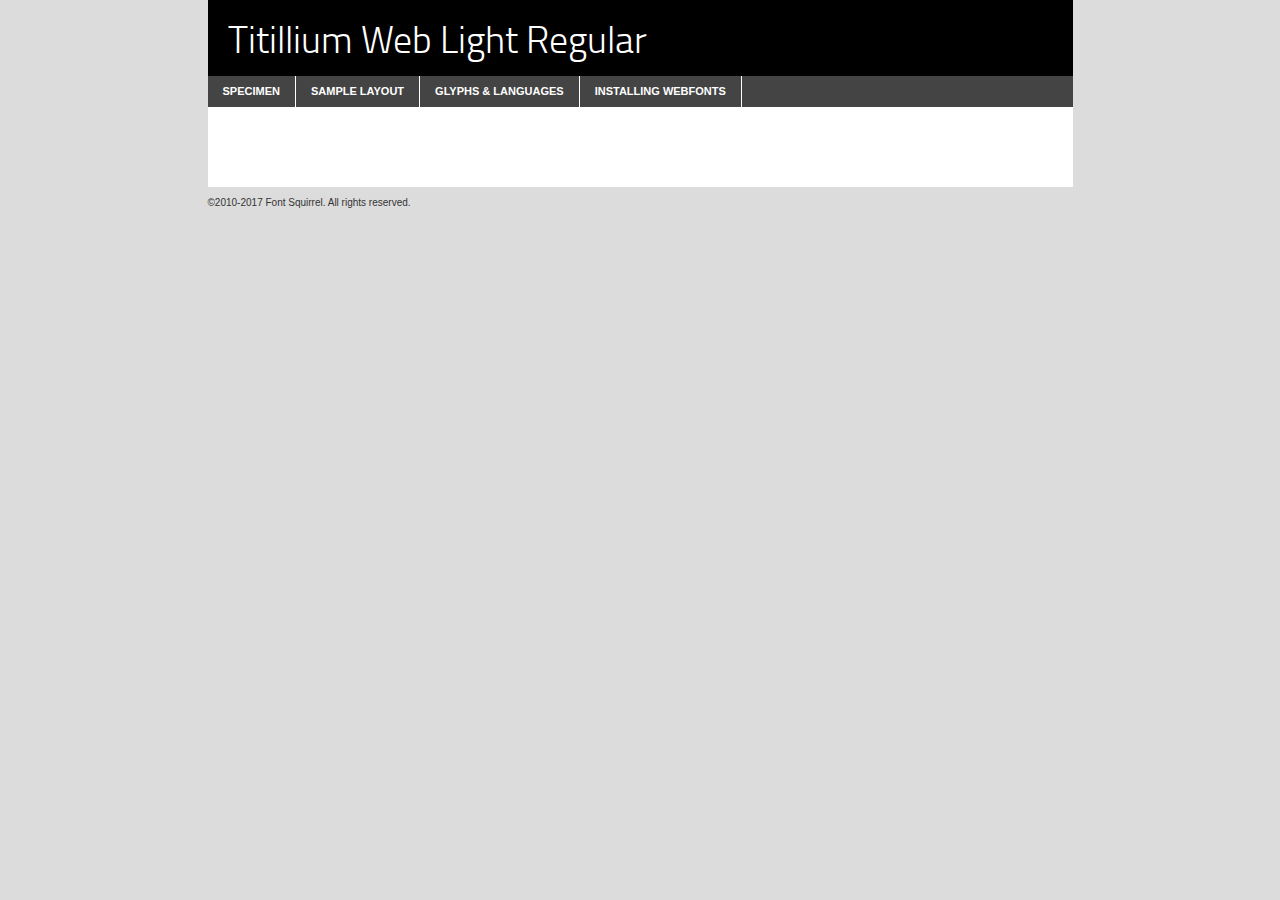
<file: fonts/webfontkit/titilliumweb-light-demo.html>
<!DOCTYPE html PUBLIC "-//W3C//DTD XHTML 1.0 Transitional//EN"
	"http://www.w3.org/TR/xhtml1/DTD/xhtml1-transitional.dtd">

<html xmlns="http://www.w3.org/1999/xhtml" xml:lang="en" lang="en">
<head>
	<meta http-equiv="Content-Type" content="text/html; charset=utf-8" />
	<script src="http://ajax.googleapis.com/ajax/libs/jquery/1.7.2/jquery.min.js" type="text/javascript" charset="utf-8"></script>
	<script type="text/javascript">
	(function($){$.fn.easyTabs=function(option){var param=jQuery.extend({fadeSpeed:"fast",defaultContent:1,activeClass:'active'},option);$(this).each(function(){var thisId="#"+this.id;if(param.defaultContent==''){param.defaultContent=1;}
	if(typeof param.defaultContent=="number")
	{var defaultTab=$(thisId+" .tabs li:eq("+(param.defaultContent-1)+") a").attr('href').substr(1);}else{var defaultTab=param.defaultContent;}
	$(thisId+" .tabs li a").each(function(){var tabToHide=$(this).attr('href').substr(1);$("#"+tabToHide).addClass('easytabs-tab-content');});hideAll();changeContent(defaultTab);function hideAll(){$(thisId+" .easytabs-tab-content").hide();}
	function changeContent(tabId){hideAll();$(thisId+" .tabs li").removeClass(param.activeClass);$(thisId+" .tabs li a[href=#"+tabId+"]").closest('li').addClass(param.activeClass);if(param.fadeSpeed!="none")
	{$(thisId+" #"+tabId).fadeIn(param.fadeSpeed);}else{$(thisId+" #"+tabId).show();}}
	$(thisId+" .tabs li").click(function(){var tabId=$(this).find('a').attr('href').substr(1);changeContent(tabId);return false;});});}})(jQuery);
	</script>
	<link rel="stylesheet" href="specimen_files/specimen_stylesheet.css" type="text/css" charset="utf-8" />
	<link rel="stylesheet" href="stylesheet.css" type="text/css" charset="utf-8" />

	<style type="text/css">
					body{
				font-family: 'titillium_weblight';
							}
		</style>

	<title>Titillium Web Light Regular Specimen</title>
	
	
	<script type="text/javascript" charset="utf-8">
		$(document).ready(function() {
			$('#container').easyTabs({defaultContent:1});
		});
	</script>
</head>

<body>
<div id="container">
	<div id="header">
		Titillium Web Light Regular	</div>
	<ul class="tabs">
		<li><a href="#specimen">Specimen</a></li>
		<li><a href="#layout">Sample Layout</a></li>
				<li><a href="#glyphs">Glyphs &amp; Languages</a></li>
		<li><a href="#installing">Installing Webfonts</a></li>
		
	</ul>
	
	<div id="main_content">

		
			<div id="specimen">
		
				<div class="section">
					<div class="grid12 firstcol">
						<div class="huge">AaBb</div>
					</div>
				</div>
		
				<div class="section">
					<div class="glyph_range">A&#x200B;B&#x200b;C&#x200b;D&#x200b;E&#x200b;F&#x200b;G&#x200b;H&#x200b;I&#x200b;J&#x200b;K&#x200b;L&#x200b;M&#x200b;N&#x200b;O&#x200b;P&#x200b;Q&#x200b;R&#x200b;S&#x200b;T&#x200b;U&#x200b;V&#x200b;W&#x200b;X&#x200b;Y&#x200b;Z&#x200b;a&#x200b;b&#x200b;c&#x200b;d&#x200b;e&#x200b;f&#x200b;g&#x200b;h&#x200b;i&#x200b;j&#x200b;k&#x200b;l&#x200b;m&#x200b;n&#x200b;o&#x200b;p&#x200b;q&#x200b;r&#x200b;s&#x200b;t&#x200b;u&#x200b;v&#x200b;w&#x200b;x&#x200b;y&#x200b;z&#x200b;1&#x200b;2&#x200b;3&#x200b;4&#x200b;5&#x200b;6&#x200b;7&#x200b;8&#x200b;9&#x200b;0&#x200b;&amp;&#x200b;.&#x200b;,&#x200b;?&#x200b;!&#x200b;&#64;&#x200b;(&#x200b;)&#x200b;#&#x200b;$&#x200b;%&#x200b;*&#x200b;+&#x200b;-&#x200b;=&#x200b;:&#x200b;;</div>
				</div>
				<div class="section">
					<div class="grid12 firstcol">
						<table class="sample_table">
							<tr><td>10</td><td class="size10">abcdefghijklmnopqrstuvwxyzABCDEFGHIJKLMNOPQRSTUVWXYZ0123456789abcdefghijklmnopqrstuvwxyzABCDEFGHIJKLMNOPQRSTUVWXYZ0123456789abcdefghijklmnopqrstuvwxyzABCDEFGHIJKLMNOPQRSTUVWXYZ</td></tr>
							<tr><td>11</td><td class="size11">abcdefghijklmnopqrstuvwxyzABCDEFGHIJKLMNOPQRSTUVWXYZ0123456789abcdefghijklmnopqrstuvwxyzABCDEFGHIJKLMNOPQRSTUVWXYZ0123456789abcdefghijklmnopqrstuvwxyzABCDEFGHIJKLMNOPQRSTUVWXYZ</td></tr>
							<tr><td>12</td><td class="size12">abcdefghijklmnopqrstuvwxyzABCDEFGHIJKLMNOPQRSTUVWXYZ0123456789abcdefghijklmnopqrstuvwxyzABCDEFGHIJKLMNOPQRSTUVWXYZ0123456789abcdefghijklmnopqrstuvwxyzABCDEFGHIJKLMNOPQRSTUVWXYZ</td></tr>
							<tr><td>13</td><td class="size13">abcdefghijklmnopqrstuvwxyzABCDEFGHIJKLMNOPQRSTUVWXYZ0123456789abcdefghijklmnopqrstuvwxyzABCDEFGHIJKLMNOPQRSTUVWXYZ0123456789abcdefghijklmnopqrstuvwxyzABCDEFGHIJKLMNOPQRSTUVWXYZ</td></tr>
							<tr><td>14</td><td class="size14">abcdefghijklmnopqrstuvwxyzABCDEFGHIJKLMNOPQRSTUVWXYZ0123456789abcdefghijklmnopqrstuvwxyzABCDEFGHIJKLMNOPQRSTUVWXYZ0123456789abcdefghijklmnopqrstuvwxyzABCDEFGHIJKLMNOPQRSTUVWXYZ</td></tr>
							<tr><td>16</td><td class="size16">abcdefghijklmnopqrstuvwxyzABCDEFGHIJKLMNOPQRSTUVWXYZ0123456789abcdefghijklmnopqrstuvwxyzABCDEFGHIJKLMNOPQRSTUVWXYZ</td></tr>
							<tr><td>18</td><td class="size18">abcdefghijklmnopqrstuvwxyzABCDEFGHIJKLMNOPQRSTUVWXYZ0123456789abcdefghijklmnopqrstuvwxyzABCDEFGHIJKLMNOPQRSTUVWXYZ</td></tr>
							<tr><td>20</td><td class="size20">abcdefghijklmnopqrstuvwxyzABCDEFGHIJKLMNOPQRSTUVWXYZ0123456789abcdefghijklmnopqrstuvwxyzABCDEFGHIJKLMNOPQRSTUVWXYZ</td></tr>
							<tr><td>24</td><td class="size24">abcdefghijklmnopqrstuvwxyzABCDEFGHIJKLMNOPQRSTUVWXYZ0123456789abcdefghijklmnopqrstuvwxyzABCDEFGHIJKLMNOPQRSTUVWXYZ</td></tr>
							<tr><td>30</td><td class="size30">abcdefghijklmnopqrstuvwxyzABCDEFGHIJKLMNOPQRSTUVWXYZ0123456789abcdefghijklmnopqrstuvwxyzABCDEFGHIJKLMNOPQRSTUVWXYZ</td></tr>
							<tr><td>36</td><td class="size36">abcdefghijklmnopqrstuvwxyzABCDEFGHIJKLMNOPQRSTUVWXYZ0123456789abcdefghijklmnopqrstuvwxyzABCDEFGHIJKLMNOPQRSTUVWXYZ</td></tr>
							<tr><td>48</td><td class="size48">abcdefghijklmnopqrstuvwxyzABCDEFGHIJKLMNOPQRSTUVWXYZ0123456789abcdefghijklmnopqrstuvwxyzABCDEFGHIJKLMNOPQRSTUVWXYZ</td></tr>
							<tr><td>60</td><td class="size60">abcdefghijklmnopqrstuvwxyzABCDEFGHIJKLMNOPQRSTUVWXYZ0123456789abcdefghijklmnopqrstuvwxyzABCDEFGHIJKLMNOPQRSTUVWXYZ</td></tr>
							<tr><td>72</td><td class="size72">abcdefghijklmnopqrstuvwxyzABCDEFGHIJKLMNOPQRSTUVWXYZ0123456789abcdefghijklmnopqrstuvwxyzABCDEFGHIJKLMNOPQRSTUVWXYZ</td></tr>
							<tr><td>90</td><td class="size90">abcdefghijklmnopqrstuvwxyzABCDEFGHIJKLMNOPQRSTUVWXYZ0123456789abcdefghijklmnopqrstuvwxyzABCDEFGHIJKLMNOPQRSTUVWXYZ</td></tr>
						</table>
				
					</div>
			
				</div>
		
		
		
								<div class="section" id="bodycomparison">


										<div id="xheight">
				<div class="fontbody">&#x25FC;&#x25FC;&#x25FC;&#x25FC;&#x25FC;&#x25FC;&#x25FC;&#x25FC;&#x25FC;&#x25FC;&#x25FC;&#x25FC;&#x25FC;&#x25FC;&#x25FC;&#x25FC;&#x25FC;&#x25FC;&#x25FC;&#x25FC;&#x25FC;&#x25FC;&#x25FC;&#x25FC;&#x25FC;&#x25FC;&#x25FC;&#x25FC;&#x25FC;&#x25FC;&#x25FC;&#x25FC;&#x25FC;&#x25FC;&#x25FC;&#x25FC;&#x25FC;&#x25FC;&#x25FC;&#x25FC;&#x25FC;&#x25FC;&#x25FC;&#x25FC;&#x25FC;&#x25FC;&#x25FC;&#x25FC;&#x25FC;&#x25FC;&#x25FC;&#x25FC;&#x25FC;&#x25FC;&#x25FC;&#x25FC;&#x25FC;&#x25FC;&#x25FC;&#x25FC;&#x25FC;&#x25FC;&#x25FC;&#x25FC;&#x25FC;&#x25FC;&#x25FC;&#x25FC;&#x25FC;&#x25FC;&#x25FC;&#x25FC;&#x25FC;&#x25FC;&#x25FC;&#x25FC;&#x25FC;&#x25FC;&#x25FC;&#x25FC;&#x25FC;&#x25FC;&#x25FC;&#x25FC;&#x25FC;&#x25FC;&#x25FC;&#x25FC;&#x25FC;&#x25FC;&#x25FC;&#x25FC;&#x25FC;&#x25FC;&#x25FC;&#x25FC;&#x25FC;&#x25FC;&#x25FC;body</div><div class="arialbody">body</div><div class="verdanabody">body</div><div class="georgiabody">body</div></div>
										<div class="fontbody" style="z-index:1">
											body<span>Titillium Web Light Regular</span>
										</div>
										<div class="arialbody" style="z-index:1">
											body<span>Arial</span>
										</div>
										<div class="verdanabody" style="z-index:1">
											body<span>Verdana</span>
										</div>
										<div class="georgiabody" style="z-index:1">
											body<span>Georgia</span>
										</div>



								</div>
		
		
				<div class="section psample psample_row1" id="">
					
					<div class="grid2 firstcol">
						<p class="size10"><span>10.</span>Aenean lacinia bibendum nulla sed consectetur. Fusce dapibus, tellus ac cursus commodo, tortor mauris condimentum nibh, ut fermentum massa justo sit amet risus. Nullam id dolor id nibh ultricies vehicula ut id elit. Cum sociis natoque penatibus et magnis dis parturient montes, nascetur ridiculus mus. Nulla vitae elit libero, a pharetra augue.</p>
			
					</div>
					<div class="grid3">
						<p class="size11"><span>11.</span>Aenean lacinia bibendum nulla sed consectetur. Fusce dapibus, tellus ac cursus commodo, tortor mauris condimentum nibh, ut fermentum massa justo sit amet risus. Nullam id dolor id nibh ultricies vehicula ut id elit. Cum sociis natoque penatibus et magnis dis parturient montes, nascetur ridiculus mus. Nulla vitae elit libero, a pharetra augue.</p>
			
					</div>
					<div class="grid3">
						<p class="size12"><span>12.</span>Aenean lacinia bibendum nulla sed consectetur. Fusce dapibus, tellus ac cursus commodo, tortor mauris condimentum nibh, ut fermentum massa justo sit amet risus. Nullam id dolor id nibh ultricies vehicula ut id elit. Cum sociis natoque penatibus et magnis dis parturient montes, nascetur ridiculus mus. Nulla vitae elit libero, a pharetra augue.</p>
			
					</div>
					<div class="grid4">
						<p class="size13"><span>13.</span>Aenean lacinia bibendum nulla sed consectetur. Fusce dapibus, tellus ac cursus commodo, tortor mauris condimentum nibh, ut fermentum massa justo sit amet risus. Nullam id dolor id nibh ultricies vehicula ut id elit. Cum sociis natoque penatibus et magnis dis parturient montes, nascetur ridiculus mus. Nulla vitae elit libero, a pharetra augue.</p>
			
					</div>
					<div class="white_blend"></div>
					
				</div>
				<div class="section psample psample_row2" id="">
					<div class="grid3 firstcol">
						<p class="size14"><span>14.</span>Aenean lacinia bibendum nulla sed consectetur. Fusce dapibus, tellus ac cursus commodo, tortor mauris condimentum nibh, ut fermentum massa justo sit amet risus. Nullam id dolor id nibh ultricies vehicula ut id elit. Cum sociis natoque penatibus et magnis dis parturient montes, nascetur ridiculus mus. Nulla vitae elit libero, a pharetra augue.</p>
			
					</div>
					<div class="grid4">
						<p class="size16"><span>16.</span>Aenean lacinia bibendum nulla sed consectetur. Fusce dapibus, tellus ac cursus commodo, tortor mauris condimentum nibh, ut fermentum massa justo sit amet risus. Nullam id dolor id nibh ultricies vehicula ut id elit. Cum sociis natoque penatibus et magnis dis parturient montes, nascetur ridiculus mus. Nulla vitae elit libero, a pharetra augue.</p>
			
					</div>
					<div class="grid5">
						<p class="size18"><span>18.</span>Aenean lacinia bibendum nulla sed consectetur. Fusce dapibus, tellus ac cursus commodo, tortor mauris condimentum nibh, ut fermentum massa justo sit amet risus. Nullam id dolor id nibh ultricies vehicula ut id elit. Cum sociis natoque penatibus et magnis dis parturient montes, nascetur ridiculus mus. Nulla vitae elit libero, a pharetra augue.</p>
			
					</div>

					<div class="white_blend"></div>

				</div>
				
				<div class="section psample psample_row3" id="">
					<div class="grid5 firstcol">
						<p class="size20"><span>20.</span>Aenean lacinia bibendum nulla sed consectetur. Fusce dapibus, tellus ac cursus commodo, tortor mauris condimentum nibh, ut fermentum massa justo sit amet risus. Nullam id dolor id nibh ultricies vehicula ut id elit. Cum sociis natoque penatibus et magnis dis parturient montes, nascetur ridiculus mus. Nulla vitae elit libero, a pharetra augue.</p>
					</div>
					<div class="grid7">
						<p class="size24"><span>24.</span>Aenean lacinia bibendum nulla sed consectetur. Fusce dapibus, tellus ac cursus commodo, tortor mauris condimentum nibh, ut fermentum massa justo sit amet risus. Nullam id dolor id nibh ultricies vehicula ut id elit. Cum sociis natoque penatibus et magnis dis parturient montes, nascetur ridiculus mus. Nulla vitae elit libero, a pharetra augue.</p>
					</div>
					
					<div class="white_blend"></div>
					
				</div>
				
				<div class="section psample psample_row4" id="">
					<div class="grid12 firstcol">
						<p class="size30"><span>30.</span>Aenean lacinia bibendum nulla sed consectetur. Fusce dapibus, tellus ac cursus commodo, tortor mauris condimentum nibh, ut fermentum massa justo sit amet risus. Nullam id dolor id nibh ultricies vehicula ut id elit. Cum sociis natoque penatibus et magnis dis parturient montes, nascetur ridiculus mus. Nulla vitae elit libero, a pharetra augue.</p>
					</div>
					<div class="white_blend"></div>
					
				</div>
				
				
				
				<div class="section psample psample_row1 fullreverse">
					<div class="grid2 firstcol">
						<p class="size10"><span>10.</span>Aenean lacinia bibendum nulla sed consectetur. Fusce dapibus, tellus ac cursus commodo, tortor mauris condimentum nibh, ut fermentum massa justo sit amet risus. Nullam id dolor id nibh ultricies vehicula ut id elit. Cum sociis natoque penatibus et magnis dis parturient montes, nascetur ridiculus mus. Nulla vitae elit libero, a pharetra augue.</p>
			
					</div>
					<div class="grid3">
						<p class="size11"><span>11.</span>Aenean lacinia bibendum nulla sed consectetur. Fusce dapibus, tellus ac cursus commodo, tortor mauris condimentum nibh, ut fermentum massa justo sit amet risus. Nullam id dolor id nibh ultricies vehicula ut id elit. Cum sociis natoque penatibus et magnis dis parturient montes, nascetur ridiculus mus. Nulla vitae elit libero, a pharetra augue.</p>
			
					</div>
					<div class="grid3">
						<p class="size12"><span>12.</span>Aenean lacinia bibendum nulla sed consectetur. Fusce dapibus, tellus ac cursus commodo, tortor mauris condimentum nibh, ut fermentum massa justo sit amet risus. Nullam id dolor id nibh ultricies vehicula ut id elit. Cum sociis natoque penatibus et magnis dis parturient montes, nascetur ridiculus mus. Nulla vitae elit libero, a pharetra augue.</p>
			
					</div>
					<div class="grid4">
						<p class="size13"><span>13.</span>Aenean lacinia bibendum nulla sed consectetur. Fusce dapibus, tellus ac cursus commodo, tortor mauris condimentum nibh, ut fermentum massa justo sit amet risus. Nullam id dolor id nibh ultricies vehicula ut id elit. Cum sociis natoque penatibus et magnis dis parturient montes, nascetur ridiculus mus. Nulla vitae elit libero, a pharetra augue.</p>
			
					</div>
					<div class="black_blend"></div>
					
				</div>
				
				<div class="section psample psample_row2 fullreverse">
					<div class="grid3 firstcol">
						<p class="size14"><span>14.</span>Aenean lacinia bibendum nulla sed consectetur. Fusce dapibus, tellus ac cursus commodo, tortor mauris condimentum nibh, ut fermentum massa justo sit amet risus. Nullam id dolor id nibh ultricies vehicula ut id elit. Cum sociis natoque penatibus et magnis dis parturient montes, nascetur ridiculus mus. Nulla vitae elit libero, a pharetra augue.</p>
			
					</div>
					<div class="grid4">
						<p class="size16"><span>16.</span>Aenean lacinia bibendum nulla sed consectetur. Fusce dapibus, tellus ac cursus commodo, tortor mauris condimentum nibh, ut fermentum massa justo sit amet risus. Nullam id dolor id nibh ultricies vehicula ut id elit. Cum sociis natoque penatibus et magnis dis parturient montes, nascetur ridiculus mus. Nulla vitae elit libero, a pharetra augue.</p>
			
					</div>
					<div class="grid5">
						<p class="size18"><span>18.</span>Aenean lacinia bibendum nulla sed consectetur. Fusce dapibus, tellus ac cursus commodo, tortor mauris condimentum nibh, ut fermentum massa justo sit amet risus. Nullam id dolor id nibh ultricies vehicula ut id elit. Cum sociis natoque penatibus et magnis dis parturient montes, nascetur ridiculus mus. Nulla vitae elit libero, a pharetra augue.</p>
			
					</div>
					<div class="black_blend"></div>

				</div>
				
				<div class="section psample fullreverse psample_row3" id="">
					<div class="grid5 firstcol">
						<p class="size20"><span>20.</span>Aenean lacinia bibendum nulla sed consectetur. Fusce dapibus, tellus ac cursus commodo, tortor mauris condimentum nibh, ut fermentum massa justo sit amet risus. Nullam id dolor id nibh ultricies vehicula ut id elit. Cum sociis natoque penatibus et magnis dis parturient montes, nascetur ridiculus mus. Nulla vitae elit libero, a pharetra augue.</p>
					</div>
					<div class="grid7">
						<p class="size24"><span>24.</span>Aenean lacinia bibendum nulla sed consectetur. Fusce dapibus, tellus ac cursus commodo, tortor mauris condimentum nibh, ut fermentum massa justo sit amet risus. Nullam id dolor id nibh ultricies vehicula ut id elit. Cum sociis natoque penatibus et magnis dis parturient montes, nascetur ridiculus mus. Nulla vitae elit libero, a pharetra augue.</p>
					</div>
					
					<div class="black_blend"></div>
					
				</div>
				
				<div class="section psample fullreverse psample_row4" id="" style="border-bottom: 20px #000 solid;">
					<div class="grid12 firstcol">
						<p class="size30"><span>30.</span>Aenean lacinia bibendum nulla sed consectetur. Fusce dapibus, tellus ac cursus commodo, tortor mauris condimentum nibh, ut fermentum massa justo sit amet risus. Nullam id dolor id nibh ultricies vehicula ut id elit. Cum sociis natoque penatibus et magnis dis parturient montes, nascetur ridiculus mus. Nulla vitae elit libero, a pharetra augue.</p>
					</div>
					<div class="black_blend"></div>
					
				</div>
				
				
				
				
			</div>
			
			<div id="layout">
				
				<div class="section">
					
					<div class="grid12 firstcol">
						<h1>Lorem Ipsum Dolor</h1>
						<h2>Etiam porta sem malesuada magna mollis euismod</h2>
						
						<p class="byline">By <a href="#link">Aenean Lacinia</a></p>
					</div>
				</div>
				<div class="section">
					<div class="grid8 firstcol">
						<p class="large">Donec sed odio dui. Morbi leo risus, porta ac consectetur ac, vestibulum at eros. Fusce dapibus, tellus ac cursus commodo, tortor mauris condimentum nibh, ut fermentum massa justo sit amet risus. </p>

						
						<h3>Pellentesque ornare sem</h3>

						<p>Maecenas sed diam eget risus varius blandit sit amet non magna. Maecenas faucibus mollis interdum. Donec ullamcorper nulla non metus auctor fringilla. Nullam id dolor id nibh ultricies vehicula ut id elit. Nullam id dolor id nibh ultricies vehicula ut id elit. </p>

						<p>Aenean eu leo quam. Pellentesque ornare sem lacinia quam venenatis vestibulum. Lorem ipsum dolor sit amet, consectetur adipiscing elit. Cum sociis natoque penatibus et magnis dis parturient montes, nascetur ridiculus mus. </p>

						<p>Nulla vitae elit libero, a pharetra augue. Praesent commodo cursus magna, vel scelerisque nisl consectetur et. Aenean lacinia bibendum nulla sed consectetur. </p>

						<p>Nullam quis risus eget urna mollis ornare vel eu leo. Nullam quis risus eget urna mollis ornare vel eu leo. Maecenas sed diam eget risus varius blandit sit amet non magna. Donec ullamcorper nulla non metus auctor fringilla. </p>

						<h3>Cras mattis consectetur</h3>

						<p>Aenean eu leo quam. Pellentesque ornare sem lacinia quam venenatis vestibulum. Aenean lacinia bibendum nulla sed consectetur. Integer posuere erat a ante venenatis dapibus posuere velit aliquet. Cras mattis consectetur purus sit amet fermentum. </p>

						<p>Nullam id dolor id nibh ultricies vehicula ut id elit. Nullam quis risus eget urna mollis ornare vel eu leo. Cras mattis consectetur purus sit amet fermentum.</p>
					</div>
					
					<div class="grid4 sidebar">
						
						<div class="box reverse">
							<p class="last">Nullam quis risus eget urna mollis ornare vel eu leo. Donec ullamcorper nulla non metus auctor fringilla. Cras mattis consectetur purus sit amet fermentum. Sed posuere consectetur est at lobortis. Lorem ipsum dolor sit amet, consectetur adipiscing elit. </p>
						</div>
						
						<p class="caption">Maecenas sed diam eget risus varius.</p>

						<p>Vestibulum id ligula porta felis euismod semper. Integer posuere erat a ante venenatis dapibus posuere velit aliquet. Vestibulum id ligula porta felis euismod semper. Sed posuere consectetur est at lobortis. Maecenas sed diam eget risus varius blandit sit amet non magna. Fusce dapibus, tellus ac cursus commodo, tortor mauris condimentum nibh, ut fermentum massa justo sit amet risus. </p>

					

						<p>Duis mollis, est non commodo luctus, nisi erat porttitor ligula, eget lacinia odio sem nec elit. Aenean lacinia bibendum nulla sed consectetur. Vivamus sagittis lacus vel augue laoreet rutrum faucibus dolor auctor. Aenean lacinia bibendum nulla sed consectetur. Nullam quis risus eget urna mollis ornare vel eu leo. </p>

						<p>Praesent commodo cursus magna, vel scelerisque nisl consectetur et. Donec ullamcorper nulla non metus auctor fringilla. Maecenas faucibus mollis interdum. Fusce dapibus, tellus ac cursus commodo, tortor mauris condimentum nibh, ut fermentum massa justo sit amet risus. </p>

					</div>
				</div>
				
			</div>


			



		<div id="glyphs">
			<div class="section">
				<div class="grid12 firstcol">
			
				<h1>Language Support</h1>
				<p>The subset of Titillium Web Light Regular in this kit supports the following languages:<br />
			
					Albanian, Basque, Belarusian_lacinka, Bosnian, Breton, Chamorro, Chichewa_nyanja, Croatian, Czech, Danish, Dutch, English, Esperanto, Estonian, Faroese, Finnish, French, Frisian, Galician, German, Hungarian, Icelandic, Italian, Latvian, Lithuanian, Malagasy, Maltese, Norwegian, Polish, Portuguese, Romanian, Serbian, Slovak, Slovenian, Spanish, Turkish, Welsh, Alsatian, Aragonese, Arapaho, Aromanian, Arrernte, Asturian, Aymara, Bislama, Cebuano, Cheyenne, Cimbrian, Corsican, Fijian, French_creole, Friulian, Genoese, Gilbertese, Greenlandic, Haitian_creole, Hawaiian, Hiligaynon, Hmong, Hopi, Ibanag, Iloko_ilokano, Indonesian, Interglossa_glosa, Interlingua, Irish_gaelic, Istro-romanian, Jerriais, Kashubian, Kurdish_kurmanji, Ladin, Lojban, Lombard, Low_saxon, Luxembourgeois, Malay_latinized, Manx, Maori, Megleno-romanian, Mohawk, Nahuatl, Norfolk_pitcairnese, Northern_sotho, Occitan, Oromo, Pangasinan, Papiamento, Piedmontese, Potawatomi, Quechua, Rhaeto-romance, Romansh, Rotokas, Sami_inari, Sami_lule, Samoan, Sardinian, Scots_gaelic, Seychelles_creole, Shona, Sicilian, Somali, Southern_ndebele, Southern_sotho, Swahili, Swati_swazi, Tagalog_filipino_pilipino, Tahitian, Tausug, Tetum, Tok_pisin, Tongan, Tswana, Turkmen, Turkmen_latinized, Tuvaluan, Uyghur_latinized, Veps, Volapuk, Votic_latinized, Walloon, Warlpiri, Xhosa, Yapese, Zulu, Latinbasic, Ubasic, Demo				</p>
				<h1>Glyph Chart</h1>
				<p>The subset of Titillium Web Light Regular in this kit includes all the glyphs listed below. Unicode entities are included above each glyph to help you insert individual characters into your layout.</p>
				<div id="glyph_chart">
			
																				 <div><p>&amp;#13;</p>&#13;</div>
																				 <div><p>&amp;#32;</p>&#32;</div>
																				 <div><p>&amp;#33;</p>&#33;</div>
																				 <div><p>&amp;#34;</p>&#34;</div>
																				 <div><p>&amp;#35;</p>&#35;</div>
																				 <div><p>&amp;#36;</p>&#36;</div>
																				 <div><p>&amp;#37;</p>&#37;</div>
																				 <div><p>&amp;#38;</p>&#38;</div>
																				 <div><p>&amp;#39;</p>&#39;</div>
																				 <div><p>&amp;#40;</p>&#40;</div>
																				 <div><p>&amp;#41;</p>&#41;</div>
																				 <div><p>&amp;#42;</p>&#42;</div>
																				 <div><p>&amp;#43;</p>&#43;</div>
																				 <div><p>&amp;#44;</p>&#44;</div>
																				 <div><p>&amp;#45;</p>&#45;</div>
																				 <div><p>&amp;#46;</p>&#46;</div>
																				 <div><p>&amp;#47;</p>&#47;</div>
																				 <div><p>&amp;#48;</p>&#48;</div>
																				 <div><p>&amp;#49;</p>&#49;</div>
																				 <div><p>&amp;#50;</p>&#50;</div>
																				 <div><p>&amp;#51;</p>&#51;</div>
																				 <div><p>&amp;#52;</p>&#52;</div>
																				 <div><p>&amp;#53;</p>&#53;</div>
																				 <div><p>&amp;#54;</p>&#54;</div>
																				 <div><p>&amp;#55;</p>&#55;</div>
																				 <div><p>&amp;#56;</p>&#56;</div>
																				 <div><p>&amp;#57;</p>&#57;</div>
																				 <div><p>&amp;#58;</p>&#58;</div>
																				 <div><p>&amp;#59;</p>&#59;</div>
																				 <div><p>&amp;#60;</p>&#60;</div>
																				 <div><p>&amp;#61;</p>&#61;</div>
																				 <div><p>&amp;#62;</p>&#62;</div>
																				 <div><p>&amp;#63;</p>&#63;</div>
																				 <div><p>&amp;#64;</p>&#64;</div>
																				 <div><p>&amp;#65;</p>&#65;</div>
																				 <div><p>&amp;#66;</p>&#66;</div>
																				 <div><p>&amp;#67;</p>&#67;</div>
																				 <div><p>&amp;#68;</p>&#68;</div>
																				 <div><p>&amp;#69;</p>&#69;</div>
																				 <div><p>&amp;#70;</p>&#70;</div>
																				 <div><p>&amp;#71;</p>&#71;</div>
																				 <div><p>&amp;#72;</p>&#72;</div>
																				 <div><p>&amp;#73;</p>&#73;</div>
																				 <div><p>&amp;#74;</p>&#74;</div>
																				 <div><p>&amp;#75;</p>&#75;</div>
																				 <div><p>&amp;#76;</p>&#76;</div>
																				 <div><p>&amp;#77;</p>&#77;</div>
																				 <div><p>&amp;#78;</p>&#78;</div>
																				 <div><p>&amp;#79;</p>&#79;</div>
																				 <div><p>&amp;#80;</p>&#80;</div>
																				 <div><p>&amp;#81;</p>&#81;</div>
																				 <div><p>&amp;#82;</p>&#82;</div>
																				 <div><p>&amp;#83;</p>&#83;</div>
																				 <div><p>&amp;#84;</p>&#84;</div>
																				 <div><p>&amp;#85;</p>&#85;</div>
																				 <div><p>&amp;#86;</p>&#86;</div>
																				 <div><p>&amp;#87;</p>&#87;</div>
																				 <div><p>&amp;#88;</p>&#88;</div>
																				 <div><p>&amp;#89;</p>&#89;</div>
																				 <div><p>&amp;#90;</p>&#90;</div>
																				 <div><p>&amp;#91;</p>&#91;</div>
																				 <div><p>&amp;#92;</p>&#92;</div>
																				 <div><p>&amp;#93;</p>&#93;</div>
																				 <div><p>&amp;#94;</p>&#94;</div>
																				 <div><p>&amp;#95;</p>&#95;</div>
																				 <div><p>&amp;#96;</p>&#96;</div>
																				 <div><p>&amp;#97;</p>&#97;</div>
																				 <div><p>&amp;#98;</p>&#98;</div>
																				 <div><p>&amp;#99;</p>&#99;</div>
																				 <div><p>&amp;#100;</p>&#100;</div>
																				 <div><p>&amp;#101;</p>&#101;</div>
																				 <div><p>&amp;#102;</p>&#102;</div>
																				 <div><p>&amp;#103;</p>&#103;</div>
																				 <div><p>&amp;#104;</p>&#104;</div>
																				 <div><p>&amp;#105;</p>&#105;</div>
																				 <div><p>&amp;#106;</p>&#106;</div>
																				 <div><p>&amp;#107;</p>&#107;</div>
																				 <div><p>&amp;#108;</p>&#108;</div>
																				 <div><p>&amp;#109;</p>&#109;</div>
																				 <div><p>&amp;#110;</p>&#110;</div>
																				 <div><p>&amp;#111;</p>&#111;</div>
																				 <div><p>&amp;#112;</p>&#112;</div>
																				 <div><p>&amp;#113;</p>&#113;</div>
																				 <div><p>&amp;#114;</p>&#114;</div>
																				 <div><p>&amp;#115;</p>&#115;</div>
																				 <div><p>&amp;#116;</p>&#116;</div>
																				 <div><p>&amp;#117;</p>&#117;</div>
																				 <div><p>&amp;#118;</p>&#118;</div>
																				 <div><p>&amp;#119;</p>&#119;</div>
																				 <div><p>&amp;#120;</p>&#120;</div>
																				 <div><p>&amp;#121;</p>&#121;</div>
																				 <div><p>&amp;#122;</p>&#122;</div>
																				 <div><p>&amp;#123;</p>&#123;</div>
																				 <div><p>&amp;#124;</p>&#124;</div>
																				 <div><p>&amp;#125;</p>&#125;</div>
																				 <div><p>&amp;#126;</p>&#126;</div>
																				 <div><p>&amp;#160;</p>&#160;</div>
																				 <div><p>&amp;#161;</p>&#161;</div>
																				 <div><p>&amp;#162;</p>&#162;</div>
																				 <div><p>&amp;#163;</p>&#163;</div>
																				 <div><p>&amp;#164;</p>&#164;</div>
																				 <div><p>&amp;#165;</p>&#165;</div>
																				 <div><p>&amp;#166;</p>&#166;</div>
																				 <div><p>&amp;#167;</p>&#167;</div>
																				 <div><p>&amp;#168;</p>&#168;</div>
																				 <div><p>&amp;#169;</p>&#169;</div>
																				 <div><p>&amp;#170;</p>&#170;</div>
																				 <div><p>&amp;#171;</p>&#171;</div>
																				 <div><p>&amp;#172;</p>&#172;</div>
																				 <div><p>&amp;#173;</p>&#173;</div>
																				 <div><p>&amp;#174;</p>&#174;</div>
																				 <div><p>&amp;#175;</p>&#175;</div>
																				 <div><p>&amp;#176;</p>&#176;</div>
																				 <div><p>&amp;#177;</p>&#177;</div>
																				 <div><p>&amp;#178;</p>&#178;</div>
																				 <div><p>&amp;#179;</p>&#179;</div>
																				 <div><p>&amp;#180;</p>&#180;</div>
																				 <div><p>&amp;#181;</p>&#181;</div>
																				 <div><p>&amp;#182;</p>&#182;</div>
																				 <div><p>&amp;#183;</p>&#183;</div>
																				 <div><p>&amp;#184;</p>&#184;</div>
																				 <div><p>&amp;#185;</p>&#185;</div>
																				 <div><p>&amp;#186;</p>&#186;</div>
																				 <div><p>&amp;#187;</p>&#187;</div>
																				 <div><p>&amp;#188;</p>&#188;</div>
																				 <div><p>&amp;#189;</p>&#189;</div>
																				 <div><p>&amp;#190;</p>&#190;</div>
																				 <div><p>&amp;#191;</p>&#191;</div>
																				 <div><p>&amp;#192;</p>&#192;</div>
																				 <div><p>&amp;#193;</p>&#193;</div>
																				 <div><p>&amp;#194;</p>&#194;</div>
																				 <div><p>&amp;#195;</p>&#195;</div>
																				 <div><p>&amp;#196;</p>&#196;</div>
																				 <div><p>&amp;#197;</p>&#197;</div>
																				 <div><p>&amp;#198;</p>&#198;</div>
																				 <div><p>&amp;#199;</p>&#199;</div>
																				 <div><p>&amp;#200;</p>&#200;</div>
																				 <div><p>&amp;#201;</p>&#201;</div>
																				 <div><p>&amp;#202;</p>&#202;</div>
																				 <div><p>&amp;#203;</p>&#203;</div>
																				 <div><p>&amp;#204;</p>&#204;</div>
																				 <div><p>&amp;#205;</p>&#205;</div>
																				 <div><p>&amp;#206;</p>&#206;</div>
																				 <div><p>&amp;#207;</p>&#207;</div>
																				 <div><p>&amp;#208;</p>&#208;</div>
																				 <div><p>&amp;#209;</p>&#209;</div>
																				 <div><p>&amp;#210;</p>&#210;</div>
																				 <div><p>&amp;#211;</p>&#211;</div>
																				 <div><p>&amp;#212;</p>&#212;</div>
																				 <div><p>&amp;#213;</p>&#213;</div>
																				 <div><p>&amp;#214;</p>&#214;</div>
																				 <div><p>&amp;#215;</p>&#215;</div>
																				 <div><p>&amp;#216;</p>&#216;</div>
																				 <div><p>&amp;#217;</p>&#217;</div>
																				 <div><p>&amp;#218;</p>&#218;</div>
																				 <div><p>&amp;#219;</p>&#219;</div>
																				 <div><p>&amp;#220;</p>&#220;</div>
																				 <div><p>&amp;#221;</p>&#221;</div>
																				 <div><p>&amp;#222;</p>&#222;</div>
																				 <div><p>&amp;#223;</p>&#223;</div>
																				 <div><p>&amp;#224;</p>&#224;</div>
																				 <div><p>&amp;#225;</p>&#225;</div>
																				 <div><p>&amp;#226;</p>&#226;</div>
																				 <div><p>&amp;#227;</p>&#227;</div>
																				 <div><p>&amp;#228;</p>&#228;</div>
																				 <div><p>&amp;#229;</p>&#229;</div>
																				 <div><p>&amp;#230;</p>&#230;</div>
																				 <div><p>&amp;#231;</p>&#231;</div>
																				 <div><p>&amp;#232;</p>&#232;</div>
																				 <div><p>&amp;#233;</p>&#233;</div>
																				 <div><p>&amp;#234;</p>&#234;</div>
																				 <div><p>&amp;#235;</p>&#235;</div>
																				 <div><p>&amp;#236;</p>&#236;</div>
																				 <div><p>&amp;#237;</p>&#237;</div>
																				 <div><p>&amp;#238;</p>&#238;</div>
																				 <div><p>&amp;#239;</p>&#239;</div>
																				 <div><p>&amp;#240;</p>&#240;</div>
																				 <div><p>&amp;#241;</p>&#241;</div>
																				 <div><p>&amp;#242;</p>&#242;</div>
																				 <div><p>&amp;#243;</p>&#243;</div>
																				 <div><p>&amp;#244;</p>&#244;</div>
																				 <div><p>&amp;#245;</p>&#245;</div>
																				 <div><p>&amp;#246;</p>&#246;</div>
																				 <div><p>&amp;#247;</p>&#247;</div>
																				 <div><p>&amp;#248;</p>&#248;</div>
																				 <div><p>&amp;#249;</p>&#249;</div>
																				 <div><p>&amp;#250;</p>&#250;</div>
																				 <div><p>&amp;#251;</p>&#251;</div>
																				 <div><p>&amp;#252;</p>&#252;</div>
																				 <div><p>&amp;#253;</p>&#253;</div>
																				 <div><p>&amp;#254;</p>&#254;</div>
																				 <div><p>&amp;#255;</p>&#255;</div>
																				 <div><p>&amp;#256;</p>&#256;</div>
																				 <div><p>&amp;#257;</p>&#257;</div>
																				 <div><p>&amp;#258;</p>&#258;</div>
																				 <div><p>&amp;#259;</p>&#259;</div>
																				 <div><p>&amp;#260;</p>&#260;</div>
																				 <div><p>&amp;#261;</p>&#261;</div>
																				 <div><p>&amp;#262;</p>&#262;</div>
																				 <div><p>&amp;#263;</p>&#263;</div>
																				 <div><p>&amp;#264;</p>&#264;</div>
																				 <div><p>&amp;#265;</p>&#265;</div>
																				 <div><p>&amp;#266;</p>&#266;</div>
																				 <div><p>&amp;#267;</p>&#267;</div>
																				 <div><p>&amp;#268;</p>&#268;</div>
																				 <div><p>&amp;#269;</p>&#269;</div>
																				 <div><p>&amp;#270;</p>&#270;</div>
																				 <div><p>&amp;#271;</p>&#271;</div>
																				 <div><p>&amp;#272;</p>&#272;</div>
																				 <div><p>&amp;#273;</p>&#273;</div>
																				 <div><p>&amp;#274;</p>&#274;</div>
																				 <div><p>&amp;#275;</p>&#275;</div>
																				 <div><p>&amp;#276;</p>&#276;</div>
																				 <div><p>&amp;#277;</p>&#277;</div>
																				 <div><p>&amp;#278;</p>&#278;</div>
																				 <div><p>&amp;#279;</p>&#279;</div>
																				 <div><p>&amp;#280;</p>&#280;</div>
																				 <div><p>&amp;#281;</p>&#281;</div>
																				 <div><p>&amp;#282;</p>&#282;</div>
																				 <div><p>&amp;#283;</p>&#283;</div>
																				 <div><p>&amp;#284;</p>&#284;</div>
																				 <div><p>&amp;#285;</p>&#285;</div>
																				 <div><p>&amp;#286;</p>&#286;</div>
																				 <div><p>&amp;#287;</p>&#287;</div>
																				 <div><p>&amp;#288;</p>&#288;</div>
																				 <div><p>&amp;#289;</p>&#289;</div>
																				 <div><p>&amp;#290;</p>&#290;</div>
																				 <div><p>&amp;#291;</p>&#291;</div>
																				 <div><p>&amp;#292;</p>&#292;</div>
																				 <div><p>&amp;#293;</p>&#293;</div>
																				 <div><p>&amp;#294;</p>&#294;</div>
																				 <div><p>&amp;#295;</p>&#295;</div>
																				 <div><p>&amp;#296;</p>&#296;</div>
																				 <div><p>&amp;#297;</p>&#297;</div>
																				 <div><p>&amp;#298;</p>&#298;</div>
																				 <div><p>&amp;#299;</p>&#299;</div>
																				 <div><p>&amp;#300;</p>&#300;</div>
																				 <div><p>&amp;#301;</p>&#301;</div>
																				 <div><p>&amp;#302;</p>&#302;</div>
																				 <div><p>&amp;#303;</p>&#303;</div>
																				 <div><p>&amp;#304;</p>&#304;</div>
																				 <div><p>&amp;#305;</p>&#305;</div>
																				 <div><p>&amp;#308;</p>&#308;</div>
																				 <div><p>&amp;#309;</p>&#309;</div>
																				 <div><p>&amp;#310;</p>&#310;</div>
																				 <div><p>&amp;#311;</p>&#311;</div>
																				 <div><p>&amp;#313;</p>&#313;</div>
																				 <div><p>&amp;#314;</p>&#314;</div>
																				 <div><p>&amp;#315;</p>&#315;</div>
																				 <div><p>&amp;#316;</p>&#316;</div>
																				 <div><p>&amp;#317;</p>&#317;</div>
																				 <div><p>&amp;#318;</p>&#318;</div>
																				 <div><p>&amp;#321;</p>&#321;</div>
																				 <div><p>&amp;#322;</p>&#322;</div>
																				 <div><p>&amp;#323;</p>&#323;</div>
																				 <div><p>&amp;#324;</p>&#324;</div>
																				 <div><p>&amp;#325;</p>&#325;</div>
																				 <div><p>&amp;#326;</p>&#326;</div>
																				 <div><p>&amp;#327;</p>&#327;</div>
																				 <div><p>&amp;#328;</p>&#328;</div>
																				 <div><p>&amp;#330;</p>&#330;</div>
																				 <div><p>&amp;#331;</p>&#331;</div>
																				 <div><p>&amp;#332;</p>&#332;</div>
																				 <div><p>&amp;#333;</p>&#333;</div>
																				 <div><p>&amp;#334;</p>&#334;</div>
																				 <div><p>&amp;#335;</p>&#335;</div>
																				 <div><p>&amp;#336;</p>&#336;</div>
																				 <div><p>&amp;#337;</p>&#337;</div>
																				 <div><p>&amp;#338;</p>&#338;</div>
																				 <div><p>&amp;#339;</p>&#339;</div>
																				 <div><p>&amp;#340;</p>&#340;</div>
																				 <div><p>&amp;#341;</p>&#341;</div>
																				 <div><p>&amp;#342;</p>&#342;</div>
																				 <div><p>&amp;#343;</p>&#343;</div>
																				 <div><p>&amp;#344;</p>&#344;</div>
																				 <div><p>&amp;#345;</p>&#345;</div>
																				 <div><p>&amp;#346;</p>&#346;</div>
																				 <div><p>&amp;#347;</p>&#347;</div>
																				 <div><p>&amp;#348;</p>&#348;</div>
																				 <div><p>&amp;#349;</p>&#349;</div>
																				 <div><p>&amp;#350;</p>&#350;</div>
																				 <div><p>&amp;#351;</p>&#351;</div>
																				 <div><p>&amp;#352;</p>&#352;</div>
																				 <div><p>&amp;#353;</p>&#353;</div>
																				 <div><p>&amp;#354;</p>&#354;</div>
																				 <div><p>&amp;#355;</p>&#355;</div>
																				 <div><p>&amp;#356;</p>&#356;</div>
																				 <div><p>&amp;#357;</p>&#357;</div>
																				 <div><p>&amp;#358;</p>&#358;</div>
																				 <div><p>&amp;#359;</p>&#359;</div>
																				 <div><p>&amp;#360;</p>&#360;</div>
																				 <div><p>&amp;#361;</p>&#361;</div>
																				 <div><p>&amp;#362;</p>&#362;</div>
																				 <div><p>&amp;#363;</p>&#363;</div>
																				 <div><p>&amp;#364;</p>&#364;</div>
																				 <div><p>&amp;#365;</p>&#365;</div>
																				 <div><p>&amp;#366;</p>&#366;</div>
																				 <div><p>&amp;#367;</p>&#367;</div>
																				 <div><p>&amp;#368;</p>&#368;</div>
																				 <div><p>&amp;#369;</p>&#369;</div>
																				 <div><p>&amp;#370;</p>&#370;</div>
																				 <div><p>&amp;#371;</p>&#371;</div>
																				 <div><p>&amp;#372;</p>&#372;</div>
																				 <div><p>&amp;#373;</p>&#373;</div>
																				 <div><p>&amp;#374;</p>&#374;</div>
																				 <div><p>&amp;#375;</p>&#375;</div>
																				 <div><p>&amp;#376;</p>&#376;</div>
																				 <div><p>&amp;#377;</p>&#377;</div>
																				 <div><p>&amp;#378;</p>&#378;</div>
																				 <div><p>&amp;#379;</p>&#379;</div>
																				 <div><p>&amp;#380;</p>&#380;</div>
																				 <div><p>&amp;#381;</p>&#381;</div>
																				 <div><p>&amp;#382;</p>&#382;</div>
																				 <div><p>&amp;#402;</p>&#402;</div>
																				 <div><p>&amp;#506;</p>&#506;</div>
																				 <div><p>&amp;#507;</p>&#507;</div>
																				 <div><p>&amp;#508;</p>&#508;</div>
																				 <div><p>&amp;#509;</p>&#509;</div>
																				 <div><p>&amp;#510;</p>&#510;</div>
																				 <div><p>&amp;#511;</p>&#511;</div>
																				 <div><p>&amp;#536;</p>&#536;</div>
																				 <div><p>&amp;#537;</p>&#537;</div>
																				 <div><p>&amp;#538;</p>&#538;</div>
																				 <div><p>&amp;#539;</p>&#539;</div>
																				 <div><p>&amp;#710;</p>&#710;</div>
																				 <div><p>&amp;#711;</p>&#711;</div>
																				 <div><p>&amp;#728;</p>&#728;</div>
																				 <div><p>&amp;#729;</p>&#729;</div>
																				 <div><p>&amp;#730;</p>&#730;</div>
																				 <div><p>&amp;#731;</p>&#731;</div>
																				 <div><p>&amp;#732;</p>&#732;</div>
																				 <div><p>&amp;#733;</p>&#733;</div>
																				 <div><p>&amp;#960;</p>&#960;</div>
																				 <div><p>&amp;#7808;</p>&#7808;</div>
																				 <div><p>&amp;#7809;</p>&#7809;</div>
																				 <div><p>&amp;#7810;</p>&#7810;</div>
																				 <div><p>&amp;#7811;</p>&#7811;</div>
																				 <div><p>&amp;#7812;</p>&#7812;</div>
																				 <div><p>&amp;#7813;</p>&#7813;</div>
																				 <div><p>&amp;#7851;</p>&#7851;</div>
																				 <div><p>&amp;#7856;</p>&#7856;</div>
																				 <div><p>&amp;#7877;</p>&#7877;</div>
																				 <div><p>&amp;#7895;</p>&#7895;</div>
																				 <div><p>&amp;#7922;</p>&#7922;</div>
																				 <div><p>&amp;#7923;</p>&#7923;</div>
																				 <div><p>&amp;#7928;</p>&#7928;</div>
																				 <div><p>&amp;#7929;</p>&#7929;</div>
																				 <div><p>&amp;#8192;</p>&#8192;</div>
																				 <div><p>&amp;#8193;</p>&#8193;</div>
																				 <div><p>&amp;#8194;</p>&#8194;</div>
																				 <div><p>&amp;#8195;</p>&#8195;</div>
																				 <div><p>&amp;#8196;</p>&#8196;</div>
																				 <div><p>&amp;#8197;</p>&#8197;</div>
																				 <div><p>&amp;#8198;</p>&#8198;</div>
																				 <div><p>&amp;#8199;</p>&#8199;</div>
																				 <div><p>&amp;#8200;</p>&#8200;</div>
																				 <div><p>&amp;#8201;</p>&#8201;</div>
																				 <div><p>&amp;#8202;</p>&#8202;</div>
																				 <div><p>&amp;#8208;</p>&#8208;</div>
																				 <div><p>&amp;#8209;</p>&#8209;</div>
																				 <div><p>&amp;#8210;</p>&#8210;</div>
																				 <div><p>&amp;#8211;</p>&#8211;</div>
																				 <div><p>&amp;#8212;</p>&#8212;</div>
																				 <div><p>&amp;#8216;</p>&#8216;</div>
																				 <div><p>&amp;#8217;</p>&#8217;</div>
																				 <div><p>&amp;#8218;</p>&#8218;</div>
																				 <div><p>&amp;#8220;</p>&#8220;</div>
																				 <div><p>&amp;#8221;</p>&#8221;</div>
																				 <div><p>&amp;#8222;</p>&#8222;</div>
																				 <div><p>&amp;#8224;</p>&#8224;</div>
																				 <div><p>&amp;#8225;</p>&#8225;</div>
																				 <div><p>&amp;#8226;</p>&#8226;</div>
																				 <div><p>&amp;#8230;</p>&#8230;</div>
																				 <div><p>&amp;#8239;</p>&#8239;</div>
																				 <div><p>&amp;#8240;</p>&#8240;</div>
																				 <div><p>&amp;#8249;</p>&#8249;</div>
																				 <div><p>&amp;#8250;</p>&#8250;</div>
																				 <div><p>&amp;#8260;</p>&#8260;</div>
																				 <div><p>&amp;#8287;</p>&#8287;</div>
																				 <div><p>&amp;#8304;</p>&#8304;</div>
																				 <div><p>&amp;#8308;</p>&#8308;</div>
																				 <div><p>&amp;#8309;</p>&#8309;</div>
																				 <div><p>&amp;#8310;</p>&#8310;</div>
																				 <div><p>&amp;#8311;</p>&#8311;</div>
																				 <div><p>&amp;#8312;</p>&#8312;</div>
																				 <div><p>&amp;#8313;</p>&#8313;</div>
																				 <div><p>&amp;#8320;</p>&#8320;</div>
																				 <div><p>&amp;#8321;</p>&#8321;</div>
																				 <div><p>&amp;#8322;</p>&#8322;</div>
																				 <div><p>&amp;#8323;</p>&#8323;</div>
																				 <div><p>&amp;#8324;</p>&#8324;</div>
																				 <div><p>&amp;#8325;</p>&#8325;</div>
																				 <div><p>&amp;#8326;</p>&#8326;</div>
																				 <div><p>&amp;#8327;</p>&#8327;</div>
																				 <div><p>&amp;#8328;</p>&#8328;</div>
																				 <div><p>&amp;#8329;</p>&#8329;</div>
																				 <div><p>&amp;#8364;</p>&#8364;</div>
																				 <div><p>&amp;#8482;</p>&#8482;</div>
																				 <div><p>&amp;#8486;</p>&#8486;</div>
																				 <div><p>&amp;#8706;</p>&#8706;</div>
																				 <div><p>&amp;#8710;</p>&#8710;</div>
																				 <div><p>&amp;#8719;</p>&#8719;</div>
																				 <div><p>&amp;#8721;</p>&#8721;</div>
																				 <div><p>&amp;#8722;</p>&#8722;</div>
																				 <div><p>&amp;#8730;</p>&#8730;</div>
																				 <div><p>&amp;#8734;</p>&#8734;</div>
																				 <div><p>&amp;#8747;</p>&#8747;</div>
																				 <div><p>&amp;#8776;</p>&#8776;</div>
																				 <div><p>&amp;#8800;</p>&#8800;</div>
																				 <div><p>&amp;#8804;</p>&#8804;</div>
																				 <div><p>&amp;#8805;</p>&#8805;</div>
																				 <div><p>&amp;#9674;</p>&#9674;</div>
																				 <div><p>&amp;#9724;</p>&#9724;</div>
																				 <div><p>&amp;#63166;</p>&#63166;</div>
																				 <div><p>&amp;#63171;</p>&#63171;</div>
																																																																																																																																																														</div>	
				</div>
		
		
			</div>
		</div>
		
		
		<div id="specs">
			
		</div>
	
		<div id="installing">
			<div class="section">
				<div class="grid7 firstcol">
					<h1>Installing Webfonts</h1>
					
					<p>Webfonts are supported by all major browser platforms but not all in the same way. There are currently four different font formats that must be included in order to target all browsers. This includes TTF, WOFF, EOT and SVG.</p>
					
					<h2>1. Upload your webfonts</h2>
					<p>You must upload your webfont kit to your website. They should be in or near the same directory as your CSS files.</p>
					
					<h2>2. Include the webfont stylesheet</h2>
					<p>A special CSS @font-face declaration helps the various browsers select the appropriate font it needs without causing you a bunch of headaches. Learn more about this syntax by reading the <a href="https://www.fontspring.com/blog/further-hardening-of-the-bulletproof-syntax">Fontspring blog post</a> about it. The code for it is as follows:</p>


<code>
@font-face{ 
	font-family: 'MyWebFont';
	src: url('WebFont.eot');
	src: url('WebFont.eot?#iefix') format('embedded-opentype'),
	     url('WebFont.woff') format('woff'),
	     url('WebFont.ttf') format('truetype'),
	     url('WebFont.svg#webfont') format('svg');
}
</code>

	<p>We've already gone ahead and generated the code for you. All you have to do is link to the stylesheet in your HTML, like this:</p>
	<code>&lt;link rel=&quot;stylesheet&quot; href=&quot;stylesheet.css&quot; type=&quot;text/css&quot; charset=&quot;utf-8&quot; /&gt;</code>

					<h2>3. Modify your own stylesheet</h2>
					<p>To take advantage of your new fonts, you must tell your stylesheet to use them. Look at the original @font-face declaration above and find the property called "font-family." The name linked there will be what you use to reference the font. Prepend that webfont name to the font stack in the "font-family" property, inside the selector you want to change. For example:</p>
<code>p { font-family: 'WebFont', Arial, sans-serif; }</code>

<h2>4. Test</h2>
<p>Getting webfonts to work cross-browser <em>can</em> be tricky. Use the information in the sidebar to help you if you find that fonts aren't loading in a particular browser.</p>
				</div>
				
				<div class="grid5 sidebar">
					<div class="box">
						<h2>Troubleshooting<br />Font-Face Problems</h2>
						<p>Having trouble getting your webfonts to load in your new website? Here are some tips to sort out what might be the problem.</p>

						<h3>Fonts not showing in any browser</h3>

						<p>This sounds like you need to work on the plumbing. You either did not upload the fonts to the correct directory, or you did not link the fonts properly in the CSS. If you've confirmed that all this is correct and you still have a problem, take a look at your .htaccess file and see if requests are getting intercepted.</p>

						<h3>Fonts not loading in iPhone or iPad</h3>

						<p>The most common problem here is that you are serving the fonts from an IIS server. IIS refuses to serve files that have unknown MIME types. If that is the case, you must set the MIME type for SVG to "image/svg+xml" in the server settings. Follow these instructions from Microsoft if you need help.</p>

						<h3>Fonts not loading in Firefox</h3>

						<p>The primary reason for this failure? You are still using a version Firefox older than 3.5. So upgrade already! If that isn't it, then you are very likely serving fonts from a different domain. Firefox requires that all font assets be served from the same domain. Lastly it is possible that you need to add WOFF to your list of MIME types (if you are serving via IIS.)</p>

						<h3>Fonts not loading in IE</h3>

						<p>Are you looking at Internet Explorer on an actual Windows machine or are you cheating by using a service like Adobe BrowserLab? Many of these screenshot services do not render @font-face for IE. Best to test it on a real machine.</p>

						<h3>Fonts not loading in IE9</h3>

						<p>IE9, like Firefox, requires that fonts be served from the same domain as the website. Make sure that is the case.</p>
					</div>
				</div>
			</div>
			
		</div>
	
	</div>
	<div id="footer">
		<p>&copy;2010-2017 Font Squirrel. All rights reserved.</p>
	</div>
</div>
</body>
</html>
</file>
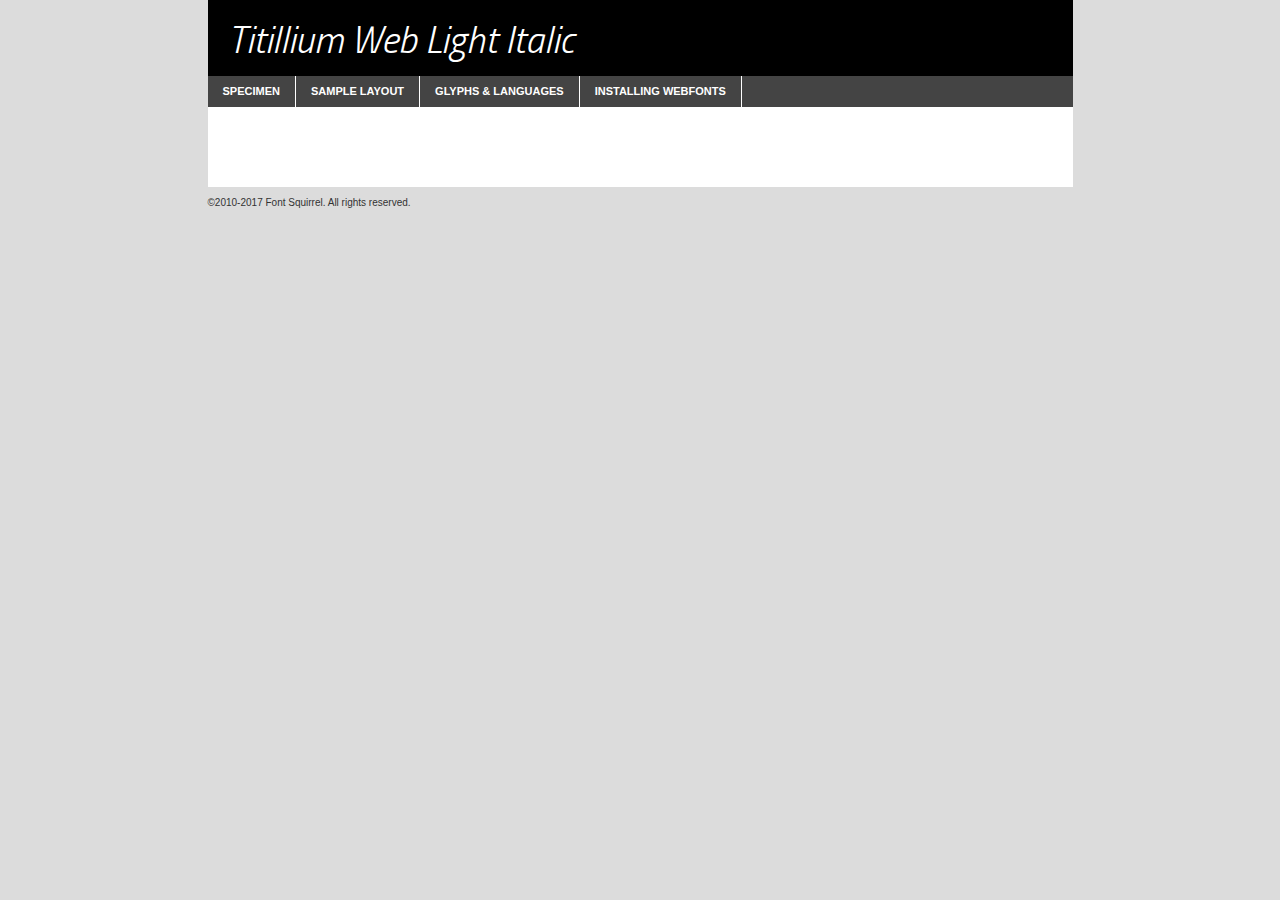
<file: fonts/webfontkit/titilliumweb-lightitalic-demo.html>
<!DOCTYPE html PUBLIC "-//W3C//DTD XHTML 1.0 Transitional//EN"
	"http://www.w3.org/TR/xhtml1/DTD/xhtml1-transitional.dtd">

<html xmlns="http://www.w3.org/1999/xhtml" xml:lang="en" lang="en">
<head>
	<meta http-equiv="Content-Type" content="text/html; charset=utf-8" />
	<script src="http://ajax.googleapis.com/ajax/libs/jquery/1.7.2/jquery.min.js" type="text/javascript" charset="utf-8"></script>
	<script type="text/javascript">
	(function($){$.fn.easyTabs=function(option){var param=jQuery.extend({fadeSpeed:"fast",defaultContent:1,activeClass:'active'},option);$(this).each(function(){var thisId="#"+this.id;if(param.defaultContent==''){param.defaultContent=1;}
	if(typeof param.defaultContent=="number")
	{var defaultTab=$(thisId+" .tabs li:eq("+(param.defaultContent-1)+") a").attr('href').substr(1);}else{var defaultTab=param.defaultContent;}
	$(thisId+" .tabs li a").each(function(){var tabToHide=$(this).attr('href').substr(1);$("#"+tabToHide).addClass('easytabs-tab-content');});hideAll();changeContent(defaultTab);function hideAll(){$(thisId+" .easytabs-tab-content").hide();}
	function changeContent(tabId){hideAll();$(thisId+" .tabs li").removeClass(param.activeClass);$(thisId+" .tabs li a[href=#"+tabId+"]").closest('li').addClass(param.activeClass);if(param.fadeSpeed!="none")
	{$(thisId+" #"+tabId).fadeIn(param.fadeSpeed);}else{$(thisId+" #"+tabId).show();}}
	$(thisId+" .tabs li").click(function(){var tabId=$(this).find('a').attr('href').substr(1);changeContent(tabId);return false;});});}})(jQuery);
	</script>
	<link rel="stylesheet" href="specimen_files/specimen_stylesheet.css" type="text/css" charset="utf-8" />
	<link rel="stylesheet" href="stylesheet.css" type="text/css" charset="utf-8" />

	<style type="text/css">
					body{
				font-family: 'titillium_weblight_italic';
							}
		</style>

	<title>Titillium Web Light Italic Specimen</title>
	
	
	<script type="text/javascript" charset="utf-8">
		$(document).ready(function() {
			$('#container').easyTabs({defaultContent:1});
		});
	</script>
</head>

<body>
<div id="container">
	<div id="header">
		Titillium Web Light Italic	</div>
	<ul class="tabs">
		<li><a href="#specimen">Specimen</a></li>
		<li><a href="#layout">Sample Layout</a></li>
				<li><a href="#glyphs">Glyphs &amp; Languages</a></li>
		<li><a href="#installing">Installing Webfonts</a></li>
		
	</ul>
	
	<div id="main_content">

		
			<div id="specimen">
		
				<div class="section">
					<div class="grid12 firstcol">
						<div class="huge">AaBb</div>
					</div>
				</div>
		
				<div class="section">
					<div class="glyph_range">A&#x200B;B&#x200b;C&#x200b;D&#x200b;E&#x200b;F&#x200b;G&#x200b;H&#x200b;I&#x200b;J&#x200b;K&#x200b;L&#x200b;M&#x200b;N&#x200b;O&#x200b;P&#x200b;Q&#x200b;R&#x200b;S&#x200b;T&#x200b;U&#x200b;V&#x200b;W&#x200b;X&#x200b;Y&#x200b;Z&#x200b;a&#x200b;b&#x200b;c&#x200b;d&#x200b;e&#x200b;f&#x200b;g&#x200b;h&#x200b;i&#x200b;j&#x200b;k&#x200b;l&#x200b;m&#x200b;n&#x200b;o&#x200b;p&#x200b;q&#x200b;r&#x200b;s&#x200b;t&#x200b;u&#x200b;v&#x200b;w&#x200b;x&#x200b;y&#x200b;z&#x200b;1&#x200b;2&#x200b;3&#x200b;4&#x200b;5&#x200b;6&#x200b;7&#x200b;8&#x200b;9&#x200b;0&#x200b;&amp;&#x200b;.&#x200b;,&#x200b;?&#x200b;!&#x200b;&#64;&#x200b;(&#x200b;)&#x200b;#&#x200b;$&#x200b;%&#x200b;*&#x200b;+&#x200b;-&#x200b;=&#x200b;:&#x200b;;</div>
				</div>
				<div class="section">
					<div class="grid12 firstcol">
						<table class="sample_table">
							<tr><td>10</td><td class="size10">abcdefghijklmnopqrstuvwxyzABCDEFGHIJKLMNOPQRSTUVWXYZ0123456789abcdefghijklmnopqrstuvwxyzABCDEFGHIJKLMNOPQRSTUVWXYZ0123456789abcdefghijklmnopqrstuvwxyzABCDEFGHIJKLMNOPQRSTUVWXYZ</td></tr>
							<tr><td>11</td><td class="size11">abcdefghijklmnopqrstuvwxyzABCDEFGHIJKLMNOPQRSTUVWXYZ0123456789abcdefghijklmnopqrstuvwxyzABCDEFGHIJKLMNOPQRSTUVWXYZ0123456789abcdefghijklmnopqrstuvwxyzABCDEFGHIJKLMNOPQRSTUVWXYZ</td></tr>
							<tr><td>12</td><td class="size12">abcdefghijklmnopqrstuvwxyzABCDEFGHIJKLMNOPQRSTUVWXYZ0123456789abcdefghijklmnopqrstuvwxyzABCDEFGHIJKLMNOPQRSTUVWXYZ0123456789abcdefghijklmnopqrstuvwxyzABCDEFGHIJKLMNOPQRSTUVWXYZ</td></tr>
							<tr><td>13</td><td class="size13">abcdefghijklmnopqrstuvwxyzABCDEFGHIJKLMNOPQRSTUVWXYZ0123456789abcdefghijklmnopqrstuvwxyzABCDEFGHIJKLMNOPQRSTUVWXYZ0123456789abcdefghijklmnopqrstuvwxyzABCDEFGHIJKLMNOPQRSTUVWXYZ</td></tr>
							<tr><td>14</td><td class="size14">abcdefghijklmnopqrstuvwxyzABCDEFGHIJKLMNOPQRSTUVWXYZ0123456789abcdefghijklmnopqrstuvwxyzABCDEFGHIJKLMNOPQRSTUVWXYZ0123456789abcdefghijklmnopqrstuvwxyzABCDEFGHIJKLMNOPQRSTUVWXYZ</td></tr>
							<tr><td>16</td><td class="size16">abcdefghijklmnopqrstuvwxyzABCDEFGHIJKLMNOPQRSTUVWXYZ0123456789abcdefghijklmnopqrstuvwxyzABCDEFGHIJKLMNOPQRSTUVWXYZ</td></tr>
							<tr><td>18</td><td class="size18">abcdefghijklmnopqrstuvwxyzABCDEFGHIJKLMNOPQRSTUVWXYZ0123456789abcdefghijklmnopqrstuvwxyzABCDEFGHIJKLMNOPQRSTUVWXYZ</td></tr>
							<tr><td>20</td><td class="size20">abcdefghijklmnopqrstuvwxyzABCDEFGHIJKLMNOPQRSTUVWXYZ0123456789abcdefghijklmnopqrstuvwxyzABCDEFGHIJKLMNOPQRSTUVWXYZ</td></tr>
							<tr><td>24</td><td class="size24">abcdefghijklmnopqrstuvwxyzABCDEFGHIJKLMNOPQRSTUVWXYZ0123456789abcdefghijklmnopqrstuvwxyzABCDEFGHIJKLMNOPQRSTUVWXYZ</td></tr>
							<tr><td>30</td><td class="size30">abcdefghijklmnopqrstuvwxyzABCDEFGHIJKLMNOPQRSTUVWXYZ0123456789abcdefghijklmnopqrstuvwxyzABCDEFGHIJKLMNOPQRSTUVWXYZ</td></tr>
							<tr><td>36</td><td class="size36">abcdefghijklmnopqrstuvwxyzABCDEFGHIJKLMNOPQRSTUVWXYZ0123456789abcdefghijklmnopqrstuvwxyzABCDEFGHIJKLMNOPQRSTUVWXYZ</td></tr>
							<tr><td>48</td><td class="size48">abcdefghijklmnopqrstuvwxyzABCDEFGHIJKLMNOPQRSTUVWXYZ0123456789abcdefghijklmnopqrstuvwxyzABCDEFGHIJKLMNOPQRSTUVWXYZ</td></tr>
							<tr><td>60</td><td class="size60">abcdefghijklmnopqrstuvwxyzABCDEFGHIJKLMNOPQRSTUVWXYZ0123456789abcdefghijklmnopqrstuvwxyzABCDEFGHIJKLMNOPQRSTUVWXYZ</td></tr>
							<tr><td>72</td><td class="size72">abcdefghijklmnopqrstuvwxyzABCDEFGHIJKLMNOPQRSTUVWXYZ0123456789abcdefghijklmnopqrstuvwxyzABCDEFGHIJKLMNOPQRSTUVWXYZ</td></tr>
							<tr><td>90</td><td class="size90">abcdefghijklmnopqrstuvwxyzABCDEFGHIJKLMNOPQRSTUVWXYZ0123456789abcdefghijklmnopqrstuvwxyzABCDEFGHIJKLMNOPQRSTUVWXYZ</td></tr>
						</table>
				
					</div>
			
				</div>
		
		
		
								<div class="section" id="bodycomparison">


										<div id="xheight">
				<div class="fontbody">&#x25FC;&#x25FC;&#x25FC;&#x25FC;&#x25FC;&#x25FC;&#x25FC;&#x25FC;&#x25FC;&#x25FC;&#x25FC;&#x25FC;&#x25FC;&#x25FC;&#x25FC;&#x25FC;&#x25FC;&#x25FC;&#x25FC;&#x25FC;&#x25FC;&#x25FC;&#x25FC;&#x25FC;&#x25FC;&#x25FC;&#x25FC;&#x25FC;&#x25FC;&#x25FC;&#x25FC;&#x25FC;&#x25FC;&#x25FC;&#x25FC;&#x25FC;&#x25FC;&#x25FC;&#x25FC;&#x25FC;&#x25FC;&#x25FC;&#x25FC;&#x25FC;&#x25FC;&#x25FC;&#x25FC;&#x25FC;&#x25FC;&#x25FC;&#x25FC;&#x25FC;&#x25FC;&#x25FC;&#x25FC;&#x25FC;&#x25FC;&#x25FC;&#x25FC;&#x25FC;&#x25FC;&#x25FC;&#x25FC;&#x25FC;&#x25FC;&#x25FC;&#x25FC;&#x25FC;&#x25FC;&#x25FC;&#x25FC;&#x25FC;&#x25FC;&#x25FC;&#x25FC;&#x25FC;&#x25FC;&#x25FC;&#x25FC;&#x25FC;&#x25FC;&#x25FC;&#x25FC;&#x25FC;&#x25FC;&#x25FC;&#x25FC;&#x25FC;&#x25FC;&#x25FC;&#x25FC;&#x25FC;&#x25FC;&#x25FC;&#x25FC;&#x25FC;&#x25FC;&#x25FC;&#x25FC;body</div><div class="arialbody">body</div><div class="verdanabody">body</div><div class="georgiabody">body</div></div>
										<div class="fontbody" style="z-index:1">
											body<span>Titillium Web Light Italic</span>
										</div>
										<div class="arialbody" style="z-index:1">
											body<span>Arial</span>
										</div>
										<div class="verdanabody" style="z-index:1">
											body<span>Verdana</span>
										</div>
										<div class="georgiabody" style="z-index:1">
											body<span>Georgia</span>
										</div>



								</div>
		
		
				<div class="section psample psample_row1" id="">
					
					<div class="grid2 firstcol">
						<p class="size10"><span>10.</span>Aenean lacinia bibendum nulla sed consectetur. Fusce dapibus, tellus ac cursus commodo, tortor mauris condimentum nibh, ut fermentum massa justo sit amet risus. Nullam id dolor id nibh ultricies vehicula ut id elit. Cum sociis natoque penatibus et magnis dis parturient montes, nascetur ridiculus mus. Nulla vitae elit libero, a pharetra augue.</p>
			
					</div>
					<div class="grid3">
						<p class="size11"><span>11.</span>Aenean lacinia bibendum nulla sed consectetur. Fusce dapibus, tellus ac cursus commodo, tortor mauris condimentum nibh, ut fermentum massa justo sit amet risus. Nullam id dolor id nibh ultricies vehicula ut id elit. Cum sociis natoque penatibus et magnis dis parturient montes, nascetur ridiculus mus. Nulla vitae elit libero, a pharetra augue.</p>
			
					</div>
					<div class="grid3">
						<p class="size12"><span>12.</span>Aenean lacinia bibendum nulla sed consectetur. Fusce dapibus, tellus ac cursus commodo, tortor mauris condimentum nibh, ut fermentum massa justo sit amet risus. Nullam id dolor id nibh ultricies vehicula ut id elit. Cum sociis natoque penatibus et magnis dis parturient montes, nascetur ridiculus mus. Nulla vitae elit libero, a pharetra augue.</p>
			
					</div>
					<div class="grid4">
						<p class="size13"><span>13.</span>Aenean lacinia bibendum nulla sed consectetur. Fusce dapibus, tellus ac cursus commodo, tortor mauris condimentum nibh, ut fermentum massa justo sit amet risus. Nullam id dolor id nibh ultricies vehicula ut id elit. Cum sociis natoque penatibus et magnis dis parturient montes, nascetur ridiculus mus. Nulla vitae elit libero, a pharetra augue.</p>
			
					</div>
					<div class="white_blend"></div>
					
				</div>
				<div class="section psample psample_row2" id="">
					<div class="grid3 firstcol">
						<p class="size14"><span>14.</span>Aenean lacinia bibendum nulla sed consectetur. Fusce dapibus, tellus ac cursus commodo, tortor mauris condimentum nibh, ut fermentum massa justo sit amet risus. Nullam id dolor id nibh ultricies vehicula ut id elit. Cum sociis natoque penatibus et magnis dis parturient montes, nascetur ridiculus mus. Nulla vitae elit libero, a pharetra augue.</p>
			
					</div>
					<div class="grid4">
						<p class="size16"><span>16.</span>Aenean lacinia bibendum nulla sed consectetur. Fusce dapibus, tellus ac cursus commodo, tortor mauris condimentum nibh, ut fermentum massa justo sit amet risus. Nullam id dolor id nibh ultricies vehicula ut id elit. Cum sociis natoque penatibus et magnis dis parturient montes, nascetur ridiculus mus. Nulla vitae elit libero, a pharetra augue.</p>
			
					</div>
					<div class="grid5">
						<p class="size18"><span>18.</span>Aenean lacinia bibendum nulla sed consectetur. Fusce dapibus, tellus ac cursus commodo, tortor mauris condimentum nibh, ut fermentum massa justo sit amet risus. Nullam id dolor id nibh ultricies vehicula ut id elit. Cum sociis natoque penatibus et magnis dis parturient montes, nascetur ridiculus mus. Nulla vitae elit libero, a pharetra augue.</p>
			
					</div>

					<div class="white_blend"></div>

				</div>
				
				<div class="section psample psample_row3" id="">
					<div class="grid5 firstcol">
						<p class="size20"><span>20.</span>Aenean lacinia bibendum nulla sed consectetur. Fusce dapibus, tellus ac cursus commodo, tortor mauris condimentum nibh, ut fermentum massa justo sit amet risus. Nullam id dolor id nibh ultricies vehicula ut id elit. Cum sociis natoque penatibus et magnis dis parturient montes, nascetur ridiculus mus. Nulla vitae elit libero, a pharetra augue.</p>
					</div>
					<div class="grid7">
						<p class="size24"><span>24.</span>Aenean lacinia bibendum nulla sed consectetur. Fusce dapibus, tellus ac cursus commodo, tortor mauris condimentum nibh, ut fermentum massa justo sit amet risus. Nullam id dolor id nibh ultricies vehicula ut id elit. Cum sociis natoque penatibus et magnis dis parturient montes, nascetur ridiculus mus. Nulla vitae elit libero, a pharetra augue.</p>
					</div>
					
					<div class="white_blend"></div>
					
				</div>
				
				<div class="section psample psample_row4" id="">
					<div class="grid12 firstcol">
						<p class="size30"><span>30.</span>Aenean lacinia bibendum nulla sed consectetur. Fusce dapibus, tellus ac cursus commodo, tortor mauris condimentum nibh, ut fermentum massa justo sit amet risus. Nullam id dolor id nibh ultricies vehicula ut id elit. Cum sociis natoque penatibus et magnis dis parturient montes, nascetur ridiculus mus. Nulla vitae elit libero, a pharetra augue.</p>
					</div>
					<div class="white_blend"></div>
					
				</div>
				
				
				
				<div class="section psample psample_row1 fullreverse">
					<div class="grid2 firstcol">
						<p class="size10"><span>10.</span>Aenean lacinia bibendum nulla sed consectetur. Fusce dapibus, tellus ac cursus commodo, tortor mauris condimentum nibh, ut fermentum massa justo sit amet risus. Nullam id dolor id nibh ultricies vehicula ut id elit. Cum sociis natoque penatibus et magnis dis parturient montes, nascetur ridiculus mus. Nulla vitae elit libero, a pharetra augue.</p>
			
					</div>
					<div class="grid3">
						<p class="size11"><span>11.</span>Aenean lacinia bibendum nulla sed consectetur. Fusce dapibus, tellus ac cursus commodo, tortor mauris condimentum nibh, ut fermentum massa justo sit amet risus. Nullam id dolor id nibh ultricies vehicula ut id elit. Cum sociis natoque penatibus et magnis dis parturient montes, nascetur ridiculus mus. Nulla vitae elit libero, a pharetra augue.</p>
			
					</div>
					<div class="grid3">
						<p class="size12"><span>12.</span>Aenean lacinia bibendum nulla sed consectetur. Fusce dapibus, tellus ac cursus commodo, tortor mauris condimentum nibh, ut fermentum massa justo sit amet risus. Nullam id dolor id nibh ultricies vehicula ut id elit. Cum sociis natoque penatibus et magnis dis parturient montes, nascetur ridiculus mus. Nulla vitae elit libero, a pharetra augue.</p>
			
					</div>
					<div class="grid4">
						<p class="size13"><span>13.</span>Aenean lacinia bibendum nulla sed consectetur. Fusce dapibus, tellus ac cursus commodo, tortor mauris condimentum nibh, ut fermentum massa justo sit amet risus. Nullam id dolor id nibh ultricies vehicula ut id elit. Cum sociis natoque penatibus et magnis dis parturient montes, nascetur ridiculus mus. Nulla vitae elit libero, a pharetra augue.</p>
			
					</div>
					<div class="black_blend"></div>
					
				</div>
				
				<div class="section psample psample_row2 fullreverse">
					<div class="grid3 firstcol">
						<p class="size14"><span>14.</span>Aenean lacinia bibendum nulla sed consectetur. Fusce dapibus, tellus ac cursus commodo, tortor mauris condimentum nibh, ut fermentum massa justo sit amet risus. Nullam id dolor id nibh ultricies vehicula ut id elit. Cum sociis natoque penatibus et magnis dis parturient montes, nascetur ridiculus mus. Nulla vitae elit libero, a pharetra augue.</p>
			
					</div>
					<div class="grid4">
						<p class="size16"><span>16.</span>Aenean lacinia bibendum nulla sed consectetur. Fusce dapibus, tellus ac cursus commodo, tortor mauris condimentum nibh, ut fermentum massa justo sit amet risus. Nullam id dolor id nibh ultricies vehicula ut id elit. Cum sociis natoque penatibus et magnis dis parturient montes, nascetur ridiculus mus. Nulla vitae elit libero, a pharetra augue.</p>
			
					</div>
					<div class="grid5">
						<p class="size18"><span>18.</span>Aenean lacinia bibendum nulla sed consectetur. Fusce dapibus, tellus ac cursus commodo, tortor mauris condimentum nibh, ut fermentum massa justo sit amet risus. Nullam id dolor id nibh ultricies vehicula ut id elit. Cum sociis natoque penatibus et magnis dis parturient montes, nascetur ridiculus mus. Nulla vitae elit libero, a pharetra augue.</p>
			
					</div>
					<div class="black_blend"></div>

				</div>
				
				<div class="section psample fullreverse psample_row3" id="">
					<div class="grid5 firstcol">
						<p class="size20"><span>20.</span>Aenean lacinia bibendum nulla sed consectetur. Fusce dapibus, tellus ac cursus commodo, tortor mauris condimentum nibh, ut fermentum massa justo sit amet risus. Nullam id dolor id nibh ultricies vehicula ut id elit. Cum sociis natoque penatibus et magnis dis parturient montes, nascetur ridiculus mus. Nulla vitae elit libero, a pharetra augue.</p>
					</div>
					<div class="grid7">
						<p class="size24"><span>24.</span>Aenean lacinia bibendum nulla sed consectetur. Fusce dapibus, tellus ac cursus commodo, tortor mauris condimentum nibh, ut fermentum massa justo sit amet risus. Nullam id dolor id nibh ultricies vehicula ut id elit. Cum sociis natoque penatibus et magnis dis parturient montes, nascetur ridiculus mus. Nulla vitae elit libero, a pharetra augue.</p>
					</div>
					
					<div class="black_blend"></div>
					
				</div>
				
				<div class="section psample fullreverse psample_row4" id="" style="border-bottom: 20px #000 solid;">
					<div class="grid12 firstcol">
						<p class="size30"><span>30.</span>Aenean lacinia bibendum nulla sed consectetur. Fusce dapibus, tellus ac cursus commodo, tortor mauris condimentum nibh, ut fermentum massa justo sit amet risus. Nullam id dolor id nibh ultricies vehicula ut id elit. Cum sociis natoque penatibus et magnis dis parturient montes, nascetur ridiculus mus. Nulla vitae elit libero, a pharetra augue.</p>
					</div>
					<div class="black_blend"></div>
					
				</div>
				
				
				
				
			</div>
			
			<div id="layout">
				
				<div class="section">
					
					<div class="grid12 firstcol">
						<h1>Lorem Ipsum Dolor</h1>
						<h2>Etiam porta sem malesuada magna mollis euismod</h2>
						
						<p class="byline">By <a href="#link">Aenean Lacinia</a></p>
					</div>
				</div>
				<div class="section">
					<div class="grid8 firstcol">
						<p class="large">Donec sed odio dui. Morbi leo risus, porta ac consectetur ac, vestibulum at eros. Fusce dapibus, tellus ac cursus commodo, tortor mauris condimentum nibh, ut fermentum massa justo sit amet risus. </p>

						
						<h3>Pellentesque ornare sem</h3>

						<p>Maecenas sed diam eget risus varius blandit sit amet non magna. Maecenas faucibus mollis interdum. Donec ullamcorper nulla non metus auctor fringilla. Nullam id dolor id nibh ultricies vehicula ut id elit. Nullam id dolor id nibh ultricies vehicula ut id elit. </p>

						<p>Aenean eu leo quam. Pellentesque ornare sem lacinia quam venenatis vestibulum. Lorem ipsum dolor sit amet, consectetur adipiscing elit. Cum sociis natoque penatibus et magnis dis parturient montes, nascetur ridiculus mus. </p>

						<p>Nulla vitae elit libero, a pharetra augue. Praesent commodo cursus magna, vel scelerisque nisl consectetur et. Aenean lacinia bibendum nulla sed consectetur. </p>

						<p>Nullam quis risus eget urna mollis ornare vel eu leo. Nullam quis risus eget urna mollis ornare vel eu leo. Maecenas sed diam eget risus varius blandit sit amet non magna. Donec ullamcorper nulla non metus auctor fringilla. </p>

						<h3>Cras mattis consectetur</h3>

						<p>Aenean eu leo quam. Pellentesque ornare sem lacinia quam venenatis vestibulum. Aenean lacinia bibendum nulla sed consectetur. Integer posuere erat a ante venenatis dapibus posuere velit aliquet. Cras mattis consectetur purus sit amet fermentum. </p>

						<p>Nullam id dolor id nibh ultricies vehicula ut id elit. Nullam quis risus eget urna mollis ornare vel eu leo. Cras mattis consectetur purus sit amet fermentum.</p>
					</div>
					
					<div class="grid4 sidebar">
						
						<div class="box reverse">
							<p class="last">Nullam quis risus eget urna mollis ornare vel eu leo. Donec ullamcorper nulla non metus auctor fringilla. Cras mattis consectetur purus sit amet fermentum. Sed posuere consectetur est at lobortis. Lorem ipsum dolor sit amet, consectetur adipiscing elit. </p>
						</div>
						
						<p class="caption">Maecenas sed diam eget risus varius.</p>

						<p>Vestibulum id ligula porta felis euismod semper. Integer posuere erat a ante venenatis dapibus posuere velit aliquet. Vestibulum id ligula porta felis euismod semper. Sed posuere consectetur est at lobortis. Maecenas sed diam eget risus varius blandit sit amet non magna. Fusce dapibus, tellus ac cursus commodo, tortor mauris condimentum nibh, ut fermentum massa justo sit amet risus. </p>

					

						<p>Duis mollis, est non commodo luctus, nisi erat porttitor ligula, eget lacinia odio sem nec elit. Aenean lacinia bibendum nulla sed consectetur. Vivamus sagittis lacus vel augue laoreet rutrum faucibus dolor auctor. Aenean lacinia bibendum nulla sed consectetur. Nullam quis risus eget urna mollis ornare vel eu leo. </p>

						<p>Praesent commodo cursus magna, vel scelerisque nisl consectetur et. Donec ullamcorper nulla non metus auctor fringilla. Maecenas faucibus mollis interdum. Fusce dapibus, tellus ac cursus commodo, tortor mauris condimentum nibh, ut fermentum massa justo sit amet risus. </p>

					</div>
				</div>
				
			</div>


			



		<div id="glyphs">
			<div class="section">
				<div class="grid12 firstcol">
			
				<h1>Language Support</h1>
				<p>The subset of Titillium Web Light Italic in this kit supports the following languages:<br />
			
					Albanian, Basque, Belarusian_lacinka, Bosnian, Breton, Chamorro, Chichewa_nyanja, Croatian, Czech, Danish, Dutch, English, Esperanto, Estonian, Faroese, Finnish, French, Frisian, Galician, German, Hungarian, Icelandic, Italian, Latvian, Lithuanian, Malagasy, Maltese, Norwegian, Polish, Portuguese, Romanian, Serbian, Slovak, Slovenian, Spanish, Turkish, Welsh, Alsatian, Aragonese, Arapaho, Aromanian, Arrernte, Asturian, Aymara, Bislama, Cebuano, Cheyenne, Cimbrian, Corsican, Fijian, French_creole, Friulian, Genoese, Gilbertese, Greenlandic, Haitian_creole, Hawaiian, Hiligaynon, Hmong, Hopi, Ibanag, Iloko_ilokano, Indonesian, Interglossa_glosa, Interlingua, Irish_gaelic, Istro-romanian, Jerriais, Kashubian, Kurdish_kurmanji, Ladin, Lojban, Lombard, Low_saxon, Luxembourgeois, Malay_latinized, Manx, Maori, Megleno-romanian, Mohawk, Nahuatl, Norfolk_pitcairnese, Northern_sotho, Occitan, Oromo, Pangasinan, Papiamento, Piedmontese, Potawatomi, Quechua, Rhaeto-romance, Romansh, Rotokas, Sami_inari, Sami_lule, Samoan, Sardinian, Scots_gaelic, Seychelles_creole, Shona, Sicilian, Somali, Southern_ndebele, Southern_sotho, Swahili, Swati_swazi, Tagalog_filipino_pilipino, Tahitian, Tausug, Tetum, Tok_pisin, Tongan, Tswana, Turkmen, Turkmen_latinized, Tuvaluan, Uyghur_latinized, Veps, Volapuk, Votic_latinized, Walloon, Warlpiri, Xhosa, Yapese, Zulu, Latinbasic, Ubasic, Demo				</p>
				<h1>Glyph Chart</h1>
				<p>The subset of Titillium Web Light Italic in this kit includes all the glyphs listed below. Unicode entities are included above each glyph to help you insert individual characters into your layout.</p>
				<div id="glyph_chart">
			
																				 <div><p>&amp;#13;</p>&#13;</div>
																				 <div><p>&amp;#32;</p>&#32;</div>
																				 <div><p>&amp;#33;</p>&#33;</div>
																				 <div><p>&amp;#34;</p>&#34;</div>
																				 <div><p>&amp;#35;</p>&#35;</div>
																				 <div><p>&amp;#36;</p>&#36;</div>
																				 <div><p>&amp;#37;</p>&#37;</div>
																				 <div><p>&amp;#38;</p>&#38;</div>
																				 <div><p>&amp;#39;</p>&#39;</div>
																				 <div><p>&amp;#40;</p>&#40;</div>
																				 <div><p>&amp;#41;</p>&#41;</div>
																				 <div><p>&amp;#42;</p>&#42;</div>
																				 <div><p>&amp;#43;</p>&#43;</div>
																				 <div><p>&amp;#44;</p>&#44;</div>
																				 <div><p>&amp;#45;</p>&#45;</div>
																				 <div><p>&amp;#46;</p>&#46;</div>
																				 <div><p>&amp;#47;</p>&#47;</div>
																				 <div><p>&amp;#48;</p>&#48;</div>
																				 <div><p>&amp;#49;</p>&#49;</div>
																				 <div><p>&amp;#50;</p>&#50;</div>
																				 <div><p>&amp;#51;</p>&#51;</div>
																				 <div><p>&amp;#52;</p>&#52;</div>
																				 <div><p>&amp;#53;</p>&#53;</div>
																				 <div><p>&amp;#54;</p>&#54;</div>
																				 <div><p>&amp;#55;</p>&#55;</div>
																				 <div><p>&amp;#56;</p>&#56;</div>
																				 <div><p>&amp;#57;</p>&#57;</div>
																				 <div><p>&amp;#58;</p>&#58;</div>
																				 <div><p>&amp;#59;</p>&#59;</div>
																				 <div><p>&amp;#60;</p>&#60;</div>
																				 <div><p>&amp;#61;</p>&#61;</div>
																				 <div><p>&amp;#62;</p>&#62;</div>
																				 <div><p>&amp;#63;</p>&#63;</div>
																				 <div><p>&amp;#64;</p>&#64;</div>
																				 <div><p>&amp;#65;</p>&#65;</div>
																				 <div><p>&amp;#66;</p>&#66;</div>
																				 <div><p>&amp;#67;</p>&#67;</div>
																				 <div><p>&amp;#68;</p>&#68;</div>
																				 <div><p>&amp;#69;</p>&#69;</div>
																				 <div><p>&amp;#70;</p>&#70;</div>
																				 <div><p>&amp;#71;</p>&#71;</div>
																				 <div><p>&amp;#72;</p>&#72;</div>
																				 <div><p>&amp;#73;</p>&#73;</div>
																				 <div><p>&amp;#74;</p>&#74;</div>
																				 <div><p>&amp;#75;</p>&#75;</div>
																				 <div><p>&amp;#76;</p>&#76;</div>
																				 <div><p>&amp;#77;</p>&#77;</div>
																				 <div><p>&amp;#78;</p>&#78;</div>
																				 <div><p>&amp;#79;</p>&#79;</div>
																				 <div><p>&amp;#80;</p>&#80;</div>
																				 <div><p>&amp;#81;</p>&#81;</div>
																				 <div><p>&amp;#82;</p>&#82;</div>
																				 <div><p>&amp;#83;</p>&#83;</div>
																				 <div><p>&amp;#84;</p>&#84;</div>
																				 <div><p>&amp;#85;</p>&#85;</div>
																				 <div><p>&amp;#86;</p>&#86;</div>
																				 <div><p>&amp;#87;</p>&#87;</div>
																				 <div><p>&amp;#88;</p>&#88;</div>
																				 <div><p>&amp;#89;</p>&#89;</div>
																				 <div><p>&amp;#90;</p>&#90;</div>
																				 <div><p>&amp;#91;</p>&#91;</div>
																				 <div><p>&amp;#92;</p>&#92;</div>
																				 <div><p>&amp;#93;</p>&#93;</div>
																				 <div><p>&amp;#94;</p>&#94;</div>
																				 <div><p>&amp;#95;</p>&#95;</div>
																				 <div><p>&amp;#96;</p>&#96;</div>
																				 <div><p>&amp;#97;</p>&#97;</div>
																				 <div><p>&amp;#98;</p>&#98;</div>
																				 <div><p>&amp;#99;</p>&#99;</div>
																				 <div><p>&amp;#100;</p>&#100;</div>
																				 <div><p>&amp;#101;</p>&#101;</div>
																				 <div><p>&amp;#102;</p>&#102;</div>
																				 <div><p>&amp;#103;</p>&#103;</div>
																				 <div><p>&amp;#104;</p>&#104;</div>
																				 <div><p>&amp;#105;</p>&#105;</div>
																				 <div><p>&amp;#106;</p>&#106;</div>
																				 <div><p>&amp;#107;</p>&#107;</div>
																				 <div><p>&amp;#108;</p>&#108;</div>
																				 <div><p>&amp;#109;</p>&#109;</div>
																				 <div><p>&amp;#110;</p>&#110;</div>
																				 <div><p>&amp;#111;</p>&#111;</div>
																				 <div><p>&amp;#112;</p>&#112;</div>
																				 <div><p>&amp;#113;</p>&#113;</div>
																				 <div><p>&amp;#114;</p>&#114;</div>
																				 <div><p>&amp;#115;</p>&#115;</div>
																				 <div><p>&amp;#116;</p>&#116;</div>
																				 <div><p>&amp;#117;</p>&#117;</div>
																				 <div><p>&amp;#118;</p>&#118;</div>
																				 <div><p>&amp;#119;</p>&#119;</div>
																				 <div><p>&amp;#120;</p>&#120;</div>
																				 <div><p>&amp;#121;</p>&#121;</div>
																				 <div><p>&amp;#122;</p>&#122;</div>
																				 <div><p>&amp;#123;</p>&#123;</div>
																				 <div><p>&amp;#124;</p>&#124;</div>
																				 <div><p>&amp;#125;</p>&#125;</div>
																				 <div><p>&amp;#126;</p>&#126;</div>
																				 <div><p>&amp;#160;</p>&#160;</div>
																				 <div><p>&amp;#161;</p>&#161;</div>
																				 <div><p>&amp;#162;</p>&#162;</div>
																				 <div><p>&amp;#163;</p>&#163;</div>
																				 <div><p>&amp;#164;</p>&#164;</div>
																				 <div><p>&amp;#165;</p>&#165;</div>
																				 <div><p>&amp;#166;</p>&#166;</div>
																				 <div><p>&amp;#167;</p>&#167;</div>
																				 <div><p>&amp;#168;</p>&#168;</div>
																				 <div><p>&amp;#169;</p>&#169;</div>
																				 <div><p>&amp;#170;</p>&#170;</div>
																				 <div><p>&amp;#171;</p>&#171;</div>
																				 <div><p>&amp;#172;</p>&#172;</div>
																				 <div><p>&amp;#173;</p>&#173;</div>
																				 <div><p>&amp;#174;</p>&#174;</div>
																				 <div><p>&amp;#175;</p>&#175;</div>
																				 <div><p>&amp;#176;</p>&#176;</div>
																				 <div><p>&amp;#177;</p>&#177;</div>
																				 <div><p>&amp;#178;</p>&#178;</div>
																				 <div><p>&amp;#179;</p>&#179;</div>
																				 <div><p>&amp;#180;</p>&#180;</div>
																				 <div><p>&amp;#181;</p>&#181;</div>
																				 <div><p>&amp;#182;</p>&#182;</div>
																				 <div><p>&amp;#183;</p>&#183;</div>
																				 <div><p>&amp;#184;</p>&#184;</div>
																				 <div><p>&amp;#185;</p>&#185;</div>
																				 <div><p>&amp;#186;</p>&#186;</div>
																				 <div><p>&amp;#187;</p>&#187;</div>
																				 <div><p>&amp;#188;</p>&#188;</div>
																				 <div><p>&amp;#189;</p>&#189;</div>
																				 <div><p>&amp;#190;</p>&#190;</div>
																				 <div><p>&amp;#191;</p>&#191;</div>
																				 <div><p>&amp;#192;</p>&#192;</div>
																				 <div><p>&amp;#193;</p>&#193;</div>
																				 <div><p>&amp;#194;</p>&#194;</div>
																				 <div><p>&amp;#195;</p>&#195;</div>
																				 <div><p>&amp;#196;</p>&#196;</div>
																				 <div><p>&amp;#197;</p>&#197;</div>
																				 <div><p>&amp;#198;</p>&#198;</div>
																				 <div><p>&amp;#199;</p>&#199;</div>
																				 <div><p>&amp;#200;</p>&#200;</div>
																				 <div><p>&amp;#201;</p>&#201;</div>
																				 <div><p>&amp;#202;</p>&#202;</div>
																				 <div><p>&amp;#203;</p>&#203;</div>
																				 <div><p>&amp;#204;</p>&#204;</div>
																				 <div><p>&amp;#205;</p>&#205;</div>
																				 <div><p>&amp;#206;</p>&#206;</div>
																				 <div><p>&amp;#207;</p>&#207;</div>
																				 <div><p>&amp;#208;</p>&#208;</div>
																				 <div><p>&amp;#209;</p>&#209;</div>
																				 <div><p>&amp;#210;</p>&#210;</div>
																				 <div><p>&amp;#211;</p>&#211;</div>
																				 <div><p>&amp;#212;</p>&#212;</div>
																				 <div><p>&amp;#213;</p>&#213;</div>
																				 <div><p>&amp;#214;</p>&#214;</div>
																				 <div><p>&amp;#215;</p>&#215;</div>
																				 <div><p>&amp;#216;</p>&#216;</div>
																				 <div><p>&amp;#217;</p>&#217;</div>
																				 <div><p>&amp;#218;</p>&#218;</div>
																				 <div><p>&amp;#219;</p>&#219;</div>
																				 <div><p>&amp;#220;</p>&#220;</div>
																				 <div><p>&amp;#221;</p>&#221;</div>
																				 <div><p>&amp;#222;</p>&#222;</div>
																				 <div><p>&amp;#223;</p>&#223;</div>
																				 <div><p>&amp;#224;</p>&#224;</div>
																				 <div><p>&amp;#225;</p>&#225;</div>
																				 <div><p>&amp;#226;</p>&#226;</div>
																				 <div><p>&amp;#227;</p>&#227;</div>
																				 <div><p>&amp;#228;</p>&#228;</div>
																				 <div><p>&amp;#229;</p>&#229;</div>
																				 <div><p>&amp;#230;</p>&#230;</div>
																				 <div><p>&amp;#231;</p>&#231;</div>
																				 <div><p>&amp;#232;</p>&#232;</div>
																				 <div><p>&amp;#233;</p>&#233;</div>
																				 <div><p>&amp;#234;</p>&#234;</div>
																				 <div><p>&amp;#235;</p>&#235;</div>
																				 <div><p>&amp;#236;</p>&#236;</div>
																				 <div><p>&amp;#237;</p>&#237;</div>
																				 <div><p>&amp;#238;</p>&#238;</div>
																				 <div><p>&amp;#239;</p>&#239;</div>
																				 <div><p>&amp;#240;</p>&#240;</div>
																				 <div><p>&amp;#241;</p>&#241;</div>
																				 <div><p>&amp;#242;</p>&#242;</div>
																				 <div><p>&amp;#243;</p>&#243;</div>
																				 <div><p>&amp;#244;</p>&#244;</div>
																				 <div><p>&amp;#245;</p>&#245;</div>
																				 <div><p>&amp;#246;</p>&#246;</div>
																				 <div><p>&amp;#247;</p>&#247;</div>
																				 <div><p>&amp;#248;</p>&#248;</div>
																				 <div><p>&amp;#249;</p>&#249;</div>
																				 <div><p>&amp;#250;</p>&#250;</div>
																				 <div><p>&amp;#251;</p>&#251;</div>
																				 <div><p>&amp;#252;</p>&#252;</div>
																				 <div><p>&amp;#253;</p>&#253;</div>
																				 <div><p>&amp;#254;</p>&#254;</div>
																				 <div><p>&amp;#255;</p>&#255;</div>
																				 <div><p>&amp;#256;</p>&#256;</div>
																				 <div><p>&amp;#257;</p>&#257;</div>
																				 <div><p>&amp;#258;</p>&#258;</div>
																				 <div><p>&amp;#259;</p>&#259;</div>
																				 <div><p>&amp;#260;</p>&#260;</div>
																				 <div><p>&amp;#261;</p>&#261;</div>
																				 <div><p>&amp;#262;</p>&#262;</div>
																				 <div><p>&amp;#263;</p>&#263;</div>
																				 <div><p>&amp;#264;</p>&#264;</div>
																				 <div><p>&amp;#265;</p>&#265;</div>
																				 <div><p>&amp;#266;</p>&#266;</div>
																				 <div><p>&amp;#267;</p>&#267;</div>
																				 <div><p>&amp;#268;</p>&#268;</div>
																				 <div><p>&amp;#269;</p>&#269;</div>
																				 <div><p>&amp;#270;</p>&#270;</div>
																				 <div><p>&amp;#271;</p>&#271;</div>
																				 <div><p>&amp;#272;</p>&#272;</div>
																				 <div><p>&amp;#273;</p>&#273;</div>
																				 <div><p>&amp;#274;</p>&#274;</div>
																				 <div><p>&amp;#275;</p>&#275;</div>
																				 <div><p>&amp;#276;</p>&#276;</div>
																				 <div><p>&amp;#277;</p>&#277;</div>
																				 <div><p>&amp;#278;</p>&#278;</div>
																				 <div><p>&amp;#279;</p>&#279;</div>
																				 <div><p>&amp;#280;</p>&#280;</div>
																				 <div><p>&amp;#281;</p>&#281;</div>
																				 <div><p>&amp;#282;</p>&#282;</div>
																				 <div><p>&amp;#283;</p>&#283;</div>
																				 <div><p>&amp;#284;</p>&#284;</div>
																				 <div><p>&amp;#285;</p>&#285;</div>
																				 <div><p>&amp;#286;</p>&#286;</div>
																				 <div><p>&amp;#287;</p>&#287;</div>
																				 <div><p>&amp;#288;</p>&#288;</div>
																				 <div><p>&amp;#289;</p>&#289;</div>
																				 <div><p>&amp;#290;</p>&#290;</div>
																				 <div><p>&amp;#291;</p>&#291;</div>
																				 <div><p>&amp;#292;</p>&#292;</div>
																				 <div><p>&amp;#293;</p>&#293;</div>
																				 <div><p>&amp;#294;</p>&#294;</div>
																				 <div><p>&amp;#295;</p>&#295;</div>
																				 <div><p>&amp;#296;</p>&#296;</div>
																				 <div><p>&amp;#297;</p>&#297;</div>
																				 <div><p>&amp;#298;</p>&#298;</div>
																				 <div><p>&amp;#299;</p>&#299;</div>
																				 <div><p>&amp;#300;</p>&#300;</div>
																				 <div><p>&amp;#301;</p>&#301;</div>
																				 <div><p>&amp;#302;</p>&#302;</div>
																				 <div><p>&amp;#303;</p>&#303;</div>
																				 <div><p>&amp;#304;</p>&#304;</div>
																				 <div><p>&amp;#305;</p>&#305;</div>
																				 <div><p>&amp;#308;</p>&#308;</div>
																				 <div><p>&amp;#309;</p>&#309;</div>
																				 <div><p>&amp;#310;</p>&#310;</div>
																				 <div><p>&amp;#311;</p>&#311;</div>
																				 <div><p>&amp;#313;</p>&#313;</div>
																				 <div><p>&amp;#314;</p>&#314;</div>
																				 <div><p>&amp;#315;</p>&#315;</div>
																				 <div><p>&amp;#316;</p>&#316;</div>
																				 <div><p>&amp;#317;</p>&#317;</div>
																				 <div><p>&amp;#318;</p>&#318;</div>
																				 <div><p>&amp;#321;</p>&#321;</div>
																				 <div><p>&amp;#322;</p>&#322;</div>
																				 <div><p>&amp;#323;</p>&#323;</div>
																				 <div><p>&amp;#324;</p>&#324;</div>
																				 <div><p>&amp;#325;</p>&#325;</div>
																				 <div><p>&amp;#326;</p>&#326;</div>
																				 <div><p>&amp;#327;</p>&#327;</div>
																				 <div><p>&amp;#328;</p>&#328;</div>
																				 <div><p>&amp;#330;</p>&#330;</div>
																				 <div><p>&amp;#331;</p>&#331;</div>
																				 <div><p>&amp;#332;</p>&#332;</div>
																				 <div><p>&amp;#333;</p>&#333;</div>
																				 <div><p>&amp;#334;</p>&#334;</div>
																				 <div><p>&amp;#335;</p>&#335;</div>
																				 <div><p>&amp;#336;</p>&#336;</div>
																				 <div><p>&amp;#337;</p>&#337;</div>
																				 <div><p>&amp;#338;</p>&#338;</div>
																				 <div><p>&amp;#339;</p>&#339;</div>
																				 <div><p>&amp;#340;</p>&#340;</div>
																				 <div><p>&amp;#341;</p>&#341;</div>
																				 <div><p>&amp;#342;</p>&#342;</div>
																				 <div><p>&amp;#343;</p>&#343;</div>
																				 <div><p>&amp;#344;</p>&#344;</div>
																				 <div><p>&amp;#345;</p>&#345;</div>
																				 <div><p>&amp;#346;</p>&#346;</div>
																				 <div><p>&amp;#347;</p>&#347;</div>
																				 <div><p>&amp;#348;</p>&#348;</div>
																				 <div><p>&amp;#349;</p>&#349;</div>
																				 <div><p>&amp;#350;</p>&#350;</div>
																				 <div><p>&amp;#351;</p>&#351;</div>
																				 <div><p>&amp;#352;</p>&#352;</div>
																				 <div><p>&amp;#353;</p>&#353;</div>
																				 <div><p>&amp;#354;</p>&#354;</div>
																				 <div><p>&amp;#355;</p>&#355;</div>
																				 <div><p>&amp;#356;</p>&#356;</div>
																				 <div><p>&amp;#357;</p>&#357;</div>
																				 <div><p>&amp;#358;</p>&#358;</div>
																				 <div><p>&amp;#359;</p>&#359;</div>
																				 <div><p>&amp;#360;</p>&#360;</div>
																				 <div><p>&amp;#361;</p>&#361;</div>
																				 <div><p>&amp;#362;</p>&#362;</div>
																				 <div><p>&amp;#363;</p>&#363;</div>
																				 <div><p>&amp;#364;</p>&#364;</div>
																				 <div><p>&amp;#365;</p>&#365;</div>
																				 <div><p>&amp;#366;</p>&#366;</div>
																				 <div><p>&amp;#367;</p>&#367;</div>
																				 <div><p>&amp;#368;</p>&#368;</div>
																				 <div><p>&amp;#369;</p>&#369;</div>
																				 <div><p>&amp;#370;</p>&#370;</div>
																				 <div><p>&amp;#371;</p>&#371;</div>
																				 <div><p>&amp;#372;</p>&#372;</div>
																				 <div><p>&amp;#373;</p>&#373;</div>
																				 <div><p>&amp;#374;</p>&#374;</div>
																				 <div><p>&amp;#375;</p>&#375;</div>
																				 <div><p>&amp;#376;</p>&#376;</div>
																				 <div><p>&amp;#377;</p>&#377;</div>
																				 <div><p>&amp;#378;</p>&#378;</div>
																				 <div><p>&amp;#379;</p>&#379;</div>
																				 <div><p>&amp;#380;</p>&#380;</div>
																				 <div><p>&amp;#381;</p>&#381;</div>
																				 <div><p>&amp;#382;</p>&#382;</div>
																				 <div><p>&amp;#402;</p>&#402;</div>
																				 <div><p>&amp;#506;</p>&#506;</div>
																				 <div><p>&amp;#507;</p>&#507;</div>
																				 <div><p>&amp;#508;</p>&#508;</div>
																				 <div><p>&amp;#509;</p>&#509;</div>
																				 <div><p>&amp;#510;</p>&#510;</div>
																				 <div><p>&amp;#511;</p>&#511;</div>
																				 <div><p>&amp;#536;</p>&#536;</div>
																				 <div><p>&amp;#537;</p>&#537;</div>
																				 <div><p>&amp;#538;</p>&#538;</div>
																				 <div><p>&amp;#539;</p>&#539;</div>
																				 <div><p>&amp;#710;</p>&#710;</div>
																				 <div><p>&amp;#711;</p>&#711;</div>
																				 <div><p>&amp;#728;</p>&#728;</div>
																				 <div><p>&amp;#729;</p>&#729;</div>
																				 <div><p>&amp;#730;</p>&#730;</div>
																				 <div><p>&amp;#731;</p>&#731;</div>
																				 <div><p>&amp;#732;</p>&#732;</div>
																				 <div><p>&amp;#733;</p>&#733;</div>
																				 <div><p>&amp;#960;</p>&#960;</div>
																				 <div><p>&amp;#7808;</p>&#7808;</div>
																				 <div><p>&amp;#7809;</p>&#7809;</div>
																				 <div><p>&amp;#7810;</p>&#7810;</div>
																				 <div><p>&amp;#7811;</p>&#7811;</div>
																				 <div><p>&amp;#7812;</p>&#7812;</div>
																				 <div><p>&amp;#7813;</p>&#7813;</div>
																				 <div><p>&amp;#7851;</p>&#7851;</div>
																				 <div><p>&amp;#7856;</p>&#7856;</div>
																				 <div><p>&amp;#7877;</p>&#7877;</div>
																				 <div><p>&amp;#7895;</p>&#7895;</div>
																				 <div><p>&amp;#7922;</p>&#7922;</div>
																				 <div><p>&amp;#7923;</p>&#7923;</div>
																				 <div><p>&amp;#7928;</p>&#7928;</div>
																				 <div><p>&amp;#7929;</p>&#7929;</div>
																				 <div><p>&amp;#8192;</p>&#8192;</div>
																				 <div><p>&amp;#8193;</p>&#8193;</div>
																				 <div><p>&amp;#8194;</p>&#8194;</div>
																				 <div><p>&amp;#8195;</p>&#8195;</div>
																				 <div><p>&amp;#8196;</p>&#8196;</div>
																				 <div><p>&amp;#8197;</p>&#8197;</div>
																				 <div><p>&amp;#8198;</p>&#8198;</div>
																				 <div><p>&amp;#8199;</p>&#8199;</div>
																				 <div><p>&amp;#8200;</p>&#8200;</div>
																				 <div><p>&amp;#8201;</p>&#8201;</div>
																				 <div><p>&amp;#8202;</p>&#8202;</div>
																				 <div><p>&amp;#8208;</p>&#8208;</div>
																				 <div><p>&amp;#8209;</p>&#8209;</div>
																				 <div><p>&amp;#8210;</p>&#8210;</div>
																				 <div><p>&amp;#8211;</p>&#8211;</div>
																				 <div><p>&amp;#8212;</p>&#8212;</div>
																				 <div><p>&amp;#8216;</p>&#8216;</div>
																				 <div><p>&amp;#8217;</p>&#8217;</div>
																				 <div><p>&amp;#8218;</p>&#8218;</div>
																				 <div><p>&amp;#8220;</p>&#8220;</div>
																				 <div><p>&amp;#8221;</p>&#8221;</div>
																				 <div><p>&amp;#8222;</p>&#8222;</div>
																				 <div><p>&amp;#8224;</p>&#8224;</div>
																				 <div><p>&amp;#8225;</p>&#8225;</div>
																				 <div><p>&amp;#8226;</p>&#8226;</div>
																				 <div><p>&amp;#8230;</p>&#8230;</div>
																				 <div><p>&amp;#8239;</p>&#8239;</div>
																				 <div><p>&amp;#8240;</p>&#8240;</div>
																				 <div><p>&amp;#8249;</p>&#8249;</div>
																				 <div><p>&amp;#8250;</p>&#8250;</div>
																				 <div><p>&amp;#8260;</p>&#8260;</div>
																				 <div><p>&amp;#8287;</p>&#8287;</div>
																				 <div><p>&amp;#8304;</p>&#8304;</div>
																				 <div><p>&amp;#8308;</p>&#8308;</div>
																				 <div><p>&amp;#8309;</p>&#8309;</div>
																				 <div><p>&amp;#8310;</p>&#8310;</div>
																				 <div><p>&amp;#8311;</p>&#8311;</div>
																				 <div><p>&amp;#8312;</p>&#8312;</div>
																				 <div><p>&amp;#8313;</p>&#8313;</div>
																				 <div><p>&amp;#8320;</p>&#8320;</div>
																				 <div><p>&amp;#8321;</p>&#8321;</div>
																				 <div><p>&amp;#8322;</p>&#8322;</div>
																				 <div><p>&amp;#8323;</p>&#8323;</div>
																				 <div><p>&amp;#8324;</p>&#8324;</div>
																				 <div><p>&amp;#8325;</p>&#8325;</div>
																				 <div><p>&amp;#8326;</p>&#8326;</div>
																				 <div><p>&amp;#8327;</p>&#8327;</div>
																				 <div><p>&amp;#8328;</p>&#8328;</div>
																				 <div><p>&amp;#8329;</p>&#8329;</div>
																				 <div><p>&amp;#8364;</p>&#8364;</div>
																				 <div><p>&amp;#8482;</p>&#8482;</div>
																				 <div><p>&amp;#8486;</p>&#8486;</div>
																				 <div><p>&amp;#8706;</p>&#8706;</div>
																				 <div><p>&amp;#8710;</p>&#8710;</div>
																				 <div><p>&amp;#8719;</p>&#8719;</div>
																				 <div><p>&amp;#8721;</p>&#8721;</div>
																				 <div><p>&amp;#8722;</p>&#8722;</div>
																				 <div><p>&amp;#8730;</p>&#8730;</div>
																				 <div><p>&amp;#8734;</p>&#8734;</div>
																				 <div><p>&amp;#8747;</p>&#8747;</div>
																				 <div><p>&amp;#8776;</p>&#8776;</div>
																				 <div><p>&amp;#8800;</p>&#8800;</div>
																				 <div><p>&amp;#8804;</p>&#8804;</div>
																				 <div><p>&amp;#8805;</p>&#8805;</div>
																				 <div><p>&amp;#9674;</p>&#9674;</div>
																				 <div><p>&amp;#9724;</p>&#9724;</div>
																				 <div><p>&amp;#63166;</p>&#63166;</div>
																				 <div><p>&amp;#63171;</p>&#63171;</div>
																																																																																																																																																														</div>	
				</div>
		
		
			</div>
		</div>
		
		
		<div id="specs">
			
		</div>
	
		<div id="installing">
			<div class="section">
				<div class="grid7 firstcol">
					<h1>Installing Webfonts</h1>
					
					<p>Webfonts are supported by all major browser platforms but not all in the same way. There are currently four different font formats that must be included in order to target all browsers. This includes TTF, WOFF, EOT and SVG.</p>
					
					<h2>1. Upload your webfonts</h2>
					<p>You must upload your webfont kit to your website. They should be in or near the same directory as your CSS files.</p>
					
					<h2>2. Include the webfont stylesheet</h2>
					<p>A special CSS @font-face declaration helps the various browsers select the appropriate font it needs without causing you a bunch of headaches. Learn more about this syntax by reading the <a href="https://www.fontspring.com/blog/further-hardening-of-the-bulletproof-syntax">Fontspring blog post</a> about it. The code for it is as follows:</p>


<code>
@font-face{ 
	font-family: 'MyWebFont';
	src: url('WebFont.eot');
	src: url('WebFont.eot?#iefix') format('embedded-opentype'),
	     url('WebFont.woff') format('woff'),
	     url('WebFont.ttf') format('truetype'),
	     url('WebFont.svg#webfont') format('svg');
}
</code>

	<p>We've already gone ahead and generated the code for you. All you have to do is link to the stylesheet in your HTML, like this:</p>
	<code>&lt;link rel=&quot;stylesheet&quot; href=&quot;stylesheet.css&quot; type=&quot;text/css&quot; charset=&quot;utf-8&quot; /&gt;</code>

					<h2>3. Modify your own stylesheet</h2>
					<p>To take advantage of your new fonts, you must tell your stylesheet to use them. Look at the original @font-face declaration above and find the property called "font-family." The name linked there will be what you use to reference the font. Prepend that webfont name to the font stack in the "font-family" property, inside the selector you want to change. For example:</p>
<code>p { font-family: 'WebFont', Arial, sans-serif; }</code>

<h2>4. Test</h2>
<p>Getting webfonts to work cross-browser <em>can</em> be tricky. Use the information in the sidebar to help you if you find that fonts aren't loading in a particular browser.</p>
				</div>
				
				<div class="grid5 sidebar">
					<div class="box">
						<h2>Troubleshooting<br />Font-Face Problems</h2>
						<p>Having trouble getting your webfonts to load in your new website? Here are some tips to sort out what might be the problem.</p>

						<h3>Fonts not showing in any browser</h3>

						<p>This sounds like you need to work on the plumbing. You either did not upload the fonts to the correct directory, or you did not link the fonts properly in the CSS. If you've confirmed that all this is correct and you still have a problem, take a look at your .htaccess file and see if requests are getting intercepted.</p>

						<h3>Fonts not loading in iPhone or iPad</h3>

						<p>The most common problem here is that you are serving the fonts from an IIS server. IIS refuses to serve files that have unknown MIME types. If that is the case, you must set the MIME type for SVG to "image/svg+xml" in the server settings. Follow these instructions from Microsoft if you need help.</p>

						<h3>Fonts not loading in Firefox</h3>

						<p>The primary reason for this failure? You are still using a version Firefox older than 3.5. So upgrade already! If that isn't it, then you are very likely serving fonts from a different domain. Firefox requires that all font assets be served from the same domain. Lastly it is possible that you need to add WOFF to your list of MIME types (if you are serving via IIS.)</p>

						<h3>Fonts not loading in IE</h3>

						<p>Are you looking at Internet Explorer on an actual Windows machine or are you cheating by using a service like Adobe BrowserLab? Many of these screenshot services do not render @font-face for IE. Best to test it on a real machine.</p>

						<h3>Fonts not loading in IE9</h3>

						<p>IE9, like Firefox, requires that fonts be served from the same domain as the website. Make sure that is the case.</p>
					</div>
				</div>
			</div>
			
		</div>
	
	</div>
	<div id="footer">
		<p>&copy;2010-2017 Font Squirrel. All rights reserved.</p>
	</div>
</div>
</body>
</html>
</file>
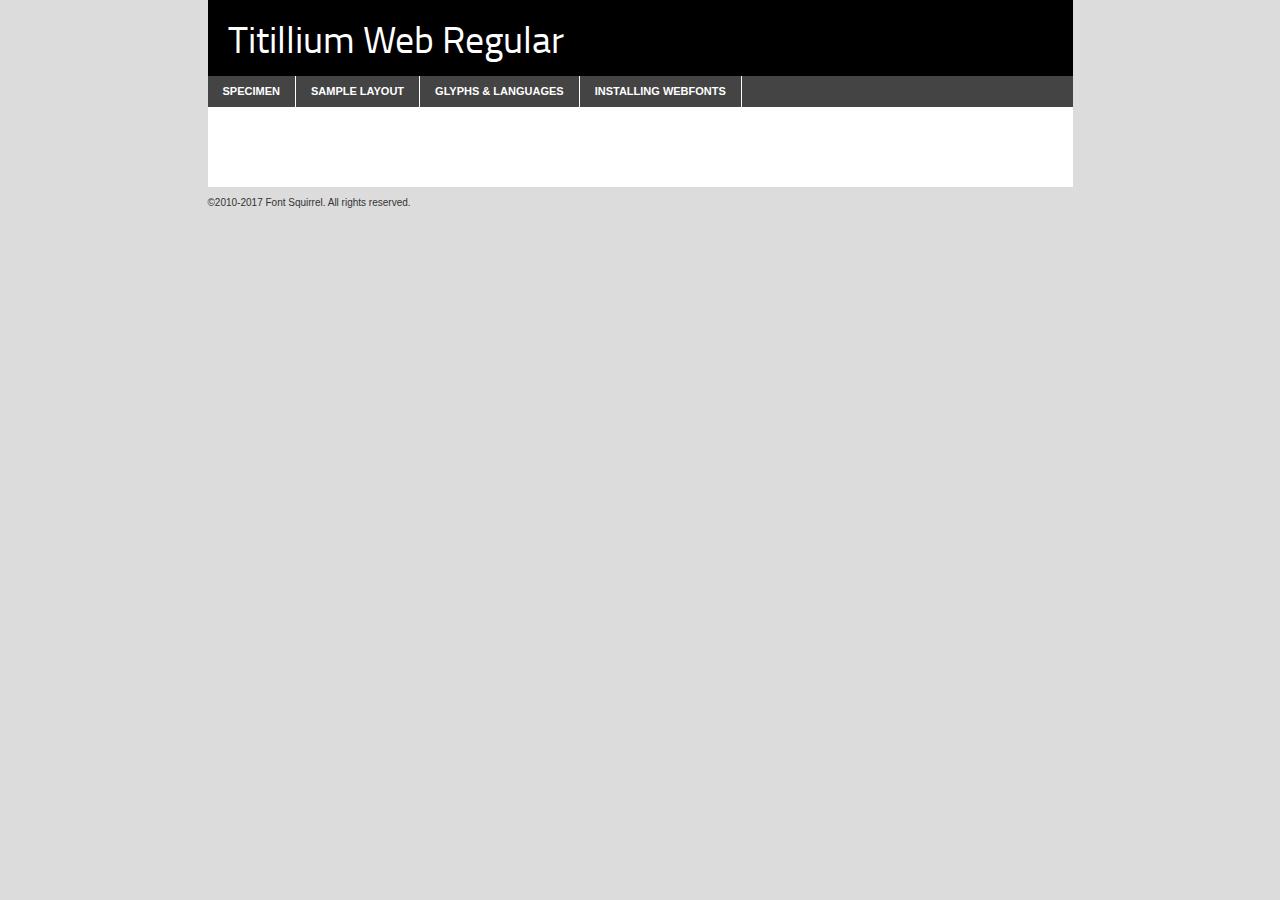
<file: fonts/webfontkit/titilliumweb-regular-demo.html>
<!DOCTYPE html PUBLIC "-//W3C//DTD XHTML 1.0 Transitional//EN"
	"http://www.w3.org/TR/xhtml1/DTD/xhtml1-transitional.dtd">

<html xmlns="http://www.w3.org/1999/xhtml" xml:lang="en" lang="en">
<head>
	<meta http-equiv="Content-Type" content="text/html; charset=utf-8" />
	<script src="http://ajax.googleapis.com/ajax/libs/jquery/1.7.2/jquery.min.js" type="text/javascript" charset="utf-8"></script>
	<script type="text/javascript">
	(function($){$.fn.easyTabs=function(option){var param=jQuery.extend({fadeSpeed:"fast",defaultContent:1,activeClass:'active'},option);$(this).each(function(){var thisId="#"+this.id;if(param.defaultContent==''){param.defaultContent=1;}
	if(typeof param.defaultContent=="number")
	{var defaultTab=$(thisId+" .tabs li:eq("+(param.defaultContent-1)+") a").attr('href').substr(1);}else{var defaultTab=param.defaultContent;}
	$(thisId+" .tabs li a").each(function(){var tabToHide=$(this).attr('href').substr(1);$("#"+tabToHide).addClass('easytabs-tab-content');});hideAll();changeContent(defaultTab);function hideAll(){$(thisId+" .easytabs-tab-content").hide();}
	function changeContent(tabId){hideAll();$(thisId+" .tabs li").removeClass(param.activeClass);$(thisId+" .tabs li a[href=#"+tabId+"]").closest('li').addClass(param.activeClass);if(param.fadeSpeed!="none")
	{$(thisId+" #"+tabId).fadeIn(param.fadeSpeed);}else{$(thisId+" #"+tabId).show();}}
	$(thisId+" .tabs li").click(function(){var tabId=$(this).find('a').attr('href').substr(1);changeContent(tabId);return false;});});}})(jQuery);
	</script>
	<link rel="stylesheet" href="specimen_files/specimen_stylesheet.css" type="text/css" charset="utf-8" />
	<link rel="stylesheet" href="stylesheet.css" type="text/css" charset="utf-8" />

	<style type="text/css">
					body{
				font-family: 'titillium_webregular';
							}
		</style>

	<title>Titillium Web Regular Specimen</title>
	
	
	<script type="text/javascript" charset="utf-8">
		$(document).ready(function() {
			$('#container').easyTabs({defaultContent:1});
		});
	</script>
</head>

<body>
<div id="container">
	<div id="header">
		Titillium Web Regular	</div>
	<ul class="tabs">
		<li><a href="#specimen">Specimen</a></li>
		<li><a href="#layout">Sample Layout</a></li>
				<li><a href="#glyphs">Glyphs &amp; Languages</a></li>
		<li><a href="#installing">Installing Webfonts</a></li>
		
	</ul>
	
	<div id="main_content">

		
			<div id="specimen">
		
				<div class="section">
					<div class="grid12 firstcol">
						<div class="huge">AaBb</div>
					</div>
				</div>
		
				<div class="section">
					<div class="glyph_range">A&#x200B;B&#x200b;C&#x200b;D&#x200b;E&#x200b;F&#x200b;G&#x200b;H&#x200b;I&#x200b;J&#x200b;K&#x200b;L&#x200b;M&#x200b;N&#x200b;O&#x200b;P&#x200b;Q&#x200b;R&#x200b;S&#x200b;T&#x200b;U&#x200b;V&#x200b;W&#x200b;X&#x200b;Y&#x200b;Z&#x200b;a&#x200b;b&#x200b;c&#x200b;d&#x200b;e&#x200b;f&#x200b;g&#x200b;h&#x200b;i&#x200b;j&#x200b;k&#x200b;l&#x200b;m&#x200b;n&#x200b;o&#x200b;p&#x200b;q&#x200b;r&#x200b;s&#x200b;t&#x200b;u&#x200b;v&#x200b;w&#x200b;x&#x200b;y&#x200b;z&#x200b;1&#x200b;2&#x200b;3&#x200b;4&#x200b;5&#x200b;6&#x200b;7&#x200b;8&#x200b;9&#x200b;0&#x200b;&amp;&#x200b;.&#x200b;,&#x200b;?&#x200b;!&#x200b;&#64;&#x200b;(&#x200b;)&#x200b;#&#x200b;$&#x200b;%&#x200b;*&#x200b;+&#x200b;-&#x200b;=&#x200b;:&#x200b;;</div>
				</div>
				<div class="section">
					<div class="grid12 firstcol">
						<table class="sample_table">
							<tr><td>10</td><td class="size10">abcdefghijklmnopqrstuvwxyzABCDEFGHIJKLMNOPQRSTUVWXYZ0123456789abcdefghijklmnopqrstuvwxyzABCDEFGHIJKLMNOPQRSTUVWXYZ0123456789abcdefghijklmnopqrstuvwxyzABCDEFGHIJKLMNOPQRSTUVWXYZ</td></tr>
							<tr><td>11</td><td class="size11">abcdefghijklmnopqrstuvwxyzABCDEFGHIJKLMNOPQRSTUVWXYZ0123456789abcdefghijklmnopqrstuvwxyzABCDEFGHIJKLMNOPQRSTUVWXYZ0123456789abcdefghijklmnopqrstuvwxyzABCDEFGHIJKLMNOPQRSTUVWXYZ</td></tr>
							<tr><td>12</td><td class="size12">abcdefghijklmnopqrstuvwxyzABCDEFGHIJKLMNOPQRSTUVWXYZ0123456789abcdefghijklmnopqrstuvwxyzABCDEFGHIJKLMNOPQRSTUVWXYZ0123456789abcdefghijklmnopqrstuvwxyzABCDEFGHIJKLMNOPQRSTUVWXYZ</td></tr>
							<tr><td>13</td><td class="size13">abcdefghijklmnopqrstuvwxyzABCDEFGHIJKLMNOPQRSTUVWXYZ0123456789abcdefghijklmnopqrstuvwxyzABCDEFGHIJKLMNOPQRSTUVWXYZ0123456789abcdefghijklmnopqrstuvwxyzABCDEFGHIJKLMNOPQRSTUVWXYZ</td></tr>
							<tr><td>14</td><td class="size14">abcdefghijklmnopqrstuvwxyzABCDEFGHIJKLMNOPQRSTUVWXYZ0123456789abcdefghijklmnopqrstuvwxyzABCDEFGHIJKLMNOPQRSTUVWXYZ0123456789abcdefghijklmnopqrstuvwxyzABCDEFGHIJKLMNOPQRSTUVWXYZ</td></tr>
							<tr><td>16</td><td class="size16">abcdefghijklmnopqrstuvwxyzABCDEFGHIJKLMNOPQRSTUVWXYZ0123456789abcdefghijklmnopqrstuvwxyzABCDEFGHIJKLMNOPQRSTUVWXYZ</td></tr>
							<tr><td>18</td><td class="size18">abcdefghijklmnopqrstuvwxyzABCDEFGHIJKLMNOPQRSTUVWXYZ0123456789abcdefghijklmnopqrstuvwxyzABCDEFGHIJKLMNOPQRSTUVWXYZ</td></tr>
							<tr><td>20</td><td class="size20">abcdefghijklmnopqrstuvwxyzABCDEFGHIJKLMNOPQRSTUVWXYZ0123456789abcdefghijklmnopqrstuvwxyzABCDEFGHIJKLMNOPQRSTUVWXYZ</td></tr>
							<tr><td>24</td><td class="size24">abcdefghijklmnopqrstuvwxyzABCDEFGHIJKLMNOPQRSTUVWXYZ0123456789abcdefghijklmnopqrstuvwxyzABCDEFGHIJKLMNOPQRSTUVWXYZ</td></tr>
							<tr><td>30</td><td class="size30">abcdefghijklmnopqrstuvwxyzABCDEFGHIJKLMNOPQRSTUVWXYZ0123456789abcdefghijklmnopqrstuvwxyzABCDEFGHIJKLMNOPQRSTUVWXYZ</td></tr>
							<tr><td>36</td><td class="size36">abcdefghijklmnopqrstuvwxyzABCDEFGHIJKLMNOPQRSTUVWXYZ0123456789abcdefghijklmnopqrstuvwxyzABCDEFGHIJKLMNOPQRSTUVWXYZ</td></tr>
							<tr><td>48</td><td class="size48">abcdefghijklmnopqrstuvwxyzABCDEFGHIJKLMNOPQRSTUVWXYZ0123456789abcdefghijklmnopqrstuvwxyzABCDEFGHIJKLMNOPQRSTUVWXYZ</td></tr>
							<tr><td>60</td><td class="size60">abcdefghijklmnopqrstuvwxyzABCDEFGHIJKLMNOPQRSTUVWXYZ0123456789abcdefghijklmnopqrstuvwxyzABCDEFGHIJKLMNOPQRSTUVWXYZ</td></tr>
							<tr><td>72</td><td class="size72">abcdefghijklmnopqrstuvwxyzABCDEFGHIJKLMNOPQRSTUVWXYZ0123456789abcdefghijklmnopqrstuvwxyzABCDEFGHIJKLMNOPQRSTUVWXYZ</td></tr>
							<tr><td>90</td><td class="size90">abcdefghijklmnopqrstuvwxyzABCDEFGHIJKLMNOPQRSTUVWXYZ0123456789abcdefghijklmnopqrstuvwxyzABCDEFGHIJKLMNOPQRSTUVWXYZ</td></tr>
						</table>
				
					</div>
			
				</div>
		
		
		
								<div class="section" id="bodycomparison">


										<div id="xheight">
				<div class="fontbody">&#x25FC;&#x25FC;&#x25FC;&#x25FC;&#x25FC;&#x25FC;&#x25FC;&#x25FC;&#x25FC;&#x25FC;&#x25FC;&#x25FC;&#x25FC;&#x25FC;&#x25FC;&#x25FC;&#x25FC;&#x25FC;&#x25FC;&#x25FC;&#x25FC;&#x25FC;&#x25FC;&#x25FC;&#x25FC;&#x25FC;&#x25FC;&#x25FC;&#x25FC;&#x25FC;&#x25FC;&#x25FC;&#x25FC;&#x25FC;&#x25FC;&#x25FC;&#x25FC;&#x25FC;&#x25FC;&#x25FC;&#x25FC;&#x25FC;&#x25FC;&#x25FC;&#x25FC;&#x25FC;&#x25FC;&#x25FC;&#x25FC;&#x25FC;&#x25FC;&#x25FC;&#x25FC;&#x25FC;&#x25FC;&#x25FC;&#x25FC;&#x25FC;&#x25FC;&#x25FC;&#x25FC;&#x25FC;&#x25FC;&#x25FC;&#x25FC;&#x25FC;&#x25FC;&#x25FC;&#x25FC;&#x25FC;&#x25FC;&#x25FC;&#x25FC;&#x25FC;&#x25FC;&#x25FC;&#x25FC;&#x25FC;&#x25FC;&#x25FC;&#x25FC;&#x25FC;&#x25FC;&#x25FC;&#x25FC;&#x25FC;&#x25FC;&#x25FC;&#x25FC;&#x25FC;&#x25FC;&#x25FC;&#x25FC;&#x25FC;&#x25FC;&#x25FC;&#x25FC;&#x25FC;&#x25FC;body</div><div class="arialbody">body</div><div class="verdanabody">body</div><div class="georgiabody">body</div></div>
										<div class="fontbody" style="z-index:1">
											body<span>Titillium Web Regular</span>
										</div>
										<div class="arialbody" style="z-index:1">
											body<span>Arial</span>
										</div>
										<div class="verdanabody" style="z-index:1">
											body<span>Verdana</span>
										</div>
										<div class="georgiabody" style="z-index:1">
											body<span>Georgia</span>
										</div>



								</div>
		
		
				<div class="section psample psample_row1" id="">
					
					<div class="grid2 firstcol">
						<p class="size10"><span>10.</span>Aenean lacinia bibendum nulla sed consectetur. Fusce dapibus, tellus ac cursus commodo, tortor mauris condimentum nibh, ut fermentum massa justo sit amet risus. Nullam id dolor id nibh ultricies vehicula ut id elit. Cum sociis natoque penatibus et magnis dis parturient montes, nascetur ridiculus mus. Nulla vitae elit libero, a pharetra augue.</p>
			
					</div>
					<div class="grid3">
						<p class="size11"><span>11.</span>Aenean lacinia bibendum nulla sed consectetur. Fusce dapibus, tellus ac cursus commodo, tortor mauris condimentum nibh, ut fermentum massa justo sit amet risus. Nullam id dolor id nibh ultricies vehicula ut id elit. Cum sociis natoque penatibus et magnis dis parturient montes, nascetur ridiculus mus. Nulla vitae elit libero, a pharetra augue.</p>
			
					</div>
					<div class="grid3">
						<p class="size12"><span>12.</span>Aenean lacinia bibendum nulla sed consectetur. Fusce dapibus, tellus ac cursus commodo, tortor mauris condimentum nibh, ut fermentum massa justo sit amet risus. Nullam id dolor id nibh ultricies vehicula ut id elit. Cum sociis natoque penatibus et magnis dis parturient montes, nascetur ridiculus mus. Nulla vitae elit libero, a pharetra augue.</p>
			
					</div>
					<div class="grid4">
						<p class="size13"><span>13.</span>Aenean lacinia bibendum nulla sed consectetur. Fusce dapibus, tellus ac cursus commodo, tortor mauris condimentum nibh, ut fermentum massa justo sit amet risus. Nullam id dolor id nibh ultricies vehicula ut id elit. Cum sociis natoque penatibus et magnis dis parturient montes, nascetur ridiculus mus. Nulla vitae elit libero, a pharetra augue.</p>
			
					</div>
					<div class="white_blend"></div>
					
				</div>
				<div class="section psample psample_row2" id="">
					<div class="grid3 firstcol">
						<p class="size14"><span>14.</span>Aenean lacinia bibendum nulla sed consectetur. Fusce dapibus, tellus ac cursus commodo, tortor mauris condimentum nibh, ut fermentum massa justo sit amet risus. Nullam id dolor id nibh ultricies vehicula ut id elit. Cum sociis natoque penatibus et magnis dis parturient montes, nascetur ridiculus mus. Nulla vitae elit libero, a pharetra augue.</p>
			
					</div>
					<div class="grid4">
						<p class="size16"><span>16.</span>Aenean lacinia bibendum nulla sed consectetur. Fusce dapibus, tellus ac cursus commodo, tortor mauris condimentum nibh, ut fermentum massa justo sit amet risus. Nullam id dolor id nibh ultricies vehicula ut id elit. Cum sociis natoque penatibus et magnis dis parturient montes, nascetur ridiculus mus. Nulla vitae elit libero, a pharetra augue.</p>
			
					</div>
					<div class="grid5">
						<p class="size18"><span>18.</span>Aenean lacinia bibendum nulla sed consectetur. Fusce dapibus, tellus ac cursus commodo, tortor mauris condimentum nibh, ut fermentum massa justo sit amet risus. Nullam id dolor id nibh ultricies vehicula ut id elit. Cum sociis natoque penatibus et magnis dis parturient montes, nascetur ridiculus mus. Nulla vitae elit libero, a pharetra augue.</p>
			
					</div>

					<div class="white_blend"></div>

				</div>
				
				<div class="section psample psample_row3" id="">
					<div class="grid5 firstcol">
						<p class="size20"><span>20.</span>Aenean lacinia bibendum nulla sed consectetur. Fusce dapibus, tellus ac cursus commodo, tortor mauris condimentum nibh, ut fermentum massa justo sit amet risus. Nullam id dolor id nibh ultricies vehicula ut id elit. Cum sociis natoque penatibus et magnis dis parturient montes, nascetur ridiculus mus. Nulla vitae elit libero, a pharetra augue.</p>
					</div>
					<div class="grid7">
						<p class="size24"><span>24.</span>Aenean lacinia bibendum nulla sed consectetur. Fusce dapibus, tellus ac cursus commodo, tortor mauris condimentum nibh, ut fermentum massa justo sit amet risus. Nullam id dolor id nibh ultricies vehicula ut id elit. Cum sociis natoque penatibus et magnis dis parturient montes, nascetur ridiculus mus. Nulla vitae elit libero, a pharetra augue.</p>
					</div>
					
					<div class="white_blend"></div>
					
				</div>
				
				<div class="section psample psample_row4" id="">
					<div class="grid12 firstcol">
						<p class="size30"><span>30.</span>Aenean lacinia bibendum nulla sed consectetur. Fusce dapibus, tellus ac cursus commodo, tortor mauris condimentum nibh, ut fermentum massa justo sit amet risus. Nullam id dolor id nibh ultricies vehicula ut id elit. Cum sociis natoque penatibus et magnis dis parturient montes, nascetur ridiculus mus. Nulla vitae elit libero, a pharetra augue.</p>
					</div>
					<div class="white_blend"></div>
					
				</div>
				
				
				
				<div class="section psample psample_row1 fullreverse">
					<div class="grid2 firstcol">
						<p class="size10"><span>10.</span>Aenean lacinia bibendum nulla sed consectetur. Fusce dapibus, tellus ac cursus commodo, tortor mauris condimentum nibh, ut fermentum massa justo sit amet risus. Nullam id dolor id nibh ultricies vehicula ut id elit. Cum sociis natoque penatibus et magnis dis parturient montes, nascetur ridiculus mus. Nulla vitae elit libero, a pharetra augue.</p>
			
					</div>
					<div class="grid3">
						<p class="size11"><span>11.</span>Aenean lacinia bibendum nulla sed consectetur. Fusce dapibus, tellus ac cursus commodo, tortor mauris condimentum nibh, ut fermentum massa justo sit amet risus. Nullam id dolor id nibh ultricies vehicula ut id elit. Cum sociis natoque penatibus et magnis dis parturient montes, nascetur ridiculus mus. Nulla vitae elit libero, a pharetra augue.</p>
			
					</div>
					<div class="grid3">
						<p class="size12"><span>12.</span>Aenean lacinia bibendum nulla sed consectetur. Fusce dapibus, tellus ac cursus commodo, tortor mauris condimentum nibh, ut fermentum massa justo sit amet risus. Nullam id dolor id nibh ultricies vehicula ut id elit. Cum sociis natoque penatibus et magnis dis parturient montes, nascetur ridiculus mus. Nulla vitae elit libero, a pharetra augue.</p>
			
					</div>
					<div class="grid4">
						<p class="size13"><span>13.</span>Aenean lacinia bibendum nulla sed consectetur. Fusce dapibus, tellus ac cursus commodo, tortor mauris condimentum nibh, ut fermentum massa justo sit amet risus. Nullam id dolor id nibh ultricies vehicula ut id elit. Cum sociis natoque penatibus et magnis dis parturient montes, nascetur ridiculus mus. Nulla vitae elit libero, a pharetra augue.</p>
			
					</div>
					<div class="black_blend"></div>
					
				</div>
				
				<div class="section psample psample_row2 fullreverse">
					<div class="grid3 firstcol">
						<p class="size14"><span>14.</span>Aenean lacinia bibendum nulla sed consectetur. Fusce dapibus, tellus ac cursus commodo, tortor mauris condimentum nibh, ut fermentum massa justo sit amet risus. Nullam id dolor id nibh ultricies vehicula ut id elit. Cum sociis natoque penatibus et magnis dis parturient montes, nascetur ridiculus mus. Nulla vitae elit libero, a pharetra augue.</p>
			
					</div>
					<div class="grid4">
						<p class="size16"><span>16.</span>Aenean lacinia bibendum nulla sed consectetur. Fusce dapibus, tellus ac cursus commodo, tortor mauris condimentum nibh, ut fermentum massa justo sit amet risus. Nullam id dolor id nibh ultricies vehicula ut id elit. Cum sociis natoque penatibus et magnis dis parturient montes, nascetur ridiculus mus. Nulla vitae elit libero, a pharetra augue.</p>
			
					</div>
					<div class="grid5">
						<p class="size18"><span>18.</span>Aenean lacinia bibendum nulla sed consectetur. Fusce dapibus, tellus ac cursus commodo, tortor mauris condimentum nibh, ut fermentum massa justo sit amet risus. Nullam id dolor id nibh ultricies vehicula ut id elit. Cum sociis natoque penatibus et magnis dis parturient montes, nascetur ridiculus mus. Nulla vitae elit libero, a pharetra augue.</p>
			
					</div>
					<div class="black_blend"></div>

				</div>
				
				<div class="section psample fullreverse psample_row3" id="">
					<div class="grid5 firstcol">
						<p class="size20"><span>20.</span>Aenean lacinia bibendum nulla sed consectetur. Fusce dapibus, tellus ac cursus commodo, tortor mauris condimentum nibh, ut fermentum massa justo sit amet risus. Nullam id dolor id nibh ultricies vehicula ut id elit. Cum sociis natoque penatibus et magnis dis parturient montes, nascetur ridiculus mus. Nulla vitae elit libero, a pharetra augue.</p>
					</div>
					<div class="grid7">
						<p class="size24"><span>24.</span>Aenean lacinia bibendum nulla sed consectetur. Fusce dapibus, tellus ac cursus commodo, tortor mauris condimentum nibh, ut fermentum massa justo sit amet risus. Nullam id dolor id nibh ultricies vehicula ut id elit. Cum sociis natoque penatibus et magnis dis parturient montes, nascetur ridiculus mus. Nulla vitae elit libero, a pharetra augue.</p>
					</div>
					
					<div class="black_blend"></div>
					
				</div>
				
				<div class="section psample fullreverse psample_row4" id="" style="border-bottom: 20px #000 solid;">
					<div class="grid12 firstcol">
						<p class="size30"><span>30.</span>Aenean lacinia bibendum nulla sed consectetur. Fusce dapibus, tellus ac cursus commodo, tortor mauris condimentum nibh, ut fermentum massa justo sit amet risus. Nullam id dolor id nibh ultricies vehicula ut id elit. Cum sociis natoque penatibus et magnis dis parturient montes, nascetur ridiculus mus. Nulla vitae elit libero, a pharetra augue.</p>
					</div>
					<div class="black_blend"></div>
					
				</div>
				
				
				
				
			</div>
			
			<div id="layout">
				
				<div class="section">
					
					<div class="grid12 firstcol">
						<h1>Lorem Ipsum Dolor</h1>
						<h2>Etiam porta sem malesuada magna mollis euismod</h2>
						
						<p class="byline">By <a href="#link">Aenean Lacinia</a></p>
					</div>
				</div>
				<div class="section">
					<div class="grid8 firstcol">
						<p class="large">Donec sed odio dui. Morbi leo risus, porta ac consectetur ac, vestibulum at eros. Fusce dapibus, tellus ac cursus commodo, tortor mauris condimentum nibh, ut fermentum massa justo sit amet risus. </p>

						
						<h3>Pellentesque ornare sem</h3>

						<p>Maecenas sed diam eget risus varius blandit sit amet non magna. Maecenas faucibus mollis interdum. Donec ullamcorper nulla non metus auctor fringilla. Nullam id dolor id nibh ultricies vehicula ut id elit. Nullam id dolor id nibh ultricies vehicula ut id elit. </p>

						<p>Aenean eu leo quam. Pellentesque ornare sem lacinia quam venenatis vestibulum. Lorem ipsum dolor sit amet, consectetur adipiscing elit. Cum sociis natoque penatibus et magnis dis parturient montes, nascetur ridiculus mus. </p>

						<p>Nulla vitae elit libero, a pharetra augue. Praesent commodo cursus magna, vel scelerisque nisl consectetur et. Aenean lacinia bibendum nulla sed consectetur. </p>

						<p>Nullam quis risus eget urna mollis ornare vel eu leo. Nullam quis risus eget urna mollis ornare vel eu leo. Maecenas sed diam eget risus varius blandit sit amet non magna. Donec ullamcorper nulla non metus auctor fringilla. </p>

						<h3>Cras mattis consectetur</h3>

						<p>Aenean eu leo quam. Pellentesque ornare sem lacinia quam venenatis vestibulum. Aenean lacinia bibendum nulla sed consectetur. Integer posuere erat a ante venenatis dapibus posuere velit aliquet. Cras mattis consectetur purus sit amet fermentum. </p>

						<p>Nullam id dolor id nibh ultricies vehicula ut id elit. Nullam quis risus eget urna mollis ornare vel eu leo. Cras mattis consectetur purus sit amet fermentum.</p>
					</div>
					
					<div class="grid4 sidebar">
						
						<div class="box reverse">
							<p class="last">Nullam quis risus eget urna mollis ornare vel eu leo. Donec ullamcorper nulla non metus auctor fringilla. Cras mattis consectetur purus sit amet fermentum. Sed posuere consectetur est at lobortis. Lorem ipsum dolor sit amet, consectetur adipiscing elit. </p>
						</div>
						
						<p class="caption">Maecenas sed diam eget risus varius.</p>

						<p>Vestibulum id ligula porta felis euismod semper. Integer posuere erat a ante venenatis dapibus posuere velit aliquet. Vestibulum id ligula porta felis euismod semper. Sed posuere consectetur est at lobortis. Maecenas sed diam eget risus varius blandit sit amet non magna. Fusce dapibus, tellus ac cursus commodo, tortor mauris condimentum nibh, ut fermentum massa justo sit amet risus. </p>

					

						<p>Duis mollis, est non commodo luctus, nisi erat porttitor ligula, eget lacinia odio sem nec elit. Aenean lacinia bibendum nulla sed consectetur. Vivamus sagittis lacus vel augue laoreet rutrum faucibus dolor auctor. Aenean lacinia bibendum nulla sed consectetur. Nullam quis risus eget urna mollis ornare vel eu leo. </p>

						<p>Praesent commodo cursus magna, vel scelerisque nisl consectetur et. Donec ullamcorper nulla non metus auctor fringilla. Maecenas faucibus mollis interdum. Fusce dapibus, tellus ac cursus commodo, tortor mauris condimentum nibh, ut fermentum massa justo sit amet risus. </p>

					</div>
				</div>
				
			</div>


			



		<div id="glyphs">
			<div class="section">
				<div class="grid12 firstcol">
			
				<h1>Language Support</h1>
				<p>The subset of Titillium Web Regular in this kit supports the following languages:<br />
			
					Albanian, Basque, Belarusian_lacinka, Bosnian, Breton, Chamorro, Chichewa_nyanja, Croatian, Czech, Danish, Dutch, English, Esperanto, Estonian, Faroese, Finnish, French, Frisian, Galician, German, Hungarian, Icelandic, Italian, Latvian, Lithuanian, Malagasy, Maltese, Norwegian, Polish, Portuguese, Romanian, Serbian, Slovak, Slovenian, Spanish, Turkish, Welsh, Alsatian, Aragonese, Arapaho, Aromanian, Arrernte, Asturian, Aymara, Bislama, Cebuano, Cheyenne, Cimbrian, Corsican, Fijian, French_creole, Friulian, Genoese, Gilbertese, Greenlandic, Haitian_creole, Hawaiian, Hiligaynon, Hmong, Hopi, Ibanag, Iloko_ilokano, Indonesian, Interglossa_glosa, Interlingua, Irish_gaelic, Istro-romanian, Jerriais, Kashubian, Kurdish_kurmanji, Ladin, Lojban, Lombard, Low_saxon, Luxembourgeois, Malay_latinized, Manx, Maori, Megleno-romanian, Mohawk, Nahuatl, Norfolk_pitcairnese, Northern_sotho, Occitan, Oromo, Pangasinan, Papiamento, Piedmontese, Potawatomi, Quechua, Rhaeto-romance, Romansh, Rotokas, Sami_inari, Sami_lule, Samoan, Sardinian, Scots_gaelic, Seychelles_creole, Shona, Sicilian, Somali, Southern_ndebele, Southern_sotho, Swahili, Swati_swazi, Tagalog_filipino_pilipino, Tahitian, Tausug, Tetum, Tok_pisin, Tongan, Tswana, Turkmen, Turkmen_latinized, Tuvaluan, Uyghur_latinized, Veps, Volapuk, Votic_latinized, Walloon, Warlpiri, Xhosa, Yapese, Zulu, Latinbasic, Ubasic, Demo				</p>
				<h1>Glyph Chart</h1>
				<p>The subset of Titillium Web Regular in this kit includes all the glyphs listed below. Unicode entities are included above each glyph to help you insert individual characters into your layout.</p>
				<div id="glyph_chart">
			
																				 <div><p>&amp;#13;</p>&#13;</div>
																				 <div><p>&amp;#32;</p>&#32;</div>
																				 <div><p>&amp;#33;</p>&#33;</div>
																				 <div><p>&amp;#34;</p>&#34;</div>
																				 <div><p>&amp;#35;</p>&#35;</div>
																				 <div><p>&amp;#36;</p>&#36;</div>
																				 <div><p>&amp;#37;</p>&#37;</div>
																				 <div><p>&amp;#38;</p>&#38;</div>
																				 <div><p>&amp;#39;</p>&#39;</div>
																				 <div><p>&amp;#40;</p>&#40;</div>
																				 <div><p>&amp;#41;</p>&#41;</div>
																				 <div><p>&amp;#42;</p>&#42;</div>
																				 <div><p>&amp;#43;</p>&#43;</div>
																				 <div><p>&amp;#44;</p>&#44;</div>
																				 <div><p>&amp;#45;</p>&#45;</div>
																				 <div><p>&amp;#46;</p>&#46;</div>
																				 <div><p>&amp;#47;</p>&#47;</div>
																				 <div><p>&amp;#48;</p>&#48;</div>
																				 <div><p>&amp;#49;</p>&#49;</div>
																				 <div><p>&amp;#50;</p>&#50;</div>
																				 <div><p>&amp;#51;</p>&#51;</div>
																				 <div><p>&amp;#52;</p>&#52;</div>
																				 <div><p>&amp;#53;</p>&#53;</div>
																				 <div><p>&amp;#54;</p>&#54;</div>
																				 <div><p>&amp;#55;</p>&#55;</div>
																				 <div><p>&amp;#56;</p>&#56;</div>
																				 <div><p>&amp;#57;</p>&#57;</div>
																				 <div><p>&amp;#58;</p>&#58;</div>
																				 <div><p>&amp;#59;</p>&#59;</div>
																				 <div><p>&amp;#60;</p>&#60;</div>
																				 <div><p>&amp;#61;</p>&#61;</div>
																				 <div><p>&amp;#62;</p>&#62;</div>
																				 <div><p>&amp;#63;</p>&#63;</div>
																				 <div><p>&amp;#64;</p>&#64;</div>
																				 <div><p>&amp;#65;</p>&#65;</div>
																				 <div><p>&amp;#66;</p>&#66;</div>
																				 <div><p>&amp;#67;</p>&#67;</div>
																				 <div><p>&amp;#68;</p>&#68;</div>
																				 <div><p>&amp;#69;</p>&#69;</div>
																				 <div><p>&amp;#70;</p>&#70;</div>
																				 <div><p>&amp;#71;</p>&#71;</div>
																				 <div><p>&amp;#72;</p>&#72;</div>
																				 <div><p>&amp;#73;</p>&#73;</div>
																				 <div><p>&amp;#74;</p>&#74;</div>
																				 <div><p>&amp;#75;</p>&#75;</div>
																				 <div><p>&amp;#76;</p>&#76;</div>
																				 <div><p>&amp;#77;</p>&#77;</div>
																				 <div><p>&amp;#78;</p>&#78;</div>
																				 <div><p>&amp;#79;</p>&#79;</div>
																				 <div><p>&amp;#80;</p>&#80;</div>
																				 <div><p>&amp;#81;</p>&#81;</div>
																				 <div><p>&amp;#82;</p>&#82;</div>
																				 <div><p>&amp;#83;</p>&#83;</div>
																				 <div><p>&amp;#84;</p>&#84;</div>
																				 <div><p>&amp;#85;</p>&#85;</div>
																				 <div><p>&amp;#86;</p>&#86;</div>
																				 <div><p>&amp;#87;</p>&#87;</div>
																				 <div><p>&amp;#88;</p>&#88;</div>
																				 <div><p>&amp;#89;</p>&#89;</div>
																				 <div><p>&amp;#90;</p>&#90;</div>
																				 <div><p>&amp;#91;</p>&#91;</div>
																				 <div><p>&amp;#92;</p>&#92;</div>
																				 <div><p>&amp;#93;</p>&#93;</div>
																				 <div><p>&amp;#94;</p>&#94;</div>
																				 <div><p>&amp;#95;</p>&#95;</div>
																				 <div><p>&amp;#96;</p>&#96;</div>
																				 <div><p>&amp;#97;</p>&#97;</div>
																				 <div><p>&amp;#98;</p>&#98;</div>
																				 <div><p>&amp;#99;</p>&#99;</div>
																				 <div><p>&amp;#100;</p>&#100;</div>
																				 <div><p>&amp;#101;</p>&#101;</div>
																				 <div><p>&amp;#102;</p>&#102;</div>
																				 <div><p>&amp;#103;</p>&#103;</div>
																				 <div><p>&amp;#104;</p>&#104;</div>
																				 <div><p>&amp;#105;</p>&#105;</div>
																				 <div><p>&amp;#106;</p>&#106;</div>
																				 <div><p>&amp;#107;</p>&#107;</div>
																				 <div><p>&amp;#108;</p>&#108;</div>
																				 <div><p>&amp;#109;</p>&#109;</div>
																				 <div><p>&amp;#110;</p>&#110;</div>
																				 <div><p>&amp;#111;</p>&#111;</div>
																				 <div><p>&amp;#112;</p>&#112;</div>
																				 <div><p>&amp;#113;</p>&#113;</div>
																				 <div><p>&amp;#114;</p>&#114;</div>
																				 <div><p>&amp;#115;</p>&#115;</div>
																				 <div><p>&amp;#116;</p>&#116;</div>
																				 <div><p>&amp;#117;</p>&#117;</div>
																				 <div><p>&amp;#118;</p>&#118;</div>
																				 <div><p>&amp;#119;</p>&#119;</div>
																				 <div><p>&amp;#120;</p>&#120;</div>
																				 <div><p>&amp;#121;</p>&#121;</div>
																				 <div><p>&amp;#122;</p>&#122;</div>
																				 <div><p>&amp;#123;</p>&#123;</div>
																				 <div><p>&amp;#124;</p>&#124;</div>
																				 <div><p>&amp;#125;</p>&#125;</div>
																				 <div><p>&amp;#126;</p>&#126;</div>
																				 <div><p>&amp;#160;</p>&#160;</div>
																				 <div><p>&amp;#161;</p>&#161;</div>
																				 <div><p>&amp;#162;</p>&#162;</div>
																				 <div><p>&amp;#163;</p>&#163;</div>
																				 <div><p>&amp;#164;</p>&#164;</div>
																				 <div><p>&amp;#165;</p>&#165;</div>
																				 <div><p>&amp;#166;</p>&#166;</div>
																				 <div><p>&amp;#167;</p>&#167;</div>
																				 <div><p>&amp;#168;</p>&#168;</div>
																				 <div><p>&amp;#169;</p>&#169;</div>
																				 <div><p>&amp;#170;</p>&#170;</div>
																				 <div><p>&amp;#171;</p>&#171;</div>
																				 <div><p>&amp;#172;</p>&#172;</div>
																				 <div><p>&amp;#173;</p>&#173;</div>
																				 <div><p>&amp;#174;</p>&#174;</div>
																				 <div><p>&amp;#175;</p>&#175;</div>
																				 <div><p>&amp;#176;</p>&#176;</div>
																				 <div><p>&amp;#177;</p>&#177;</div>
																				 <div><p>&amp;#178;</p>&#178;</div>
																				 <div><p>&amp;#179;</p>&#179;</div>
																				 <div><p>&amp;#180;</p>&#180;</div>
																				 <div><p>&amp;#181;</p>&#181;</div>
																				 <div><p>&amp;#182;</p>&#182;</div>
																				 <div><p>&amp;#183;</p>&#183;</div>
																				 <div><p>&amp;#184;</p>&#184;</div>
																				 <div><p>&amp;#185;</p>&#185;</div>
																				 <div><p>&amp;#186;</p>&#186;</div>
																				 <div><p>&amp;#187;</p>&#187;</div>
																				 <div><p>&amp;#188;</p>&#188;</div>
																				 <div><p>&amp;#189;</p>&#189;</div>
																				 <div><p>&amp;#190;</p>&#190;</div>
																				 <div><p>&amp;#191;</p>&#191;</div>
																				 <div><p>&amp;#192;</p>&#192;</div>
																				 <div><p>&amp;#193;</p>&#193;</div>
																				 <div><p>&amp;#194;</p>&#194;</div>
																				 <div><p>&amp;#195;</p>&#195;</div>
																				 <div><p>&amp;#196;</p>&#196;</div>
																				 <div><p>&amp;#197;</p>&#197;</div>
																				 <div><p>&amp;#198;</p>&#198;</div>
																				 <div><p>&amp;#199;</p>&#199;</div>
																				 <div><p>&amp;#200;</p>&#200;</div>
																				 <div><p>&amp;#201;</p>&#201;</div>
																				 <div><p>&amp;#202;</p>&#202;</div>
																				 <div><p>&amp;#203;</p>&#203;</div>
																				 <div><p>&amp;#204;</p>&#204;</div>
																				 <div><p>&amp;#205;</p>&#205;</div>
																				 <div><p>&amp;#206;</p>&#206;</div>
																				 <div><p>&amp;#207;</p>&#207;</div>
																				 <div><p>&amp;#208;</p>&#208;</div>
																				 <div><p>&amp;#209;</p>&#209;</div>
																				 <div><p>&amp;#210;</p>&#210;</div>
																				 <div><p>&amp;#211;</p>&#211;</div>
																				 <div><p>&amp;#212;</p>&#212;</div>
																				 <div><p>&amp;#213;</p>&#213;</div>
																				 <div><p>&amp;#214;</p>&#214;</div>
																				 <div><p>&amp;#215;</p>&#215;</div>
																				 <div><p>&amp;#216;</p>&#216;</div>
																				 <div><p>&amp;#217;</p>&#217;</div>
																				 <div><p>&amp;#218;</p>&#218;</div>
																				 <div><p>&amp;#219;</p>&#219;</div>
																				 <div><p>&amp;#220;</p>&#220;</div>
																				 <div><p>&amp;#221;</p>&#221;</div>
																				 <div><p>&amp;#222;</p>&#222;</div>
																				 <div><p>&amp;#223;</p>&#223;</div>
																				 <div><p>&amp;#224;</p>&#224;</div>
																				 <div><p>&amp;#225;</p>&#225;</div>
																				 <div><p>&amp;#226;</p>&#226;</div>
																				 <div><p>&amp;#227;</p>&#227;</div>
																				 <div><p>&amp;#228;</p>&#228;</div>
																				 <div><p>&amp;#229;</p>&#229;</div>
																				 <div><p>&amp;#230;</p>&#230;</div>
																				 <div><p>&amp;#231;</p>&#231;</div>
																				 <div><p>&amp;#232;</p>&#232;</div>
																				 <div><p>&amp;#233;</p>&#233;</div>
																				 <div><p>&amp;#234;</p>&#234;</div>
																				 <div><p>&amp;#235;</p>&#235;</div>
																				 <div><p>&amp;#236;</p>&#236;</div>
																				 <div><p>&amp;#237;</p>&#237;</div>
																				 <div><p>&amp;#238;</p>&#238;</div>
																				 <div><p>&amp;#239;</p>&#239;</div>
																				 <div><p>&amp;#240;</p>&#240;</div>
																				 <div><p>&amp;#241;</p>&#241;</div>
																				 <div><p>&amp;#242;</p>&#242;</div>
																				 <div><p>&amp;#243;</p>&#243;</div>
																				 <div><p>&amp;#244;</p>&#244;</div>
																				 <div><p>&amp;#245;</p>&#245;</div>
																				 <div><p>&amp;#246;</p>&#246;</div>
																				 <div><p>&amp;#247;</p>&#247;</div>
																				 <div><p>&amp;#248;</p>&#248;</div>
																				 <div><p>&amp;#249;</p>&#249;</div>
																				 <div><p>&amp;#250;</p>&#250;</div>
																				 <div><p>&amp;#251;</p>&#251;</div>
																				 <div><p>&amp;#252;</p>&#252;</div>
																				 <div><p>&amp;#253;</p>&#253;</div>
																				 <div><p>&amp;#254;</p>&#254;</div>
																				 <div><p>&amp;#255;</p>&#255;</div>
																				 <div><p>&amp;#256;</p>&#256;</div>
																				 <div><p>&amp;#257;</p>&#257;</div>
																				 <div><p>&amp;#258;</p>&#258;</div>
																				 <div><p>&amp;#259;</p>&#259;</div>
																				 <div><p>&amp;#260;</p>&#260;</div>
																				 <div><p>&amp;#261;</p>&#261;</div>
																				 <div><p>&amp;#262;</p>&#262;</div>
																				 <div><p>&amp;#263;</p>&#263;</div>
																				 <div><p>&amp;#264;</p>&#264;</div>
																				 <div><p>&amp;#265;</p>&#265;</div>
																				 <div><p>&amp;#266;</p>&#266;</div>
																				 <div><p>&amp;#267;</p>&#267;</div>
																				 <div><p>&amp;#268;</p>&#268;</div>
																				 <div><p>&amp;#269;</p>&#269;</div>
																				 <div><p>&amp;#270;</p>&#270;</div>
																				 <div><p>&amp;#271;</p>&#271;</div>
																				 <div><p>&amp;#272;</p>&#272;</div>
																				 <div><p>&amp;#273;</p>&#273;</div>
																				 <div><p>&amp;#274;</p>&#274;</div>
																				 <div><p>&amp;#275;</p>&#275;</div>
																				 <div><p>&amp;#276;</p>&#276;</div>
																				 <div><p>&amp;#277;</p>&#277;</div>
																				 <div><p>&amp;#278;</p>&#278;</div>
																				 <div><p>&amp;#279;</p>&#279;</div>
																				 <div><p>&amp;#280;</p>&#280;</div>
																				 <div><p>&amp;#281;</p>&#281;</div>
																				 <div><p>&amp;#282;</p>&#282;</div>
																				 <div><p>&amp;#283;</p>&#283;</div>
																				 <div><p>&amp;#284;</p>&#284;</div>
																				 <div><p>&amp;#285;</p>&#285;</div>
																				 <div><p>&amp;#286;</p>&#286;</div>
																				 <div><p>&amp;#287;</p>&#287;</div>
																				 <div><p>&amp;#288;</p>&#288;</div>
																				 <div><p>&amp;#289;</p>&#289;</div>
																				 <div><p>&amp;#290;</p>&#290;</div>
																				 <div><p>&amp;#291;</p>&#291;</div>
																				 <div><p>&amp;#292;</p>&#292;</div>
																				 <div><p>&amp;#293;</p>&#293;</div>
																				 <div><p>&amp;#294;</p>&#294;</div>
																				 <div><p>&amp;#295;</p>&#295;</div>
																				 <div><p>&amp;#296;</p>&#296;</div>
																				 <div><p>&amp;#297;</p>&#297;</div>
																				 <div><p>&amp;#298;</p>&#298;</div>
																				 <div><p>&amp;#299;</p>&#299;</div>
																				 <div><p>&amp;#300;</p>&#300;</div>
																				 <div><p>&amp;#301;</p>&#301;</div>
																				 <div><p>&amp;#302;</p>&#302;</div>
																				 <div><p>&amp;#303;</p>&#303;</div>
																				 <div><p>&amp;#304;</p>&#304;</div>
																				 <div><p>&amp;#305;</p>&#305;</div>
																				 <div><p>&amp;#308;</p>&#308;</div>
																				 <div><p>&amp;#309;</p>&#309;</div>
																				 <div><p>&amp;#310;</p>&#310;</div>
																				 <div><p>&amp;#311;</p>&#311;</div>
																				 <div><p>&amp;#313;</p>&#313;</div>
																				 <div><p>&amp;#314;</p>&#314;</div>
																				 <div><p>&amp;#315;</p>&#315;</div>
																				 <div><p>&amp;#316;</p>&#316;</div>
																				 <div><p>&amp;#317;</p>&#317;</div>
																				 <div><p>&amp;#318;</p>&#318;</div>
																				 <div><p>&amp;#321;</p>&#321;</div>
																				 <div><p>&amp;#322;</p>&#322;</div>
																				 <div><p>&amp;#323;</p>&#323;</div>
																				 <div><p>&amp;#324;</p>&#324;</div>
																				 <div><p>&amp;#325;</p>&#325;</div>
																				 <div><p>&amp;#326;</p>&#326;</div>
																				 <div><p>&amp;#327;</p>&#327;</div>
																				 <div><p>&amp;#328;</p>&#328;</div>
																				 <div><p>&amp;#330;</p>&#330;</div>
																				 <div><p>&amp;#331;</p>&#331;</div>
																				 <div><p>&amp;#332;</p>&#332;</div>
																				 <div><p>&amp;#333;</p>&#333;</div>
																				 <div><p>&amp;#334;</p>&#334;</div>
																				 <div><p>&amp;#335;</p>&#335;</div>
																				 <div><p>&amp;#336;</p>&#336;</div>
																				 <div><p>&amp;#337;</p>&#337;</div>
																				 <div><p>&amp;#338;</p>&#338;</div>
																				 <div><p>&amp;#339;</p>&#339;</div>
																				 <div><p>&amp;#340;</p>&#340;</div>
																				 <div><p>&amp;#341;</p>&#341;</div>
																				 <div><p>&amp;#342;</p>&#342;</div>
																				 <div><p>&amp;#343;</p>&#343;</div>
																				 <div><p>&amp;#344;</p>&#344;</div>
																				 <div><p>&amp;#345;</p>&#345;</div>
																				 <div><p>&amp;#346;</p>&#346;</div>
																				 <div><p>&amp;#347;</p>&#347;</div>
																				 <div><p>&amp;#348;</p>&#348;</div>
																				 <div><p>&amp;#349;</p>&#349;</div>
																				 <div><p>&amp;#350;</p>&#350;</div>
																				 <div><p>&amp;#351;</p>&#351;</div>
																				 <div><p>&amp;#352;</p>&#352;</div>
																				 <div><p>&amp;#353;</p>&#353;</div>
																				 <div><p>&amp;#354;</p>&#354;</div>
																				 <div><p>&amp;#355;</p>&#355;</div>
																				 <div><p>&amp;#356;</p>&#356;</div>
																				 <div><p>&amp;#357;</p>&#357;</div>
																				 <div><p>&amp;#358;</p>&#358;</div>
																				 <div><p>&amp;#359;</p>&#359;</div>
																				 <div><p>&amp;#360;</p>&#360;</div>
																				 <div><p>&amp;#361;</p>&#361;</div>
																				 <div><p>&amp;#362;</p>&#362;</div>
																				 <div><p>&amp;#363;</p>&#363;</div>
																				 <div><p>&amp;#364;</p>&#364;</div>
																				 <div><p>&amp;#365;</p>&#365;</div>
																				 <div><p>&amp;#366;</p>&#366;</div>
																				 <div><p>&amp;#367;</p>&#367;</div>
																				 <div><p>&amp;#368;</p>&#368;</div>
																				 <div><p>&amp;#369;</p>&#369;</div>
																				 <div><p>&amp;#370;</p>&#370;</div>
																				 <div><p>&amp;#371;</p>&#371;</div>
																				 <div><p>&amp;#372;</p>&#372;</div>
																				 <div><p>&amp;#373;</p>&#373;</div>
																				 <div><p>&amp;#374;</p>&#374;</div>
																				 <div><p>&amp;#375;</p>&#375;</div>
																				 <div><p>&amp;#376;</p>&#376;</div>
																				 <div><p>&amp;#377;</p>&#377;</div>
																				 <div><p>&amp;#378;</p>&#378;</div>
																				 <div><p>&amp;#379;</p>&#379;</div>
																				 <div><p>&amp;#380;</p>&#380;</div>
																				 <div><p>&amp;#381;</p>&#381;</div>
																				 <div><p>&amp;#382;</p>&#382;</div>
																				 <div><p>&amp;#402;</p>&#402;</div>
																				 <div><p>&amp;#506;</p>&#506;</div>
																				 <div><p>&amp;#507;</p>&#507;</div>
																				 <div><p>&amp;#508;</p>&#508;</div>
																				 <div><p>&amp;#509;</p>&#509;</div>
																				 <div><p>&amp;#510;</p>&#510;</div>
																				 <div><p>&amp;#511;</p>&#511;</div>
																				 <div><p>&amp;#536;</p>&#536;</div>
																				 <div><p>&amp;#537;</p>&#537;</div>
																				 <div><p>&amp;#538;</p>&#538;</div>
																				 <div><p>&amp;#539;</p>&#539;</div>
																				 <div><p>&amp;#710;</p>&#710;</div>
																				 <div><p>&amp;#711;</p>&#711;</div>
																				 <div><p>&amp;#728;</p>&#728;</div>
																				 <div><p>&amp;#729;</p>&#729;</div>
																				 <div><p>&amp;#730;</p>&#730;</div>
																				 <div><p>&amp;#731;</p>&#731;</div>
																				 <div><p>&amp;#732;</p>&#732;</div>
																				 <div><p>&amp;#733;</p>&#733;</div>
																				 <div><p>&amp;#960;</p>&#960;</div>
																				 <div><p>&amp;#7808;</p>&#7808;</div>
																				 <div><p>&amp;#7809;</p>&#7809;</div>
																				 <div><p>&amp;#7810;</p>&#7810;</div>
																				 <div><p>&amp;#7811;</p>&#7811;</div>
																				 <div><p>&amp;#7812;</p>&#7812;</div>
																				 <div><p>&amp;#7813;</p>&#7813;</div>
																				 <div><p>&amp;#7851;</p>&#7851;</div>
																				 <div><p>&amp;#7856;</p>&#7856;</div>
																				 <div><p>&amp;#7877;</p>&#7877;</div>
																				 <div><p>&amp;#7895;</p>&#7895;</div>
																				 <div><p>&amp;#7922;</p>&#7922;</div>
																				 <div><p>&amp;#7923;</p>&#7923;</div>
																				 <div><p>&amp;#7928;</p>&#7928;</div>
																				 <div><p>&amp;#7929;</p>&#7929;</div>
																				 <div><p>&amp;#8192;</p>&#8192;</div>
																				 <div><p>&amp;#8193;</p>&#8193;</div>
																				 <div><p>&amp;#8194;</p>&#8194;</div>
																				 <div><p>&amp;#8195;</p>&#8195;</div>
																				 <div><p>&amp;#8196;</p>&#8196;</div>
																				 <div><p>&amp;#8197;</p>&#8197;</div>
																				 <div><p>&amp;#8198;</p>&#8198;</div>
																				 <div><p>&amp;#8199;</p>&#8199;</div>
																				 <div><p>&amp;#8200;</p>&#8200;</div>
																				 <div><p>&amp;#8201;</p>&#8201;</div>
																				 <div><p>&amp;#8202;</p>&#8202;</div>
																				 <div><p>&amp;#8208;</p>&#8208;</div>
																				 <div><p>&amp;#8209;</p>&#8209;</div>
																				 <div><p>&amp;#8210;</p>&#8210;</div>
																				 <div><p>&amp;#8211;</p>&#8211;</div>
																				 <div><p>&amp;#8212;</p>&#8212;</div>
																				 <div><p>&amp;#8216;</p>&#8216;</div>
																				 <div><p>&amp;#8217;</p>&#8217;</div>
																				 <div><p>&amp;#8218;</p>&#8218;</div>
																				 <div><p>&amp;#8220;</p>&#8220;</div>
																				 <div><p>&amp;#8221;</p>&#8221;</div>
																				 <div><p>&amp;#8222;</p>&#8222;</div>
																				 <div><p>&amp;#8224;</p>&#8224;</div>
																				 <div><p>&amp;#8225;</p>&#8225;</div>
																				 <div><p>&amp;#8226;</p>&#8226;</div>
																				 <div><p>&amp;#8230;</p>&#8230;</div>
																				 <div><p>&amp;#8239;</p>&#8239;</div>
																				 <div><p>&amp;#8240;</p>&#8240;</div>
																				 <div><p>&amp;#8249;</p>&#8249;</div>
																				 <div><p>&amp;#8250;</p>&#8250;</div>
																				 <div><p>&amp;#8260;</p>&#8260;</div>
																				 <div><p>&amp;#8287;</p>&#8287;</div>
																				 <div><p>&amp;#8304;</p>&#8304;</div>
																				 <div><p>&amp;#8308;</p>&#8308;</div>
																				 <div><p>&amp;#8309;</p>&#8309;</div>
																				 <div><p>&amp;#8310;</p>&#8310;</div>
																				 <div><p>&amp;#8311;</p>&#8311;</div>
																				 <div><p>&amp;#8312;</p>&#8312;</div>
																				 <div><p>&amp;#8313;</p>&#8313;</div>
																				 <div><p>&amp;#8320;</p>&#8320;</div>
																				 <div><p>&amp;#8321;</p>&#8321;</div>
																				 <div><p>&amp;#8322;</p>&#8322;</div>
																				 <div><p>&amp;#8323;</p>&#8323;</div>
																				 <div><p>&amp;#8324;</p>&#8324;</div>
																				 <div><p>&amp;#8325;</p>&#8325;</div>
																				 <div><p>&amp;#8326;</p>&#8326;</div>
																				 <div><p>&amp;#8327;</p>&#8327;</div>
																				 <div><p>&amp;#8328;</p>&#8328;</div>
																				 <div><p>&amp;#8329;</p>&#8329;</div>
																				 <div><p>&amp;#8364;</p>&#8364;</div>
																				 <div><p>&amp;#8482;</p>&#8482;</div>
																				 <div><p>&amp;#8486;</p>&#8486;</div>
																				 <div><p>&amp;#8706;</p>&#8706;</div>
																				 <div><p>&amp;#8710;</p>&#8710;</div>
																				 <div><p>&amp;#8719;</p>&#8719;</div>
																				 <div><p>&amp;#8721;</p>&#8721;</div>
																				 <div><p>&amp;#8722;</p>&#8722;</div>
																				 <div><p>&amp;#8730;</p>&#8730;</div>
																				 <div><p>&amp;#8734;</p>&#8734;</div>
																				 <div><p>&amp;#8747;</p>&#8747;</div>
																				 <div><p>&amp;#8776;</p>&#8776;</div>
																				 <div><p>&amp;#8800;</p>&#8800;</div>
																				 <div><p>&amp;#8804;</p>&#8804;</div>
																				 <div><p>&amp;#8805;</p>&#8805;</div>
																				 <div><p>&amp;#9674;</p>&#9674;</div>
																				 <div><p>&amp;#9724;</p>&#9724;</div>
																				 <div><p>&amp;#63166;</p>&#63166;</div>
																				 <div><p>&amp;#63171;</p>&#63171;</div>
																																																																																																																																																														</div>	
				</div>
		
		
			</div>
		</div>
		
		
		<div id="specs">
			
		</div>
	
		<div id="installing">
			<div class="section">
				<div class="grid7 firstcol">
					<h1>Installing Webfonts</h1>
					
					<p>Webfonts are supported by all major browser platforms but not all in the same way. There are currently four different font formats that must be included in order to target all browsers. This includes TTF, WOFF, EOT and SVG.</p>
					
					<h2>1. Upload your webfonts</h2>
					<p>You must upload your webfont kit to your website. They should be in or near the same directory as your CSS files.</p>
					
					<h2>2. Include the webfont stylesheet</h2>
					<p>A special CSS @font-face declaration helps the various browsers select the appropriate font it needs without causing you a bunch of headaches. Learn more about this syntax by reading the <a href="https://www.fontspring.com/blog/further-hardening-of-the-bulletproof-syntax">Fontspring blog post</a> about it. The code for it is as follows:</p>


<code>
@font-face{ 
	font-family: 'MyWebFont';
	src: url('WebFont.eot');
	src: url('WebFont.eot?#iefix') format('embedded-opentype'),
	     url('WebFont.woff') format('woff'),
	     url('WebFont.ttf') format('truetype'),
	     url('WebFont.svg#webfont') format('svg');
}
</code>

	<p>We've already gone ahead and generated the code for you. All you have to do is link to the stylesheet in your HTML, like this:</p>
	<code>&lt;link rel=&quot;stylesheet&quot; href=&quot;stylesheet.css&quot; type=&quot;text/css&quot; charset=&quot;utf-8&quot; /&gt;</code>

					<h2>3. Modify your own stylesheet</h2>
					<p>To take advantage of your new fonts, you must tell your stylesheet to use them. Look at the original @font-face declaration above and find the property called "font-family." The name linked there will be what you use to reference the font. Prepend that webfont name to the font stack in the "font-family" property, inside the selector you want to change. For example:</p>
<code>p { font-family: 'WebFont', Arial, sans-serif; }</code>

<h2>4. Test</h2>
<p>Getting webfonts to work cross-browser <em>can</em> be tricky. Use the information in the sidebar to help you if you find that fonts aren't loading in a particular browser.</p>
				</div>
				
				<div class="grid5 sidebar">
					<div class="box">
						<h2>Troubleshooting<br />Font-Face Problems</h2>
						<p>Having trouble getting your webfonts to load in your new website? Here are some tips to sort out what might be the problem.</p>

						<h3>Fonts not showing in any browser</h3>

						<p>This sounds like you need to work on the plumbing. You either did not upload the fonts to the correct directory, or you did not link the fonts properly in the CSS. If you've confirmed that all this is correct and you still have a problem, take a look at your .htaccess file and see if requests are getting intercepted.</p>

						<h3>Fonts not loading in iPhone or iPad</h3>

						<p>The most common problem here is that you are serving the fonts from an IIS server. IIS refuses to serve files that have unknown MIME types. If that is the case, you must set the MIME type for SVG to "image/svg+xml" in the server settings. Follow these instructions from Microsoft if you need help.</p>

						<h3>Fonts not loading in Firefox</h3>

						<p>The primary reason for this failure? You are still using a version Firefox older than 3.5. So upgrade already! If that isn't it, then you are very likely serving fonts from a different domain. Firefox requires that all font assets be served from the same domain. Lastly it is possible that you need to add WOFF to your list of MIME types (if you are serving via IIS.)</p>

						<h3>Fonts not loading in IE</h3>

						<p>Are you looking at Internet Explorer on an actual Windows machine or are you cheating by using a service like Adobe BrowserLab? Many of these screenshot services do not render @font-face for IE. Best to test it on a real machine.</p>

						<h3>Fonts not loading in IE9</h3>

						<p>IE9, like Firefox, requires that fonts be served from the same domain as the website. Make sure that is the case.</p>
					</div>
				</div>
			</div>
			
		</div>
	
	</div>
	<div id="footer">
		<p>&copy;2010-2017 Font Squirrel. All rights reserved.</p>
	</div>
</div>
</body>
</html>
</file>
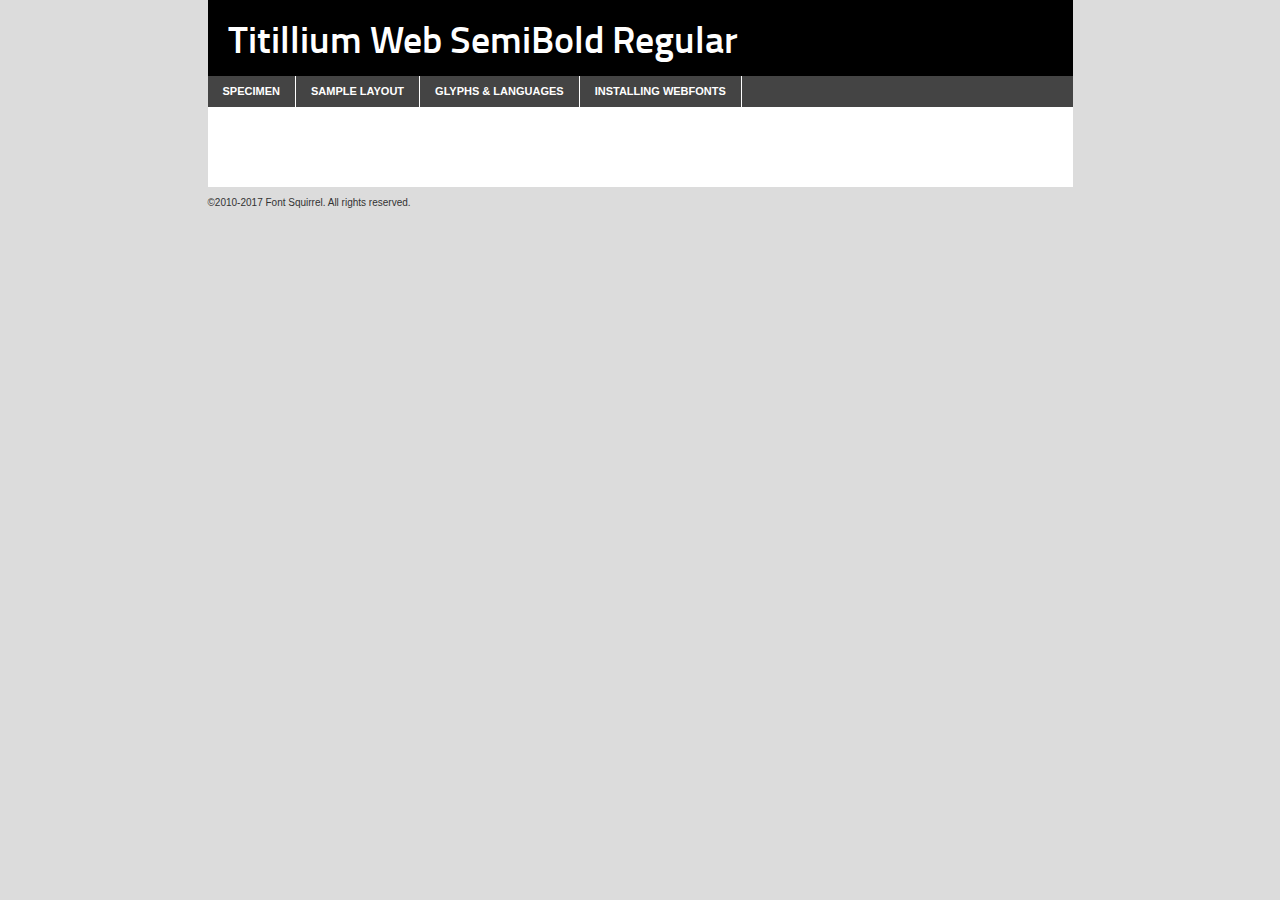
<file: fonts/webfontkit/titilliumweb-semibold-demo.html>
<!DOCTYPE html PUBLIC "-//W3C//DTD XHTML 1.0 Transitional//EN"
	"http://www.w3.org/TR/xhtml1/DTD/xhtml1-transitional.dtd">

<html xmlns="http://www.w3.org/1999/xhtml" xml:lang="en" lang="en">
<head>
	<meta http-equiv="Content-Type" content="text/html; charset=utf-8" />
	<script src="http://ajax.googleapis.com/ajax/libs/jquery/1.7.2/jquery.min.js" type="text/javascript" charset="utf-8"></script>
	<script type="text/javascript">
	(function($){$.fn.easyTabs=function(option){var param=jQuery.extend({fadeSpeed:"fast",defaultContent:1,activeClass:'active'},option);$(this).each(function(){var thisId="#"+this.id;if(param.defaultContent==''){param.defaultContent=1;}
	if(typeof param.defaultContent=="number")
	{var defaultTab=$(thisId+" .tabs li:eq("+(param.defaultContent-1)+") a").attr('href').substr(1);}else{var defaultTab=param.defaultContent;}
	$(thisId+" .tabs li a").each(function(){var tabToHide=$(this).attr('href').substr(1);$("#"+tabToHide).addClass('easytabs-tab-content');});hideAll();changeContent(defaultTab);function hideAll(){$(thisId+" .easytabs-tab-content").hide();}
	function changeContent(tabId){hideAll();$(thisId+" .tabs li").removeClass(param.activeClass);$(thisId+" .tabs li a[href=#"+tabId+"]").closest('li').addClass(param.activeClass);if(param.fadeSpeed!="none")
	{$(thisId+" #"+tabId).fadeIn(param.fadeSpeed);}else{$(thisId+" #"+tabId).show();}}
	$(thisId+" .tabs li").click(function(){var tabId=$(this).find('a').attr('href').substr(1);changeContent(tabId);return false;});});}})(jQuery);
	</script>
	<link rel="stylesheet" href="specimen_files/specimen_stylesheet.css" type="text/css" charset="utf-8" />
	<link rel="stylesheet" href="stylesheet.css" type="text/css" charset="utf-8" />

	<style type="text/css">
					body{
				font-family: 'titillium_websemibold';
							}
		</style>

	<title>Titillium Web SemiBold Regular Specimen</title>
	
	
	<script type="text/javascript" charset="utf-8">
		$(document).ready(function() {
			$('#container').easyTabs({defaultContent:1});
		});
	</script>
</head>

<body>
<div id="container">
	<div id="header">
		Titillium Web SemiBold Regular	</div>
	<ul class="tabs">
		<li><a href="#specimen">Specimen</a></li>
		<li><a href="#layout">Sample Layout</a></li>
				<li><a href="#glyphs">Glyphs &amp; Languages</a></li>
		<li><a href="#installing">Installing Webfonts</a></li>
		
	</ul>
	
	<div id="main_content">

		
			<div id="specimen">
		
				<div class="section">
					<div class="grid12 firstcol">
						<div class="huge">AaBb</div>
					</div>
				</div>
		
				<div class="section">
					<div class="glyph_range">A&#x200B;B&#x200b;C&#x200b;D&#x200b;E&#x200b;F&#x200b;G&#x200b;H&#x200b;I&#x200b;J&#x200b;K&#x200b;L&#x200b;M&#x200b;N&#x200b;O&#x200b;P&#x200b;Q&#x200b;R&#x200b;S&#x200b;T&#x200b;U&#x200b;V&#x200b;W&#x200b;X&#x200b;Y&#x200b;Z&#x200b;a&#x200b;b&#x200b;c&#x200b;d&#x200b;e&#x200b;f&#x200b;g&#x200b;h&#x200b;i&#x200b;j&#x200b;k&#x200b;l&#x200b;m&#x200b;n&#x200b;o&#x200b;p&#x200b;q&#x200b;r&#x200b;s&#x200b;t&#x200b;u&#x200b;v&#x200b;w&#x200b;x&#x200b;y&#x200b;z&#x200b;1&#x200b;2&#x200b;3&#x200b;4&#x200b;5&#x200b;6&#x200b;7&#x200b;8&#x200b;9&#x200b;0&#x200b;&amp;&#x200b;.&#x200b;,&#x200b;?&#x200b;!&#x200b;&#64;&#x200b;(&#x200b;)&#x200b;#&#x200b;$&#x200b;%&#x200b;*&#x200b;+&#x200b;-&#x200b;=&#x200b;:&#x200b;;</div>
				</div>
				<div class="section">
					<div class="grid12 firstcol">
						<table class="sample_table">
							<tr><td>10</td><td class="size10">abcdefghijklmnopqrstuvwxyzABCDEFGHIJKLMNOPQRSTUVWXYZ0123456789abcdefghijklmnopqrstuvwxyzABCDEFGHIJKLMNOPQRSTUVWXYZ0123456789abcdefghijklmnopqrstuvwxyzABCDEFGHIJKLMNOPQRSTUVWXYZ</td></tr>
							<tr><td>11</td><td class="size11">abcdefghijklmnopqrstuvwxyzABCDEFGHIJKLMNOPQRSTUVWXYZ0123456789abcdefghijklmnopqrstuvwxyzABCDEFGHIJKLMNOPQRSTUVWXYZ0123456789abcdefghijklmnopqrstuvwxyzABCDEFGHIJKLMNOPQRSTUVWXYZ</td></tr>
							<tr><td>12</td><td class="size12">abcdefghijklmnopqrstuvwxyzABCDEFGHIJKLMNOPQRSTUVWXYZ0123456789abcdefghijklmnopqrstuvwxyzABCDEFGHIJKLMNOPQRSTUVWXYZ0123456789abcdefghijklmnopqrstuvwxyzABCDEFGHIJKLMNOPQRSTUVWXYZ</td></tr>
							<tr><td>13</td><td class="size13">abcdefghijklmnopqrstuvwxyzABCDEFGHIJKLMNOPQRSTUVWXYZ0123456789abcdefghijklmnopqrstuvwxyzABCDEFGHIJKLMNOPQRSTUVWXYZ0123456789abcdefghijklmnopqrstuvwxyzABCDEFGHIJKLMNOPQRSTUVWXYZ</td></tr>
							<tr><td>14</td><td class="size14">abcdefghijklmnopqrstuvwxyzABCDEFGHIJKLMNOPQRSTUVWXYZ0123456789abcdefghijklmnopqrstuvwxyzABCDEFGHIJKLMNOPQRSTUVWXYZ0123456789abcdefghijklmnopqrstuvwxyzABCDEFGHIJKLMNOPQRSTUVWXYZ</td></tr>
							<tr><td>16</td><td class="size16">abcdefghijklmnopqrstuvwxyzABCDEFGHIJKLMNOPQRSTUVWXYZ0123456789abcdefghijklmnopqrstuvwxyzABCDEFGHIJKLMNOPQRSTUVWXYZ</td></tr>
							<tr><td>18</td><td class="size18">abcdefghijklmnopqrstuvwxyzABCDEFGHIJKLMNOPQRSTUVWXYZ0123456789abcdefghijklmnopqrstuvwxyzABCDEFGHIJKLMNOPQRSTUVWXYZ</td></tr>
							<tr><td>20</td><td class="size20">abcdefghijklmnopqrstuvwxyzABCDEFGHIJKLMNOPQRSTUVWXYZ0123456789abcdefghijklmnopqrstuvwxyzABCDEFGHIJKLMNOPQRSTUVWXYZ</td></tr>
							<tr><td>24</td><td class="size24">abcdefghijklmnopqrstuvwxyzABCDEFGHIJKLMNOPQRSTUVWXYZ0123456789abcdefghijklmnopqrstuvwxyzABCDEFGHIJKLMNOPQRSTUVWXYZ</td></tr>
							<tr><td>30</td><td class="size30">abcdefghijklmnopqrstuvwxyzABCDEFGHIJKLMNOPQRSTUVWXYZ0123456789abcdefghijklmnopqrstuvwxyzABCDEFGHIJKLMNOPQRSTUVWXYZ</td></tr>
							<tr><td>36</td><td class="size36">abcdefghijklmnopqrstuvwxyzABCDEFGHIJKLMNOPQRSTUVWXYZ0123456789abcdefghijklmnopqrstuvwxyzABCDEFGHIJKLMNOPQRSTUVWXYZ</td></tr>
							<tr><td>48</td><td class="size48">abcdefghijklmnopqrstuvwxyzABCDEFGHIJKLMNOPQRSTUVWXYZ0123456789abcdefghijklmnopqrstuvwxyzABCDEFGHIJKLMNOPQRSTUVWXYZ</td></tr>
							<tr><td>60</td><td class="size60">abcdefghijklmnopqrstuvwxyzABCDEFGHIJKLMNOPQRSTUVWXYZ0123456789abcdefghijklmnopqrstuvwxyzABCDEFGHIJKLMNOPQRSTUVWXYZ</td></tr>
							<tr><td>72</td><td class="size72">abcdefghijklmnopqrstuvwxyzABCDEFGHIJKLMNOPQRSTUVWXYZ0123456789abcdefghijklmnopqrstuvwxyzABCDEFGHIJKLMNOPQRSTUVWXYZ</td></tr>
							<tr><td>90</td><td class="size90">abcdefghijklmnopqrstuvwxyzABCDEFGHIJKLMNOPQRSTUVWXYZ0123456789abcdefghijklmnopqrstuvwxyzABCDEFGHIJKLMNOPQRSTUVWXYZ</td></tr>
						</table>
				
					</div>
			
				</div>
		
		
		
								<div class="section" id="bodycomparison">


										<div id="xheight">
				<div class="fontbody">&#x25FC;&#x25FC;&#x25FC;&#x25FC;&#x25FC;&#x25FC;&#x25FC;&#x25FC;&#x25FC;&#x25FC;&#x25FC;&#x25FC;&#x25FC;&#x25FC;&#x25FC;&#x25FC;&#x25FC;&#x25FC;&#x25FC;&#x25FC;&#x25FC;&#x25FC;&#x25FC;&#x25FC;&#x25FC;&#x25FC;&#x25FC;&#x25FC;&#x25FC;&#x25FC;&#x25FC;&#x25FC;&#x25FC;&#x25FC;&#x25FC;&#x25FC;&#x25FC;&#x25FC;&#x25FC;&#x25FC;&#x25FC;&#x25FC;&#x25FC;&#x25FC;&#x25FC;&#x25FC;&#x25FC;&#x25FC;&#x25FC;&#x25FC;&#x25FC;&#x25FC;&#x25FC;&#x25FC;&#x25FC;&#x25FC;&#x25FC;&#x25FC;&#x25FC;&#x25FC;&#x25FC;&#x25FC;&#x25FC;&#x25FC;&#x25FC;&#x25FC;&#x25FC;&#x25FC;&#x25FC;&#x25FC;&#x25FC;&#x25FC;&#x25FC;&#x25FC;&#x25FC;&#x25FC;&#x25FC;&#x25FC;&#x25FC;&#x25FC;&#x25FC;&#x25FC;&#x25FC;&#x25FC;&#x25FC;&#x25FC;&#x25FC;&#x25FC;&#x25FC;&#x25FC;&#x25FC;&#x25FC;&#x25FC;&#x25FC;&#x25FC;&#x25FC;&#x25FC;&#x25FC;&#x25FC;body</div><div class="arialbody">body</div><div class="verdanabody">body</div><div class="georgiabody">body</div></div>
										<div class="fontbody" style="z-index:1">
											body<span>Titillium Web SemiBold Regular</span>
										</div>
										<div class="arialbody" style="z-index:1">
											body<span>Arial</span>
										</div>
										<div class="verdanabody" style="z-index:1">
											body<span>Verdana</span>
										</div>
										<div class="georgiabody" style="z-index:1">
											body<span>Georgia</span>
										</div>



								</div>
		
		
				<div class="section psample psample_row1" id="">
					
					<div class="grid2 firstcol">
						<p class="size10"><span>10.</span>Aenean lacinia bibendum nulla sed consectetur. Fusce dapibus, tellus ac cursus commodo, tortor mauris condimentum nibh, ut fermentum massa justo sit amet risus. Nullam id dolor id nibh ultricies vehicula ut id elit. Cum sociis natoque penatibus et magnis dis parturient montes, nascetur ridiculus mus. Nulla vitae elit libero, a pharetra augue.</p>
			
					</div>
					<div class="grid3">
						<p class="size11"><span>11.</span>Aenean lacinia bibendum nulla sed consectetur. Fusce dapibus, tellus ac cursus commodo, tortor mauris condimentum nibh, ut fermentum massa justo sit amet risus. Nullam id dolor id nibh ultricies vehicula ut id elit. Cum sociis natoque penatibus et magnis dis parturient montes, nascetur ridiculus mus. Nulla vitae elit libero, a pharetra augue.</p>
			
					</div>
					<div class="grid3">
						<p class="size12"><span>12.</span>Aenean lacinia bibendum nulla sed consectetur. Fusce dapibus, tellus ac cursus commodo, tortor mauris condimentum nibh, ut fermentum massa justo sit amet risus. Nullam id dolor id nibh ultricies vehicula ut id elit. Cum sociis natoque penatibus et magnis dis parturient montes, nascetur ridiculus mus. Nulla vitae elit libero, a pharetra augue.</p>
			
					</div>
					<div class="grid4">
						<p class="size13"><span>13.</span>Aenean lacinia bibendum nulla sed consectetur. Fusce dapibus, tellus ac cursus commodo, tortor mauris condimentum nibh, ut fermentum massa justo sit amet risus. Nullam id dolor id nibh ultricies vehicula ut id elit. Cum sociis natoque penatibus et magnis dis parturient montes, nascetur ridiculus mus. Nulla vitae elit libero, a pharetra augue.</p>
			
					</div>
					<div class="white_blend"></div>
					
				</div>
				<div class="section psample psample_row2" id="">
					<div class="grid3 firstcol">
						<p class="size14"><span>14.</span>Aenean lacinia bibendum nulla sed consectetur. Fusce dapibus, tellus ac cursus commodo, tortor mauris condimentum nibh, ut fermentum massa justo sit amet risus. Nullam id dolor id nibh ultricies vehicula ut id elit. Cum sociis natoque penatibus et magnis dis parturient montes, nascetur ridiculus mus. Nulla vitae elit libero, a pharetra augue.</p>
			
					</div>
					<div class="grid4">
						<p class="size16"><span>16.</span>Aenean lacinia bibendum nulla sed consectetur. Fusce dapibus, tellus ac cursus commodo, tortor mauris condimentum nibh, ut fermentum massa justo sit amet risus. Nullam id dolor id nibh ultricies vehicula ut id elit. Cum sociis natoque penatibus et magnis dis parturient montes, nascetur ridiculus mus. Nulla vitae elit libero, a pharetra augue.</p>
			
					</div>
					<div class="grid5">
						<p class="size18"><span>18.</span>Aenean lacinia bibendum nulla sed consectetur. Fusce dapibus, tellus ac cursus commodo, tortor mauris condimentum nibh, ut fermentum massa justo sit amet risus. Nullam id dolor id nibh ultricies vehicula ut id elit. Cum sociis natoque penatibus et magnis dis parturient montes, nascetur ridiculus mus. Nulla vitae elit libero, a pharetra augue.</p>
			
					</div>

					<div class="white_blend"></div>

				</div>
				
				<div class="section psample psample_row3" id="">
					<div class="grid5 firstcol">
						<p class="size20"><span>20.</span>Aenean lacinia bibendum nulla sed consectetur. Fusce dapibus, tellus ac cursus commodo, tortor mauris condimentum nibh, ut fermentum massa justo sit amet risus. Nullam id dolor id nibh ultricies vehicula ut id elit. Cum sociis natoque penatibus et magnis dis parturient montes, nascetur ridiculus mus. Nulla vitae elit libero, a pharetra augue.</p>
					</div>
					<div class="grid7">
						<p class="size24"><span>24.</span>Aenean lacinia bibendum nulla sed consectetur. Fusce dapibus, tellus ac cursus commodo, tortor mauris condimentum nibh, ut fermentum massa justo sit amet risus. Nullam id dolor id nibh ultricies vehicula ut id elit. Cum sociis natoque penatibus et magnis dis parturient montes, nascetur ridiculus mus. Nulla vitae elit libero, a pharetra augue.</p>
					</div>
					
					<div class="white_blend"></div>
					
				</div>
				
				<div class="section psample psample_row4" id="">
					<div class="grid12 firstcol">
						<p class="size30"><span>30.</span>Aenean lacinia bibendum nulla sed consectetur. Fusce dapibus, tellus ac cursus commodo, tortor mauris condimentum nibh, ut fermentum massa justo sit amet risus. Nullam id dolor id nibh ultricies vehicula ut id elit. Cum sociis natoque penatibus et magnis dis parturient montes, nascetur ridiculus mus. Nulla vitae elit libero, a pharetra augue.</p>
					</div>
					<div class="white_blend"></div>
					
				</div>
				
				
				
				<div class="section psample psample_row1 fullreverse">
					<div class="grid2 firstcol">
						<p class="size10"><span>10.</span>Aenean lacinia bibendum nulla sed consectetur. Fusce dapibus, tellus ac cursus commodo, tortor mauris condimentum nibh, ut fermentum massa justo sit amet risus. Nullam id dolor id nibh ultricies vehicula ut id elit. Cum sociis natoque penatibus et magnis dis parturient montes, nascetur ridiculus mus. Nulla vitae elit libero, a pharetra augue.</p>
			
					</div>
					<div class="grid3">
						<p class="size11"><span>11.</span>Aenean lacinia bibendum nulla sed consectetur. Fusce dapibus, tellus ac cursus commodo, tortor mauris condimentum nibh, ut fermentum massa justo sit amet risus. Nullam id dolor id nibh ultricies vehicula ut id elit. Cum sociis natoque penatibus et magnis dis parturient montes, nascetur ridiculus mus. Nulla vitae elit libero, a pharetra augue.</p>
			
					</div>
					<div class="grid3">
						<p class="size12"><span>12.</span>Aenean lacinia bibendum nulla sed consectetur. Fusce dapibus, tellus ac cursus commodo, tortor mauris condimentum nibh, ut fermentum massa justo sit amet risus. Nullam id dolor id nibh ultricies vehicula ut id elit. Cum sociis natoque penatibus et magnis dis parturient montes, nascetur ridiculus mus. Nulla vitae elit libero, a pharetra augue.</p>
			
					</div>
					<div class="grid4">
						<p class="size13"><span>13.</span>Aenean lacinia bibendum nulla sed consectetur. Fusce dapibus, tellus ac cursus commodo, tortor mauris condimentum nibh, ut fermentum massa justo sit amet risus. Nullam id dolor id nibh ultricies vehicula ut id elit. Cum sociis natoque penatibus et magnis dis parturient montes, nascetur ridiculus mus. Nulla vitae elit libero, a pharetra augue.</p>
			
					</div>
					<div class="black_blend"></div>
					
				</div>
				
				<div class="section psample psample_row2 fullreverse">
					<div class="grid3 firstcol">
						<p class="size14"><span>14.</span>Aenean lacinia bibendum nulla sed consectetur. Fusce dapibus, tellus ac cursus commodo, tortor mauris condimentum nibh, ut fermentum massa justo sit amet risus. Nullam id dolor id nibh ultricies vehicula ut id elit. Cum sociis natoque penatibus et magnis dis parturient montes, nascetur ridiculus mus. Nulla vitae elit libero, a pharetra augue.</p>
			
					</div>
					<div class="grid4">
						<p class="size16"><span>16.</span>Aenean lacinia bibendum nulla sed consectetur. Fusce dapibus, tellus ac cursus commodo, tortor mauris condimentum nibh, ut fermentum massa justo sit amet risus. Nullam id dolor id nibh ultricies vehicula ut id elit. Cum sociis natoque penatibus et magnis dis parturient montes, nascetur ridiculus mus. Nulla vitae elit libero, a pharetra augue.</p>
			
					</div>
					<div class="grid5">
						<p class="size18"><span>18.</span>Aenean lacinia bibendum nulla sed consectetur. Fusce dapibus, tellus ac cursus commodo, tortor mauris condimentum nibh, ut fermentum massa justo sit amet risus. Nullam id dolor id nibh ultricies vehicula ut id elit. Cum sociis natoque penatibus et magnis dis parturient montes, nascetur ridiculus mus. Nulla vitae elit libero, a pharetra augue.</p>
			
					</div>
					<div class="black_blend"></div>

				</div>
				
				<div class="section psample fullreverse psample_row3" id="">
					<div class="grid5 firstcol">
						<p class="size20"><span>20.</span>Aenean lacinia bibendum nulla sed consectetur. Fusce dapibus, tellus ac cursus commodo, tortor mauris condimentum nibh, ut fermentum massa justo sit amet risus. Nullam id dolor id nibh ultricies vehicula ut id elit. Cum sociis natoque penatibus et magnis dis parturient montes, nascetur ridiculus mus. Nulla vitae elit libero, a pharetra augue.</p>
					</div>
					<div class="grid7">
						<p class="size24"><span>24.</span>Aenean lacinia bibendum nulla sed consectetur. Fusce dapibus, tellus ac cursus commodo, tortor mauris condimentum nibh, ut fermentum massa justo sit amet risus. Nullam id dolor id nibh ultricies vehicula ut id elit. Cum sociis natoque penatibus et magnis dis parturient montes, nascetur ridiculus mus. Nulla vitae elit libero, a pharetra augue.</p>
					</div>
					
					<div class="black_blend"></div>
					
				</div>
				
				<div class="section psample fullreverse psample_row4" id="" style="border-bottom: 20px #000 solid;">
					<div class="grid12 firstcol">
						<p class="size30"><span>30.</span>Aenean lacinia bibendum nulla sed consectetur. Fusce dapibus, tellus ac cursus commodo, tortor mauris condimentum nibh, ut fermentum massa justo sit amet risus. Nullam id dolor id nibh ultricies vehicula ut id elit. Cum sociis natoque penatibus et magnis dis parturient montes, nascetur ridiculus mus. Nulla vitae elit libero, a pharetra augue.</p>
					</div>
					<div class="black_blend"></div>
					
				</div>
				
				
				
				
			</div>
			
			<div id="layout">
				
				<div class="section">
					
					<div class="grid12 firstcol">
						<h1>Lorem Ipsum Dolor</h1>
						<h2>Etiam porta sem malesuada magna mollis euismod</h2>
						
						<p class="byline">By <a href="#link">Aenean Lacinia</a></p>
					</div>
				</div>
				<div class="section">
					<div class="grid8 firstcol">
						<p class="large">Donec sed odio dui. Morbi leo risus, porta ac consectetur ac, vestibulum at eros. Fusce dapibus, tellus ac cursus commodo, tortor mauris condimentum nibh, ut fermentum massa justo sit amet risus. </p>

						
						<h3>Pellentesque ornare sem</h3>

						<p>Maecenas sed diam eget risus varius blandit sit amet non magna. Maecenas faucibus mollis interdum. Donec ullamcorper nulla non metus auctor fringilla. Nullam id dolor id nibh ultricies vehicula ut id elit. Nullam id dolor id nibh ultricies vehicula ut id elit. </p>

						<p>Aenean eu leo quam. Pellentesque ornare sem lacinia quam venenatis vestibulum. Lorem ipsum dolor sit amet, consectetur adipiscing elit. Cum sociis natoque penatibus et magnis dis parturient montes, nascetur ridiculus mus. </p>

						<p>Nulla vitae elit libero, a pharetra augue. Praesent commodo cursus magna, vel scelerisque nisl consectetur et. Aenean lacinia bibendum nulla sed consectetur. </p>

						<p>Nullam quis risus eget urna mollis ornare vel eu leo. Nullam quis risus eget urna mollis ornare vel eu leo. Maecenas sed diam eget risus varius blandit sit amet non magna. Donec ullamcorper nulla non metus auctor fringilla. </p>

						<h3>Cras mattis consectetur</h3>

						<p>Aenean eu leo quam. Pellentesque ornare sem lacinia quam venenatis vestibulum. Aenean lacinia bibendum nulla sed consectetur. Integer posuere erat a ante venenatis dapibus posuere velit aliquet. Cras mattis consectetur purus sit amet fermentum. </p>

						<p>Nullam id dolor id nibh ultricies vehicula ut id elit. Nullam quis risus eget urna mollis ornare vel eu leo. Cras mattis consectetur purus sit amet fermentum.</p>
					</div>
					
					<div class="grid4 sidebar">
						
						<div class="box reverse">
							<p class="last">Nullam quis risus eget urna mollis ornare vel eu leo. Donec ullamcorper nulla non metus auctor fringilla. Cras mattis consectetur purus sit amet fermentum. Sed posuere consectetur est at lobortis. Lorem ipsum dolor sit amet, consectetur adipiscing elit. </p>
						</div>
						
						<p class="caption">Maecenas sed diam eget risus varius.</p>

						<p>Vestibulum id ligula porta felis euismod semper. Integer posuere erat a ante venenatis dapibus posuere velit aliquet. Vestibulum id ligula porta felis euismod semper. Sed posuere consectetur est at lobortis. Maecenas sed diam eget risus varius blandit sit amet non magna. Fusce dapibus, tellus ac cursus commodo, tortor mauris condimentum nibh, ut fermentum massa justo sit amet risus. </p>

					

						<p>Duis mollis, est non commodo luctus, nisi erat porttitor ligula, eget lacinia odio sem nec elit. Aenean lacinia bibendum nulla sed consectetur. Vivamus sagittis lacus vel augue laoreet rutrum faucibus dolor auctor. Aenean lacinia bibendum nulla sed consectetur. Nullam quis risus eget urna mollis ornare vel eu leo. </p>

						<p>Praesent commodo cursus magna, vel scelerisque nisl consectetur et. Donec ullamcorper nulla non metus auctor fringilla. Maecenas faucibus mollis interdum. Fusce dapibus, tellus ac cursus commodo, tortor mauris condimentum nibh, ut fermentum massa justo sit amet risus. </p>

					</div>
				</div>
				
			</div>


			



		<div id="glyphs">
			<div class="section">
				<div class="grid12 firstcol">
			
				<h1>Language Support</h1>
				<p>The subset of Titillium Web SemiBold Regular in this kit supports the following languages:<br />
			
					Albanian, Basque, Belarusian_lacinka, Bosnian, Breton, Chamorro, Chichewa_nyanja, Croatian, Czech, Danish, Dutch, English, Esperanto, Estonian, Faroese, Finnish, French, Frisian, Galician, German, Hungarian, Icelandic, Italian, Latvian, Lithuanian, Malagasy, Maltese, Norwegian, Polish, Portuguese, Romanian, Serbian, Slovak, Slovenian, Spanish, Turkish, Welsh, Alsatian, Aragonese, Arapaho, Aromanian, Arrernte, Asturian, Aymara, Bislama, Cebuano, Cheyenne, Cimbrian, Corsican, Fijian, French_creole, Friulian, Genoese, Gilbertese, Greenlandic, Haitian_creole, Hawaiian, Hiligaynon, Hmong, Hopi, Ibanag, Iloko_ilokano, Indonesian, Interglossa_glosa, Interlingua, Irish_gaelic, Istro-romanian, Jerriais, Kashubian, Kurdish_kurmanji, Ladin, Lojban, Lombard, Low_saxon, Luxembourgeois, Malay_latinized, Manx, Maori, Megleno-romanian, Mohawk, Nahuatl, Norfolk_pitcairnese, Northern_sotho, Occitan, Oromo, Pangasinan, Papiamento, Piedmontese, Potawatomi, Quechua, Rhaeto-romance, Romansh, Rotokas, Sami_inari, Sami_lule, Samoan, Sardinian, Scots_gaelic, Seychelles_creole, Shona, Sicilian, Somali, Southern_ndebele, Southern_sotho, Swahili, Swati_swazi, Tagalog_filipino_pilipino, Tahitian, Tausug, Tetum, Tok_pisin, Tongan, Tswana, Turkmen, Turkmen_latinized, Tuvaluan, Uyghur_latinized, Veps, Volapuk, Votic_latinized, Walloon, Warlpiri, Xhosa, Yapese, Zulu, Latinbasic, Ubasic, Demo				</p>
				<h1>Glyph Chart</h1>
				<p>The subset of Titillium Web SemiBold Regular in this kit includes all the glyphs listed below. Unicode entities are included above each glyph to help you insert individual characters into your layout.</p>
				<div id="glyph_chart">
			
																				 <div><p>&amp;#13;</p>&#13;</div>
																				 <div><p>&amp;#32;</p>&#32;</div>
																				 <div><p>&amp;#33;</p>&#33;</div>
																				 <div><p>&amp;#34;</p>&#34;</div>
																				 <div><p>&amp;#35;</p>&#35;</div>
																				 <div><p>&amp;#36;</p>&#36;</div>
																				 <div><p>&amp;#37;</p>&#37;</div>
																				 <div><p>&amp;#38;</p>&#38;</div>
																				 <div><p>&amp;#39;</p>&#39;</div>
																				 <div><p>&amp;#40;</p>&#40;</div>
																				 <div><p>&amp;#41;</p>&#41;</div>
																				 <div><p>&amp;#42;</p>&#42;</div>
																				 <div><p>&amp;#43;</p>&#43;</div>
																				 <div><p>&amp;#44;</p>&#44;</div>
																				 <div><p>&amp;#45;</p>&#45;</div>
																				 <div><p>&amp;#46;</p>&#46;</div>
																				 <div><p>&amp;#47;</p>&#47;</div>
																				 <div><p>&amp;#48;</p>&#48;</div>
																				 <div><p>&amp;#49;</p>&#49;</div>
																				 <div><p>&amp;#50;</p>&#50;</div>
																				 <div><p>&amp;#51;</p>&#51;</div>
																				 <div><p>&amp;#52;</p>&#52;</div>
																				 <div><p>&amp;#53;</p>&#53;</div>
																				 <div><p>&amp;#54;</p>&#54;</div>
																				 <div><p>&amp;#55;</p>&#55;</div>
																				 <div><p>&amp;#56;</p>&#56;</div>
																				 <div><p>&amp;#57;</p>&#57;</div>
																				 <div><p>&amp;#58;</p>&#58;</div>
																				 <div><p>&amp;#59;</p>&#59;</div>
																				 <div><p>&amp;#60;</p>&#60;</div>
																				 <div><p>&amp;#61;</p>&#61;</div>
																				 <div><p>&amp;#62;</p>&#62;</div>
																				 <div><p>&amp;#63;</p>&#63;</div>
																				 <div><p>&amp;#64;</p>&#64;</div>
																				 <div><p>&amp;#65;</p>&#65;</div>
																				 <div><p>&amp;#66;</p>&#66;</div>
																				 <div><p>&amp;#67;</p>&#67;</div>
																				 <div><p>&amp;#68;</p>&#68;</div>
																				 <div><p>&amp;#69;</p>&#69;</div>
																				 <div><p>&amp;#70;</p>&#70;</div>
																				 <div><p>&amp;#71;</p>&#71;</div>
																				 <div><p>&amp;#72;</p>&#72;</div>
																				 <div><p>&amp;#73;</p>&#73;</div>
																				 <div><p>&amp;#74;</p>&#74;</div>
																				 <div><p>&amp;#75;</p>&#75;</div>
																				 <div><p>&amp;#76;</p>&#76;</div>
																				 <div><p>&amp;#77;</p>&#77;</div>
																				 <div><p>&amp;#78;</p>&#78;</div>
																				 <div><p>&amp;#79;</p>&#79;</div>
																				 <div><p>&amp;#80;</p>&#80;</div>
																				 <div><p>&amp;#81;</p>&#81;</div>
																				 <div><p>&amp;#82;</p>&#82;</div>
																				 <div><p>&amp;#83;</p>&#83;</div>
																				 <div><p>&amp;#84;</p>&#84;</div>
																				 <div><p>&amp;#85;</p>&#85;</div>
																				 <div><p>&amp;#86;</p>&#86;</div>
																				 <div><p>&amp;#87;</p>&#87;</div>
																				 <div><p>&amp;#88;</p>&#88;</div>
																				 <div><p>&amp;#89;</p>&#89;</div>
																				 <div><p>&amp;#90;</p>&#90;</div>
																				 <div><p>&amp;#91;</p>&#91;</div>
																				 <div><p>&amp;#92;</p>&#92;</div>
																				 <div><p>&amp;#93;</p>&#93;</div>
																				 <div><p>&amp;#94;</p>&#94;</div>
																				 <div><p>&amp;#95;</p>&#95;</div>
																				 <div><p>&amp;#96;</p>&#96;</div>
																				 <div><p>&amp;#97;</p>&#97;</div>
																				 <div><p>&amp;#98;</p>&#98;</div>
																				 <div><p>&amp;#99;</p>&#99;</div>
																				 <div><p>&amp;#100;</p>&#100;</div>
																				 <div><p>&amp;#101;</p>&#101;</div>
																				 <div><p>&amp;#102;</p>&#102;</div>
																				 <div><p>&amp;#103;</p>&#103;</div>
																				 <div><p>&amp;#104;</p>&#104;</div>
																				 <div><p>&amp;#105;</p>&#105;</div>
																				 <div><p>&amp;#106;</p>&#106;</div>
																				 <div><p>&amp;#107;</p>&#107;</div>
																				 <div><p>&amp;#108;</p>&#108;</div>
																				 <div><p>&amp;#109;</p>&#109;</div>
																				 <div><p>&amp;#110;</p>&#110;</div>
																				 <div><p>&amp;#111;</p>&#111;</div>
																				 <div><p>&amp;#112;</p>&#112;</div>
																				 <div><p>&amp;#113;</p>&#113;</div>
																				 <div><p>&amp;#114;</p>&#114;</div>
																				 <div><p>&amp;#115;</p>&#115;</div>
																				 <div><p>&amp;#116;</p>&#116;</div>
																				 <div><p>&amp;#117;</p>&#117;</div>
																				 <div><p>&amp;#118;</p>&#118;</div>
																				 <div><p>&amp;#119;</p>&#119;</div>
																				 <div><p>&amp;#120;</p>&#120;</div>
																				 <div><p>&amp;#121;</p>&#121;</div>
																				 <div><p>&amp;#122;</p>&#122;</div>
																				 <div><p>&amp;#123;</p>&#123;</div>
																				 <div><p>&amp;#124;</p>&#124;</div>
																				 <div><p>&amp;#125;</p>&#125;</div>
																				 <div><p>&amp;#126;</p>&#126;</div>
																				 <div><p>&amp;#160;</p>&#160;</div>
																				 <div><p>&amp;#161;</p>&#161;</div>
																				 <div><p>&amp;#162;</p>&#162;</div>
																				 <div><p>&amp;#163;</p>&#163;</div>
																				 <div><p>&amp;#164;</p>&#164;</div>
																				 <div><p>&amp;#165;</p>&#165;</div>
																				 <div><p>&amp;#166;</p>&#166;</div>
																				 <div><p>&amp;#167;</p>&#167;</div>
																				 <div><p>&amp;#168;</p>&#168;</div>
																				 <div><p>&amp;#169;</p>&#169;</div>
																				 <div><p>&amp;#170;</p>&#170;</div>
																				 <div><p>&amp;#171;</p>&#171;</div>
																				 <div><p>&amp;#172;</p>&#172;</div>
																				 <div><p>&amp;#173;</p>&#173;</div>
																				 <div><p>&amp;#174;</p>&#174;</div>
																				 <div><p>&amp;#175;</p>&#175;</div>
																				 <div><p>&amp;#176;</p>&#176;</div>
																				 <div><p>&amp;#177;</p>&#177;</div>
																				 <div><p>&amp;#178;</p>&#178;</div>
																				 <div><p>&amp;#179;</p>&#179;</div>
																				 <div><p>&amp;#180;</p>&#180;</div>
																				 <div><p>&amp;#181;</p>&#181;</div>
																				 <div><p>&amp;#182;</p>&#182;</div>
																				 <div><p>&amp;#183;</p>&#183;</div>
																				 <div><p>&amp;#184;</p>&#184;</div>
																				 <div><p>&amp;#185;</p>&#185;</div>
																				 <div><p>&amp;#186;</p>&#186;</div>
																				 <div><p>&amp;#187;</p>&#187;</div>
																				 <div><p>&amp;#188;</p>&#188;</div>
																				 <div><p>&amp;#189;</p>&#189;</div>
																				 <div><p>&amp;#190;</p>&#190;</div>
																				 <div><p>&amp;#191;</p>&#191;</div>
																				 <div><p>&amp;#192;</p>&#192;</div>
																				 <div><p>&amp;#193;</p>&#193;</div>
																				 <div><p>&amp;#194;</p>&#194;</div>
																				 <div><p>&amp;#195;</p>&#195;</div>
																				 <div><p>&amp;#196;</p>&#196;</div>
																				 <div><p>&amp;#197;</p>&#197;</div>
																				 <div><p>&amp;#198;</p>&#198;</div>
																				 <div><p>&amp;#199;</p>&#199;</div>
																				 <div><p>&amp;#200;</p>&#200;</div>
																				 <div><p>&amp;#201;</p>&#201;</div>
																				 <div><p>&amp;#202;</p>&#202;</div>
																				 <div><p>&amp;#203;</p>&#203;</div>
																				 <div><p>&amp;#204;</p>&#204;</div>
																				 <div><p>&amp;#205;</p>&#205;</div>
																				 <div><p>&amp;#206;</p>&#206;</div>
																				 <div><p>&amp;#207;</p>&#207;</div>
																				 <div><p>&amp;#208;</p>&#208;</div>
																				 <div><p>&amp;#209;</p>&#209;</div>
																				 <div><p>&amp;#210;</p>&#210;</div>
																				 <div><p>&amp;#211;</p>&#211;</div>
																				 <div><p>&amp;#212;</p>&#212;</div>
																				 <div><p>&amp;#213;</p>&#213;</div>
																				 <div><p>&amp;#214;</p>&#214;</div>
																				 <div><p>&amp;#215;</p>&#215;</div>
																				 <div><p>&amp;#216;</p>&#216;</div>
																				 <div><p>&amp;#217;</p>&#217;</div>
																				 <div><p>&amp;#218;</p>&#218;</div>
																				 <div><p>&amp;#219;</p>&#219;</div>
																				 <div><p>&amp;#220;</p>&#220;</div>
																				 <div><p>&amp;#221;</p>&#221;</div>
																				 <div><p>&amp;#222;</p>&#222;</div>
																				 <div><p>&amp;#223;</p>&#223;</div>
																				 <div><p>&amp;#224;</p>&#224;</div>
																				 <div><p>&amp;#225;</p>&#225;</div>
																				 <div><p>&amp;#226;</p>&#226;</div>
																				 <div><p>&amp;#227;</p>&#227;</div>
																				 <div><p>&amp;#228;</p>&#228;</div>
																				 <div><p>&amp;#229;</p>&#229;</div>
																				 <div><p>&amp;#230;</p>&#230;</div>
																				 <div><p>&amp;#231;</p>&#231;</div>
																				 <div><p>&amp;#232;</p>&#232;</div>
																				 <div><p>&amp;#233;</p>&#233;</div>
																				 <div><p>&amp;#234;</p>&#234;</div>
																				 <div><p>&amp;#235;</p>&#235;</div>
																				 <div><p>&amp;#236;</p>&#236;</div>
																				 <div><p>&amp;#237;</p>&#237;</div>
																				 <div><p>&amp;#238;</p>&#238;</div>
																				 <div><p>&amp;#239;</p>&#239;</div>
																				 <div><p>&amp;#240;</p>&#240;</div>
																				 <div><p>&amp;#241;</p>&#241;</div>
																				 <div><p>&amp;#242;</p>&#242;</div>
																				 <div><p>&amp;#243;</p>&#243;</div>
																				 <div><p>&amp;#244;</p>&#244;</div>
																				 <div><p>&amp;#245;</p>&#245;</div>
																				 <div><p>&amp;#246;</p>&#246;</div>
																				 <div><p>&amp;#247;</p>&#247;</div>
																				 <div><p>&amp;#248;</p>&#248;</div>
																				 <div><p>&amp;#249;</p>&#249;</div>
																				 <div><p>&amp;#250;</p>&#250;</div>
																				 <div><p>&amp;#251;</p>&#251;</div>
																				 <div><p>&amp;#252;</p>&#252;</div>
																				 <div><p>&amp;#253;</p>&#253;</div>
																				 <div><p>&amp;#254;</p>&#254;</div>
																				 <div><p>&amp;#255;</p>&#255;</div>
																				 <div><p>&amp;#256;</p>&#256;</div>
																				 <div><p>&amp;#257;</p>&#257;</div>
																				 <div><p>&amp;#258;</p>&#258;</div>
																				 <div><p>&amp;#259;</p>&#259;</div>
																				 <div><p>&amp;#260;</p>&#260;</div>
																				 <div><p>&amp;#261;</p>&#261;</div>
																				 <div><p>&amp;#262;</p>&#262;</div>
																				 <div><p>&amp;#263;</p>&#263;</div>
																				 <div><p>&amp;#264;</p>&#264;</div>
																				 <div><p>&amp;#265;</p>&#265;</div>
																				 <div><p>&amp;#266;</p>&#266;</div>
																				 <div><p>&amp;#267;</p>&#267;</div>
																				 <div><p>&amp;#268;</p>&#268;</div>
																				 <div><p>&amp;#269;</p>&#269;</div>
																				 <div><p>&amp;#270;</p>&#270;</div>
																				 <div><p>&amp;#271;</p>&#271;</div>
																				 <div><p>&amp;#272;</p>&#272;</div>
																				 <div><p>&amp;#273;</p>&#273;</div>
																				 <div><p>&amp;#274;</p>&#274;</div>
																				 <div><p>&amp;#275;</p>&#275;</div>
																				 <div><p>&amp;#276;</p>&#276;</div>
																				 <div><p>&amp;#277;</p>&#277;</div>
																				 <div><p>&amp;#278;</p>&#278;</div>
																				 <div><p>&amp;#279;</p>&#279;</div>
																				 <div><p>&amp;#280;</p>&#280;</div>
																				 <div><p>&amp;#281;</p>&#281;</div>
																				 <div><p>&amp;#282;</p>&#282;</div>
																				 <div><p>&amp;#283;</p>&#283;</div>
																				 <div><p>&amp;#284;</p>&#284;</div>
																				 <div><p>&amp;#285;</p>&#285;</div>
																				 <div><p>&amp;#286;</p>&#286;</div>
																				 <div><p>&amp;#287;</p>&#287;</div>
																				 <div><p>&amp;#288;</p>&#288;</div>
																				 <div><p>&amp;#289;</p>&#289;</div>
																				 <div><p>&amp;#290;</p>&#290;</div>
																				 <div><p>&amp;#291;</p>&#291;</div>
																				 <div><p>&amp;#292;</p>&#292;</div>
																				 <div><p>&amp;#293;</p>&#293;</div>
																				 <div><p>&amp;#294;</p>&#294;</div>
																				 <div><p>&amp;#295;</p>&#295;</div>
																				 <div><p>&amp;#296;</p>&#296;</div>
																				 <div><p>&amp;#297;</p>&#297;</div>
																				 <div><p>&amp;#298;</p>&#298;</div>
																				 <div><p>&amp;#299;</p>&#299;</div>
																				 <div><p>&amp;#300;</p>&#300;</div>
																				 <div><p>&amp;#301;</p>&#301;</div>
																				 <div><p>&amp;#302;</p>&#302;</div>
																				 <div><p>&amp;#303;</p>&#303;</div>
																				 <div><p>&amp;#304;</p>&#304;</div>
																				 <div><p>&amp;#305;</p>&#305;</div>
																				 <div><p>&amp;#308;</p>&#308;</div>
																				 <div><p>&amp;#309;</p>&#309;</div>
																				 <div><p>&amp;#310;</p>&#310;</div>
																				 <div><p>&amp;#311;</p>&#311;</div>
																				 <div><p>&amp;#313;</p>&#313;</div>
																				 <div><p>&amp;#314;</p>&#314;</div>
																				 <div><p>&amp;#315;</p>&#315;</div>
																				 <div><p>&amp;#316;</p>&#316;</div>
																				 <div><p>&amp;#317;</p>&#317;</div>
																				 <div><p>&amp;#318;</p>&#318;</div>
																				 <div><p>&amp;#321;</p>&#321;</div>
																				 <div><p>&amp;#322;</p>&#322;</div>
																				 <div><p>&amp;#323;</p>&#323;</div>
																				 <div><p>&amp;#324;</p>&#324;</div>
																				 <div><p>&amp;#325;</p>&#325;</div>
																				 <div><p>&amp;#326;</p>&#326;</div>
																				 <div><p>&amp;#327;</p>&#327;</div>
																				 <div><p>&amp;#328;</p>&#328;</div>
																				 <div><p>&amp;#330;</p>&#330;</div>
																				 <div><p>&amp;#331;</p>&#331;</div>
																				 <div><p>&amp;#332;</p>&#332;</div>
																				 <div><p>&amp;#333;</p>&#333;</div>
																				 <div><p>&amp;#334;</p>&#334;</div>
																				 <div><p>&amp;#335;</p>&#335;</div>
																				 <div><p>&amp;#336;</p>&#336;</div>
																				 <div><p>&amp;#337;</p>&#337;</div>
																				 <div><p>&amp;#338;</p>&#338;</div>
																				 <div><p>&amp;#339;</p>&#339;</div>
																				 <div><p>&amp;#340;</p>&#340;</div>
																				 <div><p>&amp;#341;</p>&#341;</div>
																				 <div><p>&amp;#342;</p>&#342;</div>
																				 <div><p>&amp;#343;</p>&#343;</div>
																				 <div><p>&amp;#344;</p>&#344;</div>
																				 <div><p>&amp;#345;</p>&#345;</div>
																				 <div><p>&amp;#346;</p>&#346;</div>
																				 <div><p>&amp;#347;</p>&#347;</div>
																				 <div><p>&amp;#348;</p>&#348;</div>
																				 <div><p>&amp;#349;</p>&#349;</div>
																				 <div><p>&amp;#350;</p>&#350;</div>
																				 <div><p>&amp;#351;</p>&#351;</div>
																				 <div><p>&amp;#352;</p>&#352;</div>
																				 <div><p>&amp;#353;</p>&#353;</div>
																				 <div><p>&amp;#354;</p>&#354;</div>
																				 <div><p>&amp;#355;</p>&#355;</div>
																				 <div><p>&amp;#356;</p>&#356;</div>
																				 <div><p>&amp;#357;</p>&#357;</div>
																				 <div><p>&amp;#358;</p>&#358;</div>
																				 <div><p>&amp;#359;</p>&#359;</div>
																				 <div><p>&amp;#360;</p>&#360;</div>
																				 <div><p>&amp;#361;</p>&#361;</div>
																				 <div><p>&amp;#362;</p>&#362;</div>
																				 <div><p>&amp;#363;</p>&#363;</div>
																				 <div><p>&amp;#364;</p>&#364;</div>
																				 <div><p>&amp;#365;</p>&#365;</div>
																				 <div><p>&amp;#366;</p>&#366;</div>
																				 <div><p>&amp;#367;</p>&#367;</div>
																				 <div><p>&amp;#368;</p>&#368;</div>
																				 <div><p>&amp;#369;</p>&#369;</div>
																				 <div><p>&amp;#370;</p>&#370;</div>
																				 <div><p>&amp;#371;</p>&#371;</div>
																				 <div><p>&amp;#372;</p>&#372;</div>
																				 <div><p>&amp;#373;</p>&#373;</div>
																				 <div><p>&amp;#374;</p>&#374;</div>
																				 <div><p>&amp;#375;</p>&#375;</div>
																				 <div><p>&amp;#376;</p>&#376;</div>
																				 <div><p>&amp;#377;</p>&#377;</div>
																				 <div><p>&amp;#378;</p>&#378;</div>
																				 <div><p>&amp;#379;</p>&#379;</div>
																				 <div><p>&amp;#380;</p>&#380;</div>
																				 <div><p>&amp;#381;</p>&#381;</div>
																				 <div><p>&amp;#382;</p>&#382;</div>
																				 <div><p>&amp;#402;</p>&#402;</div>
																				 <div><p>&amp;#506;</p>&#506;</div>
																				 <div><p>&amp;#507;</p>&#507;</div>
																				 <div><p>&amp;#508;</p>&#508;</div>
																				 <div><p>&amp;#509;</p>&#509;</div>
																				 <div><p>&amp;#510;</p>&#510;</div>
																				 <div><p>&amp;#511;</p>&#511;</div>
																				 <div><p>&amp;#536;</p>&#536;</div>
																				 <div><p>&amp;#537;</p>&#537;</div>
																				 <div><p>&amp;#538;</p>&#538;</div>
																				 <div><p>&amp;#539;</p>&#539;</div>
																				 <div><p>&amp;#710;</p>&#710;</div>
																				 <div><p>&amp;#711;</p>&#711;</div>
																				 <div><p>&amp;#728;</p>&#728;</div>
																				 <div><p>&amp;#729;</p>&#729;</div>
																				 <div><p>&amp;#730;</p>&#730;</div>
																				 <div><p>&amp;#731;</p>&#731;</div>
																				 <div><p>&amp;#732;</p>&#732;</div>
																				 <div><p>&amp;#733;</p>&#733;</div>
																				 <div><p>&amp;#960;</p>&#960;</div>
																				 <div><p>&amp;#7808;</p>&#7808;</div>
																				 <div><p>&amp;#7809;</p>&#7809;</div>
																				 <div><p>&amp;#7810;</p>&#7810;</div>
																				 <div><p>&amp;#7811;</p>&#7811;</div>
																				 <div><p>&amp;#7812;</p>&#7812;</div>
																				 <div><p>&amp;#7813;</p>&#7813;</div>
																				 <div><p>&amp;#7851;</p>&#7851;</div>
																				 <div><p>&amp;#7856;</p>&#7856;</div>
																				 <div><p>&amp;#7877;</p>&#7877;</div>
																				 <div><p>&amp;#7895;</p>&#7895;</div>
																				 <div><p>&amp;#7922;</p>&#7922;</div>
																				 <div><p>&amp;#7923;</p>&#7923;</div>
																				 <div><p>&amp;#7928;</p>&#7928;</div>
																				 <div><p>&amp;#7929;</p>&#7929;</div>
																				 <div><p>&amp;#8192;</p>&#8192;</div>
																				 <div><p>&amp;#8193;</p>&#8193;</div>
																				 <div><p>&amp;#8194;</p>&#8194;</div>
																				 <div><p>&amp;#8195;</p>&#8195;</div>
																				 <div><p>&amp;#8196;</p>&#8196;</div>
																				 <div><p>&amp;#8197;</p>&#8197;</div>
																				 <div><p>&amp;#8198;</p>&#8198;</div>
																				 <div><p>&amp;#8199;</p>&#8199;</div>
																				 <div><p>&amp;#8200;</p>&#8200;</div>
																				 <div><p>&amp;#8201;</p>&#8201;</div>
																				 <div><p>&amp;#8202;</p>&#8202;</div>
																				 <div><p>&amp;#8208;</p>&#8208;</div>
																				 <div><p>&amp;#8209;</p>&#8209;</div>
																				 <div><p>&amp;#8210;</p>&#8210;</div>
																				 <div><p>&amp;#8211;</p>&#8211;</div>
																				 <div><p>&amp;#8212;</p>&#8212;</div>
																				 <div><p>&amp;#8216;</p>&#8216;</div>
																				 <div><p>&amp;#8217;</p>&#8217;</div>
																				 <div><p>&amp;#8218;</p>&#8218;</div>
																				 <div><p>&amp;#8220;</p>&#8220;</div>
																				 <div><p>&amp;#8221;</p>&#8221;</div>
																				 <div><p>&amp;#8222;</p>&#8222;</div>
																				 <div><p>&amp;#8224;</p>&#8224;</div>
																				 <div><p>&amp;#8225;</p>&#8225;</div>
																				 <div><p>&amp;#8226;</p>&#8226;</div>
																				 <div><p>&amp;#8230;</p>&#8230;</div>
																				 <div><p>&amp;#8239;</p>&#8239;</div>
																				 <div><p>&amp;#8240;</p>&#8240;</div>
																				 <div><p>&amp;#8249;</p>&#8249;</div>
																				 <div><p>&amp;#8250;</p>&#8250;</div>
																				 <div><p>&amp;#8260;</p>&#8260;</div>
																				 <div><p>&amp;#8287;</p>&#8287;</div>
																				 <div><p>&amp;#8304;</p>&#8304;</div>
																				 <div><p>&amp;#8308;</p>&#8308;</div>
																				 <div><p>&amp;#8309;</p>&#8309;</div>
																				 <div><p>&amp;#8310;</p>&#8310;</div>
																				 <div><p>&amp;#8311;</p>&#8311;</div>
																				 <div><p>&amp;#8312;</p>&#8312;</div>
																				 <div><p>&amp;#8313;</p>&#8313;</div>
																				 <div><p>&amp;#8320;</p>&#8320;</div>
																				 <div><p>&amp;#8321;</p>&#8321;</div>
																				 <div><p>&amp;#8322;</p>&#8322;</div>
																				 <div><p>&amp;#8323;</p>&#8323;</div>
																				 <div><p>&amp;#8324;</p>&#8324;</div>
																				 <div><p>&amp;#8325;</p>&#8325;</div>
																				 <div><p>&amp;#8326;</p>&#8326;</div>
																				 <div><p>&amp;#8327;</p>&#8327;</div>
																				 <div><p>&amp;#8328;</p>&#8328;</div>
																				 <div><p>&amp;#8329;</p>&#8329;</div>
																				 <div><p>&amp;#8364;</p>&#8364;</div>
																				 <div><p>&amp;#8482;</p>&#8482;</div>
																				 <div><p>&amp;#8486;</p>&#8486;</div>
																				 <div><p>&amp;#8706;</p>&#8706;</div>
																				 <div><p>&amp;#8710;</p>&#8710;</div>
																				 <div><p>&amp;#8719;</p>&#8719;</div>
																				 <div><p>&amp;#8721;</p>&#8721;</div>
																				 <div><p>&amp;#8722;</p>&#8722;</div>
																				 <div><p>&amp;#8730;</p>&#8730;</div>
																				 <div><p>&amp;#8734;</p>&#8734;</div>
																				 <div><p>&amp;#8747;</p>&#8747;</div>
																				 <div><p>&amp;#8776;</p>&#8776;</div>
																				 <div><p>&amp;#8800;</p>&#8800;</div>
																				 <div><p>&amp;#8804;</p>&#8804;</div>
																				 <div><p>&amp;#8805;</p>&#8805;</div>
																				 <div><p>&amp;#9674;</p>&#9674;</div>
																				 <div><p>&amp;#9724;</p>&#9724;</div>
																				 <div><p>&amp;#63166;</p>&#63166;</div>
																				 <div><p>&amp;#63171;</p>&#63171;</div>
																																																																																																																																																														</div>	
				</div>
		
		
			</div>
		</div>
		
		
		<div id="specs">
			
		</div>
	
		<div id="installing">
			<div class="section">
				<div class="grid7 firstcol">
					<h1>Installing Webfonts</h1>
					
					<p>Webfonts are supported by all major browser platforms but not all in the same way. There are currently four different font formats that must be included in order to target all browsers. This includes TTF, WOFF, EOT and SVG.</p>
					
					<h2>1. Upload your webfonts</h2>
					<p>You must upload your webfont kit to your website. They should be in or near the same directory as your CSS files.</p>
					
					<h2>2. Include the webfont stylesheet</h2>
					<p>A special CSS @font-face declaration helps the various browsers select the appropriate font it needs without causing you a bunch of headaches. Learn more about this syntax by reading the <a href="https://www.fontspring.com/blog/further-hardening-of-the-bulletproof-syntax">Fontspring blog post</a> about it. The code for it is as follows:</p>


<code>
@font-face{ 
	font-family: 'MyWebFont';
	src: url('WebFont.eot');
	src: url('WebFont.eot?#iefix') format('embedded-opentype'),
	     url('WebFont.woff') format('woff'),
	     url('WebFont.ttf') format('truetype'),
	     url('WebFont.svg#webfont') format('svg');
}
</code>

	<p>We've already gone ahead and generated the code for you. All you have to do is link to the stylesheet in your HTML, like this:</p>
	<code>&lt;link rel=&quot;stylesheet&quot; href=&quot;stylesheet.css&quot; type=&quot;text/css&quot; charset=&quot;utf-8&quot; /&gt;</code>

					<h2>3. Modify your own stylesheet</h2>
					<p>To take advantage of your new fonts, you must tell your stylesheet to use them. Look at the original @font-face declaration above and find the property called "font-family." The name linked there will be what you use to reference the font. Prepend that webfont name to the font stack in the "font-family" property, inside the selector you want to change. For example:</p>
<code>p { font-family: 'WebFont', Arial, sans-serif; }</code>

<h2>4. Test</h2>
<p>Getting webfonts to work cross-browser <em>can</em> be tricky. Use the information in the sidebar to help you if you find that fonts aren't loading in a particular browser.</p>
				</div>
				
				<div class="grid5 sidebar">
					<div class="box">
						<h2>Troubleshooting<br />Font-Face Problems</h2>
						<p>Having trouble getting your webfonts to load in your new website? Here are some tips to sort out what might be the problem.</p>

						<h3>Fonts not showing in any browser</h3>

						<p>This sounds like you need to work on the plumbing. You either did not upload the fonts to the correct directory, or you did not link the fonts properly in the CSS. If you've confirmed that all this is correct and you still have a problem, take a look at your .htaccess file and see if requests are getting intercepted.</p>

						<h3>Fonts not loading in iPhone or iPad</h3>

						<p>The most common problem here is that you are serving the fonts from an IIS server. IIS refuses to serve files that have unknown MIME types. If that is the case, you must set the MIME type for SVG to "image/svg+xml" in the server settings. Follow these instructions from Microsoft if you need help.</p>

						<h3>Fonts not loading in Firefox</h3>

						<p>The primary reason for this failure? You are still using a version Firefox older than 3.5. So upgrade already! If that isn't it, then you are very likely serving fonts from a different domain. Firefox requires that all font assets be served from the same domain. Lastly it is possible that you need to add WOFF to your list of MIME types (if you are serving via IIS.)</p>

						<h3>Fonts not loading in IE</h3>

						<p>Are you looking at Internet Explorer on an actual Windows machine or are you cheating by using a service like Adobe BrowserLab? Many of these screenshot services do not render @font-face for IE. Best to test it on a real machine.</p>

						<h3>Fonts not loading in IE9</h3>

						<p>IE9, like Firefox, requires that fonts be served from the same domain as the website. Make sure that is the case.</p>
					</div>
				</div>
			</div>
			
		</div>
	
	</div>
	<div id="footer">
		<p>&copy;2010-2017 Font Squirrel. All rights reserved.</p>
	</div>
</div>
</body>
</html>
</file>
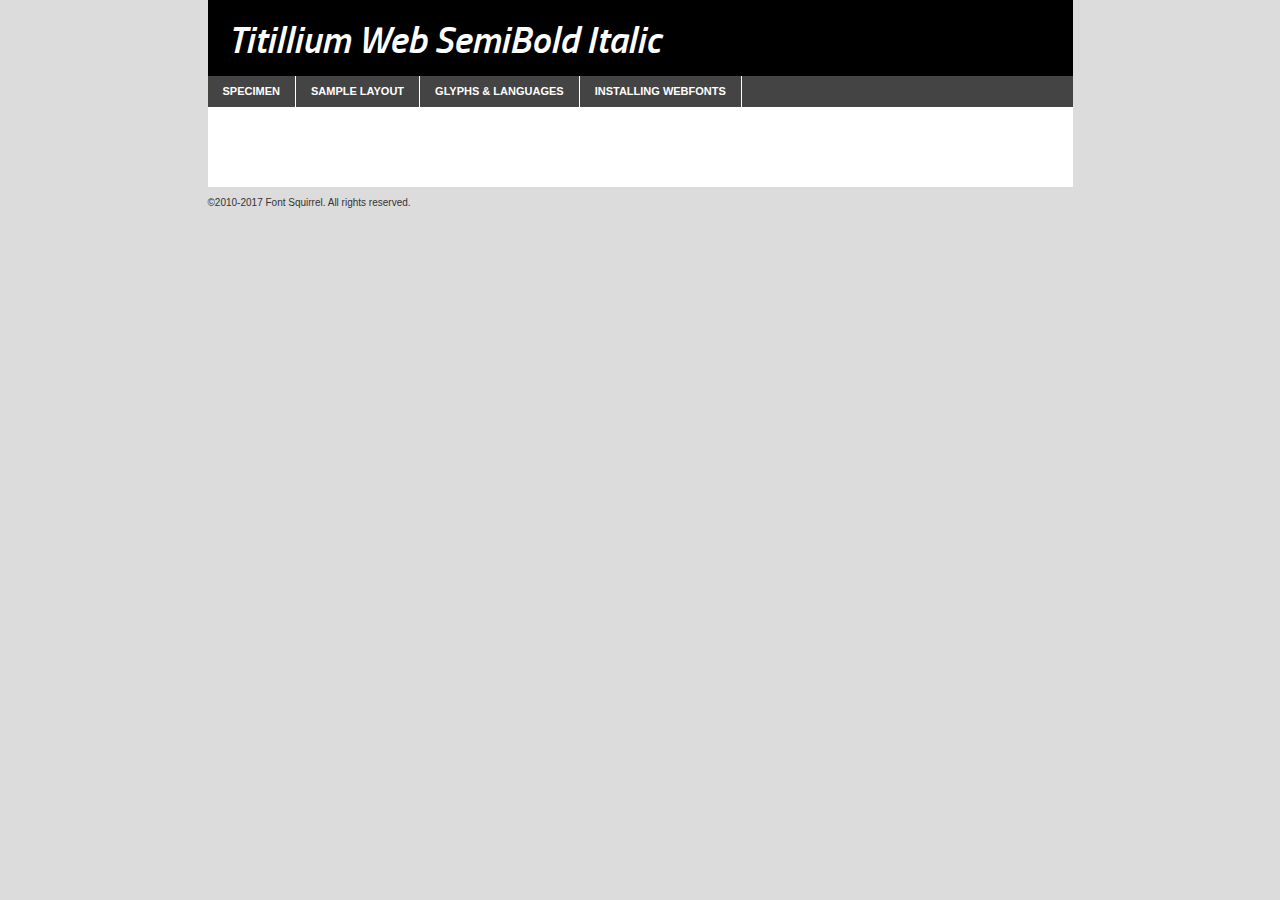
<file: fonts/webfontkit/titilliumweb-semibolditalic-demo.html>
<!DOCTYPE html PUBLIC "-//W3C//DTD XHTML 1.0 Transitional//EN"
	"http://www.w3.org/TR/xhtml1/DTD/xhtml1-transitional.dtd">

<html xmlns="http://www.w3.org/1999/xhtml" xml:lang="en" lang="en">
<head>
	<meta http-equiv="Content-Type" content="text/html; charset=utf-8" />
	<script src="http://ajax.googleapis.com/ajax/libs/jquery/1.7.2/jquery.min.js" type="text/javascript" charset="utf-8"></script>
	<script type="text/javascript">
	(function($){$.fn.easyTabs=function(option){var param=jQuery.extend({fadeSpeed:"fast",defaultContent:1,activeClass:'active'},option);$(this).each(function(){var thisId="#"+this.id;if(param.defaultContent==''){param.defaultContent=1;}
	if(typeof param.defaultContent=="number")
	{var defaultTab=$(thisId+" .tabs li:eq("+(param.defaultContent-1)+") a").attr('href').substr(1);}else{var defaultTab=param.defaultContent;}
	$(thisId+" .tabs li a").each(function(){var tabToHide=$(this).attr('href').substr(1);$("#"+tabToHide).addClass('easytabs-tab-content');});hideAll();changeContent(defaultTab);function hideAll(){$(thisId+" .easytabs-tab-content").hide();}
	function changeContent(tabId){hideAll();$(thisId+" .tabs li").removeClass(param.activeClass);$(thisId+" .tabs li a[href=#"+tabId+"]").closest('li').addClass(param.activeClass);if(param.fadeSpeed!="none")
	{$(thisId+" #"+tabId).fadeIn(param.fadeSpeed);}else{$(thisId+" #"+tabId).show();}}
	$(thisId+" .tabs li").click(function(){var tabId=$(this).find('a').attr('href').substr(1);changeContent(tabId);return false;});});}})(jQuery);
	</script>
	<link rel="stylesheet" href="specimen_files/specimen_stylesheet.css" type="text/css" charset="utf-8" />
	<link rel="stylesheet" href="stylesheet.css" type="text/css" charset="utf-8" />

	<style type="text/css">
					body{
				font-family: 'titillium_websemibold_italic';
							}
		</style>

	<title>Titillium Web SemiBold Italic Specimen</title>
	
	
	<script type="text/javascript" charset="utf-8">
		$(document).ready(function() {
			$('#container').easyTabs({defaultContent:1});
		});
	</script>
</head>

<body>
<div id="container">
	<div id="header">
		Titillium Web SemiBold Italic	</div>
	<ul class="tabs">
		<li><a href="#specimen">Specimen</a></li>
		<li><a href="#layout">Sample Layout</a></li>
				<li><a href="#glyphs">Glyphs &amp; Languages</a></li>
		<li><a href="#installing">Installing Webfonts</a></li>
		
	</ul>
	
	<div id="main_content">

		
			<div id="specimen">
		
				<div class="section">
					<div class="grid12 firstcol">
						<div class="huge">AaBb</div>
					</div>
				</div>
		
				<div class="section">
					<div class="glyph_range">A&#x200B;B&#x200b;C&#x200b;D&#x200b;E&#x200b;F&#x200b;G&#x200b;H&#x200b;I&#x200b;J&#x200b;K&#x200b;L&#x200b;M&#x200b;N&#x200b;O&#x200b;P&#x200b;Q&#x200b;R&#x200b;S&#x200b;T&#x200b;U&#x200b;V&#x200b;W&#x200b;X&#x200b;Y&#x200b;Z&#x200b;a&#x200b;b&#x200b;c&#x200b;d&#x200b;e&#x200b;f&#x200b;g&#x200b;h&#x200b;i&#x200b;j&#x200b;k&#x200b;l&#x200b;m&#x200b;n&#x200b;o&#x200b;p&#x200b;q&#x200b;r&#x200b;s&#x200b;t&#x200b;u&#x200b;v&#x200b;w&#x200b;x&#x200b;y&#x200b;z&#x200b;1&#x200b;2&#x200b;3&#x200b;4&#x200b;5&#x200b;6&#x200b;7&#x200b;8&#x200b;9&#x200b;0&#x200b;&amp;&#x200b;.&#x200b;,&#x200b;?&#x200b;!&#x200b;&#64;&#x200b;(&#x200b;)&#x200b;#&#x200b;$&#x200b;%&#x200b;*&#x200b;+&#x200b;-&#x200b;=&#x200b;:&#x200b;;</div>
				</div>
				<div class="section">
					<div class="grid12 firstcol">
						<table class="sample_table">
							<tr><td>10</td><td class="size10">abcdefghijklmnopqrstuvwxyzABCDEFGHIJKLMNOPQRSTUVWXYZ0123456789abcdefghijklmnopqrstuvwxyzABCDEFGHIJKLMNOPQRSTUVWXYZ0123456789abcdefghijklmnopqrstuvwxyzABCDEFGHIJKLMNOPQRSTUVWXYZ</td></tr>
							<tr><td>11</td><td class="size11">abcdefghijklmnopqrstuvwxyzABCDEFGHIJKLMNOPQRSTUVWXYZ0123456789abcdefghijklmnopqrstuvwxyzABCDEFGHIJKLMNOPQRSTUVWXYZ0123456789abcdefghijklmnopqrstuvwxyzABCDEFGHIJKLMNOPQRSTUVWXYZ</td></tr>
							<tr><td>12</td><td class="size12">abcdefghijklmnopqrstuvwxyzABCDEFGHIJKLMNOPQRSTUVWXYZ0123456789abcdefghijklmnopqrstuvwxyzABCDEFGHIJKLMNOPQRSTUVWXYZ0123456789abcdefghijklmnopqrstuvwxyzABCDEFGHIJKLMNOPQRSTUVWXYZ</td></tr>
							<tr><td>13</td><td class="size13">abcdefghijklmnopqrstuvwxyzABCDEFGHIJKLMNOPQRSTUVWXYZ0123456789abcdefghijklmnopqrstuvwxyzABCDEFGHIJKLMNOPQRSTUVWXYZ0123456789abcdefghijklmnopqrstuvwxyzABCDEFGHIJKLMNOPQRSTUVWXYZ</td></tr>
							<tr><td>14</td><td class="size14">abcdefghijklmnopqrstuvwxyzABCDEFGHIJKLMNOPQRSTUVWXYZ0123456789abcdefghijklmnopqrstuvwxyzABCDEFGHIJKLMNOPQRSTUVWXYZ0123456789abcdefghijklmnopqrstuvwxyzABCDEFGHIJKLMNOPQRSTUVWXYZ</td></tr>
							<tr><td>16</td><td class="size16">abcdefghijklmnopqrstuvwxyzABCDEFGHIJKLMNOPQRSTUVWXYZ0123456789abcdefghijklmnopqrstuvwxyzABCDEFGHIJKLMNOPQRSTUVWXYZ</td></tr>
							<tr><td>18</td><td class="size18">abcdefghijklmnopqrstuvwxyzABCDEFGHIJKLMNOPQRSTUVWXYZ0123456789abcdefghijklmnopqrstuvwxyzABCDEFGHIJKLMNOPQRSTUVWXYZ</td></tr>
							<tr><td>20</td><td class="size20">abcdefghijklmnopqrstuvwxyzABCDEFGHIJKLMNOPQRSTUVWXYZ0123456789abcdefghijklmnopqrstuvwxyzABCDEFGHIJKLMNOPQRSTUVWXYZ</td></tr>
							<tr><td>24</td><td class="size24">abcdefghijklmnopqrstuvwxyzABCDEFGHIJKLMNOPQRSTUVWXYZ0123456789abcdefghijklmnopqrstuvwxyzABCDEFGHIJKLMNOPQRSTUVWXYZ</td></tr>
							<tr><td>30</td><td class="size30">abcdefghijklmnopqrstuvwxyzABCDEFGHIJKLMNOPQRSTUVWXYZ0123456789abcdefghijklmnopqrstuvwxyzABCDEFGHIJKLMNOPQRSTUVWXYZ</td></tr>
							<tr><td>36</td><td class="size36">abcdefghijklmnopqrstuvwxyzABCDEFGHIJKLMNOPQRSTUVWXYZ0123456789abcdefghijklmnopqrstuvwxyzABCDEFGHIJKLMNOPQRSTUVWXYZ</td></tr>
							<tr><td>48</td><td class="size48">abcdefghijklmnopqrstuvwxyzABCDEFGHIJKLMNOPQRSTUVWXYZ0123456789abcdefghijklmnopqrstuvwxyzABCDEFGHIJKLMNOPQRSTUVWXYZ</td></tr>
							<tr><td>60</td><td class="size60">abcdefghijklmnopqrstuvwxyzABCDEFGHIJKLMNOPQRSTUVWXYZ0123456789abcdefghijklmnopqrstuvwxyzABCDEFGHIJKLMNOPQRSTUVWXYZ</td></tr>
							<tr><td>72</td><td class="size72">abcdefghijklmnopqrstuvwxyzABCDEFGHIJKLMNOPQRSTUVWXYZ0123456789abcdefghijklmnopqrstuvwxyzABCDEFGHIJKLMNOPQRSTUVWXYZ</td></tr>
							<tr><td>90</td><td class="size90">abcdefghijklmnopqrstuvwxyzABCDEFGHIJKLMNOPQRSTUVWXYZ0123456789abcdefghijklmnopqrstuvwxyzABCDEFGHIJKLMNOPQRSTUVWXYZ</td></tr>
						</table>
				
					</div>
			
				</div>
		
		
		
								<div class="section" id="bodycomparison">


										<div id="xheight">
				<div class="fontbody">&#x25FC;&#x25FC;&#x25FC;&#x25FC;&#x25FC;&#x25FC;&#x25FC;&#x25FC;&#x25FC;&#x25FC;&#x25FC;&#x25FC;&#x25FC;&#x25FC;&#x25FC;&#x25FC;&#x25FC;&#x25FC;&#x25FC;&#x25FC;&#x25FC;&#x25FC;&#x25FC;&#x25FC;&#x25FC;&#x25FC;&#x25FC;&#x25FC;&#x25FC;&#x25FC;&#x25FC;&#x25FC;&#x25FC;&#x25FC;&#x25FC;&#x25FC;&#x25FC;&#x25FC;&#x25FC;&#x25FC;&#x25FC;&#x25FC;&#x25FC;&#x25FC;&#x25FC;&#x25FC;&#x25FC;&#x25FC;&#x25FC;&#x25FC;&#x25FC;&#x25FC;&#x25FC;&#x25FC;&#x25FC;&#x25FC;&#x25FC;&#x25FC;&#x25FC;&#x25FC;&#x25FC;&#x25FC;&#x25FC;&#x25FC;&#x25FC;&#x25FC;&#x25FC;&#x25FC;&#x25FC;&#x25FC;&#x25FC;&#x25FC;&#x25FC;&#x25FC;&#x25FC;&#x25FC;&#x25FC;&#x25FC;&#x25FC;&#x25FC;&#x25FC;&#x25FC;&#x25FC;&#x25FC;&#x25FC;&#x25FC;&#x25FC;&#x25FC;&#x25FC;&#x25FC;&#x25FC;&#x25FC;&#x25FC;&#x25FC;&#x25FC;&#x25FC;&#x25FC;&#x25FC;&#x25FC;body</div><div class="arialbody">body</div><div class="verdanabody">body</div><div class="georgiabody">body</div></div>
										<div class="fontbody" style="z-index:1">
											body<span>Titillium Web SemiBold Italic</span>
										</div>
										<div class="arialbody" style="z-index:1">
											body<span>Arial</span>
										</div>
										<div class="verdanabody" style="z-index:1">
											body<span>Verdana</span>
										</div>
										<div class="georgiabody" style="z-index:1">
											body<span>Georgia</span>
										</div>



								</div>
		
		
				<div class="section psample psample_row1" id="">
					
					<div class="grid2 firstcol">
						<p class="size10"><span>10.</span>Aenean lacinia bibendum nulla sed consectetur. Fusce dapibus, tellus ac cursus commodo, tortor mauris condimentum nibh, ut fermentum massa justo sit amet risus. Nullam id dolor id nibh ultricies vehicula ut id elit. Cum sociis natoque penatibus et magnis dis parturient montes, nascetur ridiculus mus. Nulla vitae elit libero, a pharetra augue.</p>
			
					</div>
					<div class="grid3">
						<p class="size11"><span>11.</span>Aenean lacinia bibendum nulla sed consectetur. Fusce dapibus, tellus ac cursus commodo, tortor mauris condimentum nibh, ut fermentum massa justo sit amet risus. Nullam id dolor id nibh ultricies vehicula ut id elit. Cum sociis natoque penatibus et magnis dis parturient montes, nascetur ridiculus mus. Nulla vitae elit libero, a pharetra augue.</p>
			
					</div>
					<div class="grid3">
						<p class="size12"><span>12.</span>Aenean lacinia bibendum nulla sed consectetur. Fusce dapibus, tellus ac cursus commodo, tortor mauris condimentum nibh, ut fermentum massa justo sit amet risus. Nullam id dolor id nibh ultricies vehicula ut id elit. Cum sociis natoque penatibus et magnis dis parturient montes, nascetur ridiculus mus. Nulla vitae elit libero, a pharetra augue.</p>
			
					</div>
					<div class="grid4">
						<p class="size13"><span>13.</span>Aenean lacinia bibendum nulla sed consectetur. Fusce dapibus, tellus ac cursus commodo, tortor mauris condimentum nibh, ut fermentum massa justo sit amet risus. Nullam id dolor id nibh ultricies vehicula ut id elit. Cum sociis natoque penatibus et magnis dis parturient montes, nascetur ridiculus mus. Nulla vitae elit libero, a pharetra augue.</p>
			
					</div>
					<div class="white_blend"></div>
					
				</div>
				<div class="section psample psample_row2" id="">
					<div class="grid3 firstcol">
						<p class="size14"><span>14.</span>Aenean lacinia bibendum nulla sed consectetur. Fusce dapibus, tellus ac cursus commodo, tortor mauris condimentum nibh, ut fermentum massa justo sit amet risus. Nullam id dolor id nibh ultricies vehicula ut id elit. Cum sociis natoque penatibus et magnis dis parturient montes, nascetur ridiculus mus. Nulla vitae elit libero, a pharetra augue.</p>
			
					</div>
					<div class="grid4">
						<p class="size16"><span>16.</span>Aenean lacinia bibendum nulla sed consectetur. Fusce dapibus, tellus ac cursus commodo, tortor mauris condimentum nibh, ut fermentum massa justo sit amet risus. Nullam id dolor id nibh ultricies vehicula ut id elit. Cum sociis natoque penatibus et magnis dis parturient montes, nascetur ridiculus mus. Nulla vitae elit libero, a pharetra augue.</p>
			
					</div>
					<div class="grid5">
						<p class="size18"><span>18.</span>Aenean lacinia bibendum nulla sed consectetur. Fusce dapibus, tellus ac cursus commodo, tortor mauris condimentum nibh, ut fermentum massa justo sit amet risus. Nullam id dolor id nibh ultricies vehicula ut id elit. Cum sociis natoque penatibus et magnis dis parturient montes, nascetur ridiculus mus. Nulla vitae elit libero, a pharetra augue.</p>
			
					</div>

					<div class="white_blend"></div>

				</div>
				
				<div class="section psample psample_row3" id="">
					<div class="grid5 firstcol">
						<p class="size20"><span>20.</span>Aenean lacinia bibendum nulla sed consectetur. Fusce dapibus, tellus ac cursus commodo, tortor mauris condimentum nibh, ut fermentum massa justo sit amet risus. Nullam id dolor id nibh ultricies vehicula ut id elit. Cum sociis natoque penatibus et magnis dis parturient montes, nascetur ridiculus mus. Nulla vitae elit libero, a pharetra augue.</p>
					</div>
					<div class="grid7">
						<p class="size24"><span>24.</span>Aenean lacinia bibendum nulla sed consectetur. Fusce dapibus, tellus ac cursus commodo, tortor mauris condimentum nibh, ut fermentum massa justo sit amet risus. Nullam id dolor id nibh ultricies vehicula ut id elit. Cum sociis natoque penatibus et magnis dis parturient montes, nascetur ridiculus mus. Nulla vitae elit libero, a pharetra augue.</p>
					</div>
					
					<div class="white_blend"></div>
					
				</div>
				
				<div class="section psample psample_row4" id="">
					<div class="grid12 firstcol">
						<p class="size30"><span>30.</span>Aenean lacinia bibendum nulla sed consectetur. Fusce dapibus, tellus ac cursus commodo, tortor mauris condimentum nibh, ut fermentum massa justo sit amet risus. Nullam id dolor id nibh ultricies vehicula ut id elit. Cum sociis natoque penatibus et magnis dis parturient montes, nascetur ridiculus mus. Nulla vitae elit libero, a pharetra augue.</p>
					</div>
					<div class="white_blend"></div>
					
				</div>
				
				
				
				<div class="section psample psample_row1 fullreverse">
					<div class="grid2 firstcol">
						<p class="size10"><span>10.</span>Aenean lacinia bibendum nulla sed consectetur. Fusce dapibus, tellus ac cursus commodo, tortor mauris condimentum nibh, ut fermentum massa justo sit amet risus. Nullam id dolor id nibh ultricies vehicula ut id elit. Cum sociis natoque penatibus et magnis dis parturient montes, nascetur ridiculus mus. Nulla vitae elit libero, a pharetra augue.</p>
			
					</div>
					<div class="grid3">
						<p class="size11"><span>11.</span>Aenean lacinia bibendum nulla sed consectetur. Fusce dapibus, tellus ac cursus commodo, tortor mauris condimentum nibh, ut fermentum massa justo sit amet risus. Nullam id dolor id nibh ultricies vehicula ut id elit. Cum sociis natoque penatibus et magnis dis parturient montes, nascetur ridiculus mus. Nulla vitae elit libero, a pharetra augue.</p>
			
					</div>
					<div class="grid3">
						<p class="size12"><span>12.</span>Aenean lacinia bibendum nulla sed consectetur. Fusce dapibus, tellus ac cursus commodo, tortor mauris condimentum nibh, ut fermentum massa justo sit amet risus. Nullam id dolor id nibh ultricies vehicula ut id elit. Cum sociis natoque penatibus et magnis dis parturient montes, nascetur ridiculus mus. Nulla vitae elit libero, a pharetra augue.</p>
			
					</div>
					<div class="grid4">
						<p class="size13"><span>13.</span>Aenean lacinia bibendum nulla sed consectetur. Fusce dapibus, tellus ac cursus commodo, tortor mauris condimentum nibh, ut fermentum massa justo sit amet risus. Nullam id dolor id nibh ultricies vehicula ut id elit. Cum sociis natoque penatibus et magnis dis parturient montes, nascetur ridiculus mus. Nulla vitae elit libero, a pharetra augue.</p>
			
					</div>
					<div class="black_blend"></div>
					
				</div>
				
				<div class="section psample psample_row2 fullreverse">
					<div class="grid3 firstcol">
						<p class="size14"><span>14.</span>Aenean lacinia bibendum nulla sed consectetur. Fusce dapibus, tellus ac cursus commodo, tortor mauris condimentum nibh, ut fermentum massa justo sit amet risus. Nullam id dolor id nibh ultricies vehicula ut id elit. Cum sociis natoque penatibus et magnis dis parturient montes, nascetur ridiculus mus. Nulla vitae elit libero, a pharetra augue.</p>
			
					</div>
					<div class="grid4">
						<p class="size16"><span>16.</span>Aenean lacinia bibendum nulla sed consectetur. Fusce dapibus, tellus ac cursus commodo, tortor mauris condimentum nibh, ut fermentum massa justo sit amet risus. Nullam id dolor id nibh ultricies vehicula ut id elit. Cum sociis natoque penatibus et magnis dis parturient montes, nascetur ridiculus mus. Nulla vitae elit libero, a pharetra augue.</p>
			
					</div>
					<div class="grid5">
						<p class="size18"><span>18.</span>Aenean lacinia bibendum nulla sed consectetur. Fusce dapibus, tellus ac cursus commodo, tortor mauris condimentum nibh, ut fermentum massa justo sit amet risus. Nullam id dolor id nibh ultricies vehicula ut id elit. Cum sociis natoque penatibus et magnis dis parturient montes, nascetur ridiculus mus. Nulla vitae elit libero, a pharetra augue.</p>
			
					</div>
					<div class="black_blend"></div>

				</div>
				
				<div class="section psample fullreverse psample_row3" id="">
					<div class="grid5 firstcol">
						<p class="size20"><span>20.</span>Aenean lacinia bibendum nulla sed consectetur. Fusce dapibus, tellus ac cursus commodo, tortor mauris condimentum nibh, ut fermentum massa justo sit amet risus. Nullam id dolor id nibh ultricies vehicula ut id elit. Cum sociis natoque penatibus et magnis dis parturient montes, nascetur ridiculus mus. Nulla vitae elit libero, a pharetra augue.</p>
					</div>
					<div class="grid7">
						<p class="size24"><span>24.</span>Aenean lacinia bibendum nulla sed consectetur. Fusce dapibus, tellus ac cursus commodo, tortor mauris condimentum nibh, ut fermentum massa justo sit amet risus. Nullam id dolor id nibh ultricies vehicula ut id elit. Cum sociis natoque penatibus et magnis dis parturient montes, nascetur ridiculus mus. Nulla vitae elit libero, a pharetra augue.</p>
					</div>
					
					<div class="black_blend"></div>
					
				</div>
				
				<div class="section psample fullreverse psample_row4" id="" style="border-bottom: 20px #000 solid;">
					<div class="grid12 firstcol">
						<p class="size30"><span>30.</span>Aenean lacinia bibendum nulla sed consectetur. Fusce dapibus, tellus ac cursus commodo, tortor mauris condimentum nibh, ut fermentum massa justo sit amet risus. Nullam id dolor id nibh ultricies vehicula ut id elit. Cum sociis natoque penatibus et magnis dis parturient montes, nascetur ridiculus mus. Nulla vitae elit libero, a pharetra augue.</p>
					</div>
					<div class="black_blend"></div>
					
				</div>
				
				
				
				
			</div>
			
			<div id="layout">
				
				<div class="section">
					
					<div class="grid12 firstcol">
						<h1>Lorem Ipsum Dolor</h1>
						<h2>Etiam porta sem malesuada magna mollis euismod</h2>
						
						<p class="byline">By <a href="#link">Aenean Lacinia</a></p>
					</div>
				</div>
				<div class="section">
					<div class="grid8 firstcol">
						<p class="large">Donec sed odio dui. Morbi leo risus, porta ac consectetur ac, vestibulum at eros. Fusce dapibus, tellus ac cursus commodo, tortor mauris condimentum nibh, ut fermentum massa justo sit amet risus. </p>

						
						<h3>Pellentesque ornare sem</h3>

						<p>Maecenas sed diam eget risus varius blandit sit amet non magna. Maecenas faucibus mollis interdum. Donec ullamcorper nulla non metus auctor fringilla. Nullam id dolor id nibh ultricies vehicula ut id elit. Nullam id dolor id nibh ultricies vehicula ut id elit. </p>

						<p>Aenean eu leo quam. Pellentesque ornare sem lacinia quam venenatis vestibulum. Lorem ipsum dolor sit amet, consectetur adipiscing elit. Cum sociis natoque penatibus et magnis dis parturient montes, nascetur ridiculus mus. </p>

						<p>Nulla vitae elit libero, a pharetra augue. Praesent commodo cursus magna, vel scelerisque nisl consectetur et. Aenean lacinia bibendum nulla sed consectetur. </p>

						<p>Nullam quis risus eget urna mollis ornare vel eu leo. Nullam quis risus eget urna mollis ornare vel eu leo. Maecenas sed diam eget risus varius blandit sit amet non magna. Donec ullamcorper nulla non metus auctor fringilla. </p>

						<h3>Cras mattis consectetur</h3>

						<p>Aenean eu leo quam. Pellentesque ornare sem lacinia quam venenatis vestibulum. Aenean lacinia bibendum nulla sed consectetur. Integer posuere erat a ante venenatis dapibus posuere velit aliquet. Cras mattis consectetur purus sit amet fermentum. </p>

						<p>Nullam id dolor id nibh ultricies vehicula ut id elit. Nullam quis risus eget urna mollis ornare vel eu leo. Cras mattis consectetur purus sit amet fermentum.</p>
					</div>
					
					<div class="grid4 sidebar">
						
						<div class="box reverse">
							<p class="last">Nullam quis risus eget urna mollis ornare vel eu leo. Donec ullamcorper nulla non metus auctor fringilla. Cras mattis consectetur purus sit amet fermentum. Sed posuere consectetur est at lobortis. Lorem ipsum dolor sit amet, consectetur adipiscing elit. </p>
						</div>
						
						<p class="caption">Maecenas sed diam eget risus varius.</p>

						<p>Vestibulum id ligula porta felis euismod semper. Integer posuere erat a ante venenatis dapibus posuere velit aliquet. Vestibulum id ligula porta felis euismod semper. Sed posuere consectetur est at lobortis. Maecenas sed diam eget risus varius blandit sit amet non magna. Fusce dapibus, tellus ac cursus commodo, tortor mauris condimentum nibh, ut fermentum massa justo sit amet risus. </p>

					

						<p>Duis mollis, est non commodo luctus, nisi erat porttitor ligula, eget lacinia odio sem nec elit. Aenean lacinia bibendum nulla sed consectetur. Vivamus sagittis lacus vel augue laoreet rutrum faucibus dolor auctor. Aenean lacinia bibendum nulla sed consectetur. Nullam quis risus eget urna mollis ornare vel eu leo. </p>

						<p>Praesent commodo cursus magna, vel scelerisque nisl consectetur et. Donec ullamcorper nulla non metus auctor fringilla. Maecenas faucibus mollis interdum. Fusce dapibus, tellus ac cursus commodo, tortor mauris condimentum nibh, ut fermentum massa justo sit amet risus. </p>

					</div>
				</div>
				
			</div>


			



		<div id="glyphs">
			<div class="section">
				<div class="grid12 firstcol">
			
				<h1>Language Support</h1>
				<p>The subset of Titillium Web SemiBold Italic in this kit supports the following languages:<br />
			
					Albanian, Basque, Belarusian_lacinka, Bosnian, Breton, Chamorro, Chichewa_nyanja, Croatian, Czech, Danish, Dutch, English, Esperanto, Estonian, Faroese, Finnish, French, Frisian, Galician, German, Hungarian, Icelandic, Italian, Latvian, Lithuanian, Malagasy, Maltese, Norwegian, Polish, Portuguese, Romanian, Serbian, Slovak, Slovenian, Spanish, Turkish, Welsh, Alsatian, Aragonese, Arapaho, Aromanian, Arrernte, Asturian, Aymara, Bislama, Cebuano, Cheyenne, Cimbrian, Corsican, Fijian, French_creole, Friulian, Genoese, Gilbertese, Greenlandic, Haitian_creole, Hawaiian, Hiligaynon, Hmong, Hopi, Ibanag, Iloko_ilokano, Indonesian, Interglossa_glosa, Interlingua, Irish_gaelic, Istro-romanian, Jerriais, Kashubian, Kurdish_kurmanji, Ladin, Lojban, Lombard, Low_saxon, Luxembourgeois, Malay_latinized, Manx, Maori, Megleno-romanian, Mohawk, Nahuatl, Norfolk_pitcairnese, Northern_sotho, Occitan, Oromo, Pangasinan, Papiamento, Piedmontese, Potawatomi, Quechua, Rhaeto-romance, Romansh, Rotokas, Sami_inari, Sami_lule, Samoan, Sardinian, Scots_gaelic, Seychelles_creole, Shona, Sicilian, Somali, Southern_ndebele, Southern_sotho, Swahili, Swati_swazi, Tagalog_filipino_pilipino, Tahitian, Tausug, Tetum, Tok_pisin, Tongan, Tswana, Turkmen, Turkmen_latinized, Tuvaluan, Uyghur_latinized, Veps, Volapuk, Votic_latinized, Walloon, Warlpiri, Xhosa, Yapese, Zulu, Latinbasic, Ubasic, Demo				</p>
				<h1>Glyph Chart</h1>
				<p>The subset of Titillium Web SemiBold Italic in this kit includes all the glyphs listed below. Unicode entities are included above each glyph to help you insert individual characters into your layout.</p>
				<div id="glyph_chart">
			
																				 <div><p>&amp;#13;</p>&#13;</div>
																				 <div><p>&amp;#32;</p>&#32;</div>
																				 <div><p>&amp;#33;</p>&#33;</div>
																				 <div><p>&amp;#34;</p>&#34;</div>
																				 <div><p>&amp;#35;</p>&#35;</div>
																				 <div><p>&amp;#36;</p>&#36;</div>
																				 <div><p>&amp;#37;</p>&#37;</div>
																				 <div><p>&amp;#38;</p>&#38;</div>
																				 <div><p>&amp;#39;</p>&#39;</div>
																				 <div><p>&amp;#40;</p>&#40;</div>
																				 <div><p>&amp;#41;</p>&#41;</div>
																				 <div><p>&amp;#42;</p>&#42;</div>
																				 <div><p>&amp;#43;</p>&#43;</div>
																				 <div><p>&amp;#44;</p>&#44;</div>
																				 <div><p>&amp;#45;</p>&#45;</div>
																				 <div><p>&amp;#46;</p>&#46;</div>
																				 <div><p>&amp;#47;</p>&#47;</div>
																				 <div><p>&amp;#48;</p>&#48;</div>
																				 <div><p>&amp;#49;</p>&#49;</div>
																				 <div><p>&amp;#50;</p>&#50;</div>
																				 <div><p>&amp;#51;</p>&#51;</div>
																				 <div><p>&amp;#52;</p>&#52;</div>
																				 <div><p>&amp;#53;</p>&#53;</div>
																				 <div><p>&amp;#54;</p>&#54;</div>
																				 <div><p>&amp;#55;</p>&#55;</div>
																				 <div><p>&amp;#56;</p>&#56;</div>
																				 <div><p>&amp;#57;</p>&#57;</div>
																				 <div><p>&amp;#58;</p>&#58;</div>
																				 <div><p>&amp;#59;</p>&#59;</div>
																				 <div><p>&amp;#60;</p>&#60;</div>
																				 <div><p>&amp;#61;</p>&#61;</div>
																				 <div><p>&amp;#62;</p>&#62;</div>
																				 <div><p>&amp;#63;</p>&#63;</div>
																				 <div><p>&amp;#64;</p>&#64;</div>
																				 <div><p>&amp;#65;</p>&#65;</div>
																				 <div><p>&amp;#66;</p>&#66;</div>
																				 <div><p>&amp;#67;</p>&#67;</div>
																				 <div><p>&amp;#68;</p>&#68;</div>
																				 <div><p>&amp;#69;</p>&#69;</div>
																				 <div><p>&amp;#70;</p>&#70;</div>
																				 <div><p>&amp;#71;</p>&#71;</div>
																				 <div><p>&amp;#72;</p>&#72;</div>
																				 <div><p>&amp;#73;</p>&#73;</div>
																				 <div><p>&amp;#74;</p>&#74;</div>
																				 <div><p>&amp;#75;</p>&#75;</div>
																				 <div><p>&amp;#76;</p>&#76;</div>
																				 <div><p>&amp;#77;</p>&#77;</div>
																				 <div><p>&amp;#78;</p>&#78;</div>
																				 <div><p>&amp;#79;</p>&#79;</div>
																				 <div><p>&amp;#80;</p>&#80;</div>
																				 <div><p>&amp;#81;</p>&#81;</div>
																				 <div><p>&amp;#82;</p>&#82;</div>
																				 <div><p>&amp;#83;</p>&#83;</div>
																				 <div><p>&amp;#84;</p>&#84;</div>
																				 <div><p>&amp;#85;</p>&#85;</div>
																				 <div><p>&amp;#86;</p>&#86;</div>
																				 <div><p>&amp;#87;</p>&#87;</div>
																				 <div><p>&amp;#88;</p>&#88;</div>
																				 <div><p>&amp;#89;</p>&#89;</div>
																				 <div><p>&amp;#90;</p>&#90;</div>
																				 <div><p>&amp;#91;</p>&#91;</div>
																				 <div><p>&amp;#92;</p>&#92;</div>
																				 <div><p>&amp;#93;</p>&#93;</div>
																				 <div><p>&amp;#94;</p>&#94;</div>
																				 <div><p>&amp;#95;</p>&#95;</div>
																				 <div><p>&amp;#96;</p>&#96;</div>
																				 <div><p>&amp;#97;</p>&#97;</div>
																				 <div><p>&amp;#98;</p>&#98;</div>
																				 <div><p>&amp;#99;</p>&#99;</div>
																				 <div><p>&amp;#100;</p>&#100;</div>
																				 <div><p>&amp;#101;</p>&#101;</div>
																				 <div><p>&amp;#102;</p>&#102;</div>
																				 <div><p>&amp;#103;</p>&#103;</div>
																				 <div><p>&amp;#104;</p>&#104;</div>
																				 <div><p>&amp;#105;</p>&#105;</div>
																				 <div><p>&amp;#106;</p>&#106;</div>
																				 <div><p>&amp;#107;</p>&#107;</div>
																				 <div><p>&amp;#108;</p>&#108;</div>
																				 <div><p>&amp;#109;</p>&#109;</div>
																				 <div><p>&amp;#110;</p>&#110;</div>
																				 <div><p>&amp;#111;</p>&#111;</div>
																				 <div><p>&amp;#112;</p>&#112;</div>
																				 <div><p>&amp;#113;</p>&#113;</div>
																				 <div><p>&amp;#114;</p>&#114;</div>
																				 <div><p>&amp;#115;</p>&#115;</div>
																				 <div><p>&amp;#116;</p>&#116;</div>
																				 <div><p>&amp;#117;</p>&#117;</div>
																				 <div><p>&amp;#118;</p>&#118;</div>
																				 <div><p>&amp;#119;</p>&#119;</div>
																				 <div><p>&amp;#120;</p>&#120;</div>
																				 <div><p>&amp;#121;</p>&#121;</div>
																				 <div><p>&amp;#122;</p>&#122;</div>
																				 <div><p>&amp;#123;</p>&#123;</div>
																				 <div><p>&amp;#124;</p>&#124;</div>
																				 <div><p>&amp;#125;</p>&#125;</div>
																				 <div><p>&amp;#126;</p>&#126;</div>
																				 <div><p>&amp;#160;</p>&#160;</div>
																				 <div><p>&amp;#161;</p>&#161;</div>
																				 <div><p>&amp;#162;</p>&#162;</div>
																				 <div><p>&amp;#163;</p>&#163;</div>
																				 <div><p>&amp;#164;</p>&#164;</div>
																				 <div><p>&amp;#165;</p>&#165;</div>
																				 <div><p>&amp;#166;</p>&#166;</div>
																				 <div><p>&amp;#167;</p>&#167;</div>
																				 <div><p>&amp;#168;</p>&#168;</div>
																				 <div><p>&amp;#169;</p>&#169;</div>
																				 <div><p>&amp;#170;</p>&#170;</div>
																				 <div><p>&amp;#171;</p>&#171;</div>
																				 <div><p>&amp;#172;</p>&#172;</div>
																				 <div><p>&amp;#173;</p>&#173;</div>
																				 <div><p>&amp;#174;</p>&#174;</div>
																				 <div><p>&amp;#175;</p>&#175;</div>
																				 <div><p>&amp;#176;</p>&#176;</div>
																				 <div><p>&amp;#177;</p>&#177;</div>
																				 <div><p>&amp;#178;</p>&#178;</div>
																				 <div><p>&amp;#179;</p>&#179;</div>
																				 <div><p>&amp;#180;</p>&#180;</div>
																				 <div><p>&amp;#181;</p>&#181;</div>
																				 <div><p>&amp;#182;</p>&#182;</div>
																				 <div><p>&amp;#183;</p>&#183;</div>
																				 <div><p>&amp;#184;</p>&#184;</div>
																				 <div><p>&amp;#185;</p>&#185;</div>
																				 <div><p>&amp;#186;</p>&#186;</div>
																				 <div><p>&amp;#187;</p>&#187;</div>
																				 <div><p>&amp;#188;</p>&#188;</div>
																				 <div><p>&amp;#189;</p>&#189;</div>
																				 <div><p>&amp;#190;</p>&#190;</div>
																				 <div><p>&amp;#191;</p>&#191;</div>
																				 <div><p>&amp;#192;</p>&#192;</div>
																				 <div><p>&amp;#193;</p>&#193;</div>
																				 <div><p>&amp;#194;</p>&#194;</div>
																				 <div><p>&amp;#195;</p>&#195;</div>
																				 <div><p>&amp;#196;</p>&#196;</div>
																				 <div><p>&amp;#197;</p>&#197;</div>
																				 <div><p>&amp;#198;</p>&#198;</div>
																				 <div><p>&amp;#199;</p>&#199;</div>
																				 <div><p>&amp;#200;</p>&#200;</div>
																				 <div><p>&amp;#201;</p>&#201;</div>
																				 <div><p>&amp;#202;</p>&#202;</div>
																				 <div><p>&amp;#203;</p>&#203;</div>
																				 <div><p>&amp;#204;</p>&#204;</div>
																				 <div><p>&amp;#205;</p>&#205;</div>
																				 <div><p>&amp;#206;</p>&#206;</div>
																				 <div><p>&amp;#207;</p>&#207;</div>
																				 <div><p>&amp;#208;</p>&#208;</div>
																				 <div><p>&amp;#209;</p>&#209;</div>
																				 <div><p>&amp;#210;</p>&#210;</div>
																				 <div><p>&amp;#211;</p>&#211;</div>
																				 <div><p>&amp;#212;</p>&#212;</div>
																				 <div><p>&amp;#213;</p>&#213;</div>
																				 <div><p>&amp;#214;</p>&#214;</div>
																				 <div><p>&amp;#215;</p>&#215;</div>
																				 <div><p>&amp;#216;</p>&#216;</div>
																				 <div><p>&amp;#217;</p>&#217;</div>
																				 <div><p>&amp;#218;</p>&#218;</div>
																				 <div><p>&amp;#219;</p>&#219;</div>
																				 <div><p>&amp;#220;</p>&#220;</div>
																				 <div><p>&amp;#221;</p>&#221;</div>
																				 <div><p>&amp;#222;</p>&#222;</div>
																				 <div><p>&amp;#223;</p>&#223;</div>
																				 <div><p>&amp;#224;</p>&#224;</div>
																				 <div><p>&amp;#225;</p>&#225;</div>
																				 <div><p>&amp;#226;</p>&#226;</div>
																				 <div><p>&amp;#227;</p>&#227;</div>
																				 <div><p>&amp;#228;</p>&#228;</div>
																				 <div><p>&amp;#229;</p>&#229;</div>
																				 <div><p>&amp;#230;</p>&#230;</div>
																				 <div><p>&amp;#231;</p>&#231;</div>
																				 <div><p>&amp;#232;</p>&#232;</div>
																				 <div><p>&amp;#233;</p>&#233;</div>
																				 <div><p>&amp;#234;</p>&#234;</div>
																				 <div><p>&amp;#235;</p>&#235;</div>
																				 <div><p>&amp;#236;</p>&#236;</div>
																				 <div><p>&amp;#237;</p>&#237;</div>
																				 <div><p>&amp;#238;</p>&#238;</div>
																				 <div><p>&amp;#239;</p>&#239;</div>
																				 <div><p>&amp;#240;</p>&#240;</div>
																				 <div><p>&amp;#241;</p>&#241;</div>
																				 <div><p>&amp;#242;</p>&#242;</div>
																				 <div><p>&amp;#243;</p>&#243;</div>
																				 <div><p>&amp;#244;</p>&#244;</div>
																				 <div><p>&amp;#245;</p>&#245;</div>
																				 <div><p>&amp;#246;</p>&#246;</div>
																				 <div><p>&amp;#247;</p>&#247;</div>
																				 <div><p>&amp;#248;</p>&#248;</div>
																				 <div><p>&amp;#249;</p>&#249;</div>
																				 <div><p>&amp;#250;</p>&#250;</div>
																				 <div><p>&amp;#251;</p>&#251;</div>
																				 <div><p>&amp;#252;</p>&#252;</div>
																				 <div><p>&amp;#253;</p>&#253;</div>
																				 <div><p>&amp;#254;</p>&#254;</div>
																				 <div><p>&amp;#255;</p>&#255;</div>
																				 <div><p>&amp;#256;</p>&#256;</div>
																				 <div><p>&amp;#257;</p>&#257;</div>
																				 <div><p>&amp;#258;</p>&#258;</div>
																				 <div><p>&amp;#259;</p>&#259;</div>
																				 <div><p>&amp;#260;</p>&#260;</div>
																				 <div><p>&amp;#261;</p>&#261;</div>
																				 <div><p>&amp;#262;</p>&#262;</div>
																				 <div><p>&amp;#263;</p>&#263;</div>
																				 <div><p>&amp;#264;</p>&#264;</div>
																				 <div><p>&amp;#265;</p>&#265;</div>
																				 <div><p>&amp;#266;</p>&#266;</div>
																				 <div><p>&amp;#267;</p>&#267;</div>
																				 <div><p>&amp;#268;</p>&#268;</div>
																				 <div><p>&amp;#269;</p>&#269;</div>
																				 <div><p>&amp;#270;</p>&#270;</div>
																				 <div><p>&amp;#271;</p>&#271;</div>
																				 <div><p>&amp;#272;</p>&#272;</div>
																				 <div><p>&amp;#273;</p>&#273;</div>
																				 <div><p>&amp;#274;</p>&#274;</div>
																				 <div><p>&amp;#275;</p>&#275;</div>
																				 <div><p>&amp;#276;</p>&#276;</div>
																				 <div><p>&amp;#277;</p>&#277;</div>
																				 <div><p>&amp;#278;</p>&#278;</div>
																				 <div><p>&amp;#279;</p>&#279;</div>
																				 <div><p>&amp;#280;</p>&#280;</div>
																				 <div><p>&amp;#281;</p>&#281;</div>
																				 <div><p>&amp;#282;</p>&#282;</div>
																				 <div><p>&amp;#283;</p>&#283;</div>
																				 <div><p>&amp;#284;</p>&#284;</div>
																				 <div><p>&amp;#285;</p>&#285;</div>
																				 <div><p>&amp;#286;</p>&#286;</div>
																				 <div><p>&amp;#287;</p>&#287;</div>
																				 <div><p>&amp;#288;</p>&#288;</div>
																				 <div><p>&amp;#289;</p>&#289;</div>
																				 <div><p>&amp;#290;</p>&#290;</div>
																				 <div><p>&amp;#291;</p>&#291;</div>
																				 <div><p>&amp;#292;</p>&#292;</div>
																				 <div><p>&amp;#293;</p>&#293;</div>
																				 <div><p>&amp;#294;</p>&#294;</div>
																				 <div><p>&amp;#295;</p>&#295;</div>
																				 <div><p>&amp;#296;</p>&#296;</div>
																				 <div><p>&amp;#297;</p>&#297;</div>
																				 <div><p>&amp;#298;</p>&#298;</div>
																				 <div><p>&amp;#299;</p>&#299;</div>
																				 <div><p>&amp;#300;</p>&#300;</div>
																				 <div><p>&amp;#301;</p>&#301;</div>
																				 <div><p>&amp;#302;</p>&#302;</div>
																				 <div><p>&amp;#303;</p>&#303;</div>
																				 <div><p>&amp;#304;</p>&#304;</div>
																				 <div><p>&amp;#305;</p>&#305;</div>
																				 <div><p>&amp;#308;</p>&#308;</div>
																				 <div><p>&amp;#309;</p>&#309;</div>
																				 <div><p>&amp;#310;</p>&#310;</div>
																				 <div><p>&amp;#311;</p>&#311;</div>
																				 <div><p>&amp;#313;</p>&#313;</div>
																				 <div><p>&amp;#314;</p>&#314;</div>
																				 <div><p>&amp;#315;</p>&#315;</div>
																				 <div><p>&amp;#316;</p>&#316;</div>
																				 <div><p>&amp;#317;</p>&#317;</div>
																				 <div><p>&amp;#318;</p>&#318;</div>
																				 <div><p>&amp;#321;</p>&#321;</div>
																				 <div><p>&amp;#322;</p>&#322;</div>
																				 <div><p>&amp;#323;</p>&#323;</div>
																				 <div><p>&amp;#324;</p>&#324;</div>
																				 <div><p>&amp;#325;</p>&#325;</div>
																				 <div><p>&amp;#326;</p>&#326;</div>
																				 <div><p>&amp;#327;</p>&#327;</div>
																				 <div><p>&amp;#328;</p>&#328;</div>
																				 <div><p>&amp;#330;</p>&#330;</div>
																				 <div><p>&amp;#331;</p>&#331;</div>
																				 <div><p>&amp;#332;</p>&#332;</div>
																				 <div><p>&amp;#333;</p>&#333;</div>
																				 <div><p>&amp;#334;</p>&#334;</div>
																				 <div><p>&amp;#335;</p>&#335;</div>
																				 <div><p>&amp;#336;</p>&#336;</div>
																				 <div><p>&amp;#337;</p>&#337;</div>
																				 <div><p>&amp;#338;</p>&#338;</div>
																				 <div><p>&amp;#339;</p>&#339;</div>
																				 <div><p>&amp;#340;</p>&#340;</div>
																				 <div><p>&amp;#341;</p>&#341;</div>
																				 <div><p>&amp;#342;</p>&#342;</div>
																				 <div><p>&amp;#343;</p>&#343;</div>
																				 <div><p>&amp;#344;</p>&#344;</div>
																				 <div><p>&amp;#345;</p>&#345;</div>
																				 <div><p>&amp;#346;</p>&#346;</div>
																				 <div><p>&amp;#347;</p>&#347;</div>
																				 <div><p>&amp;#348;</p>&#348;</div>
																				 <div><p>&amp;#349;</p>&#349;</div>
																				 <div><p>&amp;#350;</p>&#350;</div>
																				 <div><p>&amp;#351;</p>&#351;</div>
																				 <div><p>&amp;#352;</p>&#352;</div>
																				 <div><p>&amp;#353;</p>&#353;</div>
																				 <div><p>&amp;#354;</p>&#354;</div>
																				 <div><p>&amp;#355;</p>&#355;</div>
																				 <div><p>&amp;#356;</p>&#356;</div>
																				 <div><p>&amp;#357;</p>&#357;</div>
																				 <div><p>&amp;#358;</p>&#358;</div>
																				 <div><p>&amp;#359;</p>&#359;</div>
																				 <div><p>&amp;#360;</p>&#360;</div>
																				 <div><p>&amp;#361;</p>&#361;</div>
																				 <div><p>&amp;#362;</p>&#362;</div>
																				 <div><p>&amp;#363;</p>&#363;</div>
																				 <div><p>&amp;#364;</p>&#364;</div>
																				 <div><p>&amp;#365;</p>&#365;</div>
																				 <div><p>&amp;#366;</p>&#366;</div>
																				 <div><p>&amp;#367;</p>&#367;</div>
																				 <div><p>&amp;#368;</p>&#368;</div>
																				 <div><p>&amp;#369;</p>&#369;</div>
																				 <div><p>&amp;#370;</p>&#370;</div>
																				 <div><p>&amp;#371;</p>&#371;</div>
																				 <div><p>&amp;#372;</p>&#372;</div>
																				 <div><p>&amp;#373;</p>&#373;</div>
																				 <div><p>&amp;#374;</p>&#374;</div>
																				 <div><p>&amp;#375;</p>&#375;</div>
																				 <div><p>&amp;#376;</p>&#376;</div>
																				 <div><p>&amp;#377;</p>&#377;</div>
																				 <div><p>&amp;#378;</p>&#378;</div>
																				 <div><p>&amp;#379;</p>&#379;</div>
																				 <div><p>&amp;#380;</p>&#380;</div>
																				 <div><p>&amp;#381;</p>&#381;</div>
																				 <div><p>&amp;#382;</p>&#382;</div>
																				 <div><p>&amp;#402;</p>&#402;</div>
																				 <div><p>&amp;#506;</p>&#506;</div>
																				 <div><p>&amp;#507;</p>&#507;</div>
																				 <div><p>&amp;#508;</p>&#508;</div>
																				 <div><p>&amp;#509;</p>&#509;</div>
																				 <div><p>&amp;#510;</p>&#510;</div>
																				 <div><p>&amp;#511;</p>&#511;</div>
																				 <div><p>&amp;#536;</p>&#536;</div>
																				 <div><p>&amp;#537;</p>&#537;</div>
																				 <div><p>&amp;#538;</p>&#538;</div>
																				 <div><p>&amp;#539;</p>&#539;</div>
																				 <div><p>&amp;#710;</p>&#710;</div>
																				 <div><p>&amp;#711;</p>&#711;</div>
																				 <div><p>&amp;#728;</p>&#728;</div>
																				 <div><p>&amp;#729;</p>&#729;</div>
																				 <div><p>&amp;#730;</p>&#730;</div>
																				 <div><p>&amp;#731;</p>&#731;</div>
																				 <div><p>&amp;#732;</p>&#732;</div>
																				 <div><p>&amp;#733;</p>&#733;</div>
																				 <div><p>&amp;#960;</p>&#960;</div>
																				 <div><p>&amp;#7808;</p>&#7808;</div>
																				 <div><p>&amp;#7809;</p>&#7809;</div>
																				 <div><p>&amp;#7810;</p>&#7810;</div>
																				 <div><p>&amp;#7811;</p>&#7811;</div>
																				 <div><p>&amp;#7812;</p>&#7812;</div>
																				 <div><p>&amp;#7813;</p>&#7813;</div>
																				 <div><p>&amp;#7851;</p>&#7851;</div>
																				 <div><p>&amp;#7856;</p>&#7856;</div>
																				 <div><p>&amp;#7877;</p>&#7877;</div>
																				 <div><p>&amp;#7895;</p>&#7895;</div>
																				 <div><p>&amp;#7922;</p>&#7922;</div>
																				 <div><p>&amp;#7923;</p>&#7923;</div>
																				 <div><p>&amp;#7928;</p>&#7928;</div>
																				 <div><p>&amp;#7929;</p>&#7929;</div>
																				 <div><p>&amp;#8192;</p>&#8192;</div>
																				 <div><p>&amp;#8193;</p>&#8193;</div>
																				 <div><p>&amp;#8194;</p>&#8194;</div>
																				 <div><p>&amp;#8195;</p>&#8195;</div>
																				 <div><p>&amp;#8196;</p>&#8196;</div>
																				 <div><p>&amp;#8197;</p>&#8197;</div>
																				 <div><p>&amp;#8198;</p>&#8198;</div>
																				 <div><p>&amp;#8199;</p>&#8199;</div>
																				 <div><p>&amp;#8200;</p>&#8200;</div>
																				 <div><p>&amp;#8201;</p>&#8201;</div>
																				 <div><p>&amp;#8202;</p>&#8202;</div>
																				 <div><p>&amp;#8208;</p>&#8208;</div>
																				 <div><p>&amp;#8209;</p>&#8209;</div>
																				 <div><p>&amp;#8210;</p>&#8210;</div>
																				 <div><p>&amp;#8211;</p>&#8211;</div>
																				 <div><p>&amp;#8212;</p>&#8212;</div>
																				 <div><p>&amp;#8216;</p>&#8216;</div>
																				 <div><p>&amp;#8217;</p>&#8217;</div>
																				 <div><p>&amp;#8218;</p>&#8218;</div>
																				 <div><p>&amp;#8220;</p>&#8220;</div>
																				 <div><p>&amp;#8221;</p>&#8221;</div>
																				 <div><p>&amp;#8222;</p>&#8222;</div>
																				 <div><p>&amp;#8224;</p>&#8224;</div>
																				 <div><p>&amp;#8225;</p>&#8225;</div>
																				 <div><p>&amp;#8226;</p>&#8226;</div>
																				 <div><p>&amp;#8230;</p>&#8230;</div>
																				 <div><p>&amp;#8239;</p>&#8239;</div>
																				 <div><p>&amp;#8240;</p>&#8240;</div>
																				 <div><p>&amp;#8249;</p>&#8249;</div>
																				 <div><p>&amp;#8250;</p>&#8250;</div>
																				 <div><p>&amp;#8260;</p>&#8260;</div>
																				 <div><p>&amp;#8287;</p>&#8287;</div>
																				 <div><p>&amp;#8304;</p>&#8304;</div>
																				 <div><p>&amp;#8308;</p>&#8308;</div>
																				 <div><p>&amp;#8309;</p>&#8309;</div>
																				 <div><p>&amp;#8310;</p>&#8310;</div>
																				 <div><p>&amp;#8311;</p>&#8311;</div>
																				 <div><p>&amp;#8312;</p>&#8312;</div>
																				 <div><p>&amp;#8313;</p>&#8313;</div>
																				 <div><p>&amp;#8320;</p>&#8320;</div>
																				 <div><p>&amp;#8321;</p>&#8321;</div>
																				 <div><p>&amp;#8322;</p>&#8322;</div>
																				 <div><p>&amp;#8323;</p>&#8323;</div>
																				 <div><p>&amp;#8324;</p>&#8324;</div>
																				 <div><p>&amp;#8325;</p>&#8325;</div>
																				 <div><p>&amp;#8326;</p>&#8326;</div>
																				 <div><p>&amp;#8327;</p>&#8327;</div>
																				 <div><p>&amp;#8328;</p>&#8328;</div>
																				 <div><p>&amp;#8329;</p>&#8329;</div>
																				 <div><p>&amp;#8364;</p>&#8364;</div>
																				 <div><p>&amp;#8482;</p>&#8482;</div>
																				 <div><p>&amp;#8486;</p>&#8486;</div>
																				 <div><p>&amp;#8706;</p>&#8706;</div>
																				 <div><p>&amp;#8710;</p>&#8710;</div>
																				 <div><p>&amp;#8719;</p>&#8719;</div>
																				 <div><p>&amp;#8721;</p>&#8721;</div>
																				 <div><p>&amp;#8722;</p>&#8722;</div>
																				 <div><p>&amp;#8730;</p>&#8730;</div>
																				 <div><p>&amp;#8734;</p>&#8734;</div>
																				 <div><p>&amp;#8747;</p>&#8747;</div>
																				 <div><p>&amp;#8776;</p>&#8776;</div>
																				 <div><p>&amp;#8800;</p>&#8800;</div>
																				 <div><p>&amp;#8804;</p>&#8804;</div>
																				 <div><p>&amp;#8805;</p>&#8805;</div>
																				 <div><p>&amp;#9674;</p>&#9674;</div>
																				 <div><p>&amp;#9724;</p>&#9724;</div>
																				 <div><p>&amp;#63166;</p>&#63166;</div>
																				 <div><p>&amp;#63171;</p>&#63171;</div>
																																																																																																																																																														</div>	
				</div>
		
		
			</div>
		</div>
		
		
		<div id="specs">
			
		</div>
	
		<div id="installing">
			<div class="section">
				<div class="grid7 firstcol">
					<h1>Installing Webfonts</h1>
					
					<p>Webfonts are supported by all major browser platforms but not all in the same way. There are currently four different font formats that must be included in order to target all browsers. This includes TTF, WOFF, EOT and SVG.</p>
					
					<h2>1. Upload your webfonts</h2>
					<p>You must upload your webfont kit to your website. They should be in or near the same directory as your CSS files.</p>
					
					<h2>2. Include the webfont stylesheet</h2>
					<p>A special CSS @font-face declaration helps the various browsers select the appropriate font it needs without causing you a bunch of headaches. Learn more about this syntax by reading the <a href="https://www.fontspring.com/blog/further-hardening-of-the-bulletproof-syntax">Fontspring blog post</a> about it. The code for it is as follows:</p>


<code>
@font-face{ 
	font-family: 'MyWebFont';
	src: url('WebFont.eot');
	src: url('WebFont.eot?#iefix') format('embedded-opentype'),
	     url('WebFont.woff') format('woff'),
	     url('WebFont.ttf') format('truetype'),
	     url('WebFont.svg#webfont') format('svg');
}
</code>

	<p>We've already gone ahead and generated the code for you. All you have to do is link to the stylesheet in your HTML, like this:</p>
	<code>&lt;link rel=&quot;stylesheet&quot; href=&quot;stylesheet.css&quot; type=&quot;text/css&quot; charset=&quot;utf-8&quot; /&gt;</code>

					<h2>3. Modify your own stylesheet</h2>
					<p>To take advantage of your new fonts, you must tell your stylesheet to use them. Look at the original @font-face declaration above and find the property called "font-family." The name linked there will be what you use to reference the font. Prepend that webfont name to the font stack in the "font-family" property, inside the selector you want to change. For example:</p>
<code>p { font-family: 'WebFont', Arial, sans-serif; }</code>

<h2>4. Test</h2>
<p>Getting webfonts to work cross-browser <em>can</em> be tricky. Use the information in the sidebar to help you if you find that fonts aren't loading in a particular browser.</p>
				</div>
				
				<div class="grid5 sidebar">
					<div class="box">
						<h2>Troubleshooting<br />Font-Face Problems</h2>
						<p>Having trouble getting your webfonts to load in your new website? Here are some tips to sort out what might be the problem.</p>

						<h3>Fonts not showing in any browser</h3>

						<p>This sounds like you need to work on the plumbing. You either did not upload the fonts to the correct directory, or you did not link the fonts properly in the CSS. If you've confirmed that all this is correct and you still have a problem, take a look at your .htaccess file and see if requests are getting intercepted.</p>

						<h3>Fonts not loading in iPhone or iPad</h3>

						<p>The most common problem here is that you are serving the fonts from an IIS server. IIS refuses to serve files that have unknown MIME types. If that is the case, you must set the MIME type for SVG to "image/svg+xml" in the server settings. Follow these instructions from Microsoft if you need help.</p>

						<h3>Fonts not loading in Firefox</h3>

						<p>The primary reason for this failure? You are still using a version Firefox older than 3.5. So upgrade already! If that isn't it, then you are very likely serving fonts from a different domain. Firefox requires that all font assets be served from the same domain. Lastly it is possible that you need to add WOFF to your list of MIME types (if you are serving via IIS.)</p>

						<h3>Fonts not loading in IE</h3>

						<p>Are you looking at Internet Explorer on an actual Windows machine or are you cheating by using a service like Adobe BrowserLab? Many of these screenshot services do not render @font-face for IE. Best to test it on a real machine.</p>

						<h3>Fonts not loading in IE9</h3>

						<p>IE9, like Firefox, requires that fonts be served from the same domain as the website. Make sure that is the case.</p>
					</div>
				</div>
			</div>
			
		</div>
	
	</div>
	<div id="footer">
		<p>&copy;2010-2017 Font Squirrel. All rights reserved.</p>
	</div>
</div>
</body>
</html>
</file>
<file: css/main.css>
body {
  font-family: 'titillium_weblight', sans-serif; }

input, select {
  font-family: 'titillium_weblight', sans-serif; }

.c-header_pagename {
  font-family: 'titillium_websemibold', sans-serif;
  font-size: 62px;
  letter-spacing: 10px; }

.c-nav1 ul li a, .c-nav2 ul li a {
  font-family: 'titillium_webregular', sans-serif; }

.c-nav1 ul li a {
  font-size: 16px; }

.c-nav2 ul li a {
  font-size: 20px; }

.c-main h2 {
  font-family: 'titillium_webregular', sans-serif;
  font-size: 20px; }

.c-main h3 {
  font-family: 'titillium_webregular', sans-serif;
  font-size: 18px; }

.c-note {
  font-size: 12px; }

.c-sec-map_options-btn {
  font-family: 'titillium_websemibold', sans-serif;
  font-size: 20px;
  letter-spacing: 2px; }

body {
  padding: 0;
  margin: 0; }

.c-header {
  width: 100%;
  text-align: center; }

.c-header_img {
  background: linear-gradient(rgba(0, 0, 0, 0.5), rgba(0, 0, 0, 0.5)), url("../img/les-upravy.png") no-repeat center #75921a;
  background-size: cover;
  height: 20rem;
  display: flex;
  flex-direction: column;
  justify-content: space-between; }

.c-header_pagename {
  text-transform: uppercase;
  color: #a9d326;
  margin: 6rem 0 0 0; }

.c-nav1 ul, .c-nav2 ul {
  display: flex;
  flex-direction: row;
  padding: 0;
  margin: 0 auto;
  width: 60rem;
  text-transform: uppercase; }
  .c-nav1 ul li, .c-nav2 ul li {
    list-style-type: none; }
    .c-nav1 ul li a, .c-nav2 ul li a {
      text-decoration: none;
      color: black; }

.c-nav1 {
  background-color: rgba(0, 0, 0, 0.5);
  width: 100%; }
  .c-nav1 ul {
    justify-content: flex-end; }
    .c-nav1 ul li {
      padding: 1rem 0; }
      .c-nav1 ul li a {
        color: #ffffff;
        padding: 1rem 2rem; }

.c-nav2 {
  background-color: #a9d326; }
  .c-nav2 ul {
    justify-content: space-evenly;
    width: 60rem; }
    .c-nav2 ul li {
      width: 25%; }
      .c-nav2 ul li a {
        display: flex;
        flex-direction: column;
        padding: 2rem 0;
        text-align: center; }
        .c-nav2 ul li a img {
          width: 4rem;
          height: auto;
          padding-bottom: 1rem;
          margin: auto; }
      .c-nav2 ul li a:hover {
        background-color: #75921a;
        color: #ffffff; }

.c-main {
  width: 60rem;
  margin: auto;
  padding: 2rem; }
  .c-main h2 {
    background-color: #a9d326;
    text-transform: uppercase;
    padding: 1rem 1.5rem;
    margin: 3rem 0 0 0; }

.c-sec-map {
  width: 100%; }
  .c-sec-map p {
    padding: 0 1.5rem; }

.c-sec-map_map {
  margin: auto;
  width: 100%; }

.c-sec-map_options {
  box-sizing: border-box;
  width: 100%;
  margin: 0;
  border-bottom: 1px solid #000000; }

.c-sec-map_options-form {
  box-sizing: border-box;
  width: calc(100% - 2rem);
  margin: 0;
  display: grid;
  grid-template: auto auto auto / 50% 50%;
  column-gap: 2rem; }

.c-opt-how {
  grid-row: 1;
  grid-column: 1; }
  .c-opt-how ul {
    padding: 0 1.5rem; }
    .c-opt-how ul li {
      list-style-type: none; }
    .c-opt-how ul li:last-child {
      margin-top: 1rem; }

.c-opt-time {
  grid-row: 1;
  grid-column: 2; }

.c-opt-time > div {
  padding: 0 1.5rem; }

.c-opt-time_2ndfield-ident {
  margin-left: 0.5rem; }

.c-opt-time_form-btn {
  margin-left: 0.5rem;
  cursor: pointer; }

.c-opt-animals {
  grid-row: 2;
  grid-column: 1/3; }
  .c-opt-animals ul {
    padding: 0; }
    .c-opt-animals ul li {
      list-style-type: none; }

.c-opt-animals_lists {
  display: flex;
  flex-direction: row;
  justify-content: space-between;
  padding: 0 1.5rem; }
  .c-opt-animals_lists button {
    background-color: #dbdbdb;
    border: none;
    padding: 0.2rem 0.4rem;
    cursor: pointer; }
  .c-opt-animals_lists button:hover {
    background-color: #b5b5b5;
    color: #ffffff; }

.c-sec-map_options-btn {
  display: block;
  background-color: #a9d326;
  border: none;
  text-transform: uppercase;
  padding: 1rem 5rem;
  margin: 3rem auto;
  grid-row: 3;
  grid-column: 1/3;
  cursor: pointer; }

.c-sec-map_options-btn:hover {
  background-color: #75921a;
  color: #ffffff; }

.c-sec-data {
  width: 100%; }
  .c-sec-data ul {
    padding: 0 0 0 1.5rem;
    display: flex;
    flex-direction: row;
    flex-wrap: wrap;
    justify-content: space-between; }
    .c-sec-data ul li {
      list-style-type: none;
      margin-bottom: 1rem;
      flex-basis: 25%; }
      .c-sec-data ul li span {
        font-weight: bold; }

.c-sec-data_info {
  margin-top: 1rem;
  padding: 0 1.5rem; }
  .c-sec-data_info p {
    margin: 0; }

.c-sec-data_animals {
  padding: 0 1.5rem; }

.c-sec-partners {
  width: 100%; }

.c-sec-partners_logos {
  box-sizing: border-box;
  width: 100%;
  display: flex;
  flex-direction: row;
  justify-content: space-between;
  align-items: center;
  padding: 2rem 1rem; }

.c-sec-partners_logos1 img {
  max-width: 10rem;
  max-height: 8rem; }

.c-sec-partners_logos2 img {
  max-height: 3rem; }
.c-sec-partners_logos2 #c-sec-partners_logos2-ldf {
  max-height: 5rem; }
.c-sec-partners_logos2 #c-sec-partners_logos2-agris {
  max-width: 9rem; }

.c-footer {
  text-align: center;
  padding: 1rem;
  background-color: rgba(0, 0, 0, 0.9);
  color: #ffffff; }
  .c-footer p {
    margin: 0;
    padding: 0; }
    .c-footer p a {
      color: #a9d326; }

/*# sourceMappingURL=main.css.map */
</file>
<file: fonts/webfontkit/stylesheet.css>
/*! Generated by Font Squirrel (https://www.fontsquirrel.com) on May 23, 2020 */



@font-face {
    font-family: 'titillium_webregular';
    src: url('titilliumweb-regular-webfont.eot');
    src: url('titilliumweb-regular-webfont.eot?#iefix') format('embedded-opentype'),
         url('titilliumweb-regular-webfont.woff2') format('woff2'),
         url('titilliumweb-regular-webfont.woff') format('woff'),
         url('titilliumweb-regular-webfont.ttf') format('truetype'),
         url('titilliumweb-regular-webfont.svg#titillium_webregular') format('svg');
    font-weight: normal;
    font-style: normal;

}




@font-face {
    font-family: 'titillium_webbold';
    src: url('titilliumweb-bold-webfont.eot');
    src: url('titilliumweb-bold-webfont.eot?#iefix') format('embedded-opentype'),
         url('titilliumweb-bold-webfont.woff2') format('woff2'),
         url('titilliumweb-bold-webfont.woff') format('woff'),
         url('titilliumweb-bold-webfont.ttf') format('truetype'),
         url('titilliumweb-bold-webfont.svg#titillium_webbold') format('svg');
    font-weight: normal;
    font-style: normal;

}




@font-face {
    font-family: 'titillium_webbold_italic';
    src: url('titilliumweb-bolditalic-webfont.eot');
    src: url('titilliumweb-bolditalic-webfont.eot?#iefix') format('embedded-opentype'),
         url('titilliumweb-bolditalic-webfont.woff2') format('woff2'),
         url('titilliumweb-bolditalic-webfont.woff') format('woff'),
         url('titilliumweb-bolditalic-webfont.ttf') format('truetype'),
         url('titilliumweb-bolditalic-webfont.svg#titillium_webbold_italic') format('svg');
    font-weight: normal;
    font-style: normal;

}




@font-face {
    font-family: 'titillium_webextralight';
    src: url('titilliumweb-extralight-webfont.eot');
    src: url('titilliumweb-extralight-webfont.eot?#iefix') format('embedded-opentype'),
         url('titilliumweb-extralight-webfont.woff2') format('woff2'),
         url('titilliumweb-extralight-webfont.woff') format('woff'),
         url('titilliumweb-extralight-webfont.ttf') format('truetype'),
         url('titilliumweb-extralight-webfont.svg#titillium_webextralight') format('svg');
    font-weight: normal;
    font-style: normal;

}




@font-face {
    font-family: 'titillium_webXLtIt';
    src: url('titilliumweb-extralightitalic-webfont.eot');
    src: url('titilliumweb-extralightitalic-webfont.eot?#iefix') format('embedded-opentype'),
         url('titilliumweb-extralightitalic-webfont.woff2') format('woff2'),
         url('titilliumweb-extralightitalic-webfont.woff') format('woff'),
         url('titilliumweb-extralightitalic-webfont.ttf') format('truetype'),
         url('titilliumweb-extralightitalic-webfont.svg#titillium_webXLtIt') format('svg');
    font-weight: normal;
    font-style: normal;

}




@font-face {
    font-family: 'titillium_webitalic';
    src: url('titilliumweb-italic-webfont.eot');
    src: url('titilliumweb-italic-webfont.eot?#iefix') format('embedded-opentype'),
         url('titilliumweb-italic-webfont.woff2') format('woff2'),
         url('titilliumweb-italic-webfont.woff') format('woff'),
         url('titilliumweb-italic-webfont.ttf') format('truetype'),
         url('titilliumweb-italic-webfont.svg#titillium_webitalic') format('svg');
    font-weight: normal;
    font-style: normal;

}




@font-face {
    font-family: 'titillium_weblight';
    src: url('titilliumweb-light-webfont.eot');
    src: url('titilliumweb-light-webfont.eot?#iefix') format('embedded-opentype'),
         url('titilliumweb-light-webfont.woff2') format('woff2'),
         url('titilliumweb-light-webfont.woff') format('woff'),
         url('titilliumweb-light-webfont.ttf') format('truetype'),
         url('titilliumweb-light-webfont.svg#titillium_weblight') format('svg');
    font-weight: normal;
    font-style: normal;

}




@font-face {
    font-family: 'titillium_weblight_italic';
    src: url('titilliumweb-lightitalic-webfont.eot');
    src: url('titilliumweb-lightitalic-webfont.eot?#iefix') format('embedded-opentype'),
         url('titilliumweb-lightitalic-webfont.woff2') format('woff2'),
         url('titilliumweb-lightitalic-webfont.woff') format('woff'),
         url('titilliumweb-lightitalic-webfont.ttf') format('truetype'),
         url('titilliumweb-lightitalic-webfont.svg#titillium_weblight_italic') format('svg');
    font-weight: normal;
    font-style: normal;

}




@font-face {
    font-family: 'titillium_websemibold';
    src: url('titilliumweb-semibold-webfont.eot');
    src: url('titilliumweb-semibold-webfont.eot?#iefix') format('embedded-opentype'),
         url('titilliumweb-semibold-webfont.woff2') format('woff2'),
         url('titilliumweb-semibold-webfont.woff') format('woff'),
         url('titilliumweb-semibold-webfont.ttf') format('truetype'),
         url('titilliumweb-semibold-webfont.svg#titillium_websemibold') format('svg');
    font-weight: normal;
    font-style: normal;

}




@font-face {
    font-family: 'titillium_websemibold_italic';
    src: url('titilliumweb-semibolditalic-webfont.eot');
    src: url('titilliumweb-semibolditalic-webfont.eot?#iefix') format('embedded-opentype'),
         url('titilliumweb-semibolditalic-webfont.woff2') format('woff2'),
         url('titilliumweb-semibolditalic-webfont.woff') format('woff'),
         url('titilliumweb-semibolditalic-webfont.ttf') format('truetype'),
         url('titilliumweb-semibolditalic-webfont.svg#titillium_websemibold_italic') format('svg');
    font-weight: normal;
    font-style: normal;

}




@font-face {
    font-family: 'titillium_webblack';
    src: url('titilliumweb-black-webfont.eot');
    src: url('titilliumweb-black-webfont.eot?#iefix') format('embedded-opentype'),
         url('titilliumweb-black-webfont.woff2') format('woff2'),
         url('titilliumweb-black-webfont.woff') format('woff'),
         url('titilliumweb-black-webfont.ttf') format('truetype'),
         url('titilliumweb-black-webfont.svg#titillium_webblack') format('svg');
    font-weight: normal;
    font-style: normal;

}
</file>
<file: fonts/webfontkit/specimen_files/specimen_stylesheet.css>
@import url('grid_12-825-55-15.css');

/*  
	CSS Reset by Eric Meyer - Released under Public Domain
    http://meyerweb.com/eric/tools/css/reset/
*/
html, body, div, span, applet, object, iframe,
h1, h2, h3, h4, h5, h6, p, blockquote, pre,
a, abbr, acronym, address, big, cite, code,
del, dfn, em, font, img, ins, kbd, q, s, samp,
small, strike, strong, sub, sup, tt, var,
b, u, i, center, dl, dt, dd, ol, ul, li,
fieldset, form, label, legend, table, 
caption, tbody, tfoot, thead, tr, th, td 
                  {margin: 0;padding: 0;border: 0;outline: 0;
                  font-size: 100%;vertical-align: baseline;
                  background: transparent;}
body              {line-height: 1;}
ol, ul            {list-style: none;}
blockquote, q     {quotes: none;}
blockquote:before, blockquote:after,
q:before, q:after {content: '';	content: none;}
:focus            {outline: 0;}
ins               {text-decoration: none;}
del               {text-decoration: line-through;}
table             {border-collapse: collapse;border-spacing: 0;}




body {
	color: #000;
	background-color: #dcdcdc;
}

a {
	text-decoration: none;
	color: #1883ba;
}

h1{
	font-size: 32px;
	font-weight: normal;
	font-style: normal;
	margin-bottom: 18px;
}

h2{
	font-size: 18px;
}

#container {
	width: 865px;
	margin: 0px auto;
}


#header {
	padding: 20px;
	font-size: 36px;
	background-color: #000;
	color: #fff;
}

#header span {
	color: #666;
}
#main_content {
	background-color: #fff;
	padding: 60px 20px 20px;
}


#footer p {
	margin: 0;
	padding-top: 10px;
	padding-bottom: 50px;
	color: #333;
	font: 10px Arial, sans-serif;
}

.tabs {
	width: 100%;
	height: 31px;
	background-color: #444;
}
.tabs li {
	float:  left;
	margin: 0;
	overflow: hidden;
	background-color: #444;
}
.tabs li a {
	display: block;
	color: #fff;
	text-decoration: none;
	font: bold 11px/11px 'Arial';
	text-transform: uppercase;
	padding: 10px 15px;
	border-right: 1px solid #fff;
}

.tabs li a:hover {
		background-color: #00b3ff;

}

.tabs li.active a {
	color:  #000;
	background-color: #fff;
}



div.huge {
	
	font-size: 300px;
	line-height: 1em;
	padding: 0;
	letter-spacing: -.02em;
	overflow: hidden;
}
div.glyph_range {
	font-size: 72px;
	line-height: 1.1em;
}

.size10{ font-size: 10px; }
.size11{ font-size: 11px; }
.size12{ font-size: 12px; }
.size13{ font-size: 13px; }
.size14{ font-size: 14px; }
.size16{ font-size: 16px; }
.size18{ font-size: 18px; }
.size20{ font-size: 20px; }
.size24{ font-size: 24px; }
.size30{ font-size: 30px; }
.size36{ font-size: 36px; }
.size48{ font-size: 48px; }
.size60{ font-size: 60px; }
.size72{ font-size: 72px; }
.size90{ font-size: 90px; }


.psample_row1 {	height: 120px;}
.psample_row1 {	height: 120px;}
.psample_row2 {	height: 160px;}
.psample_row3 {	height: 160px;}
.psample_row4 {	height: 160px;}

.psample {
	overflow: hidden;
	position: relative;
}
.psample p {
	line-height: 1.3em;
	display: block;
	overflow: hidden;
	margin: 0;
}

.psample span {
	margin-right: .5em;
}

.white_blend {
	width: 100%;
	height: 61px;
	background-image: url([data-uri]);
	position: absolute;
	bottom: 0;
}
.black_blend {
	width: 100%;
	height: 61px;
	background-image: url([data-uri]);
	position: absolute;
	bottom: 0;
}
.fullreverse {
	background:  #000 !important;
	color:  #fff !important;
	margin-left: -20px;
	padding-left: 20px;
	margin-right: -20px;
	padding-right: 20px;
	padding: 20px;
	margin-bottom:0;
}


.sample_table td {
	padding-top: 3px;
	padding-bottom:5px;
	padding-left: 5px;
	vertical-align: middle;
	line-height: 1.2em;
}

.sample_table td:first-child {
	background-color: #eee;
	text-align: right;
	padding-right: 5px;
	padding-left: 0;
	padding: 5px;
	font: 11px/12px "Courier New", Courier, mono;
}

code {
	white-space: pre;
	background-color: #eee;
	display: block;
	padding: 10px;
	margin-bottom: 18px;
	overflow: auto;
}


.bottom,.last 	{margin-bottom:0 !important; padding-bottom:0 !important;}

.box  { 
  padding: 18px; 
  margin-bottom: 18px; 
  background: #eee; 
}

.reverse,.reversed { background:  #000 !important;color:  #fff !important; border: none !important;}

#bodycomparison {
	position: relative;
	overflow: hidden;
	font-size: 72px;
	height: 90px;
	white-space: nowrap;
}

#bodycomparison div{
	font-size: 72px;
	line-height: 90px;
	display: inline;
	margin: 0 15px 0 0;
	padding: 0;
}

#bodycomparison div span{
	font: 10px Arial;
	position: absolute;
	left: 0;
}
#xheight {
	float: none;
	position: absolute;
	color: #d9f3ff;
	font-size: 72px;
	line-height: 90px;
}

.fontbody {
 position: relative;
}
.arialbody{
	font-family: Arial;
	position: relative;
}
.verdanabody{
	font-family: Verdana;
	position: relative;
}
.georgiabody{
	font-family: Georgia;
	position: relative;
}

/* @group Layout page
 */

#layout h1 {
	font-size: 36px;
	line-height: 42px;
	font-weight: normal;
	font-style: normal;
}

#layout h2 {
	font-size: 24px;
	line-height: 23px;
	font-weight: normal;
	font-style: normal;
}

#layout h3 {
	font-size: 22px;
	line-height: 1.4em;
	margin-top: 1em;
	font-weight: normal;
	font-style: normal;
}


#layout p.byline {
	font-size: 12px;
	margin-top: 18px;
	line-height: 12px;
	margin-bottom: 0;
}
#layout p {
	font-size: 14px;
	line-height: 21px;
	margin-bottom: .5em;
}

#layout p.large{
	font-size: 18px;
	line-height: 26px;
}

#layout .sidebar p{
	font-size: 12px;
	line-height: 1.4em;
}

#layout p.caption {
	font-size: 10px;
	margin-top: -16px;
	margin-bottom: 18px;
}

/* @end */

/* @group Glyphs */

#glyph_chart div{
	background-color: #d9f3ff;
	color: black;
	float: left;
	font-size: 36px;
	height: 1.2em;
	line-height: 1.2em;
	margin-bottom: 1px;
	margin-right: 1px;
	text-align: center;
	width: 1.2em;
	position: relative;
	padding: .6em .2em .2em;
}

#glyph_chart div p {
	position: absolute;
	left: 0;
	top: 0;
	display: block;
	text-align: center;
	font: bold 9px Arial, sans-serif;
	background-color: #3a768f;
	width: 100%;
	color: #fff;
	padding: 2px 0;
}


#glyphs h1 {
	font-family: Arial, sans-serif;
}
/* @end */

/* @group Installing */

#installing {
	font: 13px Arial, sans-serif;
}

#installing p,
#glyphs p{
	line-height: 1.2em;
	margin-bottom: 18px;
	font: 13px Arial, sans-serif;
}



#installing h3{
	font-size: 15px;
	margin-top: 18px;
}

/* @end */

#rendering h1 {
	font-family: Arial, sans-serif;
}
.render_table td {
	font: 11px "Courier New", Courier, mono;
	vertical-align: middle;
}
</file>
